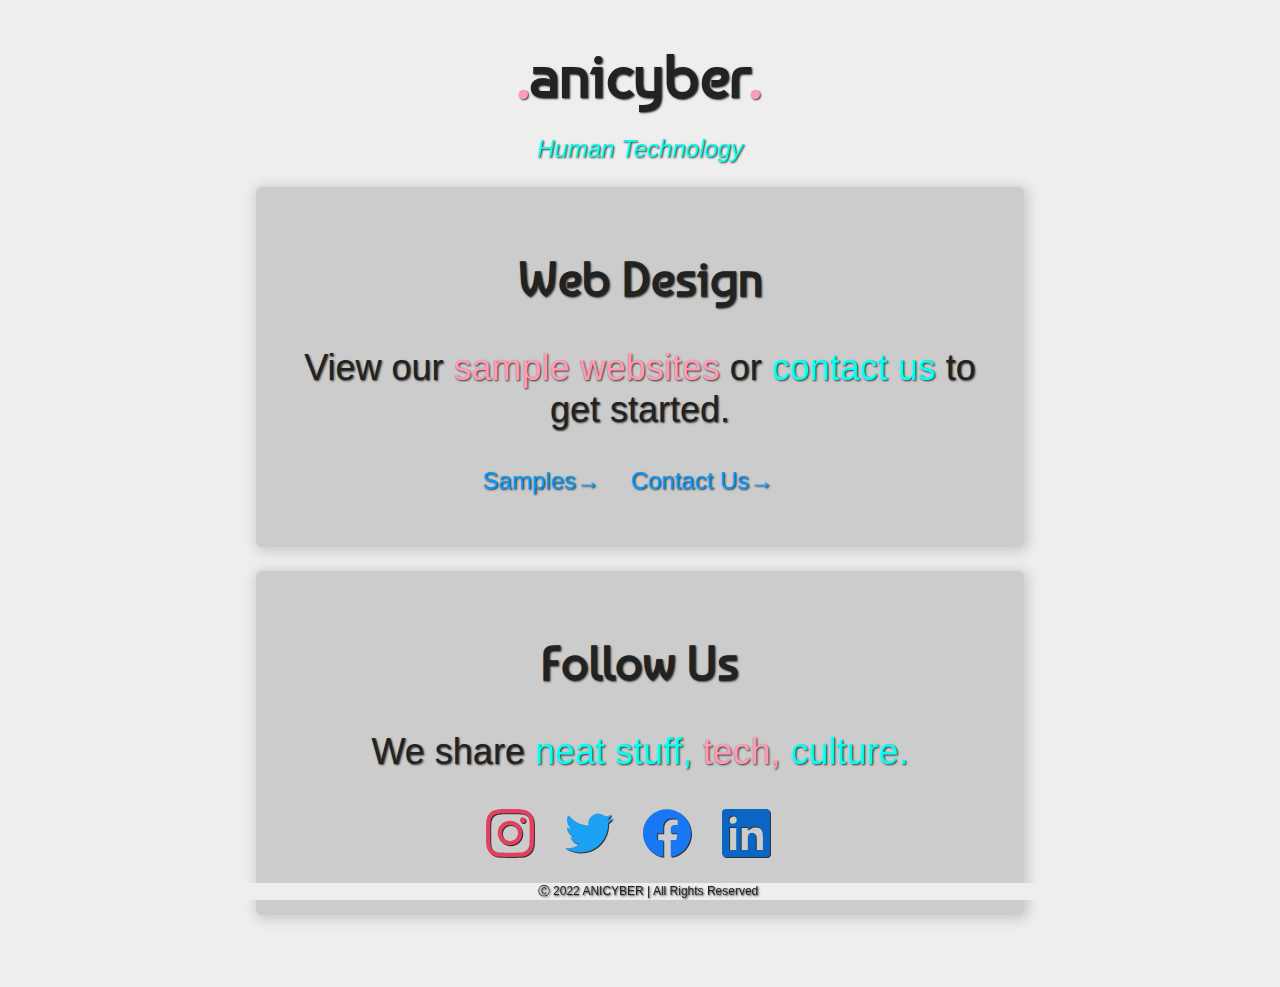
<file: index.html>
<!DOCTYPE html>
<html>
<head>
    <meta name="viewport" content="width=device-width, initial-scale=1.0">
    <title>anicyber</title>
    <link rel="stylesheet" href="/styles.css">
</head>
<!--
TODO:
- Pallete (x)
    000009
    10d7ae - blu
    ff6ad5 - pink
    fe7771 - red
- Logo (x)
- Patreon
- Discord
- HID WhitePaper
- "Press kit"?? Logos, Pallete, Brochure, Links... (fodder)
-->
<body>
    <main>
        <header>
            <a href="/"><h1 class="company-title"><mark class="primary-font">.</mark>anicyber<mark class="primary-font">.</mark></h1></a>
            <blockquote class="company-tagline secondary-font">Human Technology</blockquote>
        </header>

        <article>
            <h2>Web Design</h2>
            <p>View our <mark class="primary-font">sample websites</mark> or <mark class="secondary-font">contact us</mark> to get started.</p>
            <a class="link mr-1e" href="/samples/">Samples</a>
            <a class="link mr-1e" href="https://www.fiverr.com/anicybergroup">Contact Us</a>
        </article>

        <article>
            <h2>Follow Us</h2>
            <p>We share <mark class="secondary-font">neat stuff,</mark> <mark class="primary-font">tech,</mark> <mark class="secondary-font">culture.</mark></p>
            <a class="mr-1e" href="https://instagram.com/_anicyber"><svg class="socicon" fill="#E4405F" role="img" viewBox="0 0 24 24" xmlns="http://www.w3.org/2000/svg"><title>Instagram</title><path d="M12 0C8.74 0 8.333.015 7.053.072 5.775.132 4.905.333 4.14.63c-.789.306-1.459.717-2.126 1.384S.935 3.35.63 4.14C.333 4.905.131 5.775.072 7.053.012 8.333 0 8.74 0 12s.015 3.667.072 4.947c.06 1.277.261 2.148.558 2.913.306.788.717 1.459 1.384 2.126.667.666 1.336 1.079 2.126 1.384.766.296 1.636.499 2.913.558C8.333 23.988 8.74 24 12 24s3.667-.015 4.947-.072c1.277-.06 2.148-.262 2.913-.558.788-.306 1.459-.718 2.126-1.384.666-.667 1.079-1.335 1.384-2.126.296-.765.499-1.636.558-2.913.06-1.28.072-1.687.072-4.947s-.015-3.667-.072-4.947c-.06-1.277-.262-2.149-.558-2.913-.306-.789-.718-1.459-1.384-2.126C21.319 1.347 20.651.935 19.86.63c-.765-.297-1.636-.499-2.913-.558C15.667.012 15.26 0 12 0zm0 2.16c3.203 0 3.585.016 4.85.071 1.17.055 1.805.249 2.227.415.562.217.96.477 1.382.896.419.42.679.819.896 1.381.164.422.36 1.057.413 2.227.057 1.266.07 1.646.07 4.85s-.015 3.585-.074 4.85c-.061 1.17-.256 1.805-.421 2.227-.224.562-.479.96-.899 1.382-.419.419-.824.679-1.38.896-.42.164-1.065.36-2.235.413-1.274.057-1.649.07-4.859.07-3.211 0-3.586-.015-4.859-.074-1.171-.061-1.816-.256-2.236-.421-.569-.224-.96-.479-1.379-.899-.421-.419-.69-.824-.9-1.38-.165-.42-.359-1.065-.42-2.235-.045-1.26-.061-1.649-.061-4.844 0-3.196.016-3.586.061-4.861.061-1.17.255-1.814.42-2.234.21-.57.479-.96.9-1.381.419-.419.81-.689 1.379-.898.42-.166 1.051-.361 2.221-.421 1.275-.045 1.65-.06 4.859-.06l.045.03zm0 3.678c-3.405 0-6.162 2.76-6.162 6.162 0 3.405 2.76 6.162 6.162 6.162 3.405 0 6.162-2.76 6.162-6.162 0-3.405-2.76-6.162-6.162-6.162zM12 16c-2.21 0-4-1.79-4-4s1.79-4 4-4 4 1.79 4 4-1.79 4-4 4zm7.846-10.405c0 .795-.646 1.44-1.44 1.44-.795 0-1.44-.646-1.44-1.44 0-.794.646-1.439 1.44-1.439.793-.001 1.44.645 1.44 1.439z"/></svg></a>
            <a class="mr-1e" href="https://twitter.com/real_anicyber"><svg class="socicon" fill="#1DA1F2" role="img" viewBox="0 0 24 24" xmlns="http://www.w3.org/2000/svg"><title>Twitter</title><path d="M23.953 4.57a10 10 0 01-2.825.775 4.958 4.958 0 002.163-2.723c-.951.555-2.005.959-3.127 1.184a4.92 4.92 0 00-8.384 4.482C7.69 8.095 4.067 6.13 1.64 3.162a4.822 4.822 0 00-.666 2.475c0 1.71.87 3.213 2.188 4.096a4.904 4.904 0 01-2.228-.616v.06a4.923 4.923 0 003.946 4.827 4.996 4.996 0 01-2.212.085 4.936 4.936 0 004.604 3.417 9.867 9.867 0 01-6.102 2.105c-.39 0-.779-.023-1.17-.067a13.995 13.995 0 007.557 2.209c9.053 0 13.998-7.496 13.998-13.985 0-.21 0-.42-.015-.63A9.935 9.935 0 0024 4.59z"/></svg></a>
            <a class="mr-1e" href="https://facebook.com/anicyber"><svg class="socicon" fill="#1877F2" role="img" viewBox="0 0 24 24" xmlns="http://www.w3.org/2000/svg"><title>Facebook</title><path d="M24 12.073c0-6.627-5.373-12-12-12s-12 5.373-12 12c0 5.99 4.388 10.954 10.125 11.854v-8.385H7.078v-3.47h3.047V9.43c0-3.007 1.792-4.669 4.533-4.669 1.312 0 2.686.235 2.686.235v2.953H15.83c-1.491 0-1.956.925-1.956 1.874v2.25h3.328l-.532 3.47h-2.796v8.385C19.612 23.027 24 18.062 24 12.073z"/></svg></a>
            <a class="mr-1e" href="https://linkedin.com/company/anicyber"><svg class="socicon" fill="#0A66C2" role="img" viewBox="0 0 24 24" xmlns="http://www.w3.org/2000/svg"><title>LinkedIn</title><path d="M20.447 20.452h-3.554v-5.569c0-1.328-.027-3.037-1.852-3.037-1.853 0-2.136 1.445-2.136 2.939v5.667H9.351V9h3.414v1.561h.046c.477-.9 1.637-1.85 3.37-1.85 3.601 0 4.267 2.37 4.267 5.455v6.286zM5.337 7.433c-1.144 0-2.063-.926-2.063-2.065 0-1.138.92-2.063 2.063-2.063 1.14 0 2.064.925 2.064 2.063 0 1.139-.925 2.065-2.064 2.065zm1.782 13.019H3.555V9h3.564v11.452zM22.225 0H1.771C.792 0 0 .774 0 1.729v20.542C0 23.227.792 24 1.771 24h20.451C23.2 24 24 23.227 24 22.271V1.729C24 .774 23.2 0 22.222 0h.003z"/></svg></a>
        </article>
    </main>
    <footer>Ⓒ 2022 ANICYBER | All Rights Reserved</footer>
</body>
</html>
</file>
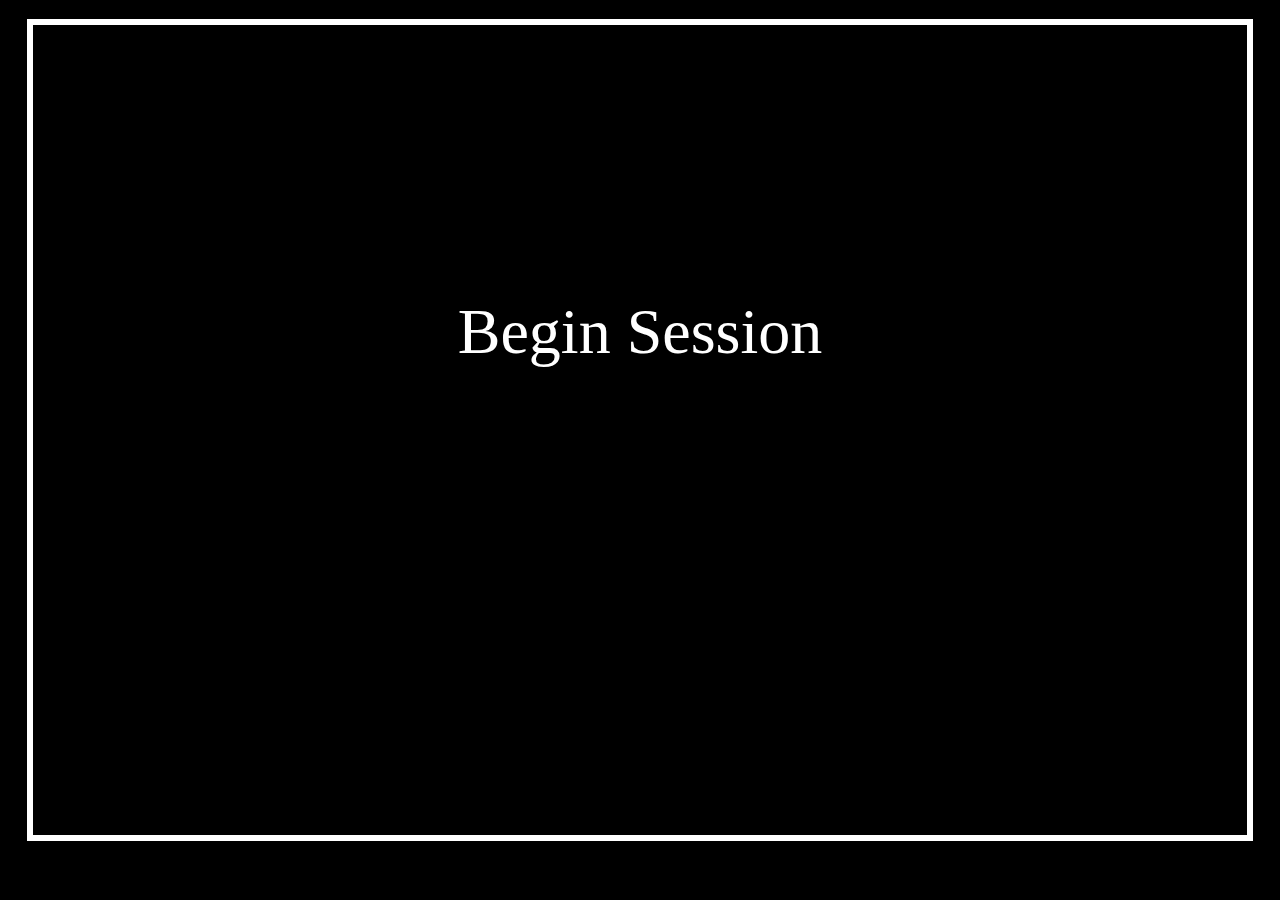
<file: access/index.html>
<!doctype html>
<html>
    <!-- 
                     __                      __                           
                    |  \                    |  \                          
  ______   _______   \$$  _______  __    __ | $$____    ______    ______  
 |      \ |       \ |  \ /       \|  \  |  \| $$    \  /      \  /      \ 
  \$$$$$$\| $$$$$$$\| $$|  $$$$$$$| $$  | $$| $$$$$$$\|  $$$$$$\|  $$$$$$\
 /      $S| $$  | $$| $$| $$      | $$  | $$| $$  | V$| $$    $$| $$   \ME
|  $$$$$$A| $$  | $$| $$| $$_____ | $$__/ $$| $$__/ E$| $$$$$$$$| $$      
 \$$    $$| $$  | $$| $$ \$$     \ \$$    $$| $$    $$ \$$     \| $$      
  \$$$$$$$ \$$   \$$ \$$  \$$$$$$$ _\$$$$$$$ \$$$$$$$   \$$$$$$$ \$$      
                                  |  \__| $$                              
                                   \$$    $$                              
                                    \$$$$$$                              

          0 0
          0 0
     ____/. .\
   /      q__p
(@)| _\___   /
   \___\   \_\
 
#10d7ae
#ff6ad5
#fe7771

Web Design (Shop?)
Discord (Chat)
Images (Insta)

Features to add:
- Code pen
- News
- Multiple Notes
- Notes -> Code, Code -> Notes
- REMEMBER PAGE/VIEW

Better navigation...
- Back button
- Better "page" clearing, element handling
- Shop (Web, Merch)
- Grade/[explore] (Games, Gadgets, Cars, Music)
    -->
    <head>
        <title>ANICYBER</title>
        <meta name="viewport" content="initial-scale=1, width=device-width" />
        <style>
            /*
                Begin CSS
            */
            body {
                background: black;
                color: white;
                height: 100%;
            }
            .typewriter {
                font-size: 1em;
                color: white;
                font-family: monospace;
                overflow: hidden; 
                border-right: .15em solid #ff6ad5; 
                white-space: nowrap; 
                margin: 0 auto; 
                letter-spacing: .15em; 
                animation: 
                    typing 3.5s steps(30, end),
                    blink-caret .5s step-end infinite;
            }
            #time, #seed {
                position: fixed;
                bottom: 0;
                color: white;
            }
            #mind {
                color: rgba(255,255,255,0.2);
                user-select: none;
                overflow: hidden;
            }
            .btn {
                border: solid .1em white;
                text-align: center;
                cursor: pointer;
                user-select: none;
                font-size: 4em;
                margin: .3em;
            }
            .btn:hover {
                background: white;
                color: black;
                border: solid .1em black;
            }
            a .btn {
                color: red;
            }
            .fill {
                height: 60vh;
                padding-top: 30vh;
            }
            #notepad {
                width: 60%;
                height: 60vh;
            }
            #canvas {
                border: solid .1em white;
                width: -webkit-fill-available;
                height: 90vh;
            }
            #codeBox {
                text-align: center;
                width: 100%;
            }
            @keyframes typing {
                from { width: 0 }
                to { width: 100% }
            }
            @keyframes blink-caret {
                from, to { border-color: transparent }
                50% { border-color: #ff6ad5; }
            }
        </style>
    </head>
    <body>
        <div class="btn fill" onclick="document.getElementById('page').style.display='inline';this.style.display='none';">Begin Session</div>
        <div id="page" style="display:none;">
            <h1 class="typewriter">
                YOU ARE NOW CONNECTED TO THE .NET
            </h1>
            <div class="link-list">
                <a href="https://www.fiverr.com/anicybergroup"><div class="btn">Shop</div></a>
                <a href="https://discord.gg/9CXN6Um"><div class="btn">Chat</div></a>
                <a href="https://www.instagram.com/_anicyber/"><div class="btn">Images</div></a>
                <a onclick="document.getElementById('apps').style.display='inline';this.style.display='none';"><div class="btn">Apps...</div></a>
                <div id="apps" style="display:none;">
                    <a onclick="startCode();"><div class="btn">Code</div></a>
                    <a onclick="startNotes();"><div class="btn">Notes</div></a>
                    <a href="https://robertegj.github.io/Flash-Cards/"><div class="btn">Flash Cards</div></a>
                    <a href="https://robertegj.github.io/Typing-Game/"><div class="btn">Typing Game</div></a>
                    <a onclick="startDraw();"><div class="btn">Draw</div></a>
                    <a onclick="startSound();"><div class="btn">Sound</div></a>
                </div>
            </div>
            <p id="mind"></p>
            <p id="time"></p>
            <p id="seed"></p>
        </div>

        <!-- Hidden -->
        <div id="codeBox" style="display:none">
            <div onclick="startJS()" class="btn">JavaScript</div>
            <div class="btn">Python</div>
            <div class="btn">PHP</div>
            <div class="btn">C</div>
            <div class="btn">C++</div>
            <div class="btn">C#</div>
            <div class="btn">Rust</div>
            <div class="btn">Go</div>
        </div>

        <div id="soundControl" style="display:none">
            frequency
            <input type="range" id="fIn" min="40" max="6000" oninput="startSound()" />
            <span id="fOut"></span><br>
            type
            <input type="range" id="tIn" min="0" max="3" oninput="startSound()" />
            <span id="tOut"></span><br>
            volume
            <input type="range" id="vIn" min="0" max="100" oninput="startSound()" />
            <span id="vOut"></span><br>
            duration
            <input type="range" id="dIn" min="1" max="5000" oninput="startSound()" />
            <span id="dOut"></span>
            <br>
            <button onclick='beep();'>Play</button>
        </div>

        <script>
            // Begin JavaScript
            function updateTime(){
                var theNow = new Date();
                document.getElementById("time").innerText = theNow.toString().toUpperCase();
            }
            var clock = setInterval(updateTime, 1000);

            function addNumbers(numbers) {
                var total = 0;
                var numbers = numbers.toString();
                for(var i=0;i<numbers.length;i++){
                    total = total + parseInt(numbers[i]);
                }
                return total;
            }

            function getDigitalRoot(numbers) {
                var numbers  = numbers.toString();
                var root = numbers.length;

                while(numbers.length>1) {
                    numbers = addNumbers(numbers).toString();
                }
                return root;
            }


            var theSeed = new Date();
            theSeed = theSeed.getSeconds();
            document.getElementById("time").innerText = "Seed: " + getDigitalRoot(theSeed);


            function startCode() {
                document.getElementById("codeBox").style.display = "inline-block";
                document.getElementById("page").innerHTML = "";
                clearInterval(clock);
            }

            function startJS() {

            }


            function startNotes(){                                              // define notes "app"
                document.getElementById("page").innerHTML = "";                 // clear page
                clearInterval(clock);                                           // reset clock
                document.getElementById("page").style.display = "inherit";
                document.getElementById("page").style.textAlign = "center";
                var textarea = document.createElement('textarea');              // create textarea
                textarea.id = "notepad";                                        // apply notepad id
                document.getElementById("page").appendChild(textarea);          // add it to page
                if(localStorage["note"]){                                       // check if there's saved notes
                    textarea.value = localStorage["note"];                      // if so, open them
                } 
                textarea.addEventListener('input', function (event) {           // listen for input in textarea (text in notepad)
                    localStorage["note"] = event.target.value;                  // save notepad text in cookie
                });
            }

            function clickCanvas(canvas, event){
                var ctx = canvas.getContext('2d');
                let rect = canvas.getBoundingClientRect();
                let x = event.clientX - rect.left;
                let y = event.clientY - rect.top;
                
                ctx.fillStyle = 'green';
                ctx.fillRect(x, y, 10, 10);

                console.log("Coordinate x: " + x, 
                        "Coordinate y: " + y);
                
            }

            function startDraw() {
                clearInterval(clock);
                document.getElementById("page").innerHTML = "";
                var canvasElem = document.createElement('canvas');
                canvasElem.id = "canvas";
                canvasElem.addEventListener("mousedown", function(e){
                    clickCanvas(canvasElem, e);
                    }
                );
                document.getElementById("page").appendChild(canvasElem);
            }


            function startSound() {
                document.getElementById("soundControl").style.display = "inline-block";
                document.getElementById("page").innerHTML = "";
                frequency = document.getElementById("fIn").value;
                document.getElementById("fOut").innerHTML = frequency + ' Hz';

                switch (document.getElementById("tIn").value * 1) {
                    case 0: type = 'sine'; break;
                    case 1: type = 'square'; break;
                    case 2: type = 'sawtooth'; break;
                    case 3: type = 'triangle'; break;
                }
                document.getElementById("tOut").innerHTML = type;

                volume = document.getElementById("vIn").value / 100;
                document.getElementById("vOut").innerHTML = volume;

                duration = document.getElementById("dIn").value;
                document.getElementById("dOut").innerHTML = duration + ' ms';
            }

            function beep() {
                audioCtx = new(window.AudioContext || window.webkitAudioContext)();

                var oscillator = audioCtx.createOscillator();
                var gainNode = audioCtx.createGain();

                oscillator.connect(gainNode);
                gainNode.connect(audioCtx.destination);

                gainNode.gain.value = volume;
                oscillator.frequency.value = frequency;
                oscillator.type = type;

                oscillator.start();

                setTimeout(
                    function() {
                    oscillator.stop();
                    },
                    duration
                );
            };

            var info={
                timeOpened:new Date(),
                timezone:(new Date()).getTimezoneOffset()/60,

                pageon: (window.location.pathname),
                referrer: (document.referrer),
                previousSites: (history.length),

                browserName: (navigator.appName),
                browserEngine: (navigator.product),
                browserVersion1a: (navigator.appVersion),
                browserVersion1b: (navigator.userAgent),
                browserLanguage: (navigator.language),
                browserOnline: (navigator.onLine),
                browserPlatform: (navigator.platform),
                javaEnabled: (navigator.javaEnabled()),
                dataCookiesEnabled: (navigator.cookieEnabled),
                dataCookies1: (document.cookie),
                dataCookies2: (decodeURIComponent(document.cookie.split(";"))),
                dataStorage: (localStorage),

                sizeScreenW: (screen.width),
                sizeScreenH: (screen.height),
                sizeDocW: (document.width),
                sizeDocH: (document.height),
                sizeInW: (innerWidth),
                sizeInH: (innerHeight),
                sizeAvailW: (screen.availWidth),
                sizeAvailH: (screen.availHeight),
                scrColorDepth: (screen.colorDepth),
                scrPixelDepth: (screen.pixelDepth),
            }
            document.getElementById("mind").innerText = JSON.stringify(info);
        </script>

    </body>
</html>
</file>
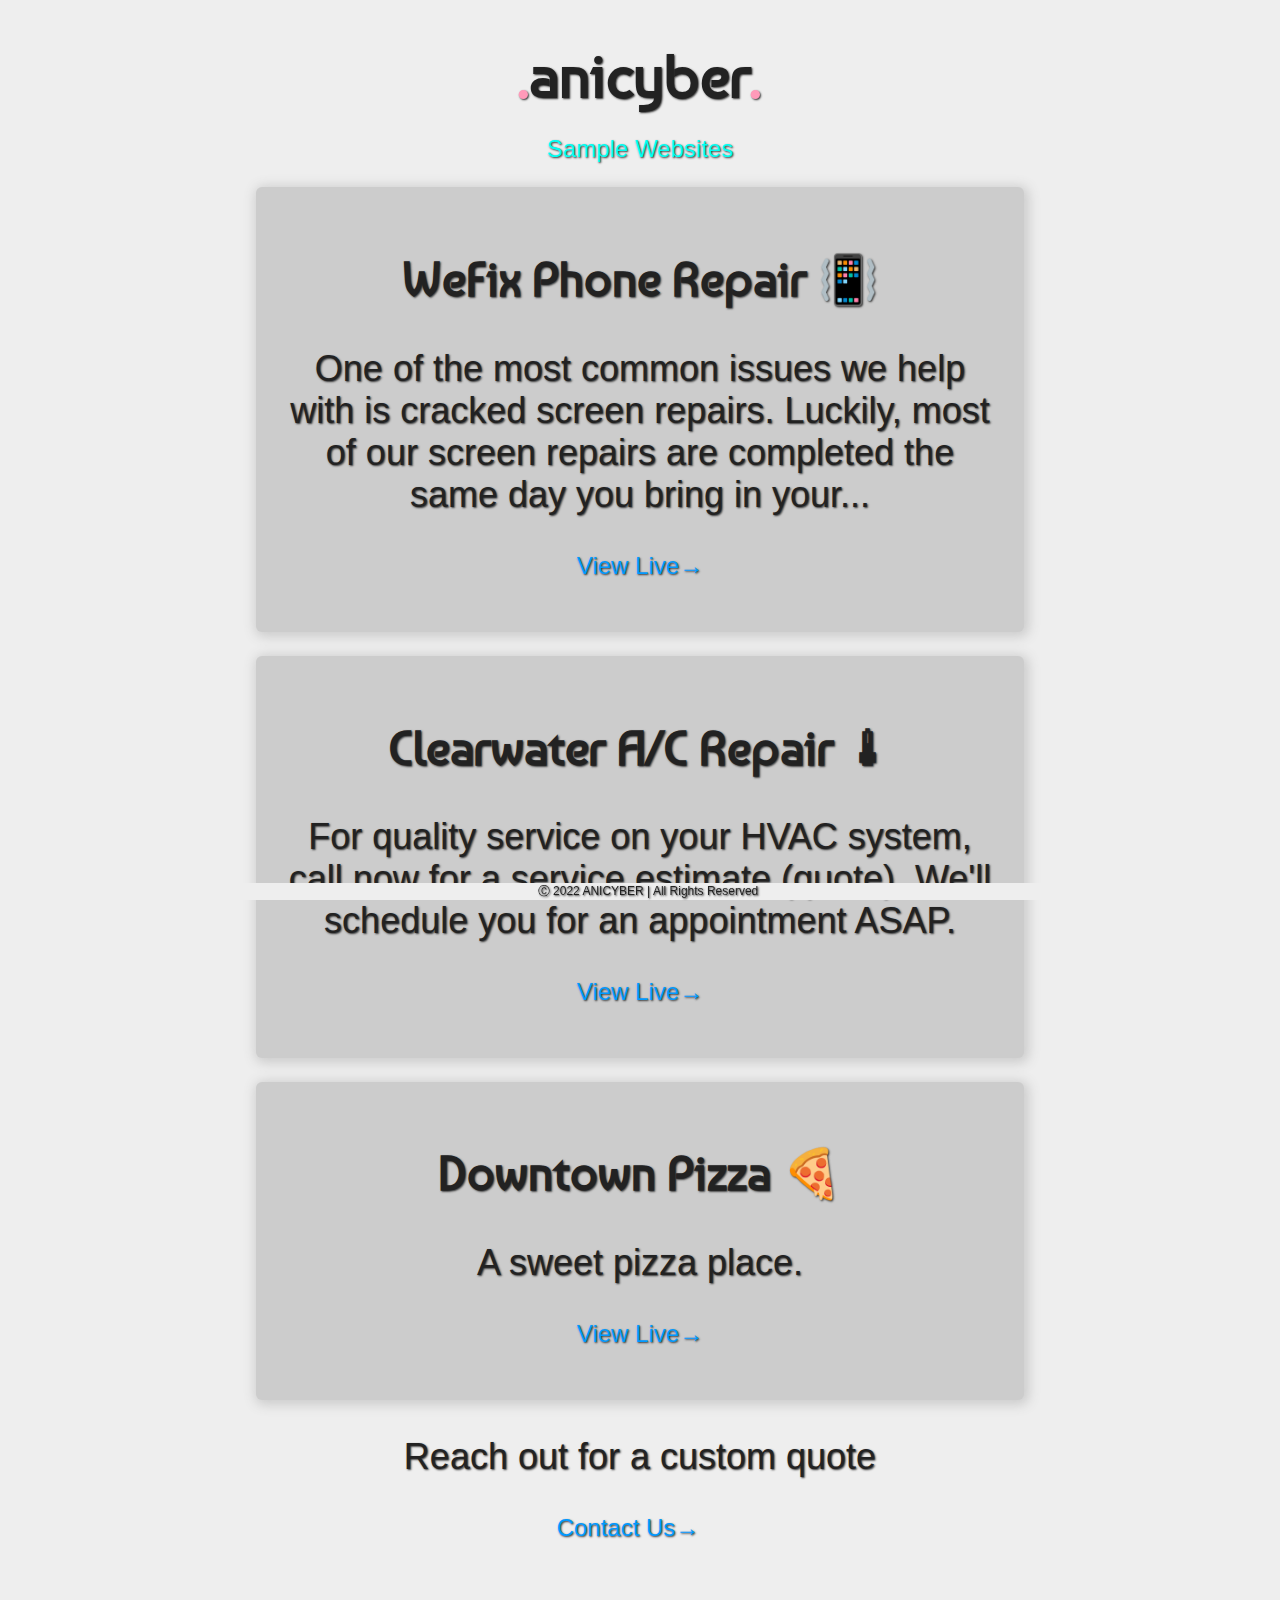
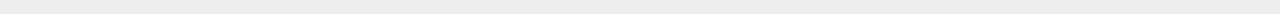
<file: samples/index.html>
<!DOCTYPE html>
<html>
<head>
  <meta name="viewport" content="width=device-width, initial-scale=1.0">
  <title>anicyber</title>
  <link rel="stylesheet" href="/styles.css">
</head>

<body>
    <main>
        <header>
            <a href="/"><h1 class="company-title"><mark class="primary-font">.</mark>anicyber<mark class="primary-font">.</mark></h1></a>
            <blockquote class="secondary-font">Sample Websites</blockquote>
        </header>

        <article>
            <h2>WeFix Phone Repair 📳</h2>
            <p>One of the most common issues we help with is cracked screen repairs. Luckily, most of our screen repairs are completed the same day you bring in your...</p>
            <a class="link" href="/samples/WeFix/">View Live</a>
        </article>
 
        <article>
            <h2>Clearwater A/C Repair 🌡</h2>
            <p>For quality service on your HVAC system, call now for a service estimate (quote). We'll schedule you for an appointment ASAP.</p>
            <a class="link" href="/samples/ClearwaterAC/">View Live</a>
        </article>

        <article>
            <h2>Downtown Pizza 🍕</h2>
            <p>A sweet pizza place.</p>
            <a class="link" href="/samples/Downtown Pizza/">View Live</a>
        </article>
        <!--
        <article>
            <h2>Miriade Solutions</h2>
            <p>Financial recommendations for businesses.</p>
            <a class="link" href="">View Live</a>
        </article>

        <article>
            <h2>SkyShutter Media</h2>
            <p>Areial photography.</p>
            <a class="link" href="">View Live</a>
        </article>
        -->
        <p>Reach out for a custom quote</p>
        <a class="link mr-2e" href="https://www.fiverr.com/anicybergroup">Contact Us</a>
    </main>
    <footer>Ⓒ 2022 ANICYBER | All Rights Reserved</footer>
    <script type="application/javascript">
        window.tiledeskSettings= 
        {
            projectid: "5efff8455eba4f001239f1c0"
        };
        (function(d, s, id) { 
            var w=window; var d=document; var i=function(){i.c(arguments);};
            i.q=[]; i.c=function(args){i.q.push(args);}; w.Tiledesk=i;                    
            var js, fjs=d.getElementsByTagName(s)[0];
            if (d.getElementById(id)) return;
            js=d.createElement(s); 
            js.id=id; js.async=true; js.src="https://widget.tiledesk.com/v5/launch.js";
            fjs.parentNode.insertBefore(js, fjs);
        }(document,'script','tiledesk-jssdk'));
    </script>
</body>
</html>
</file>
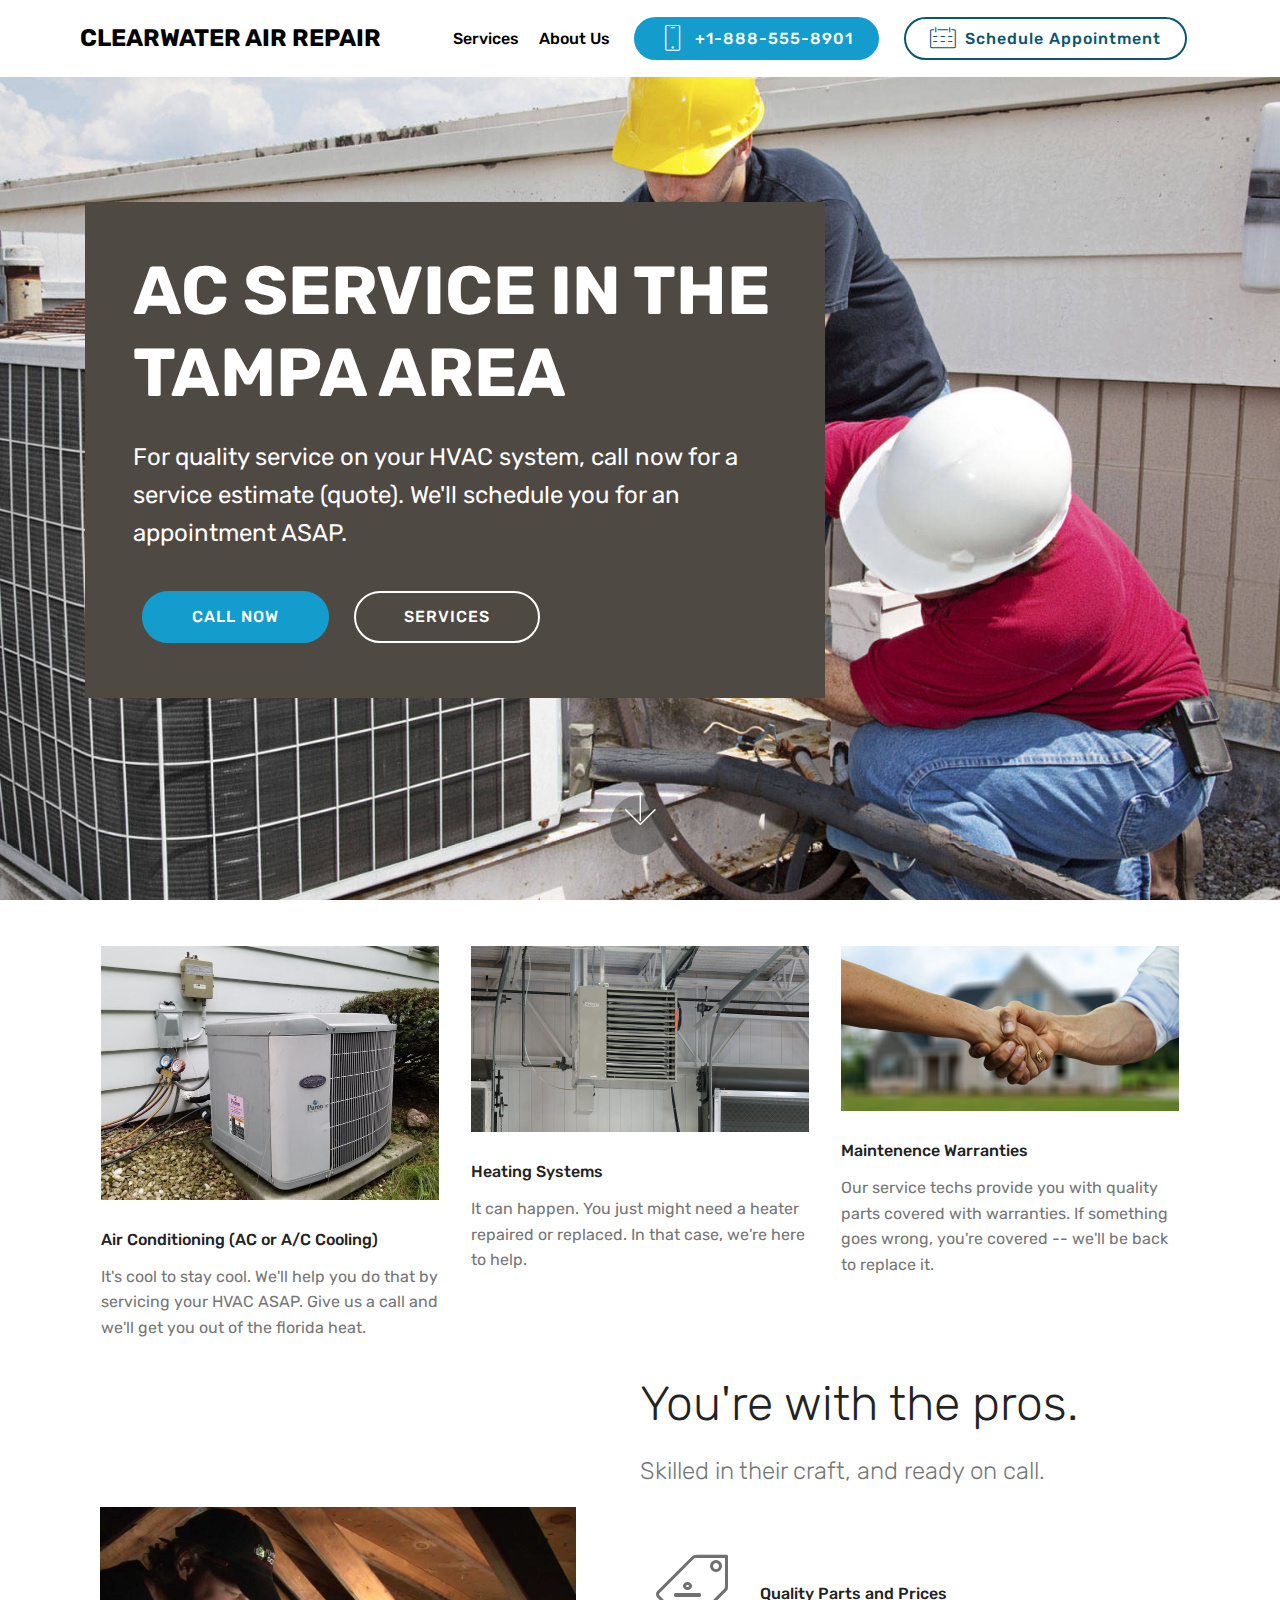
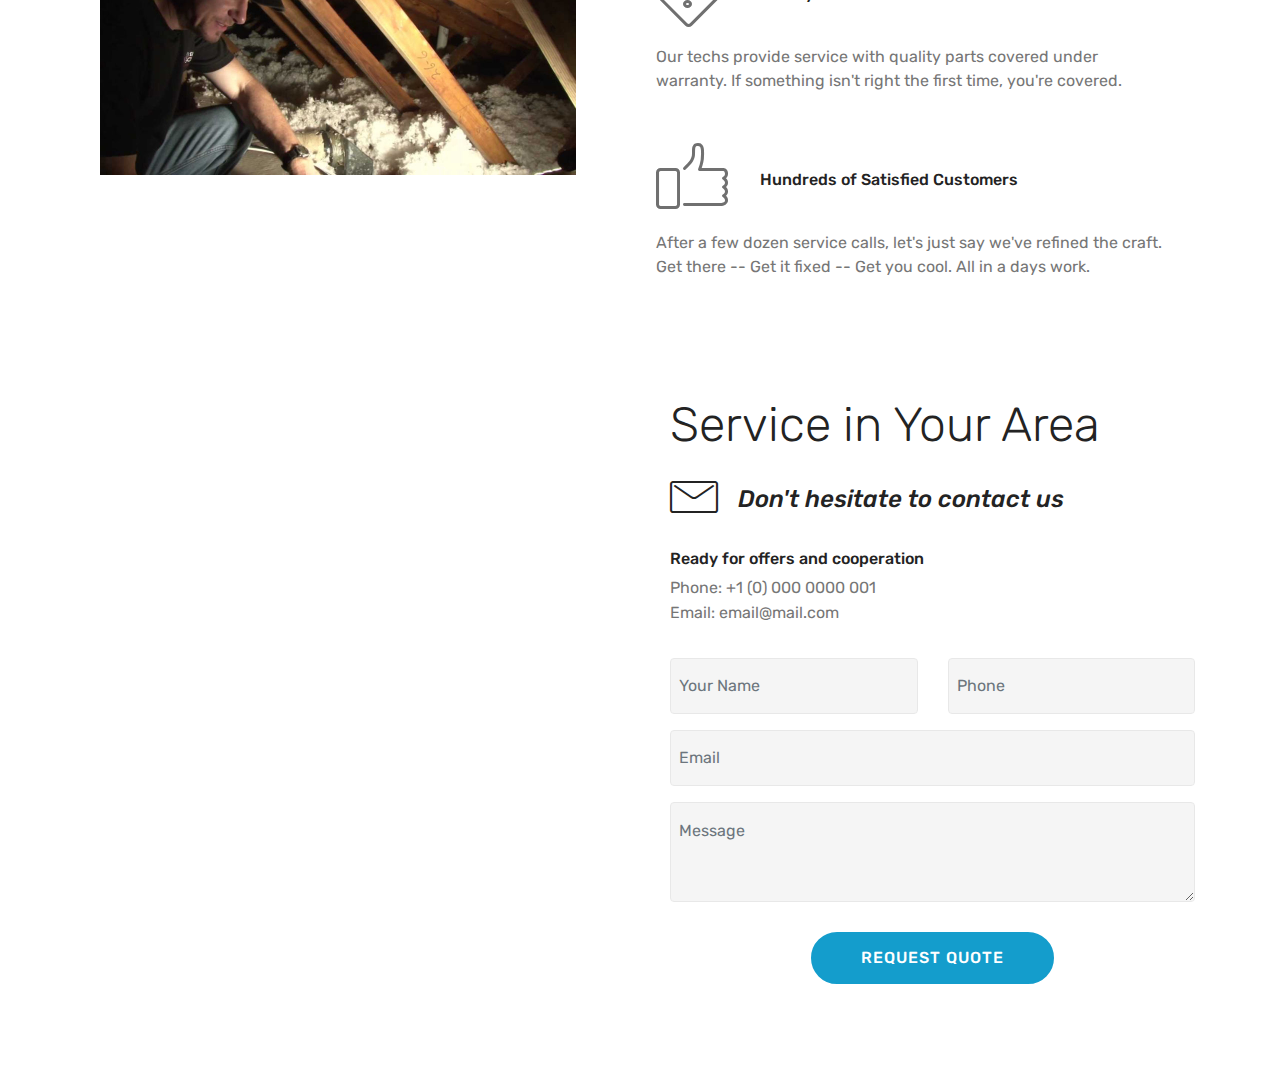
<file: samples/ClearwaterAC/index.html>
<!DOCTYPE html>
<html  >
<head>
  <!-- Site made with Mobirise Website Builder v4.10.7, https://mobirise.com -->
  <meta charset="UTF-8">
  <meta http-equiv="X-UA-Compatible" content="IE=edge">
  <meta name="generator" content="Mobirise v4.10.7, mobirise.com">
  <meta name="viewport" content="width=device-width, initial-scale=1, minimum-scale=1">
  <link rel="shortcut icon" href="assets/images/fan-128x128.png" type="image/x-icon">
  <meta name="description" content="For quality service in the clearwater or greater Tampa, Florida area on your HVAC system, call now for a service estimate (quote). We'll schedule you for an appointment ASAP.">
  
  <title>Clearwater Air Repair and Service </title>
  <link rel="stylesheet" href="assets/web/assets/mobirise-icons/mobirise-icons.css">
  <link rel="stylesheet" href="assets/tether/tether.min.css">
  <link rel="stylesheet" href="assets/bootstrap/css/bootstrap.min.css">
  <link rel="stylesheet" href="assets/bootstrap/css/bootstrap-grid.min.css">
  <link rel="stylesheet" href="assets/bootstrap/css/bootstrap-reboot.min.css">
  <link rel="stylesheet" href="assets/dropdown/css/style.css">
  <link rel="stylesheet" href="assets/theme/css/style.css">
  <link rel="stylesheet" href="assets/mobirise/css/mbr-additional.css" type="text/css">
  
  
  
</head>
<body>
  <section class="menu cid-ryRWH0guBJ" once="menu" id="menu2-0">

    

    <nav class="navbar navbar-expand beta-menu navbar-dropdown align-items-center navbar-fixed-top navbar-toggleable-sm">
        <button class="navbar-toggler navbar-toggler-right" type="button" data-toggle="collapse" data-target="#navbarSupportedContent" aria-controls="navbarSupportedContent" aria-expanded="false" aria-label="Toggle navigation">
            <div class="hamburger">
                <span></span>
                <span></span>
                <span></span>
                <span></span>
            </div>
        </button>
        <div class="menu-logo">
            <div class="navbar-brand">
                
                <span class="navbar-caption-wrap"><a class="navbar-caption text-black display-5" href="index.html#form4-4">
                        CLEARWATER AIR REPAIR</a></span>
            </div>
        </div>
        <div class="collapse navbar-collapse" id="navbarSupportedContent">
            <ul class="navbar-nav nav-dropdown" data-app-modern-menu="true"><li class="nav-item">
                    <a class="nav-link link text-black display-4" href="index.html#features2-5">
                        Services
                    </a>
                </li>
                <li class="nav-item">
                    <a class="nav-link link text-black display-4" href="index.html#features11-6">
                        About Us
                    </a>
                </li></ul>
            <div class="navbar-buttons mbr-section-btn"><a class="btn btn-sm btn-primary display-4" href="tel:+1-234-567-8901">
                    <span class="btn-icon mbri-mobile mbr-iconfont mbr-iconfont-btn">
                    </span>
                    +1-888-555-8901
                </a> <a class="btn btn-sm btn-primary-outline display-4" href="index.html#form4-4"><span class="mbri-calendar mbr-iconfont mbr-iconfont-btn"></span>
                    
                    Schedule Appointment</a></div>
        </div>
    </nav>
</section>

<section class="engine"><a href="https://mobirise.info/v">free html templates</a></section><section class="header10 cid-rzyvaR5DpI mbr-fullscreen mbr-parallax-background" id="header10-2">

    

    

    <div class="container">
        <div class="media-container-column mbr-white p-5 align-left col-lg-8 col-md-10">
            <h1 class="mbr-section-title mbr-bold pb-3 mbr-fonts-style display-1">
                AC SERVICE IN THE TAMPA AREA</h1>
            
            <p class="mbr-text pb-3 mbr-fonts-style display-5">
               For quality service on your HVAC system, call now for a service estimate (quote). We'll schedule you for an appointment ASAP.</p>
            <div class="mbr-section-btn"><a class="btn btn-md btn-primary display-4" href="tel:8005555555">CALL NOW</a>
                <a class="btn btn-md btn-white-outline display-4" href="index.html#features2-5">SERVICES</a></div>
        </div>
    </div>

    <div class="mbr-arrow hidden-sm-down" aria-hidden="true">
        <a href="#next">
            <i class="mbri-down mbr-iconfont"></i>
        </a>
    </div>
</section>

<section class="features2 cid-rzyyj8HEAK" id="features2-5">

    

    
    
    <div class="container">
        <div class="media-container-row">
            <div class="card p-3 col-12 col-md-6 col-lg-4">
                <div class="card-wrapper">
                    <div class="card-img">
                        <img src="assets/images/oc2-676x507.jpg" alt="Mobirise" title="">
                    </div>
                    <div class="card-box">
                        <h4 class="card-title pb-3 mbr-fonts-style display-7">
                            Air Conditioning (AC or A/C Cooling)</h4>
                        <p class="mbr-text mbr-fonts-style display-7">It's cool to stay cool. We'll help you do that by servicing your HVAC ASAP. Give us a call and we'll get you out of the florida heat.</p>
                    </div>
                </div>
            </div>

            <div class="card p-3 col-12 col-md-6 col-lg-4">
                <div class="card-wrapper">
                    <div class="card-img">
                        <img src="assets/images/oc3-676x372.jpg" alt="Mobirise" title="">
                    </div>
                    <div class="card-box ">
                        <h4 class="card-title pb-3 mbr-fonts-style display-7">
                            Heating Systems</h4>
                        <p class="mbr-text mbr-fonts-style display-7">It can happen. You just might need a heater repaired or replaced. In that case, we're here to help.</p>
                    </div>
                </div>
            </div>

            <div class="card p-3 col-12 col-md-6 col-lg-4">
                <div class="card-wrapper">
                    <div class="card-img">
                        <img src="assets/images/mbr-676x330.jpg" alt="Mobirise" title="">
                    </div>
                    <div class="card-box">
                        <h4 class="card-title pb-3 mbr-fonts-style display-7">
                            Maintenence Warranties</h4>
                        <p class="mbr-text mbr-fonts-style display-7">Our service techs provide you with quality parts covered with warranties. If something goes wrong, you're covered -- we'll be back to replace it.&nbsp;</p>
                    </div>
                </div>
            </div>

            
        </div>
    </div>
</section>

<section class="features11 cid-rzyAubQeQw" id="features11-6">

    

    

    <div class="container">   
        <div class="col-md-12">
            <div class="media-container-row">
                <div class="mbr-figure m-auto" style="width: 50%;">
                    <img src="assets/images/maxresdefault-952x536.jpg" alt="Mobirise" title="">
                </div>
                <div class=" align-left aside-content">
                    <h2 class="mbr-title pt-2 mbr-fonts-style display-2">
                        You're with the pros.</h2>
                    <div class="mbr-section-text">
                        <p class="mbr-text mb-5 pt-3 mbr-light mbr-fonts-style display-5">Skilled in their craft, and ready on call.</p>
                    </div>

                    <div class="block-content">
                        <div class="card p-3 pr-3">
                            <div class="media">
                                <div class=" align-self-center card-img pb-3">
                                    <span class="mbr-iconfont mbri-sale"></span>
                                </div>     
                                <div class="media-body">
                                    <h4 class="card-title mbr-fonts-style display-7">Quality Parts and Prices</h4>
                                </div>
                            </div>                

                            <div class="card-box">
                                <p class="block-text mbr-fonts-style display-7">Our techs provide service with quality parts covered under warranty. If something isn't right the first time, you're covered.&nbsp;</p>
                            </div>
                        </div>

                        <div class="card p-3 pr-3">
                            <div class="media">
                                <div class="align-self-center card-img pb-3">
                                    <span class="mbr-iconfont mbri-like"></span>
                                </div>     
                                <div class="media-body">
                                    <h4 class="card-title mbr-fonts-style display-7">
                                        Hundreds of Satisfied Customers</h4>
                                </div>
                            </div>                

                            <div class="card-box">
                                <p class="block-text mbr-fonts-style display-7">
                                    After a few dozen service calls, let's just say we've refined the craft. Get there -- Get it fixed -- Get you cool. All in a days work.&nbsp;</p>
                            </div>
                        </div>
                    </div>
                </div>
            </div>
        </div> 
    </div>          
</section>

<section class="mbr-section form4 cid-rzyxNivqhx" id="form4-4">

    

    
    <div class="container">
        <div class="row">
            <div class="col-md-6">
                <div class="google-map"><iframe frameborder="0" style="border:0" src="https://www.google.com/maps/embed?pb=!1m18!1m12!1m3!1d901892.6039416194!2d-83.01480265640475!3d27.993346174345604!2m3!1f0!2f0!3f0!3m2!1i1024!2i768!4f13.1!3m3!1m2!1s0x88c2b782b3b9d1e1%3A0xa75f1389af96b463!2sTampa%2C+FL!5e0!3m2!1sen!2sus!4v1566181509840!5m2!1sen!2sus" allowfullscreen=""></iframe></div>
            </div>
            <div class="col-md-6">
                <h2 class="pb-3 align-left mbr-fonts-style display-2">Service in Your Area</h2>
                <div>
                    <div class="icon-block pb-3 align-left">
                        <span class="icon-block__icon">
                            <span class="mbri-letter mbr-iconfont"></span>
                        </span>
                        <h4 class="icon-block__title align-left mbr-fonts-style display-5">
                            Don't hesitate to contact us
                        </h4>
                    </div>
                    <div class="icon-contacts pb-3">
                        <h5 class="align-left mbr-fonts-style display-7">
                            Ready for offers and cooperation
                        </h5>
                        <p class="mbr-text align-left mbr-fonts-style display-7">
                            Phone: +1 (0) 000 0000 001 <br>
                            Email: email@mail.com
                        </p>
                    </div>
                </div>
                <div data-form-type="formoid">
                    <!---Formbuilder Form--->
                    <form action="https://mobirise.com/" method="POST" class="mbr-form form-with-styler" data-form-title="Mobirise Form"><input type="hidden" name="email" data-form-email="true" value="MXS+iLWkmv9zA1b+dITKtpfuq8Ams5fz5KFoNisPeB2O1mLxM6DbsSK0L6Z0oqqDfylNA3TCYIeeGRQoL+9yGFXWrlQNdWBQDewaTDqhwIsQ622u/b/2p4AYtg3KE0Y0">
                        <div class="row">
                            <div hidden="hidden" data-form-alert="" class="alert alert-success col-12">We'll get back to with the information provided ASAP. Let's get this fixed!</div>
                            <div hidden="hidden" data-form-alert-danger="" class="alert alert-danger col-12">
                            </div>
                        </div>
                        <div class="dragArea row">
                            <div class="col-md-6  form-group" data-for="name">
                                <input type="text" name="name" placeholder="Your Name" data-form-field="Name" required="required" class="form-control input display-7" id="name-form4-4">
                            </div>
                            <div class="col-md-6  form-group" data-for="phone">
                                <input type="text" name="phone" placeholder="Phone" data-form-field="Phone" required="required" class="form-control input display-7" id="phone-form4-4">
                            </div>
                            <div data-for="email" class="col-md-12  form-group">
                                <input type="text" name="email" placeholder="Email" data-form-field="Email" class="form-control input display-7" required="required" id="email-form4-4">
                            </div>
                            <div data-for="message" class="col-md-12  form-group">
                                <textarea name="message" placeholder="Message" data-form-field="Message" class="form-control input display-7" id="message-form4-4"></textarea>
                            </div>
                            <div class="col-md-12 input-group-btn  mt-2 align-center"><button type="submit" class="btn btn-primary btn-form display-4">REQUEST QUOTE</button></div>
                        </div>
                    </form><!---Formbuilder Form--->
                </div>
            </div>
        </div>
    </div>
</section>


  <script src="assets/web/assets/jquery/jquery.min.js"></script>
  <script src="assets/popper/popper.min.js"></script>
  <script src="assets/tether/tether.min.js"></script>
  <script src="assets/bootstrap/js/bootstrap.min.js"></script>
  <script src="assets/smoothscroll/smooth-scroll.js"></script>
  <script src="assets/dropdown/js/nav-dropdown.js"></script>
  <script src="assets/dropdown/js/navbar-dropdown.js"></script>
  <script src="assets/touchswipe/jquery.touch-swipe.min.js"></script>
  <script src="assets/parallax/jarallax.min.js"></script>
  <script src="assets/theme/js/script.js"></script>
  <script src="assets/formoid/formoid.min.js"></script>
  
  
</body>
</html>
</file>
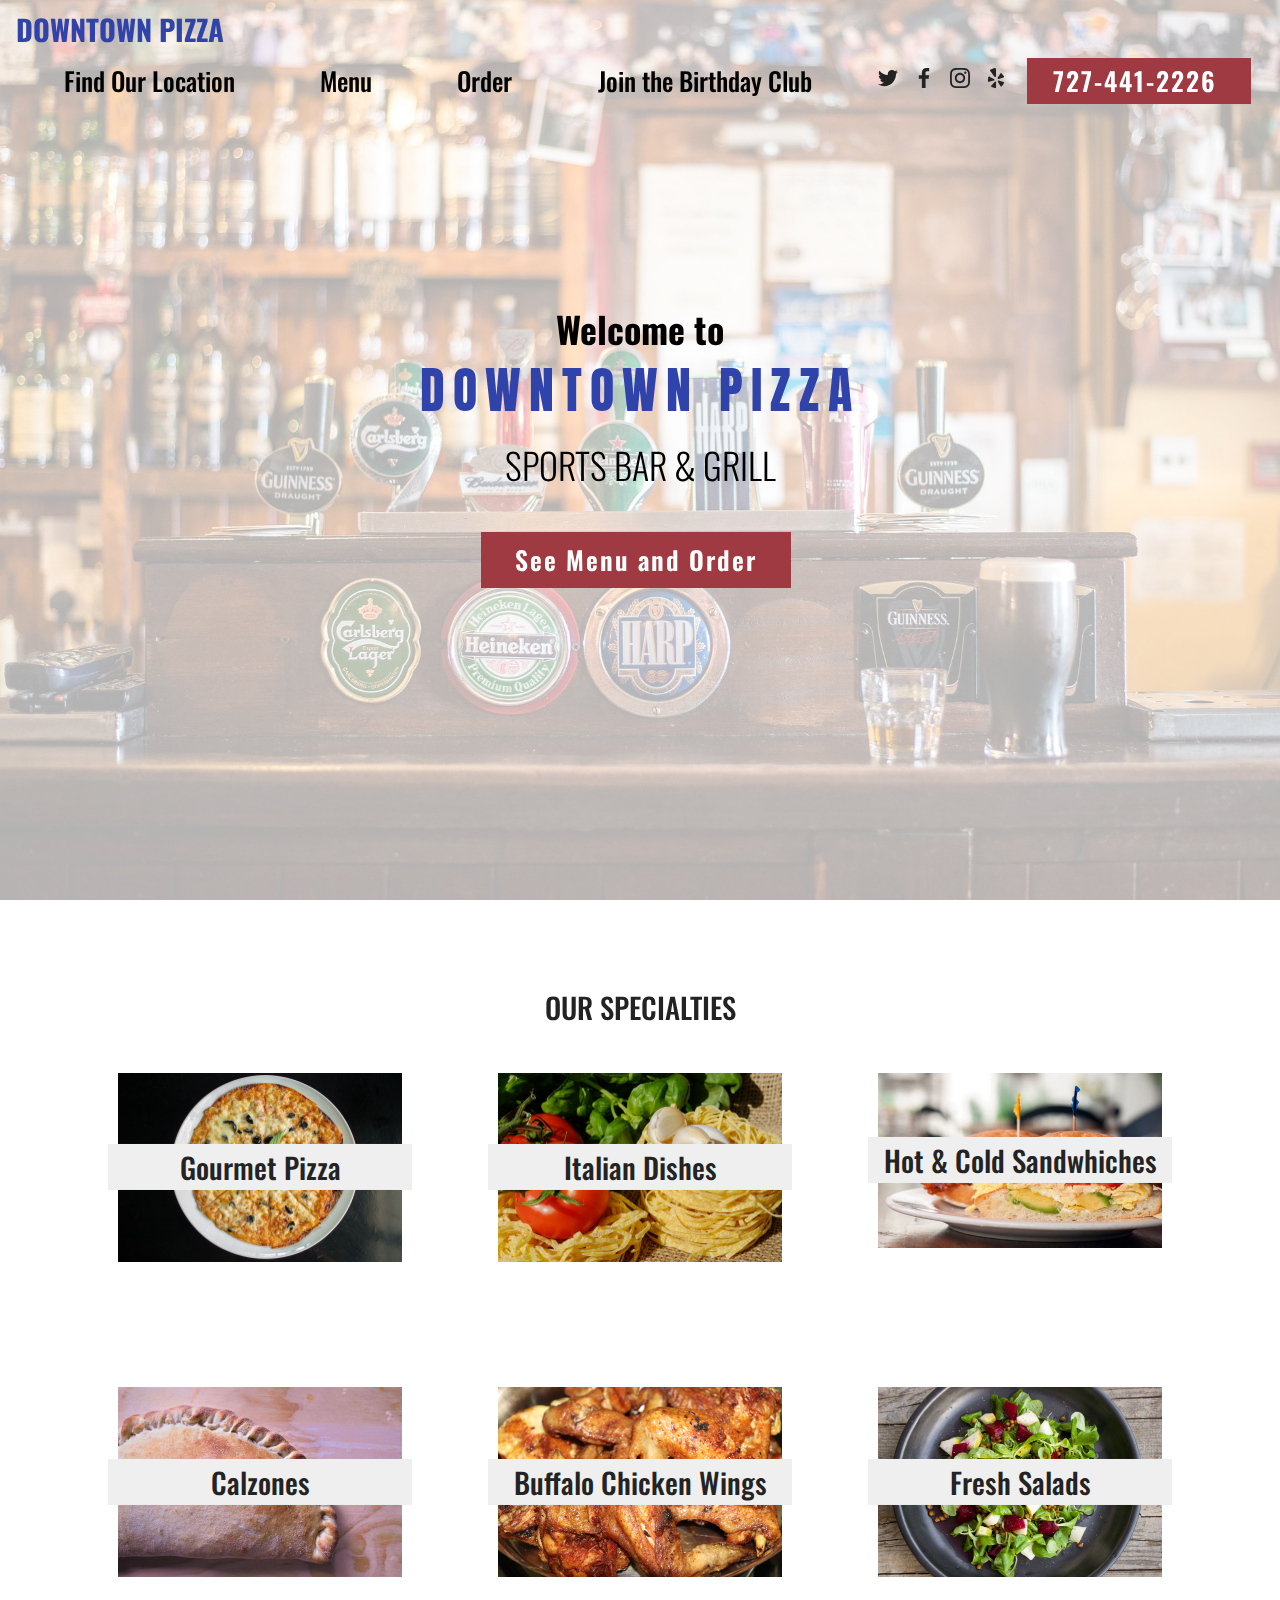
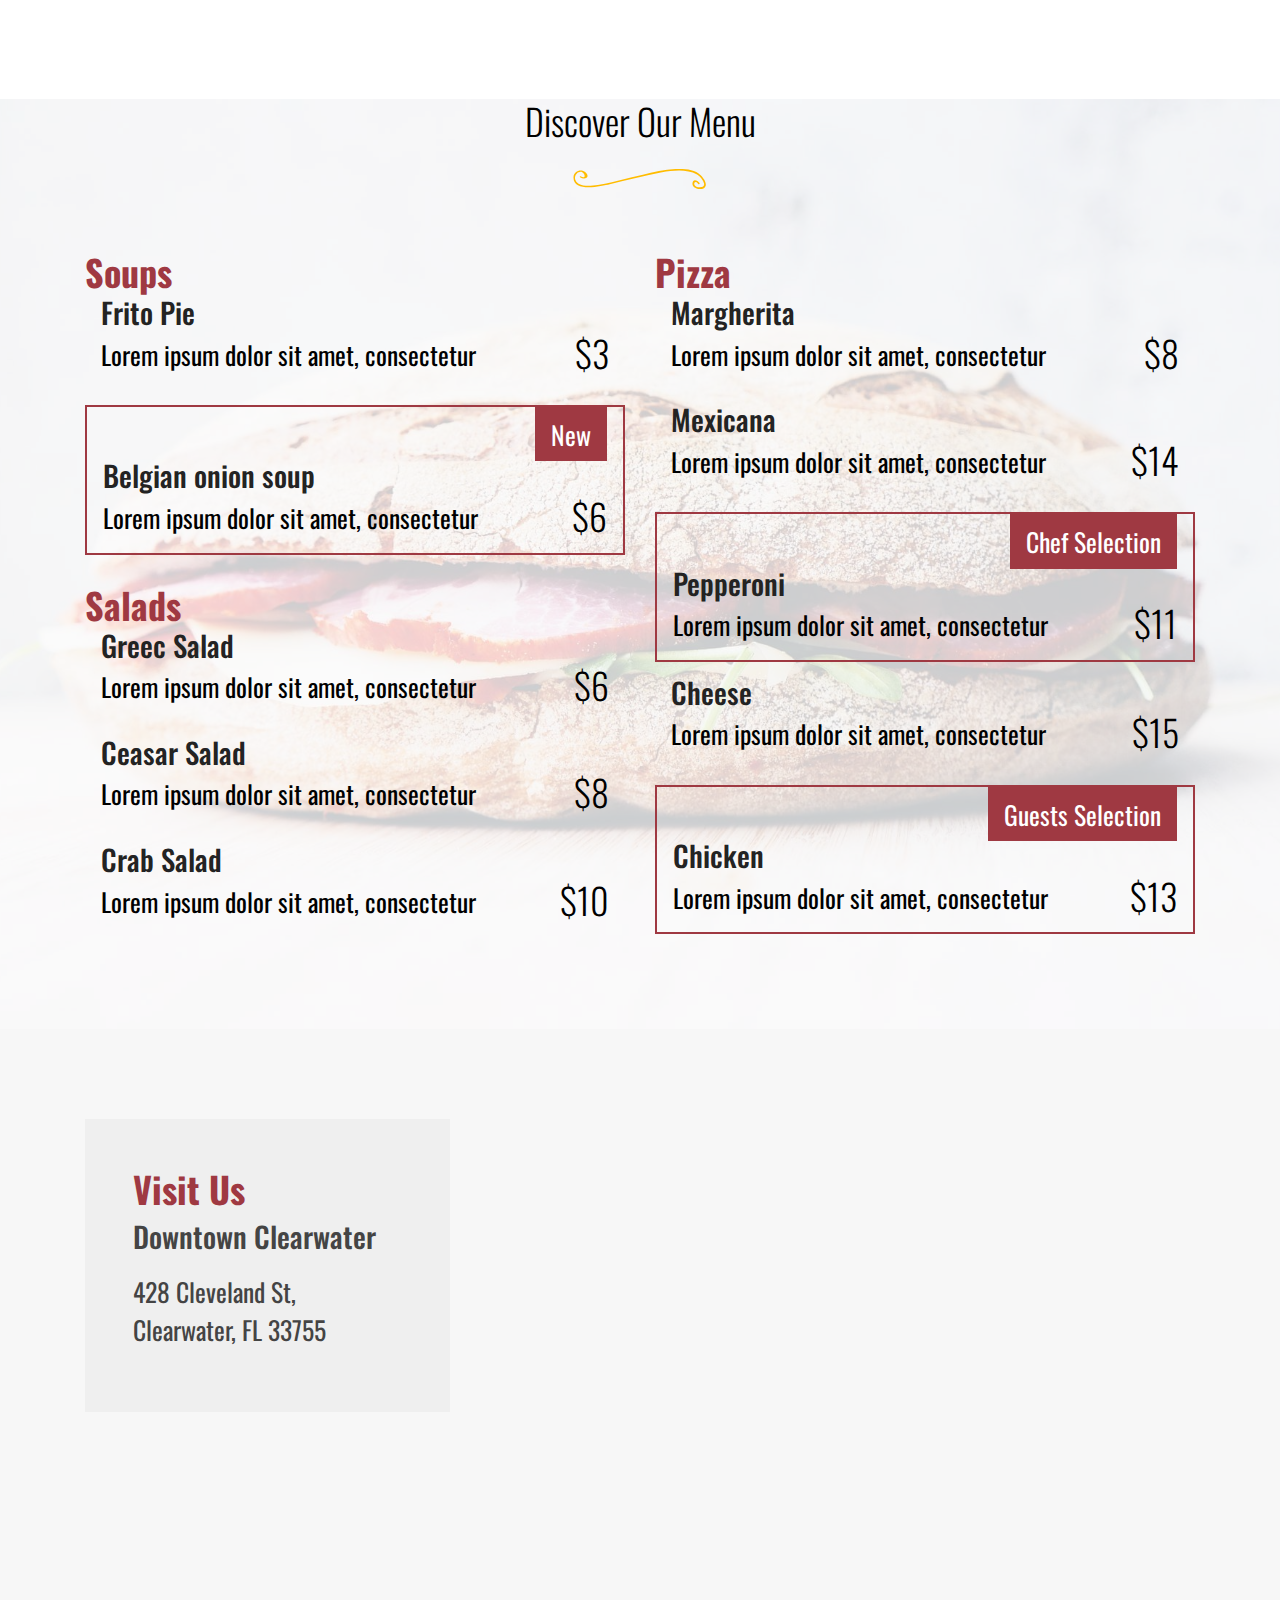
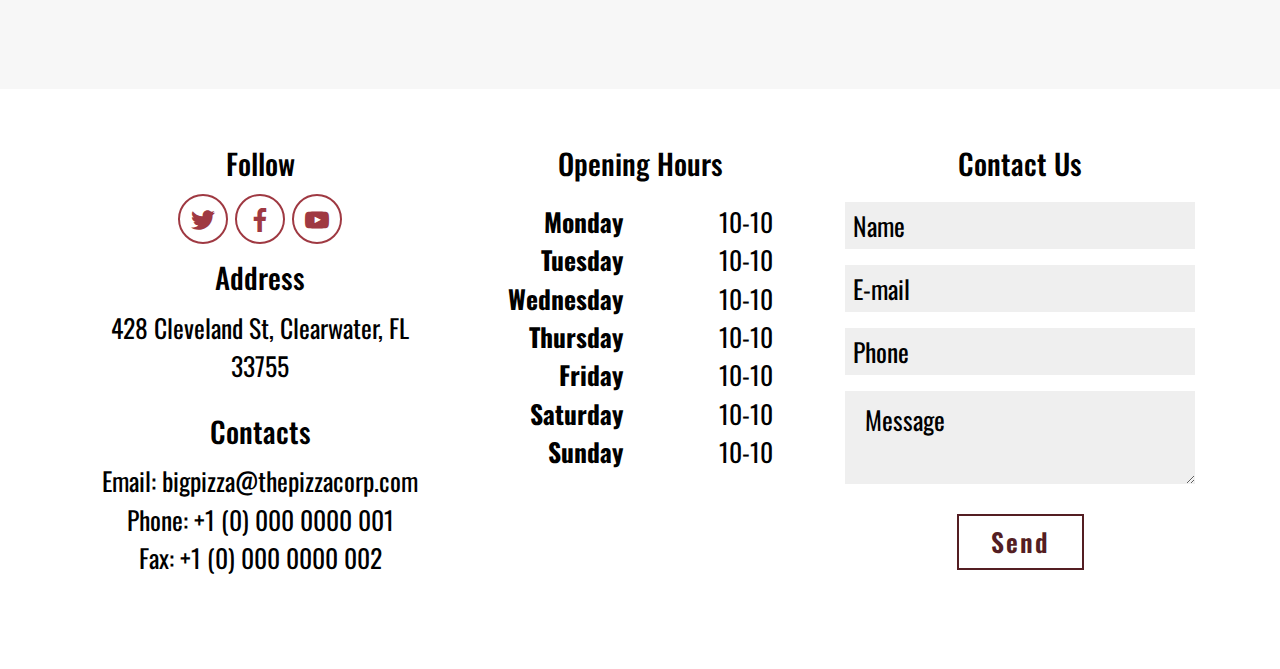
<file: samples/Downtown Pizza/index.html>
<!DOCTYPE html>
<html  >
<head>
  <!-- Site made with Mobirise Website Builder v4.10.15, https://mobirise.com -->
  <meta charset="UTF-8">
  <meta http-equiv="X-UA-Compatible" content="IE=edge">
  <meta name="generator" content="Mobirise v4.10.15, mobirise.com">
  <meta name="viewport" content="width=device-width, initial-scale=1, minimum-scale=1">
  <link rel="shortcut icon" href="assets/images/logo.png" type="image/x-icon">
  <meta name="description" content="Downtown Pizza | Sports Bar & Grill in Clearwater, FL">
  
  <title>Downtown Pizza | Sports Bar & Grill</title>
  <link rel="stylesheet" href="assets/web/assets/mobirise-icons/mobirise-icons.css">
  <link rel="stylesheet" href="assets/tether/tether.min.css">
  <link rel="stylesheet" href="assets/bootstrap/css/bootstrap.min.css">
  <link rel="stylesheet" href="assets/bootstrap/css/bootstrap-grid.min.css">
  <link rel="stylesheet" href="assets/bootstrap/css/bootstrap-reboot.min.css">
  <link rel="stylesheet" href="assets/dropdown/css/style.css">
  <link rel="stylesheet" href="assets/socicon/css/styles.css">
  <link rel="stylesheet" href="assets/theme/css/style.css">
  <link rel="preload" as="style" href="assets/mobirise/css/mbr-additional.css"><link rel="stylesheet" href="assets/mobirise/css/mbr-additional.css" type="text/css">
  
  
  
</head>
<body>
  <section class="menu cid-rzyZ2aulo5" once="menu" id="menu1-7">

    
    

    <nav class="navbar navbar-dropdown navbar-fixed-top navbar-expand-lg">
        <div class="navbar-brand">
            
            <span class="navbar-caption-wrap"><a class="navbar-caption text-primary display-5" href="index.html">
                    DOWNTOWN PIZZA</a></span>
        </div>
        <button class="navbar-toggler" type="button" data-toggle="collapse" data-target="#navbarSupportedContent" aria-controls="navbarNavAltMarkup" aria-expanded="false" aria-label="Toggle navigation">
            <div class="hamburger">
                <span></span>
                <span></span>
                <span></span>
                <span></span>
            </div>
        </button>
      <div class="collapse navbar-collapse" id="navbarSupportedContent">
            <ul class="navbar-nav nav-dropdown" data-app-modern-menu="true"><li class="nav-item">
                    <a class="nav-link link text-black display-4" href="index.html#footer3-4">Find Our Location</a>
                </li>
                <li class="nav-item">
                    <a class="nav-link link text-black display-4" href="index.html#restaurant-menu2-f">
                        Menu
                    </a>
                </li><li class="nav-item"><a class="nav-link link text-black display-4" href="https://www.foodbooking.com/ordering/?restaurant_uid=9a3e9375-63a3-442c-b92f-94302c616656">
                        Order</a></li><li class="nav-item"><a class="nav-link link text-black display-4" href="index.html#footer3-4">
                        Join the Birthday Club</a></li></ul>
            <div class="icons-menu">
              <a href="https://anicyber.com" target="_blank">
                <span class="p-2 mbr-iconfont socicon-twitter socicon"></span>
              </a>
              <a href="https://anicyber.com" target="_blank">
                <span class="p-2 mbr-iconfont socicon-facebook socicon"></span>
              </a>
              <a href="https://anicyber.com" target="_blank">
                <span class="p-2 mbr-iconfont socicon-instagram socicon"></span>
              </a>
              <a href="https://anicyber.com" target="_blank">
                <span class="p-2 mbr-iconfont socicon-yelp socicon"></span>
              </a>
              
              
            </div>
            <div class="navbar-buttons mbr-section-btn"><a class="btn btn-sm btn-secondary display-4" href="tel:727-441-2226 ">727-441-2226&nbsp;<br></a></div>
      </div>
    </nav>
</section>

<section class="header2 cid-rzz2x44Igg mbr-fullscreen mbr-parallax-background" id="header2-8">

    

    <div class="mbr-overlay" style="opacity: 0.7;">
    </div>

    <div class="container">
        <div class="row justify-content-center">
            <div class="media-container-column mbr-black col-md-10">
                <h2 class="mbr-section-subtitle align-center mbr-fonts-style display-2">
                    <strong>Welcome to</strong>    
                </h2>
                <h1 class="mbr-section-title align-center pb-2 mbr-fonts-style mbr-bold display-1"><span style="font-weight: normal;">
                    DOWNTOWN PIZZA</span></h1>
                
                <p class="mbr-text align-center pb-3 mbr-fonts-style display-2">
                    SPORTS BAR &amp; GRILL</p>
                <div class="mbr-section-btn align-center"><a class="btn btn-md btn-secondary display-4" href="https://www.foodbooking.com/ordering/?restaurant_uid=9a3e9375-63a3-442c-b92f-94302c616656">See Menu and Order</a></div>
            </div>
        </div>
    </div>
    
</section>

<section class="features2 cid-rzyXMgdlnu" id="features2-3">

    

    
    <div class="container">
        <h2 class="mbr-fonts-style mbr-section-title align-center display-5">OUR SPECIALTIES</h2>
        
        <div class="row justify-content-center food-content mt-5">
            <div class="col-sm-12 col-lg-4 content-section">
                <div class="image-wrap text-center">
                    <img src="assets/images/mbr-568x379.jpg" alt="" title="">
                    <div class="content-block">
                        <h4 class="mbr-fonts-style mbr-text align-center display-5">
                            Gourmet Pizza</h4>
                    </div>
                </div>
            </div>
            <div class="col-sm-12 col-lg-4 content-section">
                <div class="image-wrap text-center">
                    <img src="assets/images/mbr-1-568x379.jpg" alt="" title="">
                    <div class="content-block">
                        <h4 class="mbr-fonts-style mbr-text align-center display-5">
                            Italian Dishes</h4>
                    </div>
                </div>
            </div>
            <div class="col-sm-12 col-lg-4 content-section">
                <div class="image-wrap text-center">
                    <img src="assets/images/mbr-568x350.jpg" alt="" title="">
                    <div class="content-block">
                        <h4 class="mbr-fonts-style mbr-text align-center display-5">
                            Hot &amp; Cold Sandwhiches</h4>
                    </div>
                </div>
            </div>
        </div>
    </div>
</section>

<section class="features2 cid-rzz3Vhw9VN" id="features2-9">

    

    
    <div class="container">
        
        
        <div class="row justify-content-center food-content mt-5">
            <div class="col-sm-12 col-lg-4 content-section">
                <div class="image-wrap text-center">
                    <img src="assets/images/mbr-2-568x379.jpg" alt="" title="">
                    <div class="content-block">
                        <h4 class="mbr-fonts-style mbr-text align-center display-5">
                            Calzones</h4>
                    </div>
                </div>
            </div>
            <div class="col-sm-12 col-lg-4 content-section">
                <div class="image-wrap text-center">
                    <img src="assets/images/mbr-3-568x379.jpg" alt="" title="">
                    <div class="content-block">
                        <h4 class="mbr-fonts-style mbr-text align-center display-5">
                            Buffalo Chicken Wings</h4>
                    </div>
                </div>
            </div>
            <div class="col-sm-12 col-lg-4 content-section">
                <div class="image-wrap text-center">
                    <img src="assets/images/mbr-4-568x379.jpg" alt="" title="">
                    <div class="content-block">
                        <h4 class="mbr-fonts-style mbr-text align-center display-5">
                            Fresh Salads</h4>
                    </div>
                </div>
            </div>
        </div>
    </div>
</section>

<section class="restaurant-menu2 restaurant-special-menu cid-rzz4UGkgay" id="restaurant-menu2-f">

    

    <div class="mbr-overlay" style="opacity: 0.8; background-color: rgb(255, 255, 255);">
    </div>

    <div class="container">
        <h2 class="mbr-section-title align-center mbr-fonts-style mbr-black display-2">
            Discover Our Menu
        </h2>
        <div class="py-3 ornament align-center">
            <svg xmlns="http://www.w3.org/2000/svg" viewBox="0 0 133 20" height="20" width="150" fill="#ffbc00">
                <g><path d="M127.18,6.19C121-.05,109.94-.24,101.84.1,90.84.56,80,3.3,69.32,5.77c-8,1.86-16,3.63-24,5.72-9.21,2.41-18.6,4.72-28.14,5.19-4.1.2-8.48,0-12.16-2a6.6,6.6,0,0,1-2.7-9A5.46,5.46,0,0,1,7.07,2.77c4-.22,6.73,8.39-.08,4.58a.49.49,0,0,0-.49.84c4.88,3,10.8,0,5.4-4.91C7.6-.63.4,2.06,0,8-1,24,28.25,17,36.29,15.24,53.74,11.37,70.9,6.44,88.53,3.33c11.1-2,24.75-3.54,35.06,2.19a16,16,0,0,1,6.86,8.85c1.29,4.31-4.35,4.2-7,3.52-4.84-1.26-2.42-8,1.22-3,.61.83,2,0,1.4-.82-2.15-2.93-6.71-4.9-7.12.35s8.36,7.24,11.72,4.47C135,15.32,129.91,9,127.18,6.19Z"></path></g>
            </svg>
        </div>

        <div class="row pt-5">
            <div class="col-md-6">
                <div class="menu-group">
                    <h3 class="mbr-fonts-style group-title mbr-black align-left display-2">
                        Soups
                    </h3>
                    <div class="row menu-row" data-specials="2">
                        
                        
                    <div class="col-md-12 menu-item">
                            <div class="special-label align-right">
                              <div class="label-text mbr-fonts-style display-7">Chef Selection</div>
                            </div>
                            <h3 class="item-title mbr-fonts-style display-5">Frito Pie</h3>
                            <div class="menu-box">
                                <p class="box-text mbr-black mbr-fonts-style display-7">
                                    Lorem ipsum dolor sit amet, consectetur
                                </p>
                                <span class="mbr-fonts-style box-price mbr-black display-2">
                                    $3
                                </span>
                            </div>
                        </div><div class="col-md-12 menu-item">
                            <div class="special-label align-right">
                              <div class="label-text mbr-fonts-style display-7">New</div>
                            </div>
                            <h3 class="item-title mbr-fonts-style display-5">Belgian onion soup</h3>
                            <div class="menu-box">
                                <p class="box-text mbr-black mbr-fonts-style display-7">
                                    Lorem ipsum dolor sit amet, consectetur
                                </p>
                                <span class="mbr-fonts-style box-price mbr-black display-2">
                                    $6
                                </span>
                            </div>
                        </div></div>
                </div>
                <div class="menu-group">
                    <h3 class="mbr-fonts-style group-title mbr-black align-left display-2">
                        Salads
                    </h3>
                    <div class="row menu-row">
                        
                        
                        
                    <div class="col-md-12 menu-item">
                            <div class="special-label align-right">
                              <div class="label-text mbr-fonts-style display-7">Chef Selection</div>
                            </div>
                            <h3 class="item-title mbr-fonts-style display-5">Greec Salad</h3>
                            <div class="menu-box">
                                <p class="box-text mbr-black mbr-fonts-style display-7">
                                    Lorem ipsum dolor sit amet, consectetur
                                </p>
                                <span class="mbr-fonts-style box-price mbr-black display-2">
                                    $6
                                </span>
                            </div>
                        </div><div class="col-md-12 menu-item">
                            <div class="special-label align-right">
                              <div class="label-text mbr-fonts-style display-7">Chef Selection</div>
                            </div>
                            <h3 class="item-title mbr-fonts-style display-5">Ceasar Salad</h3>
                            <div class="menu-box">
                                <p class="box-text mbr-black mbr-fonts-style display-7">
                                    Lorem ipsum dolor sit amet, consectetur
                                </p>
                                <span class="mbr-fonts-style box-price mbr-black display-2">
                                    $8
                                </span>
                            </div>
                        </div><div class="col-md-12 menu-item">
                            <div class="special-label align-right">
                              <div class="label-text mbr-fonts-style display-7">Chef Selection</div>
                            </div>
                            <h3 class="item-title mbr-fonts-style display-5">Crab Salad</h3>
                            <div class="menu-box">
                                <p class="box-text mbr-black mbr-fonts-style display-7">
                                    Lorem ipsum dolor sit amet, consectetur
                                </p>
                                <span class="mbr-fonts-style box-price mbr-black display-2">
                                    $10
                                </span>
                            </div>
                        </div></div>
                </div>
                
            </div>
            <div class="col-md-6">
                <div class="menu-group">
                    <h3 class="mbr-fonts-style group-title mbr-black align-left display-2">
                        Pizza
                    </h3>
                    <div class="row menu-row" data-specials="3;5">
                        
                        
                        
                        
                        
                    <div class="col-md-12 menu-item">
                            <div class="special-label align-right">
                              <div class="label-text mbr-fonts-style display-7">Chef Selection</div>
                            </div>
                            <h3 class="item-title mbr-fonts-style display-5">Margherita</h3>
                            <div class="menu-box">
                                <p class="box-text mbr-black mbr-fonts-style display-7">
                                    Lorem ipsum dolor sit amet, consectetur
                                </p>
                                <span class="mbr-fonts-style box-price mbr-black display-2">
                                    $8
                                </span>
                            </div>
                        </div><div class="col-md-12 menu-item">
                            <div class="special-label align-right">
                              <div class="label-text mbr-fonts-style display-7">Chef Selection</div>
                            </div>
                            <h3 class="item-title mbr-fonts-style display-5">Mexicana</h3>
                            <div class="menu-box">
                                <p class="box-text mbr-black mbr-fonts-style display-7">
                                    Lorem ipsum dolor sit amet, consectetur
                                </p>
                                <span class="mbr-fonts-style box-price mbr-black display-2">
                                    $14
                                </span>
                            </div>
                        </div><div class="col-md-12 menu-item">
                            <div class="special-label align-right">
                              <div class="label-text mbr-fonts-style display-7">Chef Selection</div>
                            </div>
                            <h3 class="item-title mbr-fonts-style display-5">Pepperoni</h3>
                            <div class="menu-box">
                                <p class="box-text mbr-black mbr-fonts-style display-7">
                                    Lorem ipsum dolor sit amet, consectetur
                                </p>
                                <span class="mbr-fonts-style box-price mbr-black display-2">
                                    $11
                                </span>
                            </div>
                        </div><div class="col-md-12 menu-item">
                            <div class="special-label align-right">
                              <div class="label-text mbr-fonts-style display-7">Chef Selection</div>
                            </div>
                            <h3 class="item-title mbr-fonts-style display-5">Cheese</h3>
                            <div class="menu-box">
                                <p class="box-text mbr-black mbr-fonts-style display-7">
                                    Lorem ipsum dolor sit amet, consectetur
                                </p>
                                <span class="mbr-fonts-style box-price mbr-black display-2">
                                    $15
                                </span>
                            </div>
                        </div><div class="col-md-12 menu-item">
                            <div class="special-label align-right">
                              <div class="label-text mbr-fonts-style display-7">Guests Selection</div>
                            </div>
                            <h3 class="item-title mbr-fonts-style display-5">Chicken</h3>
                            <div class="menu-box">
                                <p class="box-text mbr-black mbr-fonts-style display-7">
                                    Lorem ipsum dolor sit amet, consectetur
                                </p>
                                <span class="mbr-fonts-style box-price mbr-black display-2">
                                    $13
                                </span>
                            </div>
                        </div></div>
                </div>
                
                
            </div>
        </div>
    </div>
</section>

<section class="info2 cid-rzDFz4kBhE mbr-parallax-background" id="info2-g">

    

    <div class="mbr-overlay" style="opacity: 0.5; background-color: rgb(255, 255, 255);">
    </div>
    <div class="container">
        <div class="row">
            <div class="col-sm-12 col-lg-4 col-md-6 text-block">            
                <div class="content-panel">
                    <h2 class="mbr-section-title mbr-fonts-style align-left mbr-white display-2"><strong>
                        Visit Us
                    </strong></h2>
                    <h3 class="mbr-section-subtitle mbr-fonts-style align-left mbr-white pb-2 display-5">
                        Downtown Clearwater</h3>
                    <p class="adress-block mbr-fonts-style align-left mbr-white display-7">428 Cleveland St, Clearwater, FL 33755</p>
                </div>
            </div>
            <div class="col-sm-12 col-lg-8 col-md-6">
                <div class="google-map"><iframe frameborder="0" style="border:0" src="https://www.google.com/maps/embed/v1/place?key=AIzaSyCy9r70T3NYf3PhvVflTo0_zdif2_IoIYs&amp;q=place_id:ChIJ3-rHEd7wwogRNWIelMwHCQ8" allowfullscreen=""></iframe></div>
            </div>
        </div>
   </div>
</section>

<section class="cid-rzyXTkyxfq" id="footer3-4">

    

    

    <div class="container">
        <div class="row content justify-content-center align-items-start mbr-black">
            <div class="col-12 col-md-6 col-lg-4 pb-3">
                
                <div class="social-list pb-3 align-center">
                    <h3 class="follow-title mbr-fonts-style pb-2 align-center display-5">
                        Follow
                    </h3>
                    <div class="soc-item">
                        <a href="https://anicyber.com" target="_blank">
                            <span class="mbr-iconfont mbr-iconfont-social socicon-twitter socicon"></span>
                        </a>
                    </div>
                    <div class="soc-item">
                        <a href="https://anicyber.com" target="_blank">
                            <span class="mbr-iconfont mbr-iconfont-social socicon-facebook socicon"></span>
                        </a>
                    </div>
                    <div class="soc-item">
                        <a href="https://anicyber.com" target="_blank">
                            <span class="mbr-iconfont mbr-iconfont-social socicon-youtube socicon"></span>
                        </a>
                    </div>
                    
                    
                    
                </div>
                <div class="address">
                    <h3 class="address-title mbr-fonts-style pb-2 align-center display-5">
                        Address
                    </h3>
                    <p class="address-block mbr-fonts-style pb-3 align-center display-7">428 Cleveland St, Clearwater, FL 33755</p>
                </div>
                <div class="contacts">
                    <h3 class="contacts-title mbr-fonts-style pb-2 align-center display-5">
                        Contacts
                    </h3>
                    <p class="contacts-block mbr-fonts-style align-center display-7">
                        Email: bigpizza@thepizzacorp.com<br>
                        Phone: +1 (0) 000 0000 001<br>
                        Fax: +1 (0) 000 0000 002
                    </p>
                </div>
            </div>
            <div class="col-sm-12 col-md-6 col-lg-5 col-xl-4 opening-hours pb-3 align-center">
                <h3 class="opening-hours-title pb-3 mbr-fonts-style align-center display-5">
                    Opening Hours
                </h3>
                <div class="col-5 days-column mbr-fonts-style mbr-bold align-right display-7">
                    <span>Monday</span>
                    <span>Tuesday</span>
                    <span>Wednesday</span>
                    <span>Thursday</span>
                    <span>Friday</span>
                    <span>Saturday</span>
                    <span>Sunday</span>
                </div>
                <div class="col-5 hours-column mbr-fonts-style align-left display-7">
                    <span></span>10-10<br><span>10-10</span>10-10<br><span>10-10</span>10-10<br><span>10-10</span>10-10<br>
                </div>
            </div>
            <div class="form-1 col-sm-12 col-md-5 col-xl-4 col-lg-3">
                <h3 class="form-title pb-3 mbr-fonts-style align-center display-5">
                    Contact Us
                </h3>
                <div data-form-type="formoid">
                    <!---Formbuilder Form--->
                    <form action="https://mobirise.com/" method="POST" class="mbr-form form-with-styler" data-form-title="My Mobirise Form"><input type="hidden" name="email" data-form-email="true" value="J9TgJ3vFTgnpXCKYtH/VTwVKhRDF0e6wfAIg1myJ765f5SUszZyfkTxezIC+m9BTbcEqrVjIupvRPFApPRvmF5R5Aq9lsWjwAzW9rLOZSRhkdkTUPH4LfKpX6gPchdLG">
                        <div class="row">
                            <div hidden="hidden" data-form-alert="" class="alert alert-success col-12">Thanks for filling out the form!</div>
                            <div hidden="hidden" data-form-alert-danger="" class="alert alert-danger col-12">
                            </div>
                        </div>
                        <div class="dragArea row">
                            <div class="col-md-12 form-group " data-for="name">
                                <input type="text" name="name" placeholder="Name" data-form-field="Name" required="required" class="form-control display-7" id="name-footer3-4">
                            </div>
                            <div class="col-md-12 form-group " data-for="email">
                                <input type="text" name="email" placeholder="E-mail" data-form-field="E-mail" required="required" class="form-control display-7" id="email-footer3-4">
                            </div>
                            <div data-for="phone" class="col-md-12 form-group ">
                                <input type="text" name="phone" placeholder="Phone" data-form-field="Phone" class="form-control display-7" id="phone-footer3-4">
                            </div>
                            <div data-for="message" class="col-md-12 form-group pb-2">
                                <textarea name="message" placeholder="Message" data-form-field="Message" class="form-control display-7" id="message-footer3-4"></textarea>
                            </div>
                            <div class="col-md-12 input-group-btn align-center"><button type="submit" class="btn btn-form btn-secondary-outline display-4">Send</button></div>
                        </div>
                    </form><!---Formbuilder Form--->
                </div>
            </div>
        </div>
    </div>
</section>


  <script src="assets/web/assets/jquery/jquery.min.js"></script>
  <script src="assets/popper/popper.min.js"></script>
  <script src="assets/tether/tether.min.js"></script>
  <script src="assets/bootstrap/js/bootstrap.min.js"></script>
  <script src="assets/smoothscroll/smooth-scroll.js"></script>
  <script src="assets/dropdown/js/nav-dropdown.js"></script>
  <script src="assets/dropdown/js/navbar-dropdown.js"></script>
  <script src="assets/touch-swipe/jquery.touch-swipe.min.js"></script>
  <script src="assets/parallax/jarallax.min.js"></script>
  <script src="assets/mbr-restaurant-special-menu/mbr-restaurant-special-menu.js"></script>
  <script src="assets/theme/js/script.js"></script>
  <script src="assets/formoid/formoid.min.js"></script>
  
  
</body>
</html>
</file>
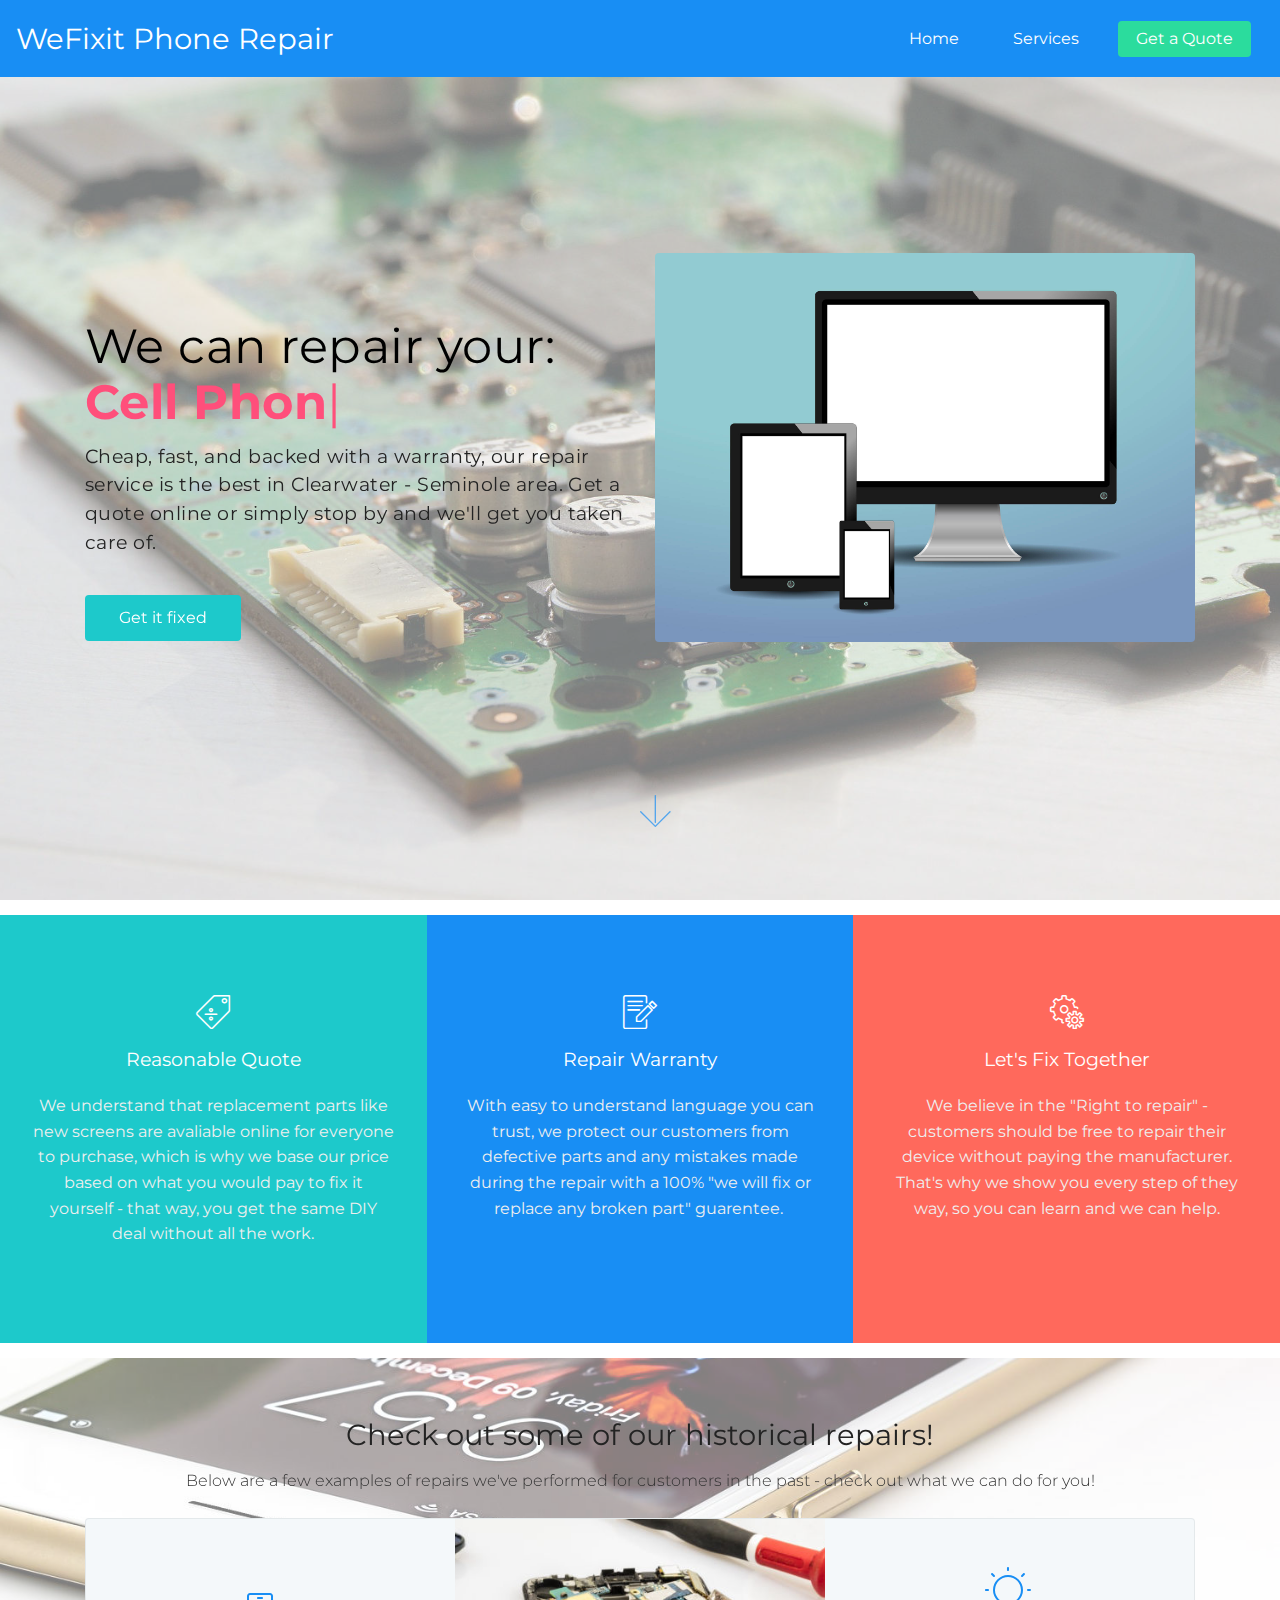
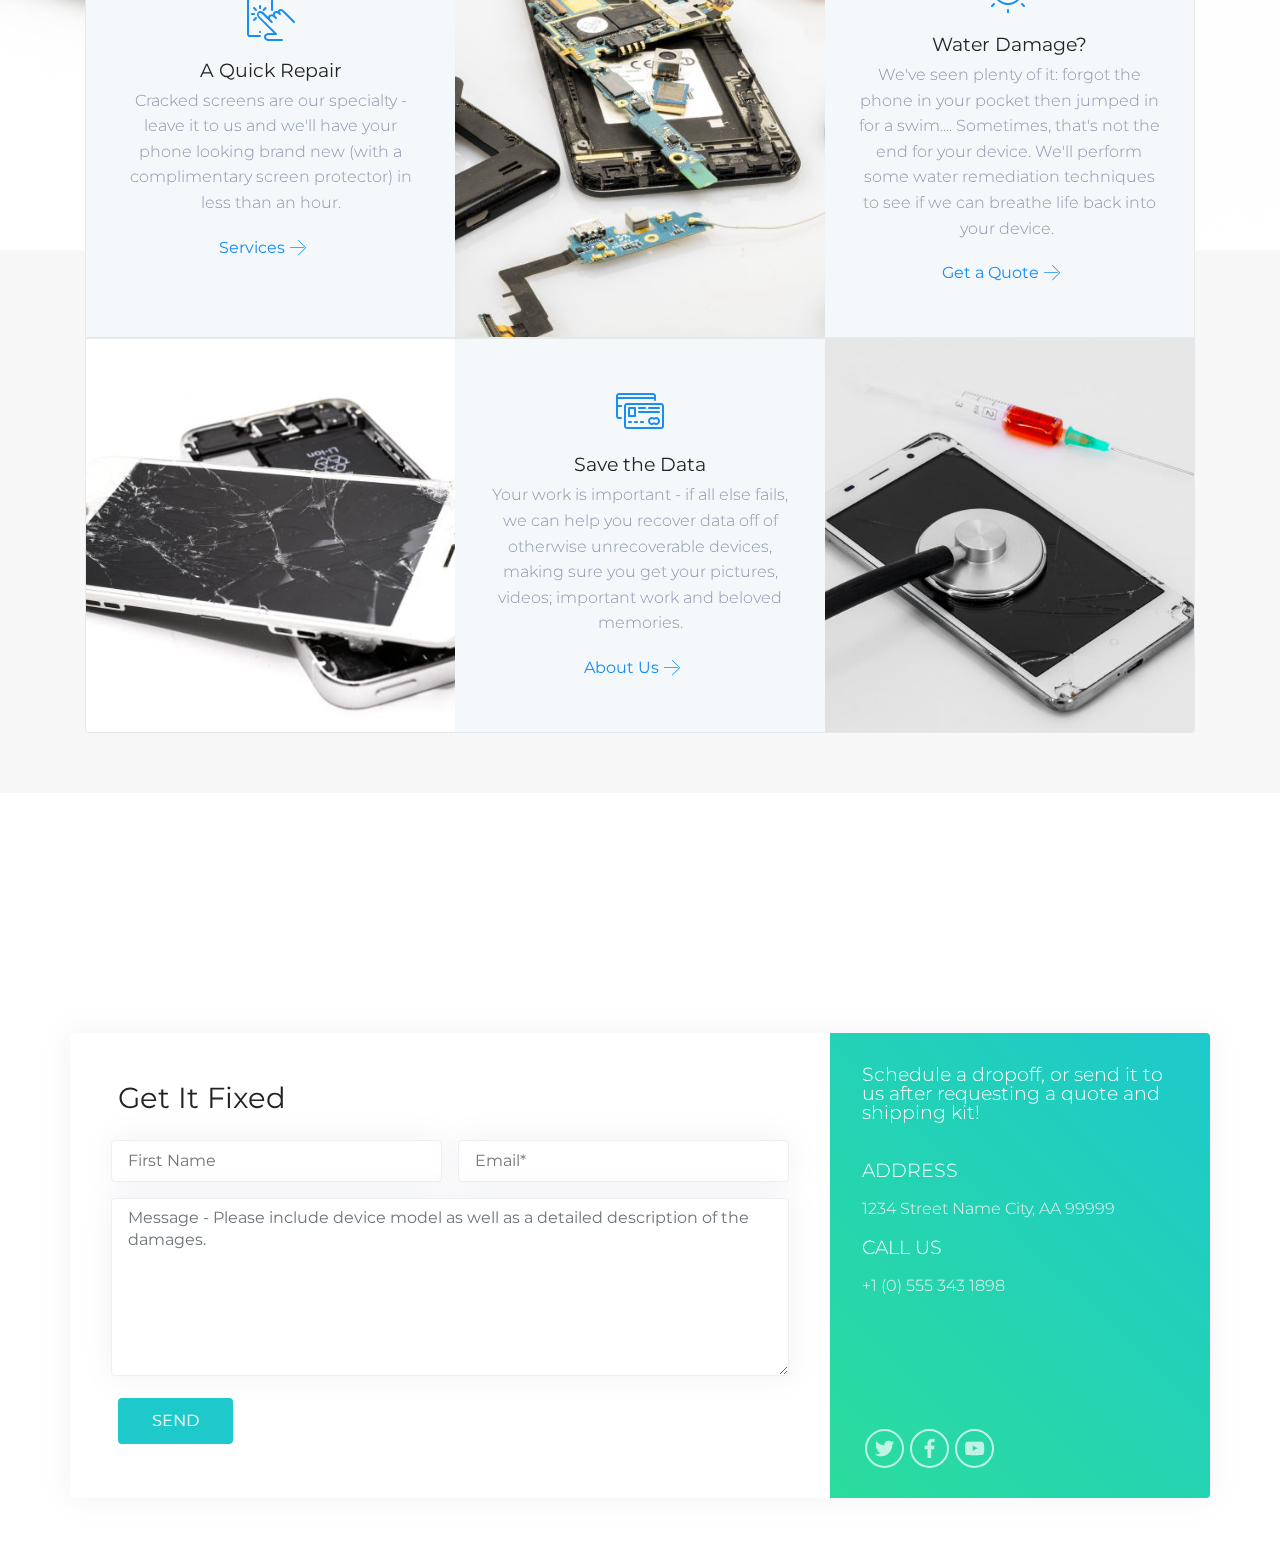
<file: samples/WeFix/index.html>
<!DOCTYPE html>
<html >
<head>
  <!-- Site made with Mobirise Website Builder v4.7.8, https://mobirise.com -->
  <meta charset="UTF-8">
  <meta http-equiv="X-UA-Compatible" content="IE=edge">
  <meta name="generator" content="Mobirise v4.7.8, mobirise.com">
  <meta name="viewport" content="width=device-width, initial-scale=1, minimum-scale=1">
  <link rel="shortcut icon" href="assets/images/smartphone-1132677-1280-128x225-1.png" type="image/x-icon">
  <meta name="description" content="">
  <title>Home</title>
  <link rel="stylesheet" href="assets/web/assets/mobirise-icons/mobirise-icons.css">
  <link rel="stylesheet" href="assets/tether/tether.min.css">
  <link rel="stylesheet" href="assets/bootstrap/css/bootstrap.min.css">
  <link rel="stylesheet" href="assets/bootstrap/css/bootstrap-grid.min.css">
  <link rel="stylesheet" href="assets/bootstrap/css/bootstrap-reboot.min.css">
  <link rel="stylesheet" href="assets/dropdown/css/style.css">
  <link rel="stylesheet" href="assets/socicon/css/styles.css">
  <link rel="stylesheet" href="assets/theme/css/style.css">
  <link rel="stylesheet" href="assets/mobirise/css/mbr-additional.css" type="text/css">
  
  
  
</head>
<body>
  <section class="menu cid-r3atB8Nrbt" once="menu" id="menu2-0">

    
    

    <nav class="navbar navbar-dropdown navbar-fixed-top navbar-expand-lg">
        <div class="navbar-brand">
            
            <span class="navbar-caption-wrap"><a class="navbar-caption text-white display-2" href="index.html">WeFixit Phone Repair</a></span>
        </div>
        <button class="navbar-toggler" type="button" data-toggle="collapse" data-target="#navbarSupportedContent" aria-controls="navbarNavAltMarkup" aria-expanded="false" aria-label="Toggle navigation">
            <div class="hamburger">
                <span></span>
                <span></span>
                <span></span>
                <span></span>
            </div>
        </button>
      <div class="collapse navbar-collapse" id="navbarSupportedContent">
            <ul class="navbar-nav nav-dropdown" data-app-modern-menu="true"><li class="nav-item">
                    <a class="nav-link link text-white display-4" href="index.html">
                        Home
                    </a>
                </li>
                <li class="nav-item">
                    <a class="nav-link link text-white display-4" href="services.html">
                        Services
                    </a>
                </li></ul>
            
            <div class="navbar-buttons mbr-section-btn"><a class="btn btn-sm btn-secondary display-4" href="get-a-quote.html">Get a Quote</a></div>
      </div>
    </nav>
</section>

<section class="header4 cid-r3au6xkhIM mbr-fullscreen mbr-parallax-background" id="header4-1">

    

    <div class="mbr-overlay" style="opacity: 0.5; background-color: rgb(244, 248, 250);">
    </div>

    <div class="container">
        <div class="row justify-content-center">
            <div class="mbr-white col-md-12 col-lg-6">
                <div class="typed-text pb-3 align-left display-1">
                    <span class="mbr-section-subtitle mbr-fonts-style display-1"><br>We can repair your:<br></span>
                    <span>
                      <span class="animated-element mbr-bold" data-speed="50" data-word1="Cell Phone" data-word2="Computer" data-word3="Tablet" data-word4="Lorem" data-word5="Ipsum" data-words="3">
                      </span>
                    </span>
                </div>
                <p class="mbr-section-text mbr-fonts-style align-left display-5">
                    Cheap, fast, and backed with a warranty, our repair service is the best in Clearwater - Seminole area. Get a quote online or simply stop by and we'll get you taken care of.</p>
                <div class="pt-3 mbr-section-btn align-left"><a class="btn-info btn btn-success btn-md display-4" type="submit" href="get-a-quote.html">Get it fixed</a></div>
            </div>
            <div class="col-lg-6">
                <div class="mbr-figure">
                    <img src="assets/images/mbr-1920x1384.jpg" alt="Mobirise" title="">
                </div>
            </div>
        </div>
    </div>
    <div class="mbr-arrow hidden-sm-down" aria-hidden="true">
        <a href="#next">
            <i class="mbri-down mbr-iconfont"></i>
        </a>
    </div>
</section>

<section class="features8 cid-r3aufokCHN" id="features8-2">

    

    
    <div class="container-fluid">
        
        

        <div class="row justify-content-center">
            <div class="col-md-6 row-item card1 col-lg-4">
                <div class="card-img pb-3 align-center mbr-white">
                    <span class="mbr-iconfont mbri-sale"></span>
                </div>
                <h4 class="mbr-fonts-style mbr-card-title align-center mbr-white pb-3 display-5">Reasonable Quote</h4>
                <p class="mbr-text mbr-fonts-style align-center mbr-white display-7">We understand that replacement parts like new screens are avaliable online for everyone to purchase, which is why we base our price based on what you would pay to fix it yourself - that way, you get the same DIY deal without all the work.</p>
                
            </div>

            <div class="col-md-6 row-item card2 col-lg-4">
                <div class="card-img pb-3 align-left mbr-white">
                    <span class="mbr-iconfont mbri-edit"></span>
                </div>
                <h4 class="mbr-fonts-style mbr-card-title align-center mbr-white pb-3 display-5">Repair Warranty</h4>
                <p class="mbr-text mbr-fonts-style align-center mbr-white display-7">With easy to understand language you can trust, we protect our customers from defective parts and any mistakes made during the repair with a 100% "we will fix or replace any broken part" guarentee.&nbsp;</p>
                
            </div>

            <div class="col-md-6 row-item card3 col-lg-4">
                <div class="card-img pb-3 align-left mbr-white">
                    <span class="mbr-iconfont mbri-setting"></span>
                </div>
                <h4 class="mbr-fonts-style mbr-card-title align-center mbr-white pb-3 display-5">Let's Fix Together</h4>
                <p class="mbr-text mbr-fonts-style align-center mbr-white display-7">We believe in the "Right to repair" - customers should be free to repair their device without paying the manufacturer. That's why we show you every step of they way, so you can learn and we can help. </p>
                
            </div>

            
        </div>
    </div>
</section>

<section class="features10 cid-r3auj3K9FJ mbr-parallax-background" id="features10-3">

    

    <div class="mbr-overlay" style="opacity: 0.5; background-color: rgb(255, 255, 255);">
    </div>
    <div class="container">
    	<h2 class="mbr-fonts-style mb-3 mbr-section-title align-center display-2">Check out some of our historical repairs!</h2>
        <h3 class="mbr-section-subtitle mbr-text mbr-fonts-style mb-4 mbr-light align-center display-7">Below are a few examples of repairs we've performed for customers in the past - check out what we can do for you!</h3>


        <div class="rows-wrapper">
            <div class="row main align-items-center top-radius">
                <div class="col-md-4 text-element">
                    <div class="text-content">
                        <div class="card-img pb-3 align-center">
                            <span class="mbr-iconfont mbri-touch"></span>
                        </div>
                        <h2 class="mbr-title  mbr-fonts-style align-center display-5">
                            A Quick Repair</h2>
                        <p class="mbr-text card-text mbr-light mbr-fonts-style align-center display-7">
                            Cracked screens are our specialty - leave it to us and we'll have your phone looking brand new (with a complimentary screen protector) in less than an hour.</p>
                        <div class="mbr-section-btn align-center"><a class="btn-underline mr-3 text-info display-4" href="https://mobirise.com">Services</a></div>
                    </div>
                </div>
                <div class="col-md-4 image-element align-self-stretch">
                    <div class="img-wrap">
                        <img src="assets/images/mobile-phone-2510529-1920-738x492.jpg" alt="" title="">
                    </div>
                </div>
                <div class="col-md-4 text-element">
                    <div class="text-content">
                        <div class="card-img pb-3 align-center">
                            <span class="mbr-iconfont mbri-sun"></span>
                        </div>
                        <h2 class="mbr-title  mbr-fonts-style align-center display-5">
                            Water Damage?</h2>
                        <p class="mbr-text card-text mbr-light mbr-fonts-style align-center display-7">
                            We've seen plenty of it: forgot the phone in your pocket then jumped in for a swim.... Sometimes, that's not the end for your device. We'll perform some water remediation techniques to see if we can breathe life back into your device.&nbsp;</p>
                        <div class="mbr-section-btn align-center"><a class="btn-underline mr-3 text-info display-4" href="https://mobirise.com">Get a Quote</a></div>
                    </div>
                </div>
            </div>
            <div class="row main-reverse align-items-center bottom-radius">
                <div class="col-md-4 image-element align-self-stretch">
                    <div class="img-wrap">
                        <img src="assets/images/mobile-phone-3364089-1920-738x492.jpg" alt="" title="">
                    </div>
                </div>
                <div class="col-md-4 text-element">
                    <div class="text-content">
                        <div class="card-img pb-3 align-center">
                            <span class="mbr-iconfont mbri-credit-card"></span>
                        </div>
                        <h2 class="mbr-title  mbr-fonts-style align-center display-5">Save the Data</h2>
                        <p class="mbr-text card-text mbr-light mbr-fonts-style align-center display-7">
                            Your work is important - if all else fails, we can help you recover data off of otherwise unrecoverable devices, making sure you get your pictures, videos; important work and beloved memories.</p>
                        <div class="mbr-section-btn align-center"><a class="btn-underline mr-3 text-info display-4" href="https://mobirise.com">About Us</a></div>
                    </div>
                </div>
                <div class="col-md-4 image-element align-self-stretch">
                    <div class="img-wrap">
                        <img src="assets/images/broken-3653897-1920-738x456.jpg" alt="" title="">
                    </div>
                </div>
            </div>
            
            
        </div>
    </div>
</section>

<section class="map1 cid-r3autyzM5d" id="form2-4">

     

    <div class="google-map"><iframe frameborder="0" style="border:0" src="https://www.google.com/maps/embed/v1/place?key=AIzaSyA0Dx_boXQiwvdz8sJHoYeZNVTdoWONYkU&amp;q=place_id:ChIJn6wOs6lZwokRLKy1iqRcoKw" allowfullscreen=""></iframe></div>

    <div class="container wrapper">
        <div class="row main-row">
            <div class="col-sm-12 col-lg-8 col-md-6 form-container" data-form-type="formoid">
                <h2 class="mbr-section-title mbr-fonts-style pb-3 display-2">Get It Fixed</h2>
                <div data-form-alert="" hidden="">Thanks for reaching out to us! This website is an example site, so no one will be reaching you!</div>
                <form class="mbr-form" action="https://mobirise.com/" method="post" data-form-title="My Mobirise Form"><input type="hidden" name="email" data-form-email="true" value="z+mJ9ZdQQ8DiAxC3BA8Om0xKJOw6g8FMgZIUZjHC+0dsmt+NeNtxapxP4bL6YAf67gS3iHKkKPF1OrKJHuRTrxZ53JPpgov+2HHDBI9Bqt4bmDAdMxMTqYSXvekXV969" data-form-field="Email">
                    <div class="row input-main">
                        <div class="col-md-12 col-lg-6 input-wrap" data-for="firstname">
                            <input type="text" class="field display-7" name="firstname" placeholder="First Name" data-form-field="First Name" required="" id="firstname-form2-4">
                        </div>
                        <div class="col-md-12 col-lg-6 input-wrap" data-for="email">
                            <input type="email" class="field display-7" name="email" data-form-field="Email" placeholder="Email*" required="" id="email-form2-4">
                        </div>
                        
                        
                    </div>

                    <div class="row input-main">
                        <div class="col-md-12 col-lg-12 form-group" data-for="message">
                            <textarea type="text" class="form-control display-7" name="message" rows="7" data-form-field="Message" placeholder="Message - Please include device model as well as a detailed description of the damages." id="message-form2-4"></textarea>
                        </div>
                    </div>
                    <div class="row input-main">
                        <div class="col-md-12 col-lg-12 btn-row">
                            <span class="input-group-btn">
                                <button href="" type="submit" class="btn btn-form btn-success display-4">SEND</button>
                            </span>
                        </div>
                    </div>
                </form>
            </div>
            <div class="col-sm-12 col-lg-4 col-md-6 px-0 text-block">            
                <div class="content-panel">
                    <div class="text-block pb-3">
                        <h3 class="mbr-title mbr-fonts-style align-left mbr-white pb-2 mbr-light display-5">Schedule a dropoff, or send it to us after requesting a quote and shipping kit!<br><br><br>ADDRESS</h3>
                        <p class="mbr-text mbr-fonts-style align-left m-0 display-4">
                            1234 Street Name City, AA 99999
                        </p>
                    </div>
                    <div class="text-block pb-3">
                        <h3 class="mbr-title mbr-fonts-style align-left mbr-white pb-2 mbr-light display-5">CALL US</h3>
                        <p class="mbr-text mbr-fonts-style align-left m-0 display-4">
                            +1 (0) 555 343 1898</p>
                    </div>
                    
                    <div class="social-list pl-0 mb-0 pt-4">
                        <div class="soc-item">
                            <a href="index.html" target="_blank">
                                <span class="mbr-iconfont mbr-iconfont-social socicon-twitter socicon"></span>
                            </a>
                        </div>
                        <div class="soc-item">
                            <a href="index.html" target="_blank">
                                <span class="mbr-iconfont mbr-iconfont-social socicon-facebook socicon"></span>
                            </a>
                        </div>
                        <div class="soc-item">
                            <a href="index.html" target="_blank">
                                <span class="mbr-iconfont mbr-iconfont-social socicon-youtube socicon"></span>
                            </a>
                        </div>
                        
                        
                        
                    </div>
                </div>
            </div>
        </div>
    </div>
</section>


  <script src="assets/web/assets/jquery/jquery.min.js"></script>
  <script src="assets/popper/popper.min.js"></script>
  <script src="assets/tether/tether.min.js"></script>
  <script src="assets/bootstrap/js/bootstrap.min.js"></script>
  <script src="assets/smoothscroll/smooth-scroll.js"></script>
  <script src="assets/dropdown/js/script.min.js"></script>
  <script src="assets/touch-swipe/jquery.touch-swipe.min.js"></script>
  <script src="assets/typed/typed.min.js"></script>
  <script src="assets/parallax/jarallax.min.js"></script>
  <script src="assets/theme/js/script.js"></script>
  <script src="assets/formoid/formoid.min.js"></script>
  
  
</body>
</html>
</file>
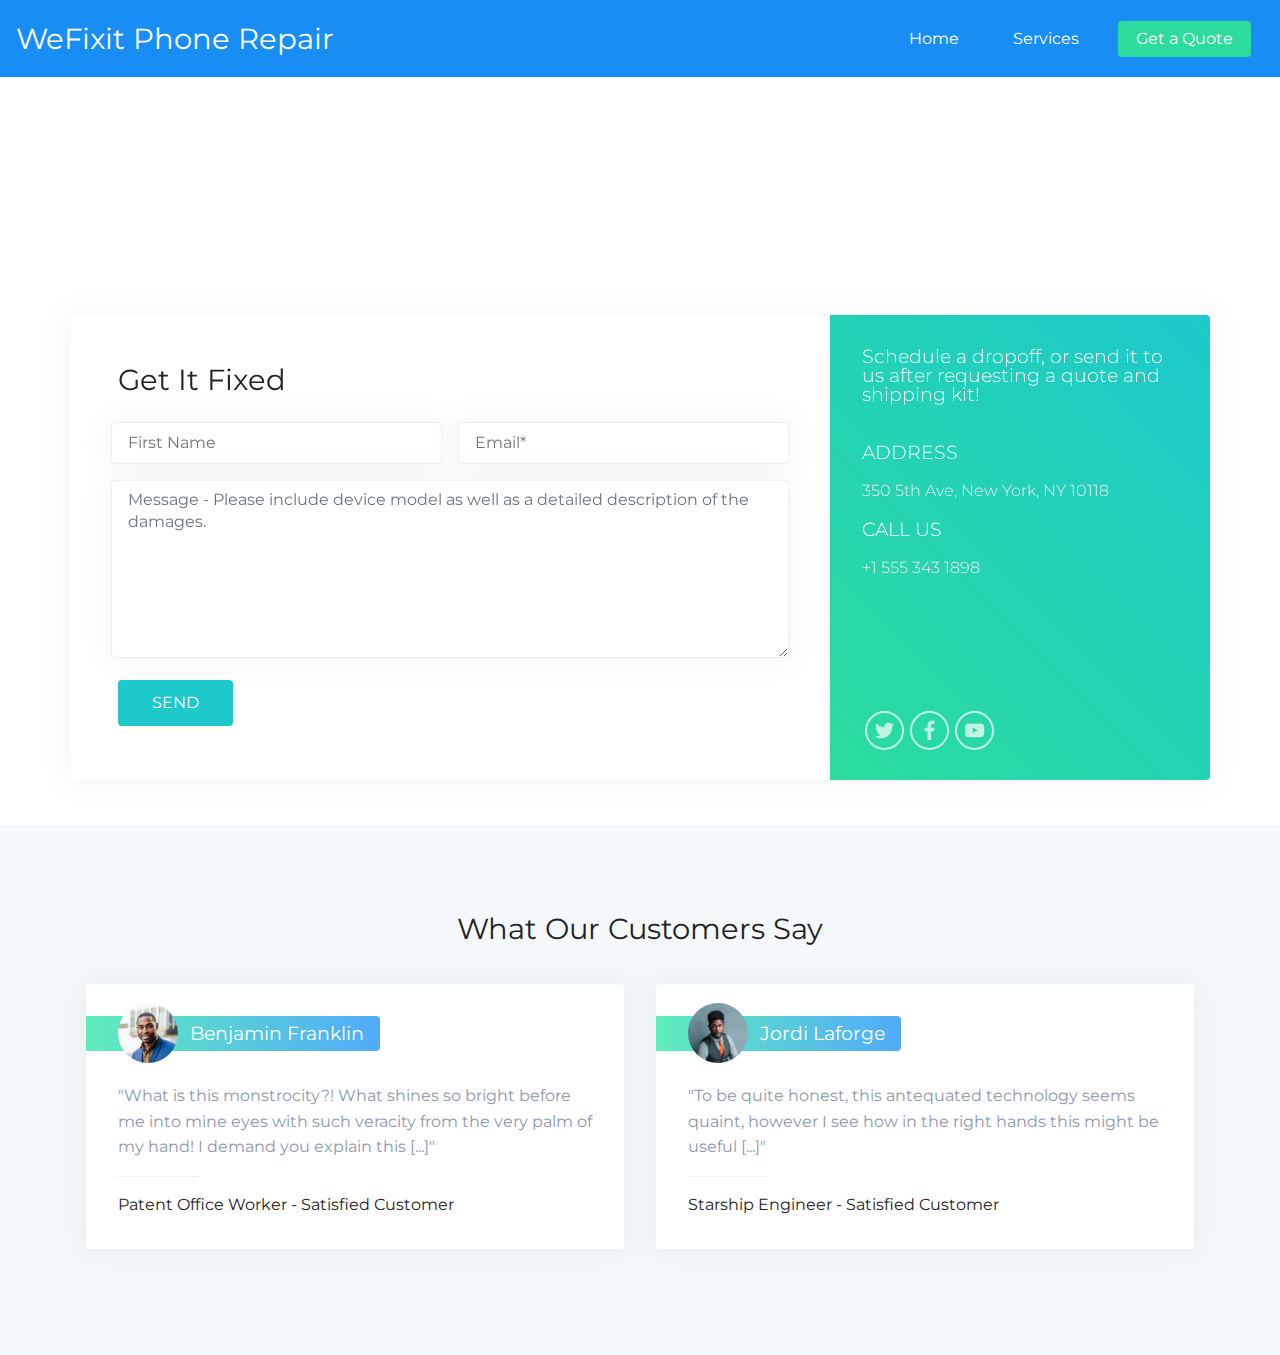
<file: samples/WeFix/get-a-quote.html>
<!DOCTYPE html>
<html >
<head>
  <!-- Site made with Mobirise Website Builder v4.7.8, https://mobirise.com -->
  <meta charset="UTF-8">
  <meta http-equiv="X-UA-Compatible" content="IE=edge">
  <meta name="generator" content="Mobirise v4.7.8, mobirise.com">
  <meta name="viewport" content="width=device-width, initial-scale=1, minimum-scale=1">
  <link rel="shortcut icon" href="assets/images/smartphone-1132677-1280-128x225-1.png" type="image/x-icon">
  <meta name="description" content="">
  <title>Quote</title>
  <link rel="stylesheet" href="assets/web/assets/mobirise-icons/mobirise-icons.css">
  <link rel="stylesheet" href="assets/tether/tether.min.css">
  <link rel="stylesheet" href="assets/bootstrap/css/bootstrap.min.css">
  <link rel="stylesheet" href="assets/bootstrap/css/bootstrap-grid.min.css">
  <link rel="stylesheet" href="assets/bootstrap/css/bootstrap-reboot.min.css">
  <link rel="stylesheet" href="assets/socicon/css/styles.css">
  <link rel="stylesheet" href="assets/dropdown/css/style.css">
  <link rel="stylesheet" href="assets/theme/css/style.css">
  <link rel="stylesheet" href="assets/mobirise/css/mbr-additional.css" type="text/css">
  
  
  
</head>
<body>
  <section class="menu cid-r3atB8Nrbt" once="menu" id="menu2-7">

    
    

    <nav class="navbar navbar-dropdown navbar-fixed-top navbar-expand-lg">
        <div class="navbar-brand">
            
            <span class="navbar-caption-wrap"><a class="navbar-caption text-white display-2" href="index.html">WeFixit Phone Repair</a></span>
        </div>
        <button class="navbar-toggler" type="button" data-toggle="collapse" data-target="#navbarSupportedContent" aria-controls="navbarNavAltMarkup" aria-expanded="false" aria-label="Toggle navigation">
            <div class="hamburger">
                <span></span>
                <span></span>
                <span></span>
                <span></span>
            </div>
        </button>
      <div class="collapse navbar-collapse" id="navbarSupportedContent">
            <ul class="navbar-nav nav-dropdown" data-app-modern-menu="true"><li class="nav-item">
                    <a class="nav-link link text-white display-4" href="index.html">
                        Home
                    </a>
                </li>
                <li class="nav-item">
                    <a class="nav-link link text-white display-4" href="services.html">
                        Services
                    </a>
                </li></ul>
            
            <div class="navbar-buttons mbr-section-btn"><a class="btn btn-sm btn-secondary display-4" href="get-a-quote.html">Get a Quote</a></div>
      </div>
    </nav>
</section>

<section class="map1 cid-r3aKHioPuM" id="form2-c">

     

    <div class="google-map"><iframe frameborder="0" style="border:0" src="https://www.google.com/maps/embed/v1/place?key=AIzaSyA0Dx_boXQiwvdz8sJHoYeZNVTdoWONYkU&amp;q=place_id:ChIJn6wOs6lZwokRLKy1iqRcoKw" allowfullscreen=""></iframe></div>

    <div class="container wrapper">
        <div class="row main-row">
            <div class="col-sm-12 col-lg-8 col-md-6 form-container" data-form-type="formoid">
                <h2 class="mbr-section-title mbr-fonts-style pb-3 display-2">Get It Fixed</h2>
                <div data-form-alert="" hidden="">Thanks for reaching out to us! This website is an example site, so no one will be reaching you!</div>
                <form class="mbr-form" action="https://mobirise.com/" method="post" data-form-title="My Mobirise Form"><input type="hidden" name="email" data-form-email="true" value="iNyOr4GXsGZzHBEDJhf2QxewPrj2gqSE7VRsb8ndM7vHsZq18+RBvERxg4bqgm/4iVid4v2U43N8AJ4f/NiY5pmIH94kJAsG5Q8g8yTXG17wXYSeUB72M8MXbqRSCa8b" data-form-field="Email">
                    <div class="row input-main">
                        <div class="col-md-12 col-lg-6 input-wrap" data-for="firstname">
                            <input type="text" class="field display-7" name="firstname" placeholder="First Name" data-form-field="First Name" required="" id="firstname-form2-c">
                        </div>
                        <div class="col-md-12 col-lg-6 input-wrap" data-for="email">
                            <input type="email" class="field display-7" name="email" data-form-field="Email" placeholder="Email*" required="" id="email-form2-c">
                        </div>
                        
                        
                    </div>

                    <div class="row input-main">
                        <div class="col-md-12 col-lg-12 form-group" data-for="message">
                            <textarea type="text" class="form-control display-7" name="message" rows="7" data-form-field="Message" placeholder="Message - Please include device model as well as a detailed description of the damages." id="message-form2-c"></textarea>
                        </div>
                    </div>
                    <div class="row input-main">
                        <div class="col-md-12 col-lg-12 btn-row">
                            <span class="input-group-btn">
                                <button href="" type="submit" class="btn btn-form btn-success display-4">SEND</button>
                            </span>
                        </div>
                    </div>
                </form>
            </div>
            <div class="col-sm-12 col-lg-4 col-md-6 px-0 text-block">            
                <div class="content-panel">
                    <div class="text-block pb-3">
                        <h3 class="mbr-title mbr-fonts-style align-left mbr-white pb-2 mbr-light display-5">Schedule a dropoff, or send it to us after requesting a quote and shipping kit!<br><br><br>ADDRESS</h3>
                        <p class="mbr-text mbr-fonts-style align-left m-0 display-4">
                            350 5th Ave, New York, NY 10118
                        </p>
                    </div>
                    <div class="text-block pb-3">
                        <h3 class="mbr-title mbr-fonts-style align-left mbr-white pb-2 mbr-light display-5">CALL US</h3>
                        <p class="mbr-text mbr-fonts-style align-left m-0 display-4">
                            +1 555 343 1898</p>
                    </div>
                    
                    <div class="social-list pl-0 mb-0 pt-4">
                        <div class="soc-item">
                            <a href="https://twitter.com/mobirise" target="_blank">
                                <span class="socicon-twitter socicon mbr-iconfont mbr-iconfont-social"></span>
                            </a>
                        </div>
                        <div class="soc-item">
                            <a href="https://www.facebook.com/pages/Mobirise/1616226671953247" target="_blank">
                                <span class="socicon-facebook socicon mbr-iconfont mbr-iconfont-social"></span>
                            </a>
                        </div>
                        <div class="soc-item">
                            <a href="https://www.youtube.com/c/mobirise" target="_blank">
                                <span class="socicon-youtube socicon mbr-iconfont mbr-iconfont-social"></span>
                            </a>
                        </div>
                        
                        
                        
                    </div>
                </div>
            </div>
        </div>
    </div>
</section>

<section class="testimonials2 cid-r3aJb7jGZg" id="testimonials2-a">
    
    

    
    <div class="container">
        <h2 class="mbr-fonts-style mb-3 align-center display-2">What Our Customers Say</h2>
        
        <div class="row justify-content-center pt-2">
            <div class="card col-12 col-md-6">
                <div class="card-box">
                    <div class="card-header">
                        <div class="card-img">
                            <img src="assets/images/face1.jpg" alt="Mobirise">
                        </div>
                        <h4 class="card-title mbr-fonts-style align-center mb-0 mbr-white display-5">
                            Benjamin Franklin</h4>
                    </div>
                    <p class="mbr-text card-text mbr-fonts-style align-left m-0 display-7">"What is this monstrocity?! What shines so bright before me into mine eyes with such veracity from the very palm of my hand! I demand you explain this [...]"</p>
                    <div class="underline align-left">
                         <div class="line"></div>
                    </div>
                    <p class="mbr-text card-sign mbr-fonts-style align-left mb-0 display-7">
                        Patent Office Worker - Satisfied Customer</p>
                </div>
            </div>


            <div class="card col-12 col-md-6">
                <div class="card-box">
                    <div class="card-header">
                        <div class="card-img">
                            <img src="assets/images/face3.jpg" alt="Mobirise">
                        </div>
                        <h4 class="card-title mbr-fonts-style align-center mb-0 mbr-white display-5">
                            Jordi Laforge</h4>
                    </div>
                    <p class="mbr-text card-text mbr-fonts-style align-left m-0 display-7">
                        "To be quite honest, this antequated technology seems quaint, however I see how in the right hands this might be useful [...]"&nbsp;</p>
                    <div class="underline align-left">
                         <div class="line"></div>
                    </div>
                    <p class="mbr-text card-sign mbr-fonts-style align-left mb-0 display-7">Starship Engineer - Satisfied Customer</p>
                </div>
            </div>


        </div>
    </div>
</section>


  <script src="assets/web/assets/jquery/jquery.min.js"></script>
  <script src="assets/popper/popper.min.js"></script>
  <script src="assets/tether/tether.min.js"></script>
  <script src="assets/bootstrap/js/bootstrap.min.js"></script>
  <script src="assets/smoothscroll/smooth-scroll.js"></script>
  <script src="assets/dropdown/js/script.min.js"></script>
  <script src="assets/touch-swipe/jquery.touch-swipe.min.js"></script>
  <script src="assets/theme/js/script.js"></script>
  <script src="assets/formoid/formoid.min.js"></script>
  
  
</body>
</html>
</file>
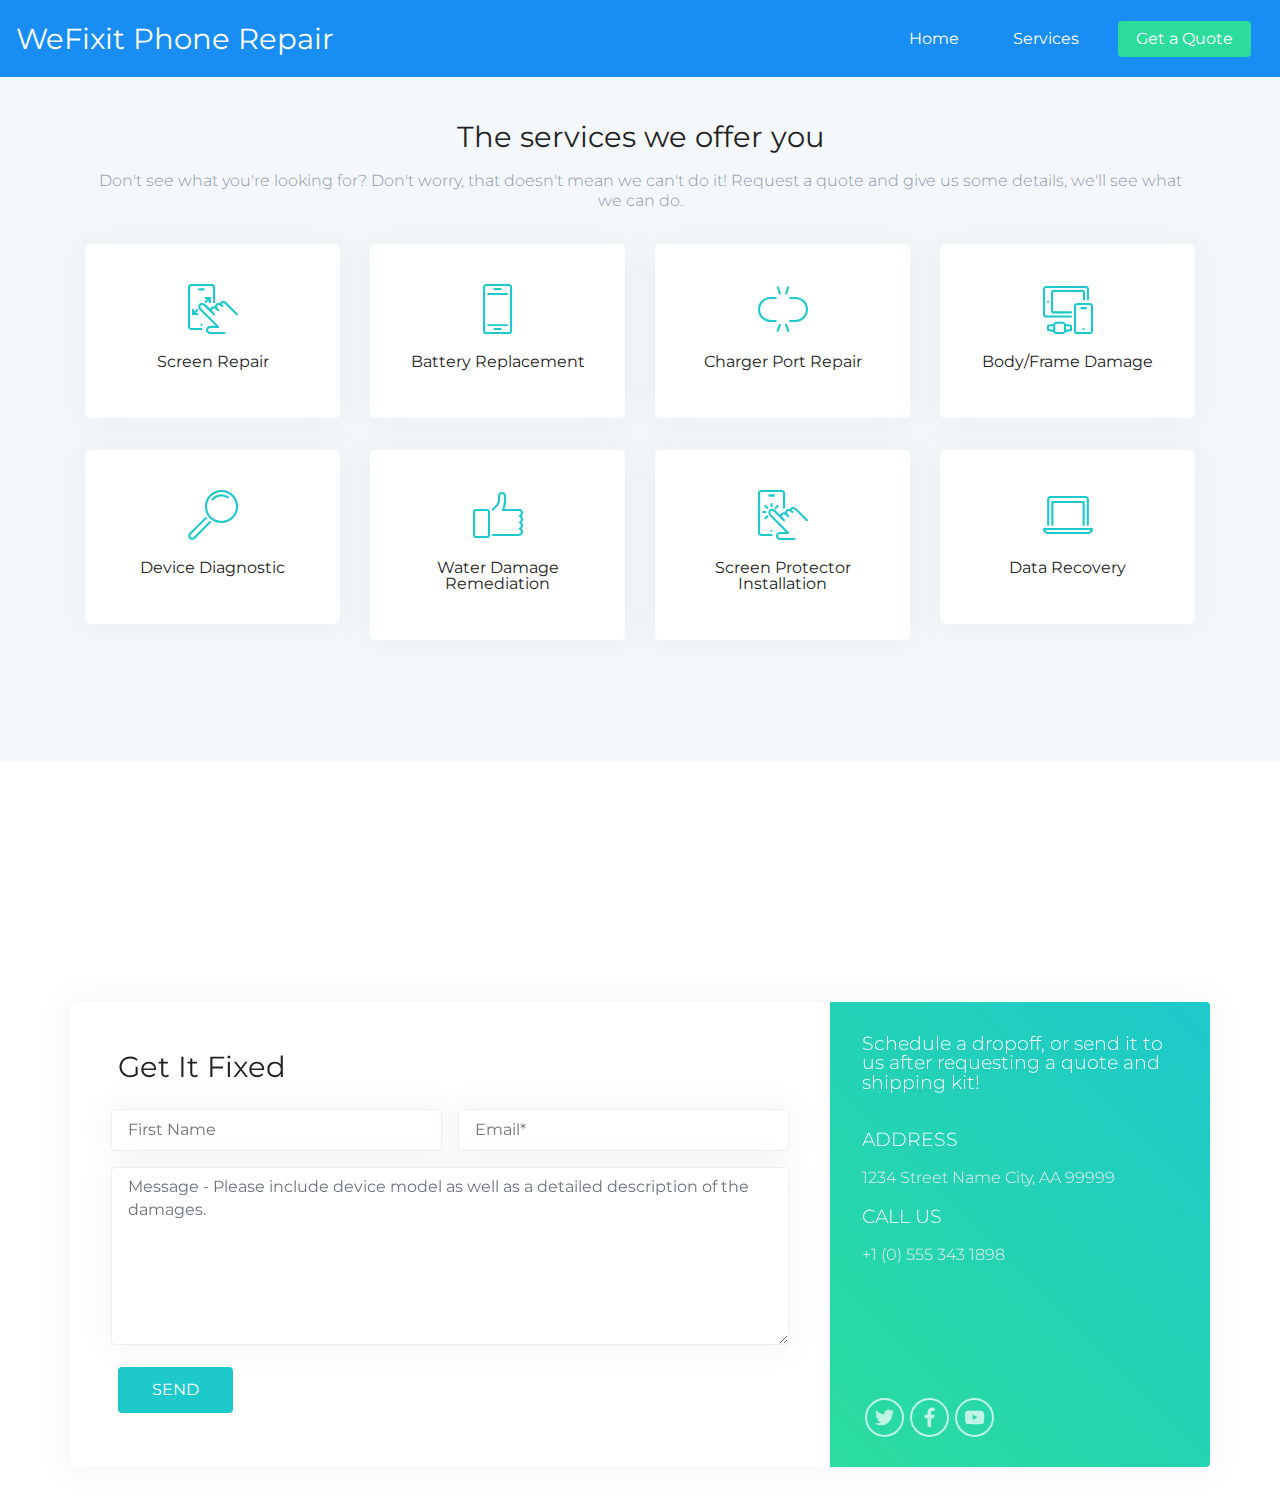
<file: samples/WeFix/services.html>
<!DOCTYPE html>
<html >
<head>
  <!-- Site made with Mobirise Website Builder v4.7.8, https://mobirise.com -->
  <meta charset="UTF-8">
  <meta http-equiv="X-UA-Compatible" content="IE=edge">
  <meta name="generator" content="Mobirise v4.7.8, mobirise.com">
  <meta name="viewport" content="width=device-width, initial-scale=1, minimum-scale=1">
  <link rel="shortcut icon" href="assets/images/smartphone-1132677-1280-128x225-1.png" type="image/x-icon">
  <meta name="description" content="">
  <title>Services</title>
  <link rel="stylesheet" href="assets/web/assets/mobirise-icons/mobirise-icons.css">
  <link rel="stylesheet" href="assets/tether/tether.min.css">
  <link rel="stylesheet" href="assets/bootstrap/css/bootstrap.min.css">
  <link rel="stylesheet" href="assets/bootstrap/css/bootstrap-grid.min.css">
  <link rel="stylesheet" href="assets/bootstrap/css/bootstrap-reboot.min.css">
  <link rel="stylesheet" href="assets/socicon/css/styles.css">
  <link rel="stylesheet" href="assets/dropdown/css/style.css">
  <link rel="stylesheet" href="assets/theme/css/style.css">
  <link rel="stylesheet" href="assets/mobirise/css/mbr-additional.css" type="text/css">
  
  
  
</head>
<body>
  <section class="menu cid-r3atB8Nrbt" once="menu" id="menu2-5">

    
    

    <nav class="navbar navbar-dropdown navbar-fixed-top navbar-expand-lg">
        <div class="navbar-brand">
            
            <span class="navbar-caption-wrap"><a class="navbar-caption text-white display-2" href="index.html">WeFixit Phone Repair</a></span>
        </div>
        <button class="navbar-toggler" type="button" data-toggle="collapse" data-target="#navbarSupportedContent" aria-controls="navbarNavAltMarkup" aria-expanded="false" aria-label="Toggle navigation">
            <div class="hamburger">
                <span></span>
                <span></span>
                <span></span>
                <span></span>
            </div>
        </button>
      <div class="collapse navbar-collapse" id="navbarSupportedContent">
            <ul class="navbar-nav nav-dropdown" data-app-modern-menu="true"><li class="nav-item">
                    <a class="nav-link link text-white display-4" href="index.html">
                        Home
                    </a>
                </li>
                <li class="nav-item">
                    <a class="nav-link link text-white display-4" href="services.html">
                        Services
                    </a>
                </li></ul>
            
            <div class="navbar-buttons mbr-section-btn"><a class="btn btn-sm btn-secondary display-4" href="get-a-quote.html">Get a Quote</a></div>
      </div>
    </nav>
</section>

<section class="features11 cid-r3aLwgfIYt" id="features11-e">

	

	
	<div class="container">
		<h2 class="mbr-fonts-style mbr-section-title align-center display-2">The services we offer you</h2>
		<h3 class="mbr-fonts-style mbr-section-subtitle align-center mbr-light pt-3 display-7">Don't see what you're looking for? Don't worry, that doesn't mean we can't do it! Request a quote and give us some details, we'll see what we can do.</h3>
		<div class="row justify-content-center pt-4">
			<div class="col-md-6 col-lg-3 row-item">
				<div class="wrapper">
					<div class="card-img pb-3 align-center">
						<span class="mbr-iconfont mbri-touch-swipe"></span>
					</div>
					<h4 class="mbr-fonts-style mbr-card-title align-center display-7">Screen Repair</h4>
				</div>
			</div>

			<div class="col-md-6 col-lg-3 row-item">
				<div class="wrapper">
					<div class="card-img pb-3 align-center">
						<span class="mbr-iconfont mbri-mobile2"></span>
					</div>
					<h4 class="mbr-fonts-style mbr-card-title align-center display-7">Battery Replacement</h4>
				</div>
			</div>

			<div class="col-md-6 col-lg-3 row-item">
				<div class="wrapper">
					<div class="card-img pb-3 align-center">
						<span class="mbr-iconfont mbri-unlink"></span>
					</div>
					<h4 class="mbr-fonts-style mbr-card-title align-center display-7">Charger Port Repair</h4>
				</div>
			</div>

			<div class="col-md-6 col-lg-3 row-item">
				<div class="wrapper">
					<div class="card-img pb-3 align-center">
						<span class="mbr-iconfont mbri-devices"></span>
					</div>
					<h4 class="mbr-fonts-style mbr-card-title align-center display-7">Body/Frame Damage</h4>
				</div>
			</div>
			<div class="col-md-6 col-lg-3 row-item">
				<div class="wrapper">
					<div class="card-img pb-3 align-center">
						<span class="mbr-iconfont mbri-search"></span>
					</div>
					<h4 class="mbr-fonts-style mbr-card-title align-center display-7">Device Diagnostic</h4>
				</div>
			</div>
			<div class="col-md-6 col-lg-3 row-item">
				<div class="wrapper">
					<div class="card-img pb-3 align-center">
						<span class="mbr-iconfont mbri-like"></span>
					</div>
					<h4 class="mbr-fonts-style mbr-card-title align-center display-7">Water Damage Remediation</h4>
				</div>
			</div>
			<div class="col-md-6 col-lg-3 row-item">
				<div class="wrapper">
					<div class="card-img pb-3 align-center">
						<span class="mbr-iconfont mbri-touch"></span>
					</div>
					<h4 class="mbr-fonts-style mbr-card-title align-center display-7">Screen Protector Installation</h4>
				</div>
			</div>
			<div class="col-md-6 col-lg-3 row-item">
				<div class="wrapper">
					<div class="card-img pb-3 align-center">
						<span class="mbr-iconfont mbri-laptop"></span>
					</div>
					<h4 class="mbr-fonts-style mbr-card-title align-center display-7">Data Recovery</h4>
				</div>
			</div>
		</div>
	</div>
</section>

<section class="map1 cid-r3aN1mrYX4" id="form2-f">

     

    <div class="google-map"><iframe frameborder="0" style="border:0" src="https://www.google.com/maps/embed/v1/place?key=AIzaSyA0Dx_boXQiwvdz8sJHoYeZNVTdoWONYkU&amp;q=place_id:ChIJn6wOs6lZwokRLKy1iqRcoKw" allowfullscreen=""></iframe></div>

    <div class="container wrapper">
        <div class="row main-row">
            <div class="col-sm-12 col-lg-8 col-md-6 form-container" data-form-type="formoid">
                <h2 class="mbr-section-title mbr-fonts-style pb-3 display-2">Get It Fixed</h2>
                <div data-form-alert="" hidden="">Thanks for reaching out to us! This website is an example site, so no one will be reaching you!</div>
                <form class="mbr-form" action="https://mobirise.com/" method="post" data-form-title="My Mobirise Form"><input type="hidden" name="email" data-form-email="true" value="sP6fNunMp0UAhE3Zo1V/0NgJtH8lhIuhL9mTajupxYVsM+we3IlnULiChJU2KffPSWX4coTUHjkr9hHjo3sdmK0iPMPiIU6UumrBn5HpDZt+S+3FscHgI9CupikSOl2o" data-form-field="Email">
                    <div class="row input-main">
                        <div class="col-md-12 col-lg-6 input-wrap" data-for="firstname">
                            <input type="text" class="field display-7" name="firstname" placeholder="First Name" data-form-field="First Name" required="" id="firstname-form2-f">
                        </div>
                        <div class="col-md-12 col-lg-6 input-wrap" data-for="email">
                            <input type="email" class="field display-7" name="email" data-form-field="Email" placeholder="Email*" required="" id="email-form2-f">
                        </div>
                        
                        
                    </div>

                    <div class="row input-main">
                        <div class="col-md-12 col-lg-12 form-group" data-for="message">
                            <textarea type="text" class="form-control display-7" name="message" rows="7" data-form-field="Message" placeholder="Message - Please include device model as well as a detailed description of the damages." id="message-form2-f"></textarea>
                        </div>
                    </div>
                    <div class="row input-main">
                        <div class="col-md-12 col-lg-12 btn-row">
                            <span class="input-group-btn"><button href="" type="submit" class="btn btn-form btn-success display-4">SEND</button></span>
                        </div>
                    </div>
                </form>
            </div>
            <div class="col-sm-12 col-lg-4 col-md-6 px-0 text-block">            
                <div class="content-panel">
                    <div class="text-block pb-3">
                        <h3 class="mbr-title mbr-fonts-style align-left mbr-white pb-2 mbr-light display-5">Schedule a dropoff, or send it to us after requesting a quote and shipping kit!<br><br><br>ADDRESS</h3>
                        <p class="mbr-text mbr-fonts-style align-left m-0 display-4">
                            1234 Street Name City, AA 99999
                        </p>
                    </div>
                    <div class="text-block pb-3">
                        <h3 class="mbr-title mbr-fonts-style align-left mbr-white pb-2 mbr-light display-5">CALL US</h3>
                        <p class="mbr-text mbr-fonts-style align-left m-0 display-4">
                            +1 (0) 555 343 1898</p>
                    </div>
                    
                    <div class="social-list pl-0 mb-0 pt-4">
                        <div class="soc-item">
                            <a href="index.html" target="_blank">
                                <span class="mbr-iconfont mbr-iconfont-social socicon-twitter socicon"></span>
                            </a>
                        </div>
                        <div class="soc-item">
                            <a href="index.html" target="_blank">
                                <span class="mbr-iconfont mbr-iconfont-social socicon-facebook socicon"></span>
                            </a>
                        </div>
                        <div class="soc-item">
                            <a href="index.html" target="_blank">
                                <span class="mbr-iconfont mbr-iconfont-social socicon-youtube socicon"></span>
                            </a>
                        </div>
                        
                        
                        
                    </div>
                </div>
            </div>
        </div>
    </div>
</section>


  <script src="assets/web/assets/jquery/jquery.min.js"></script>
  <script src="assets/popper/popper.min.js"></script>
  <script src="assets/tether/tether.min.js"></script>
  <script src="assets/bootstrap/js/bootstrap.min.js"></script>
  <script src="assets/smoothscroll/smooth-scroll.js"></script>
  <script src="assets/dropdown/js/script.min.js"></script>
  <script src="assets/touch-swipe/jquery.touch-swipe.min.js"></script>
  <script src="assets/theme/js/script.js"></script>
  <script src="assets/formoid/formoid.min.js"></script>
  
  
</body>
</html>
</file>
<file: styles.css>
@font-face {
    font-family: 'Baumans';
    src: url(/assets/Baumans-Regular.ttf);
}
:root {
    --primary: #ff9ab9;
    --secondary: #01fff3;
    --tertiary: #0099ff;
    --lighter: #eee;
    --light: #ccc;
    --dark: #333;
    --darker: #111;
}
.primary-font {
    color: var(--primary);
}
.secondary-font {
    color: var(--secondary);
}
.tertiary-font {
    color: var(--tertiary);
}
.primary-border {
    border-color: var(--primary);
}
.secondary-border {
    border-color: var(--secondary);
}
.tertiary-border {
    border-color: var(--tertiary);
}
.company-title {
    font-size: 2.5em;
    margin-bottom: .1em;
    font-family: monospace;
}
.company-tagline {
    font-style: oblique;
}
.company-title, h1, h2, h3 {
    font-family: 'Baumans', monospace;
}
.link {
    color: var(--tertiary);
    text-decoration: none;
    white-space: nowrap;
}
.link:after {
    content: "\2192";
}
.link:hover {
    color: var(--secondary);
    text-decoration: underline;
}
.mr-1e {
    margin-right: 1em;
}
.mr-2e {
    margin-right: 1em;
}
.socicon {
    max-width: 2em;
    filter: drop-shadow(1px 1px #333);
}
a {
    color: inherit;
    text-decoration: none;
}
h2 {
    font-size: 200%;
}
body {
    text-align: center;
    color: #222;
    background: var(--lighter);
    text-shadow: 1px 1px 2px var(--dark);
}
body, button, p {
    font-size: 1.5em;
    font-family: sans-serif;
}
main {
    margin: auto auto;
    margin-top: 1em;
    margin-bottom: 3em;
}
footer {
    position: fixed;
    bottom: 0;
    width: 100%;
    background: var(--lighter);
    font-size: .5em;
}
article {
    background: var(--light);
    box-shadow: 2px 2px .5em 3px var(--light);
    border-radius: 6px;
    max-width: 720px;
    margin: auto;
    margin-bottom: 1em;
    padding: 1em;
}
article::after, details::after {
    content: "\A\A";
    white-space: pre;
}
mark {
    background: none;
    background-color: none;
}
button {
    border-radius: 6px;
    background: var(--lighter);
}
@media (prefers-color-scheme: dark) {
    body, footer {
        background: var(--darker);
        text-shadow: 1px 1px .5em var(--darker);
    }
    body, main, footer {
        color: var(--lighter);
    }
    article {
        background: var(--dark);
        box-shadow: 2px 2px .5em 3px var(--dark);
    }
    .socicon {
        filter: drop-shadow(1px 1px #333);
    }
}
</file>
<file: samples/ClearwaterAC/assets/web/assets/mobirise-icons/mobirise-icons.css>
@font-face {
  font-family: 'MobiriseIcons';
  src:  url('mobirise-icons.eot?spat4u');
  src:  url('mobirise-icons.eot?spat4u#iefix') format('embedded-opentype'),
    url('mobirise-icons.ttf?spat4u') format('truetype'),
    url('mobirise-icons.woff?spat4u') format('woff'),
    url('mobirise-icons.svg?spat4u#MobiriseIcons') format('svg');
  font-weight: normal;
  font-style: normal;
}

[class^="mbri-"], [class*=" mbri-"] {
  /* use !important to prevent issues with browser extensions that change fonts */
  font-family: MobiriseIcons !important;
  speak: none;
  font-style: normal;
  font-weight: normal;
  font-variant: normal;
  text-transform: none;
  line-height: 1;

  /* Better Font Rendering =========== */
  -webkit-font-smoothing: antialiased;
  -moz-osx-font-smoothing: grayscale;
}

.mbri-add-submenu:before {
  content: "\e900";
}
.mbri-alert:before {
  content: "\e901";
}
.mbri-align-center:before {
  content: "\e902";
}
.mbri-align-justify:before {
  content: "\e903";
}
.mbri-align-left:before {
  content: "\e904";
}
.mbri-align-right:before {
  content: "\e905";
}
.mbri-android:before {
  content: "\e906";
}
.mbri-apple:before {
  content: "\e907";
}
.mbri-arrow-down:before {
  content: "\e908";
}
.mbri-arrow-next:before {
  content: "\e909";
}
.mbri-arrow-prev:before {
  content: "\e90a";
}
.mbri-arrow-up:before {
  content: "\e90b";
}
.mbri-bold:before {
  content: "\e90c";
}
.mbri-bookmark:before {
  content: "\e90d";
}
.mbri-bootstrap:before {
  content: "\e90e";
}
.mbri-briefcase:before {
  content: "\e90f";
}
.mbri-browse:before {
  content: "\e910";
}
.mbri-bulleted-list:before {
  content: "\e911";
}
.mbri-calendar:before {
  content: "\e912";
}
.mbri-camera:before {
  content: "\e913";
}
.mbri-cart-add:before {
  content: "\e914";
}
.mbri-cart-full:before {
  content: "\e915";
}
.mbri-cash:before {
  content: "\e916";
}
.mbri-change-style:before {
  content: "\e917";
}
.mbri-chat:before {
  content: "\e918";
}
.mbri-clock:before {
  content: "\e919";
}
.mbri-close:before {
  content: "\e91a";
}
.mbri-cloud:before {
  content: "\e91b";
}
.mbri-code:before {
  content: "\e91c";
}
.mbri-contact-form:before {
  content: "\e91d";
}
.mbri-credit-card:before {
  content: "\e91e";
}
.mbri-cursor-click:before {
  content: "\e91f";
}
.mbri-cust-feedback:before {
  content: "\e920";
}
.mbri-database:before {
  content: "\e921";
}
.mbri-delivery:before {
  content: "\e922";
}
.mbri-desktop:before {
  content: "\e923";
}
.mbri-devices:before {
  content: "\e924";
}
.mbri-down:before {
  content: "\e925";
}
.mbri-download:before {
  content: "\e989";
}
.mbri-drag-n-drop:before {
  content: "\e927";
}
.mbri-drag-n-drop2:before {
  content: "\e928";
}
.mbri-edit:before {
  content: "\e929";
}
.mbri-edit2:before {
  content: "\e92a";
}
.mbri-error:before {
  content: "\e92b";
}
.mbri-extension:before {
  content: "\e92c";
}
.mbri-features:before {
  content: "\e92d";
}
.mbri-file:before {
  content: "\e92e";
}
.mbri-flag:before {
  content: "\e92f";
}
.mbri-folder:before {
  content: "\e930";
}
.mbri-gift:before {
  content: "\e931";
}
.mbri-github:before {
  content: "\e932";
}
.mbri-globe:before {
  content: "\e933";
}
.mbri-globe-2:before {
  content: "\e934";
}
.mbri-growing-chart:before {
  content: "\e935";
}
.mbri-hearth:before {
  content: "\e936";
}
.mbri-help:before {
  content: "\e937";
}
.mbri-home:before {
  content: "\e938";
}
.mbri-hot-cup:before {
  content: "\e939";
}
.mbri-idea:before {
  content: "\e93a";
}
.mbri-image-gallery:before {
  content: "\e93b";
}
.mbri-image-slider:before {
  content: "\e93c";
}
.mbri-info:before {
  content: "\e93d";
}
.mbri-italic:before {
  content: "\e93e";
}
.mbri-key:before {
  content: "\e93f";
}
.mbri-laptop:before {
  content: "\e940";
}
.mbri-layers:before {
  content: "\e941";
}
.mbri-left-right:before {
  content: "\e942";
}
.mbri-left:before {
  content: "\e943";
}
.mbri-letter:before {
  content: "\e944";
}
.mbri-like:before {
  content: "\e945";
}
.mbri-link:before {
  content: "\e946";
}
.mbri-lock:before {
  content: "\e947";
}
.mbri-login:before {
  content: "\e948";
}
.mbri-logout:before {
  content: "\e949";
}
.mbri-magic-stick:before {
  content: "\e94a";
}
.mbri-map-pin:before {
  content: "\e94b";
}
.mbri-menu:before {
  content: "\e94c";
}
.mbri-mobile:before {
  content: "\e94d";
}
.mbri-mobile2:before {
  content: "\e94e";
}
.mbri-mobirise:before {
  content: "\e94f";
}
.mbri-more-horizontal:before {
  content: "\e950";
}
.mbri-more-vertical:before {
  content: "\e951";
}
.mbri-music:before {
  content: "\e952";
}
.mbri-new-file:before {
  content: "\e953";
}
.mbri-numbered-list:before {
  content: "\e954";
}
.mbri-opened-folder:before {
  content: "\e955";
}
.mbri-pages:before {
  content: "\e956";
}
.mbri-paper-plane:before {
  content: "\e957";
}
.mbri-paperclip:before {
  content: "\e958";
}
.mbri-photo:before {
  content: "\e959";
}
.mbri-photos:before {
  content: "\e95a";
}
.mbri-pin:before {
  content: "\e95b";
}
.mbri-play:before {
  content: "\e95c";
}
.mbri-plus:before {
  content: "\e95d";
}
.mbri-preview:before {
  content: "\e95e";
}
.mbri-print:before {
  content: "\e95f";
}
.mbri-protect:before {
  content: "\e960";
}
.mbri-question:before {
  content: "\e961";
}
.mbri-quote-left:before {
  content: "\e962";
}
.mbri-quote-right:before {
  content: "\e963";
}
.mbri-refresh:before {
  content: "\e964";
}
.mbri-responsive:before {
  content: "\e965";
}
.mbri-right:before {
  content: "\e966";
}
.mbri-rocket:before {
  content: "\e967";
}
.mbri-sad-face:before {
  content: "\e968";
}
.mbri-sale:before {
  content: "\e969";
}
.mbri-save:before {
  content: "\e96a";
}
.mbri-search:before {
  content: "\e96b";
}
.mbri-setting:before {
  content: "\e96c";
}
.mbri-setting2:before {
  content: "\e96d";
}
.mbri-setting3:before {
  content: "\e96e";
}
.mbri-share:before {
  content: "\e96f";
}
.mbri-shopping-bag:before {
  content: "\e970";
}
.mbri-shopping-basket:before {
  content: "\e971";
}
.mbri-shopping-cart:before {
  content: "\e972";
}
.mbri-sites:before {
  content: "\e973";
}
.mbri-smile-face:before {
  content: "\e974";
}
.mbri-speed:before {
  content: "\e975";
}
.mbri-star:before {
  content: "\e976";
}
.mbri-success:before {
  content: "\e977";
}
.mbri-sun:before {
  content: "\e978";
}
.mbri-sun2:before {
  content: "\e979";
}
.mbri-tablet:before {
  content: "\e97a";
}
.mbri-tablet-vertical:before {
  content: "\e97b";
}
.mbri-target:before {
  content: "\e97c";
}
.mbri-timer:before {
  content: "\e97d";
}
.mbri-to-ftp:before {
  content: "\e97e";
}
.mbri-to-local-drive:before {
  content: "\e97f";
}
.mbri-touch-swipe:before {
  content: "\e980";
}
.mbri-touch:before {
  content: "\e981";
}
.mbri-trash:before {
  content: "\e982";
}
.mbri-underline:before {
  content: "\e983";
}
.mbri-unlink:before {
  content: "\e984";
}
.mbri-unlock:before {
  content: "\e985";
}
.mbri-up-down:before {
  content: "\e986";
}
.mbri-up:before {
  content: "\e987";
}
.mbri-update:before {
  content: "\e988";
}
.mbri-upload:before {
 content: "\e926"; 
}
.mbri-user:before {
  content: "\e98a";
}
.mbri-user2:before {
  content: "\e98b";
}
.mbri-users:before {
  content: "\e98c";
}
.mbri-video:before {
  content: "\e98d";
}
.mbri-video-play:before {
  content: "\e98e";
}
.mbri-watch:before {
  content: "\e98f";
}
.mbri-website-theme:before {
  content: "\e990";
}
.mbri-wifi:before {
  content: "\e991";
}
.mbri-windows:before {
  content: "\e992";
}
.mbri-zoom-out:before {
  content: "\e993";
}
.mbri-redo:before {
  content: "\e994";
}
.mbri-undo:before {
  content: "\e995";
}
</file>
<file: samples/ClearwaterAC/assets/dropdown/css/style.css>
.navbar-dropdown {
  left: 0;
  padding: 0;
  position: absolute;
  right: 0;
  top: 0;
  transition: all 0.45s ease;
  z-index: 1030;
  background: #282828; }
  .navbar-dropdown .navbar-logo {
    margin-right: 0.8rem;
    transition: margin 0.3s ease-in-out;
    vertical-align: middle; }
    .navbar-dropdown .navbar-logo img {
      height: 3.125rem;
      transition: all 0.3s ease-in-out; }
    .navbar-dropdown .navbar-logo.mbr-iconfont {
      font-size: 3.125rem;
      line-height: 3.125rem; }
  .navbar-dropdown .navbar-caption {
    font-weight: 700;
    white-space: normal;
    vertical-align: -4px;
    line-height: 3.125rem !important; }
    .navbar-dropdown .navbar-caption, .navbar-dropdown .navbar-caption:hover {
      color: inherit;
      text-decoration: none; }
  .navbar-dropdown .mbr-iconfont + .navbar-caption {
    vertical-align: -1px; }
  .navbar-dropdown.navbar-fixed-top {
    position: fixed; }
  .navbar-dropdown .navbar-brand span {
    vertical-align: -4px; }
  .navbar-dropdown.bg-color.transparent {
    background: none; }
  .navbar-dropdown.navbar-short .navbar-brand {
    padding: 0.625rem 0; }
    .navbar-dropdown.navbar-short .navbar-brand span {
      vertical-align: -1px; }
  .navbar-dropdown.navbar-short .navbar-caption {
    line-height: 2.375rem !important;
    vertical-align: -2px; }
  .navbar-dropdown.navbar-short .navbar-logo {
    margin-right: 0.5rem; }
    .navbar-dropdown.navbar-short .navbar-logo img {
      height: 2.375rem; }
    .navbar-dropdown.navbar-short .navbar-logo.mbr-iconfont {
      font-size: 2.375rem;
      line-height: 2.375rem; }
  .navbar-dropdown.navbar-short .mbr-table-cell {
    height: 3.625rem; }
  .navbar-dropdown .navbar-close {
    left: 0.6875rem;
    position: fixed;
    top: 0.75rem;
    z-index: 1000; }
  .navbar-dropdown .hamburger-icon {
    content: "";
    display: inline-block;
    vertical-align: middle;
    width: 16px;
    -webkit-box-shadow: 0 -6px 0 1px #282828,0 0 0 1px #282828,0 6px 0 1px #282828;
    -moz-box-shadow: 0 -6px 0 1px #282828,0 0 0 1px #282828,0 6px 0 1px #282828;
    box-shadow: 0 -6px 0 1px #282828,0 0 0 1px #282828,0 6px 0 1px #282828; }

.dropdown-menu .dropdown-toggle[data-toggle="dropdown-submenu"]::after {
  border-bottom: 0.35em solid transparent;
  border-left: 0.35em solid;
  border-right: 0;
  border-top: 0.35em solid transparent;
  margin-left: 0.3rem; }

.dropdown-menu .dropdown-item:focus {
  outline: 0; }

.nav-dropdown {
  font-size: 0.75rem;
  font-weight: 500;
  height: auto !important; }
  .nav-dropdown .nav-btn {
    padding-left: 1rem; }
  .nav-dropdown .link {
    margin: .667em 1.667em;
    font-weight: 500;
    padding: 0;
    transition: color .2s ease-in-out; }
    .nav-dropdown .link.dropdown-toggle {
      margin-right: 2.583em; }
      .nav-dropdown .link.dropdown-toggle::after {
        margin-left: .25rem;
        border-top: 0.35em solid;
        border-right: 0.35em solid transparent;
        border-left: 0.35em solid transparent;
        border-bottom: 0; }
      .nav-dropdown .link.dropdown-toggle[aria-expanded="true"] {
        margin: 0;
        padding: 0.667em 3.263em  0.667em 1.667em; }
  .nav-dropdown .link::after,
  .nav-dropdown .dropdown-item::after {
    color: inherit; }
  .nav-dropdown .btn {
    font-size: 0.75rem;
    font-weight: 700;
    letter-spacing: 0;
    margin-bottom: 0;
    padding-left: 1.25rem;
    padding-right: 1.25rem; }
  .nav-dropdown .dropdown-menu {
    border-radius: 0;
    border: 0;
    left: 0;
    margin: 0;
    padding-bottom: 1.25rem;
    padding-top: 1.25rem;
    position: relative; }
  .nav-dropdown .dropdown-submenu {
    margin-left: 0.125rem;
    top: 0; }
  .nav-dropdown .dropdown-item {
    font-weight: 500;
    line-height: 2;
    padding: 0.3846em 4.615em 0.3846em 1.5385em;
    position: relative;
    transition: color .2s ease-in-out, background-color .2s ease-in-out; }
    .nav-dropdown .dropdown-item::after {
      margin-top: -0.3077em;
      position: absolute;
      right: 1.1538em;
      top: 50%; }
    .nav-dropdown .dropdown-item:focus, .nav-dropdown .dropdown-item:hover {
      background: none; }

@media (max-width: 767px) {
  .nav-dropdown.navbar-toggleable-sm {
    bottom: 0;
    display: none;
    left: 0;
    overflow-x: hidden;
    position: fixed;
    top: 0;
    transform: translateX(-100%);
    -ms-transform: translateX(-100%);
    -webkit-transform: translateX(-100%);
    width: 18.75rem;
    z-index: 999; } }
.nav-dropdown.navbar-toggleable-xl {
  bottom: 0;
  display: none;
  left: 0;
  overflow-x: hidden;
  position: fixed;
  top: 0;
  transform: translateX(-100%);
  -ms-transform: translateX(-100%);
  -webkit-transform: translateX(-100%);
  width: 18.75rem;
  z-index: 999; }

.nav-dropdown-sm {
  display: block !important;
  overflow-x: hidden;
  overflow: auto;
  padding-top: 3.875rem; }
  .nav-dropdown-sm::after {
    content: "";
    display: block;
    height: 3rem;
    width: 100%; }
  .nav-dropdown-sm.collapse.in ~ .navbar-close {
    display: block !important; }
  .nav-dropdown-sm.collapsing, .nav-dropdown-sm.collapse.in {
    transform: translateX(0);
    -ms-transform: translateX(0);
    -webkit-transform: translateX(0);
    transition: all 0.25s ease-out;
    -webkit-transition: all 0.25s ease-out;
    background: #282828; }
  .nav-dropdown-sm.collapsing[aria-expanded="false"] {
    transform: translateX(-100%);
    -ms-transform: translateX(-100%);
    -webkit-transform: translateX(-100%); }
  .nav-dropdown-sm .nav-item {
    display: block;
    margin-left: 0 !important;
    padding-left: 0; }
  .nav-dropdown-sm .link,
  .nav-dropdown-sm .dropdown-item {
    border-top: 1px dotted rgba(255, 255, 255, 0.1);
    font-size: 0.8125rem;
    line-height: 1.6;
    margin: 0 !important;
    padding: 0.875rem 2.4rem 0.875rem 1.5625rem !important;
    position: relative;
    white-space: normal; }
    .nav-dropdown-sm .link:focus, .nav-dropdown-sm .link:hover,
    .nav-dropdown-sm .dropdown-item:focus,
    .nav-dropdown-sm .dropdown-item:hover {
      background: rgba(0, 0, 0, 0.2) !important;
      color: #c0a375; }
  .nav-dropdown-sm .nav-btn {
    position: relative;
    padding: 1.5625rem 1.5625rem 0 1.5625rem; }
    .nav-dropdown-sm .nav-btn::before {
      border-top: 1px dotted rgba(255, 255, 255, 0.1);
      content: "";
      left: 0;
      position: absolute;
      top: 0;
      width: 100%; }
    .nav-dropdown-sm .nav-btn + .nav-btn {
      padding-top: 0.625rem; }
      .nav-dropdown-sm .nav-btn + .nav-btn::before {
        display: none; }
  .nav-dropdown-sm .btn {
    padding: 0.625rem 0; }
  .nav-dropdown-sm .dropdown-toggle[data-toggle="dropdown-submenu"]::after {
    margin-left: .25rem;
    border-top: 0.35em solid;
    border-right: 0.35em solid transparent;
    border-left: 0.35em solid transparent;
    border-bottom: 0; }
  .nav-dropdown-sm .dropdown-toggle[data-toggle="dropdown-submenu"][aria-expanded="true"]::after {
    border-top: 0;
    border-right: 0.35em solid transparent;
    border-left: 0.35em solid transparent;
    border-bottom: 0.35em solid; }
  .nav-dropdown-sm .dropdown-menu {
    margin: 0;
    padding: 0;
    position: relative;
    top: 0;
    left: 0;
    width: 100%;
    border: 0;
    float: none;
    border-radius: 0;
    background: none; }
  .nav-dropdown-sm .dropdown-submenu {
    left: 100%;
    margin-left: 0.125rem;
    margin-top: -1.25rem;
    top: 0; }

.navbar-toggleable-sm .nav-dropdown .dropdown-menu {
  position: absolute; }

.navbar-toggleable-sm .nav-dropdown .dropdown-submenu {
  left: 100%;
  margin-left: 0.125rem;
  margin-top: -1.25rem;
  top: 0; }

.navbar-toggleable-sm.opened .nav-dropdown .dropdown-menu {
  position: relative; }

.navbar-toggleable-sm.opened .nav-dropdown .dropdown-submenu {
  left: 0;
  margin-left: 00rem;
  margin-top: 0rem;
  top: 0; }

.is-builder .nav-dropdown.collapsing {
  transition: none !important; }

/*# sourceMappingURL=style.css.map */
</file>
<file: samples/ClearwaterAC/assets/theme/css/style.css>
/*!
 * Mobirise v4 theme (https://mobirise.com/)
 * Copyright 2017 Mobirise
 */
section {
  background-color: #eeeeee;
}

section,
.container,
.container-fluid {
  position: relative;
  word-wrap: break-word;
}

a.mbr-iconfont:hover {
  text-decoration: none;
}

.article .lead p, .article .lead ul, .article .lead ol, .article .lead pre, .article .lead blockquote {
  margin-bottom: 0;
}

a {
  font-style: normal;
  font-weight: 400;
  cursor: pointer;
}

a, a:hover {
  text-decoration: none;
}

figure {
  margin-bottom: 0;
}

body {
  color: #232323;
}

h1, h2, h3, h4, h5, h6,
.h1, .h2, .h3, .h4, .h5, .h6,
.display-1, .display-2, .display-3, .display-4 {
  line-height: 1;
  word-break: break-word;
  word-wrap: break-word;
}

b, strong {
  font-weight: bold;
}

blockquote {
  padding: 10px 0 10px 20px;
  position: relative;
  border-left: 2px solid;
  border-color: #ff3366;
}

input:-webkit-autofill, input:-webkit-autofill:hover, input:-webkit-autofill:focus, input:-webkit-autofill:active {
  transition-delay: 9999s;
  transition-property: background-color, color;
}

textarea[type="hidden"] {
  display: none;
}

body {
  position: relative;
}

section {
  background-position: 50% 50%;
  background-repeat: no-repeat;
  background-size: cover;
}

section .mbr-background-video,
section .mbr-background-video-preview {
  position: absolute;
  bottom: 0;
  left: 0;
  right: 0;
  top: 0;
}

.hidden {
  visibility: hidden;
}

.mbr-z-index20 {
  z-index: 20;
}

/*! Base colors */
.mbr-white {
  color: #ffffff;
}

.mbr-black {
  color: #000000;
}

.mbr-bg-white {
  background-color: #ffffff;
}

.mbr-bg-black {
  background-color: #000000;
}

/*! Text-aligns */
.align-left {
  text-align: left;
}

.align-center {
  text-align: center;
}

.align-right {
  text-align: right;
}

@media (max-width: 767px) {
  .align-left, .align-center, .align-right, .mbr-section-btn, .mbr-section-title {
    text-align: center;
  }
}

/*! Font-weight  */
.mbr-light {
  font-weight: 300;
}

.mbr-regular {
  font-weight: 400;
}

.mbr-semibold {
  font-weight: 500;
}

.mbr-bold {
  font-weight: 700;
}

/*! Media  */
.media-size-item {
  -webkit-flex: 1 1 auto;
  -moz-flex: 1 1 auto;
  -ms-flex: 1 1 auto;
  -o-flex: 1 1 auto;
  flex: 1 1 auto;
}

.media-content {
  -webkit-flex-basis: 100%;
  flex-basis: 100%;
}

.media-container-row {
  display: -ms-flexbox;
  display: -webkit-flex;
  display: flex;
  -webkit-flex-direction: row;
  -ms-flex-direction: row;
  flex-direction: row;
  -webkit-flex-wrap: wrap;
  -ms-flex-wrap: wrap;
  flex-wrap: wrap;
  -webkit-justify-content: center;
  -ms-flex-pack: center;
  justify-content: center;
  -webkit-align-content: center;
  -ms-flex-line-pack: center;
  align-content: center;
  -webkit-align-items: start;
  -ms-flex-align: start;
  align-items: start;
}

.media-container-row .media-size-item {
  width: 400px;
}

.media-container-column {
  display: -ms-flexbox;
  display: -webkit-flex;
  display: flex;
  -webkit-flex-direction: column;
  -ms-flex-direction: column;
  flex-direction: column;
  -webkit-flex-wrap: wrap;
  -ms-flex-wrap: wrap;
  flex-wrap: wrap;
  -webkit-justify-content: center;
  -ms-flex-pack: center;
  justify-content: center;
  -webkit-align-content: center;
  -ms-flex-line-pack: center;
  align-content: center;
  -webkit-align-items: stretch;
  -ms-flex-align: stretch;
  align-items: stretch;
}

.media-container-column > * {
  width: 100%;
}

@media (min-width: 992px) {
  .media-container-row {
    -webkit-flex-wrap: nowrap;
    -ms-flex-wrap: nowrap;
    flex-wrap: nowrap;
  }
}

figure {
  overflow: hidden;
}

figure[mbr-media-size] {
  transition: width 0.1s;
}

.mbr-figure img, .mbr-figure iframe {
  display: block;
  width: 100%;
}

.card {
  background-color: transparent;
  border: none;
}

.card-box {
  width: 100%;
}

.card-img {
  text-align: center;
  flex-shrink: 0;
  -webkit-flex-shrink: 0;
}

.media {
  max-width: 100%;
  margin: 0 auto;
}

.mbr-figure {
  -ms-flex-item-align: center;
  -ms-grid-row-align: center;
  -webkit-align-self: center;
  align-self: center;
}

.media-container > div {
  max-width: 100%;
}

.mbr-figure img, .card-img img {
  width: 100%;
}

@media (max-width: 991px) {
  .media-size-item {
    width: auto !important;
  }
  .media {
    width: auto;
  }
  .mbr-figure {
    width: 100% !important;
  }
}

/*! Buttons */
.mbr-section-btn {
  margin-left: -.25rem;
  margin-right: -.25rem;
  font-size: 0;
}

nav .mbr-section-btn {
  margin-left: 0rem;
  margin-right: 0rem;
}

/*! Btn icon margin */
.btn .mbr-iconfont, .btn.btn-sm .mbr-iconfont {
  cursor: pointer;
  margin-right: 0.5rem;
}

.btn.btn-md .mbr-iconfont, .btn.btn-md .mbr-iconfont {
  margin-right: 0.8rem;
}

.mbr-regular {
  font-weight: 400;
}

.mbr-semibold {
  font-weight: 500;
}

.mbr-bold {
  font-weight: 700;
}

[type="submit"] {
  -webkit-appearance: none;
}

/*! Full-screen */
.mbr-fullscreen .mbr-overlay {
  min-height: 100vh;
}

.mbr-fullscreen {
  display: flex;
  display: -webkit-flex;
  display: -moz-flex;
  display: -ms-flex;
  display: -o-flex;
  align-items: center;
  -webkit-align-items: center;
  min-height: 100vh;
  padding-top: 3rem;
  padding-bottom: 3rem;
}

/*! Map */
.map {
  height: 25rem;
  position: relative;
}

.map iframe {
  width: 100%;
  height: 100%;
}

/* Form */
.form-asterisk {
  font-family: initial;
  position: absolute;
  top: -2px;
  font-weight: normal;
}

/*! Scroll to top arrow */
.mbr-arrow-up {
  bottom: 25px;
  right: 90px;
  position: fixed;
  text-align: right;
  z-index: 5000;
  color: #ffffff;
  font-size: 32px;
  transform: rotate(180deg);
  -webkit-transform: rotate(180deg);
}

.mbr-arrow-up a {
  background: rgba(0, 0, 0, 0.2);
  border-radius: 3px;
  color: #fff;
  display: inline-block;
  height: 60px;
  width: 60px;
  outline-style: none !important;
  position: relative;
  text-decoration: none;
  transition: all .3s ease-in-out;
  cursor: pointer;
  text-align: center;
}

.mbr-arrow-up a:hover {
  background-color: rgba(0, 0, 0, 0.4);
}

.mbr-arrow-up a i {
  line-height: 60px;
}

.mbr-arrow-up-icon {
  display: block;
  color: #fff;
}

.mbr-arrow-up-icon::before {
  content: "\203a";
  display: inline-block;
  font-family: serif;
  font-size: 32px;
  line-height: 1;
  font-style: normal;
  position: relative;
  top: 6px;
  left: -4px;
  -webkit-transform: rotate(-90deg);
  transform: rotate(-90deg);
}

/*! Arrow Down */
.mbr-arrow {
  position: absolute;
  bottom: 45px;
  left: 50%;
  width: 60px;
  height: 60px;
  cursor: pointer;
  background-color: rgba(80, 80, 80, 0.5);
  border-radius: 50%;
  -webkit-transform: translateX(-50%);
  transform: translateX(-50%);
}

.mbr-arrow > a {
  display: inline-block;
  text-decoration: none;
  outline-style: none;
  -webkit-animation: arrowdown 1.7s ease-in-out infinite;
  animation: arrowdown 1.7s ease-in-out infinite;
}

.mbr-arrow > a > i {
  position: absolute;
  top: -2px;
  left: 15px;
  font-size: 2rem;
}

@keyframes arrowdown {
  0% {
    transform: translateY(0px);
    -webkit-transform: translateY(0px);
  }
  50% {
    transform: translateY(-5px);
    -webkit-transform: translateY(-5px);
  }
  100% {
    transform: translateY(0px);
    -webkit-transform: translateY(0px);
  }
}

@-webkit-keyframes arrowdown {
  0% {
    transform: translateY(0px);
    -webkit-transform: translateY(0px);
  }
  50% {
    transform: translateY(-5px);
    -webkit-transform: translateY(-5px);
  }
  100% {
    transform: translateY(0px);
    -webkit-transform: translateY(0px);
  }
}

@media (max-width: 500px) {
  .mbr-arrow-up {
    left: 50%;
    right: auto;
    transform: translateX(-50%) rotate(180deg);
    -webkit-transform: translateX(-50%) rotate(180deg);
  }
}

/*Gradients animation*/
@keyframes gradient-animation {
  from {
    background-position: 0% 100%;
    animation-timing-function: ease-in-out;
  }
  to {
    background-position: 100% 0%;
    animation-timing-function: ease-in-out;
  }
}

@-webkit-keyframes gradient-animation {
  from {
    background-position: 0% 100%;
    animation-timing-function: ease-in-out;
  }
  to {
    background-position: 100% 0%;
    animation-timing-function: ease-in-out;
  }
}

.bg-gradient {
  background-size: 200% 200%;
  animation: gradient-animation 5s infinite alternate;
  -webkit-animation: gradient-animation 5s infinite alternate;
}

.menu .navbar-brand {
  display: -webkit-flex;
}

.menu .navbar-brand span {
  display: flex;
  display: -webkit-flex;
}

.menu .navbar-brand .navbar-caption-wrap {
  display: -webkit-flex;
}

.menu .navbar-brand .navbar-logo img {
  display: -webkit-flex;
}

@media (min-width: 768px) and (max-width: 1023px) {
  .menu .navbar-toggleable-sm .navbar-nav {
    display: -webkit-box;
    display: -webkit-flex;
    display: -ms-flexbox;
  }
}

@media (max-width: 1023px) {
  .menu .navbar-collapse {
    max-height: 93.5vh;
  }
  .menu .navbar-collapse.show {
    overflow: auto;
  }
}

@media (min-width: 1024px) {
  .menu .navbar-nav.nav-dropdown {
    display: -webkit-flex;
  }
  .menu .navbar-toggleable-sm .navbar-collapse {
    display: -webkit-flex !important;
  }
  .menu .collapsed .navbar-collapse {
    max-height: 93.5vh;
  }
  .menu .collapsed .navbar-collapse.show {
    overflow: auto;
  }
}

@media (max-width: 767px) {
  .menu .navbar-collapse {
    max-height: 80vh;
  }
}

.navbar {
  display: -webkit-flex;
  -webkit-flex-wrap: wrap;
  -webkit-align-items: center;
  -webkit-justify-content: space-between;
}

.navbar-collapse {
  -webkit-flex-basis: 100%;
  -webkit-flex-grow: 1;
  -webkit-align-items: center;
}

.nav-dropdown .link {
  padding: .667em 1.667em !important;
  margin: 0 !important;
}

.nav {
  display: -webkit-flex;
  -webkit-flex-wrap: wrap;
}

.row {
  display: -webkit-flex;
  -webkit-flex-wrap: wrap;
}

.justify-content-center {
  -webkit-justify-content: center;
}

.form-inline {
  display: -webkit-flex;
  -webkit-flex-flow: row wrap;
  -webkit-align-items: center;
}

.card-wrapper {
  -webkit-flex: 1;
}

.carousel-control {
  z-index: 10;
  display: -webkit-flex;
  -webkit-align-items: center;
  -webkit-justify-content: center;
}

.carousel-controls {
  display: -webkit-flex;
}

.media {
  display: -webkit-flex;
}

.form-group:focus {
  outline: none;
}

.jq-selectbox__select {
  padding: 1.07em .5em;
  position: absolute;
  top: 0;
  left: 0;
  width: 100%;
}

.jq-selectbox__dropdown {
  position: absolute;
  top: 100% !important;
  left: 0 !important;
  width: 100% !important;
}

.jq-selectbox__trigger-arrow {
  transform: translateY(-50%);
}

.jq-selectbox li {
  padding: 1.07em .5em;
}

input[type="range"] {
  padding-left: 0 !important;
  padding-right: 0 !important;
}

.modal-dialog, .modal-content {
  height: 100%;
}

.modal-dialog .carousel-inner {
  height: 100%;
  height: -webkit-fill-available;
  height: fill-available;
}

.carousel-item {
  text-align: center;
}

.carousel-item img {
  margin: auto;
}
.engine {
	position: absolute;
	text-indent: -2400px;
	text-align: center;
	padding: 0;
	top: 0;
	left: -2400px;
}
</file>
<file: samples/ClearwaterAC/assets/mobirise/css/mbr-additional.css>
@import url(https://fonts.googleapis.com/css?family=Rubik:300,300i,400,400i,500,500i,700,700i,900,900i);





body {
  font-style: normal;
  line-height: 1.5;
}
.mbr-section-title {
  font-style: normal;
  line-height: 1.2;
}
.mbr-section-subtitle {
  line-height: 1.3;
}
.mbr-text {
  font-style: normal;
  line-height: 1.6;
}
.display-1 {
  font-family: 'Rubik', sans-serif;
  font-size: 4.25rem;
}
.display-1 > .mbr-iconfont {
  font-size: 6.8rem;
}
.display-2 {
  font-family: 'Rubik', sans-serif;
  font-size: 3rem;
}
.display-2 > .mbr-iconfont {
  font-size: 4.8rem;
}
.display-4 {
  font-family: 'Rubik', sans-serif;
  font-size: 1rem;
}
.display-4 > .mbr-iconfont {
  font-size: 1.6rem;
}
.display-5 {
  font-family: 'Rubik', sans-serif;
  font-size: 1.5rem;
}
.display-5 > .mbr-iconfont {
  font-size: 2.4rem;
}
.display-7 {
  font-family: 'Rubik', sans-serif;
  font-size: 1rem;
}
.display-7 > .mbr-iconfont {
  font-size: 1.6rem;
}
/* ---- Fluid typography for mobile devices ---- */
/* 1.4 - font scale ratio ( bootstrap == 1.42857 ) */
/* 100vw - current viewport width */
/* (48 - 20)  48 == 48rem == 768px, 20 == 20rem == 320px(minimal supported viewport) */
/* 0.65 - min scale variable, may vary */
@media (max-width: 768px) {
  .display-1 {
    font-size: 3.4rem;
    font-size: calc( 2.1374999999999997rem + (4.25 - 2.1374999999999997) * ((100vw - 20rem) / (48 - 20)));
    line-height: calc( 1.4 * (2.1374999999999997rem + (4.25 - 2.1374999999999997) * ((100vw - 20rem) / (48 - 20))));
  }
  .display-2 {
    font-size: 2.4rem;
    font-size: calc( 1.7rem + (3 - 1.7) * ((100vw - 20rem) / (48 - 20)));
    line-height: calc( 1.4 * (1.7rem + (3 - 1.7) * ((100vw - 20rem) / (48 - 20))));
  }
  .display-4 {
    font-size: 0.8rem;
    font-size: calc( 1rem + (1 - 1) * ((100vw - 20rem) / (48 - 20)));
    line-height: calc( 1.4 * (1rem + (1 - 1) * ((100vw - 20rem) / (48 - 20))));
  }
  .display-5 {
    font-size: 1.2rem;
    font-size: calc( 1.175rem + (1.5 - 1.175) * ((100vw - 20rem) / (48 - 20)));
    line-height: calc( 1.4 * (1.175rem + (1.5 - 1.175) * ((100vw - 20rem) / (48 - 20))));
  }
}
/* Buttons */
.btn {
  font-weight: 500;
  border-width: 2px;
  font-style: normal;
  letter-spacing: 1px;
  margin: .4rem .8rem;
  white-space: normal;
  -webkit-transition: all 0.3s ease-in-out;
  -moz-transition: all 0.3s ease-in-out;
  transition: all 0.3s ease-in-out;
  display: inline-flex;
  align-items: center;
  justify-content: center;
  word-break: break-word;
  -webkit-align-items: center;
  -webkit-justify-content: center;
  display: -webkit-inline-flex;
  padding: 1rem 3rem;
  border-radius: 3px;
}
.btn-sm {
  font-weight: 500;
  letter-spacing: 1px;
  -webkit-transition: all 0.3s ease-in-out;
  -moz-transition: all 0.3s ease-in-out;
  transition: all 0.3s ease-in-out;
  padding: 0.6rem 1.5rem;
  border-radius: 3px;
}
.btn-md {
  font-weight: 500;
  letter-spacing: 1px;
  margin: .4rem .8rem !important;
  -webkit-transition: all 0.3s ease-in-out;
  -moz-transition: all 0.3s ease-in-out;
  transition: all 0.3s ease-in-out;
  padding: 1rem 3rem;
  border-radius: 3px;
}
.btn-lg {
  font-weight: 500;
  letter-spacing: 1px;
  margin: .4rem .8rem !important;
  -webkit-transition: all 0.3s ease-in-out;
  -moz-transition: all 0.3s ease-in-out;
  transition: all 0.3s ease-in-out;
  padding: 1.2rem 3.2rem;
  border-radius: 3px;
}
.bg-primary {
  background-color: #149dcc !important;
}
.bg-success {
  background-color: #f7ed4a !important;
}
.bg-info {
  background-color: #82786e !important;
}
.bg-warning {
  background-color: #879a9f !important;
}
.bg-danger {
  background-color: #b1a374 !important;
}
.btn-primary,
.btn-primary:active {
  background-color: #149dcc !important;
  border-color: #149dcc !important;
  color: #ffffff !important;
}
.btn-primary:hover,
.btn-primary:focus,
.btn-primary.focus,
.btn-primary.active {
  color: #ffffff !important;
  background-color: #0d6786 !important;
  border-color: #0d6786 !important;
}
.btn-primary.disabled,
.btn-primary:disabled {
  color: #ffffff !important;
  background-color: #0d6786 !important;
  border-color: #0d6786 !important;
}
.btn-secondary,
.btn-secondary:active {
  background-color: #ff3366 !important;
  border-color: #ff3366 !important;
  color: #ffffff !important;
}
.btn-secondary:hover,
.btn-secondary:focus,
.btn-secondary.focus,
.btn-secondary.active {
  color: #ffffff !important;
  background-color: #e50039 !important;
  border-color: #e50039 !important;
}
.btn-secondary.disabled,
.btn-secondary:disabled {
  color: #ffffff !important;
  background-color: #e50039 !important;
  border-color: #e50039 !important;
}
.btn-info,
.btn-info:active {
  background-color: #82786e !important;
  border-color: #82786e !important;
  color: #ffffff !important;
}
.btn-info:hover,
.btn-info:focus,
.btn-info.focus,
.btn-info.active {
  color: #ffffff !important;
  background-color: #59524b !important;
  border-color: #59524b !important;
}
.btn-info.disabled,
.btn-info:disabled {
  color: #ffffff !important;
  background-color: #59524b !important;
  border-color: #59524b !important;
}
.btn-success,
.btn-success:active {
  background-color: #f7ed4a !important;
  border-color: #f7ed4a !important;
  color: #3f3c03 !important;
}
.btn-success:hover,
.btn-success:focus,
.btn-success.focus,
.btn-success.active {
  color: #3f3c03 !important;
  background-color: #eadd0a !important;
  border-color: #eadd0a !important;
}
.btn-success.disabled,
.btn-success:disabled {
  color: #3f3c03 !important;
  background-color: #eadd0a !important;
  border-color: #eadd0a !important;
}
.btn-warning,
.btn-warning:active {
  background-color: #879a9f !important;
  border-color: #879a9f !important;
  color: #ffffff !important;
}
.btn-warning:hover,
.btn-warning:focus,
.btn-warning.focus,
.btn-warning.active {
  color: #ffffff !important;
  background-color: #617479 !important;
  border-color: #617479 !important;
}
.btn-warning.disabled,
.btn-warning:disabled {
  color: #ffffff !important;
  background-color: #617479 !important;
  border-color: #617479 !important;
}
.btn-danger,
.btn-danger:active {
  background-color: #b1a374 !important;
  border-color: #b1a374 !important;
  color: #ffffff !important;
}
.btn-danger:hover,
.btn-danger:focus,
.btn-danger.focus,
.btn-danger.active {
  color: #ffffff !important;
  background-color: #8b7d4e !important;
  border-color: #8b7d4e !important;
}
.btn-danger.disabled,
.btn-danger:disabled {
  color: #ffffff !important;
  background-color: #8b7d4e !important;
  border-color: #8b7d4e !important;
}
.btn-white {
  color: #333333 !important;
}
.btn-white,
.btn-white:active {
  background-color: #ffffff !important;
  border-color: #ffffff !important;
  color: #808080 !important;
}
.btn-white:hover,
.btn-white:focus,
.btn-white.focus,
.btn-white.active {
  color: #808080 !important;
  background-color: #d9d9d9 !important;
  border-color: #d9d9d9 !important;
}
.btn-white.disabled,
.btn-white:disabled {
  color: #808080 !important;
  background-color: #d9d9d9 !important;
  border-color: #d9d9d9 !important;
}
.btn-black,
.btn-black:active {
  background-color: #333333 !important;
  border-color: #333333 !important;
  color: #ffffff !important;
}
.btn-black:hover,
.btn-black:focus,
.btn-black.focus,
.btn-black.active {
  color: #ffffff !important;
  background-color: #0d0d0d !important;
  border-color: #0d0d0d !important;
}
.btn-black.disabled,
.btn-black:disabled {
  color: #ffffff !important;
  background-color: #0d0d0d !important;
  border-color: #0d0d0d !important;
}
.btn-primary-outline,
.btn-primary-outline:active {
  background: none;
  border-color: #0b566f;
  color: #0b566f;
}
.btn-primary-outline:hover,
.btn-primary-outline:focus,
.btn-primary-outline.focus,
.btn-primary-outline.active {
  color: #ffffff;
  background-color: #149dcc;
  border-color: #149dcc;
}
.btn-primary-outline.disabled,
.btn-primary-outline:disabled {
  color: #ffffff !important;
  background-color: #149dcc !important;
  border-color: #149dcc !important;
}
.btn-secondary-outline,
.btn-secondary-outline:active {
  background: none;
  border-color: #cc0033;
  color: #cc0033;
}
.btn-secondary-outline:hover,
.btn-secondary-outline:focus,
.btn-secondary-outline.focus,
.btn-secondary-outline.active {
  color: #ffffff;
  background-color: #ff3366;
  border-color: #ff3366;
}
.btn-secondary-outline.disabled,
.btn-secondary-outline:disabled {
  color: #ffffff !important;
  background-color: #ff3366 !important;
  border-color: #ff3366 !important;
}
.btn-info-outline,
.btn-info-outline:active {
  background: none;
  border-color: #4b453f;
  color: #4b453f;
}
.btn-info-outline:hover,
.btn-info-outline:focus,
.btn-info-outline.focus,
.btn-info-outline.active {
  color: #ffffff;
  background-color: #82786e;
  border-color: #82786e;
}
.btn-info-outline.disabled,
.btn-info-outline:disabled {
  color: #ffffff !important;
  background-color: #82786e !important;
  border-color: #82786e !important;
}
.btn-success-outline,
.btn-success-outline:active {
  background: none;
  border-color: #d2c609;
  color: #d2c609;
}
.btn-success-outline:hover,
.btn-success-outline:focus,
.btn-success-outline.focus,
.btn-success-outline.active {
  color: #3f3c03;
  background-color: #f7ed4a;
  border-color: #f7ed4a;
}
.btn-success-outline.disabled,
.btn-success-outline:disabled {
  color: #3f3c03 !important;
  background-color: #f7ed4a !important;
  border-color: #f7ed4a !important;
}
.btn-warning-outline,
.btn-warning-outline:active {
  background: none;
  border-color: #55666b;
  color: #55666b;
}
.btn-warning-outline:hover,
.btn-warning-outline:focus,
.btn-warning-outline.focus,
.btn-warning-outline.active {
  color: #ffffff;
  background-color: #879a9f;
  border-color: #879a9f;
}
.btn-warning-outline.disabled,
.btn-warning-outline:disabled {
  color: #ffffff !important;
  background-color: #879a9f !important;
  border-color: #879a9f !important;
}
.btn-danger-outline,
.btn-danger-outline:active {
  background: none;
  border-color: #7a6e45;
  color: #7a6e45;
}
.btn-danger-outline:hover,
.btn-danger-outline:focus,
.btn-danger-outline.focus,
.btn-danger-outline.active {
  color: #ffffff;
  background-color: #b1a374;
  border-color: #b1a374;
}
.btn-danger-outline.disabled,
.btn-danger-outline:disabled {
  color: #ffffff !important;
  background-color: #b1a374 !important;
  border-color: #b1a374 !important;
}
.btn-black-outline,
.btn-black-outline:active {
  background: none;
  border-color: #000000;
  color: #000000;
}
.btn-black-outline:hover,
.btn-black-outline:focus,
.btn-black-outline.focus,
.btn-black-outline.active {
  color: #ffffff;
  background-color: #333333;
  border-color: #333333;
}
.btn-black-outline.disabled,
.btn-black-outline:disabled {
  color: #ffffff !important;
  background-color: #333333 !important;
  border-color: #333333 !important;
}
.btn-white-outline,
.btn-white-outline:active,
.btn-white-outline.active {
  background: none;
  border-color: #ffffff;
  color: #ffffff;
}
.btn-white-outline:hover,
.btn-white-outline:focus,
.btn-white-outline.focus {
  color: #333333;
  background-color: #ffffff;
  border-color: #ffffff;
}
.text-primary {
  color: #149dcc !important;
}
.text-secondary {
  color: #ff3366 !important;
}
.text-success {
  color: #f7ed4a !important;
}
.text-info {
  color: #82786e !important;
}
.text-warning {
  color: #879a9f !important;
}
.text-danger {
  color: #b1a374 !important;
}
.text-white {
  color: #ffffff !important;
}
.text-black {
  color: #000000 !important;
}
a.text-primary:hover,
a.text-primary:focus {
  color: #0b566f !important;
}
a.text-secondary:hover,
a.text-secondary:focus {
  color: #cc0033 !important;
}
a.text-success:hover,
a.text-success:focus {
  color: #d2c609 !important;
}
a.text-info:hover,
a.text-info:focus {
  color: #4b453f !important;
}
a.text-warning:hover,
a.text-warning:focus {
  color: #55666b !important;
}
a.text-danger:hover,
a.text-danger:focus {
  color: #7a6e45 !important;
}
a.text-white:hover,
a.text-white:focus {
  color: #b3b3b3 !important;
}
a.text-black:hover,
a.text-black:focus {
  color: #4d4d4d !important;
}
.alert-success {
  background-color: #70c770;
}
.alert-info {
  background-color: #82786e;
}
.alert-warning {
  background-color: #879a9f;
}
.alert-danger {
  background-color: #b1a374;
}
.mbr-section-btn a.btn:not(.btn-form) {
  border-radius: 100px;
}
.mbr-section-btn a.btn:not(.btn-form):hover,
.mbr-section-btn a.btn:not(.btn-form):focus {
  box-shadow: none !important;
}
.mbr-section-btn a.btn:not(.btn-form):hover,
.mbr-section-btn a.btn:not(.btn-form):focus {
  box-shadow: 0 10px 40px 0 rgba(0, 0, 0, 0.2) !important;
  -webkit-box-shadow: 0 10px 40px 0 rgba(0, 0, 0, 0.2) !important;
}
.mbr-gallery-filter li a {
  border-radius: 100px !important;
}
.mbr-gallery-filter li.active .btn {
  background-color: #149dcc;
  border-color: #149dcc;
  color: #ffffff;
}
.mbr-gallery-filter li.active .btn:focus {
  box-shadow: none;
}
.nav-tabs .nav-link {
  border-radius: 100px !important;
}
.btn-form {
  border-radius: 0;
}
.btn-form:hover {
  cursor: pointer;
}
a,
a:hover {
  color: #149dcc;
}
.mbr-plan-header.bg-primary .mbr-plan-subtitle,
.mbr-plan-header.bg-primary .mbr-plan-price-desc {
  color: #b4e6f8;
}
.mbr-plan-header.bg-success .mbr-plan-subtitle,
.mbr-plan-header.bg-success .mbr-plan-price-desc {
  color: #ffffff;
}
.mbr-plan-header.bg-info .mbr-plan-subtitle,
.mbr-plan-header.bg-info .mbr-plan-price-desc {
  color: #beb8b2;
}
.mbr-plan-header.bg-warning .mbr-plan-subtitle,
.mbr-plan-header.bg-warning .mbr-plan-price-desc {
  color: #ced6d8;
}
.mbr-plan-header.bg-danger .mbr-plan-subtitle,
.mbr-plan-header.bg-danger .mbr-plan-price-desc {
  color: #dfd9c6;
}
/* Scroll to top button*/
.scrollToTop_wraper {
  display: none;
}
#scrollToTop a i:before {
  content: '';
  position: absolute;
  height: 40%;
  top: 25%;
  background: #fff;
  width: 2px;
  left: calc(50% - 1px);
}
#scrollToTop a i:after {
  content: '';
  position: absolute;
  display: block;
  border-top: 2px solid #fff;
  border-right: 2px solid #fff;
  width: 40%;
  height: 40%;
  left: 30%;
  bottom: 30%;
  transform: rotate(135deg);
  -webkit-transform: rotate(135deg);
}
/* Others*/
.note-check a[data-value=Rubik] {
  font-style: normal;
}
.mbr-arrow a {
  color: #ffffff;
}
@media (max-width: 767px) {
  .mbr-arrow {
    display: none;
  }
}
.form-control-label {
  position: relative;
  cursor: pointer;
  margin-bottom: .357em;
  padding: 0;
}
.alert {
  color: #ffffff;
  border-radius: 0;
  border: 0;
  font-size: .875rem;
  line-height: 1.5;
  margin-bottom: 1.875rem;
  padding: 1.25rem;
  position: relative;
}
.alert.alert-form::after {
  background-color: inherit;
  bottom: -7px;
  content: "";
  display: block;
  height: 14px;
  left: 50%;
  margin-left: -7px;
  position: absolute;
  transform: rotate(45deg);
  width: 14px;
  -webkit-transform: rotate(45deg);
}
.form-control {
  background-color: #f5f5f5;
  box-shadow: none;
  color: #565656;
  font-family: 'Rubik', sans-serif;
  font-size: 1rem;
  line-height: 1.43;
  min-height: 3.5em;
  padding: 1.07em .5em;
}
.form-control > .mbr-iconfont {
  font-size: 1.6rem;
}
.form-control,
.form-control:focus {
  border: 1px solid #e8e8e8;
}
.form-active .form-control:invalid {
  border-color: red;
}
.mbr-overlay {
  background-color: #000;
  bottom: 0;
  left: 0;
  opacity: .5;
  position: absolute;
  right: 0;
  top: 0;
  z-index: 0;
  pointer-events: none;
}
blockquote {
  font-style: italic;
  padding: 10px 0 10px 20px;
  font-size: 1.09rem;
  position: relative;
  border-color: #149dcc;
  border-width: 3px;
}
ul,
ol,
pre,
blockquote {
  margin-bottom: 2.3125rem;
}
pre {
  background: #f4f4f4;
  padding: 10px 24px;
  white-space: pre-wrap;
}
.inactive {
  -webkit-user-select: none;
  -moz-user-select: none;
  -ms-user-select: none;
  user-select: none;
  pointer-events: none;
  -webkit-user-drag: none;
  user-drag: none;
}
.mbr-section__comments .row {
  justify-content: center;
  -webkit-justify-content: center;
}
/* Forms */
.mbr-form .btn {
  margin: .4rem 0;
}
.mbr-form .input-group-btn a.btn {
  border-radius: 100px !important;
}
.mbr-form .input-group-btn a.btn:hover {
  box-shadow: 0 10px 40px 0 rgba(0, 0, 0, 0.2);
}
.mbr-form .input-group-btn button[type="submit"] {
  border-radius: 100px !important;
  padding: 1rem 3rem;
}
.mbr-form .input-group-btn button[type="submit"]:hover {
  box-shadow: 0 10px 40px 0 rgba(0, 0, 0, 0.2);
}
.form2 .form-control {
  border-top-left-radius: 100px;
  border-bottom-left-radius: 100px;
}
.form2 .input-group-btn a.btn {
  border-top-left-radius: 0 !important;
  border-bottom-left-radius: 0 !important;
}
.form2 .input-group-btn button[type="submit"] {
  border-top-left-radius: 0 !important;
  border-bottom-left-radius: 0 !important;
}
.form3 input[type="email"] {
  border-radius: 100px !important;
}
@media (max-width: 349px) {
  .form2 input[type="email"] {
    border-radius: 100px !important;
  }
  .form2 .input-group-btn a.btn {
    border-radius: 100px !important;
  }
  .form2 .input-group-btn button[type="submit"] {
    border-radius: 100px !important;
  }
}
@media (max-width: 767px) {
  .btn {
    font-size: .75rem !important;
  }
  .btn .mbr-iconfont {
    font-size: 1rem !important;
  }
}
/* Social block */
.btn-social {
  font-size: 20px;
  border-radius: 50%;
  padding: 0;
  width: 44px;
  height: 44px;
  line-height: 44px;
  text-align: center;
  position: relative;
  border: 2px solid #c0a375;
  border-color: #149dcc;
  color: #232323;
  cursor: pointer;
}
.btn-social i {
  top: 0;
  line-height: 44px;
  width: 44px;
}
.btn-social:hover {
  color: #fff;
  background: #149dcc;
}
.btn-social + .btn {
  margin-left: .1rem;
}
/* Footer */
.mbr-footer-content li::before,
.mbr-footer .mbr-contacts li::before {
  background: #149dcc;
}
.mbr-footer-content li a:hover,
.mbr-footer .mbr-contacts li a:hover {
  color: #149dcc;
}
.footer3 input[type="email"],
.footer4 input[type="email"] {
  border-radius: 100px !important;
}
.footer3 .input-group-btn a.btn,
.footer4 .input-group-btn a.btn {
  border-radius: 100px !important;
}
.footer3 .input-group-btn button[type="submit"],
.footer4 .input-group-btn button[type="submit"] {
  border-radius: 100px !important;
}
/* Headers*/
.header13 .form-inline input[type="email"],
.header14 .form-inline input[type="email"] {
  border-radius: 100px;
}
.header13 .form-inline input[type="text"],
.header14 .form-inline input[type="text"] {
  border-radius: 100px;
}
.header13 .form-inline input[type="tel"],
.header14 .form-inline input[type="tel"] {
  border-radius: 100px;
}
.header13 .form-inline a.btn,
.header14 .form-inline a.btn {
  border-radius: 100px;
}
.header13 .form-inline button,
.header14 .form-inline button {
  border-radius: 100px !important;
}
.offset-1 {
  margin-left: 8.33333%;
}
.offset-2 {
  margin-left: 16.66667%;
}
.offset-3 {
  margin-left: 25%;
}
.offset-4 {
  margin-left: 33.33333%;
}
.offset-5 {
  margin-left: 41.66667%;
}
.offset-6 {
  margin-left: 50%;
}
.offset-7 {
  margin-left: 58.33333%;
}
.offset-8 {
  margin-left: 66.66667%;
}
.offset-9 {
  margin-left: 75%;
}
.offset-10 {
  margin-left: 83.33333%;
}
.offset-11 {
  margin-left: 91.66667%;
}
@media (min-width: 576px) {
  .offset-sm-0 {
    margin-left: 0%;
  }
  .offset-sm-1 {
    margin-left: 8.33333%;
  }
  .offset-sm-2 {
    margin-left: 16.66667%;
  }
  .offset-sm-3 {
    margin-left: 25%;
  }
  .offset-sm-4 {
    margin-left: 33.33333%;
  }
  .offset-sm-5 {
    margin-left: 41.66667%;
  }
  .offset-sm-6 {
    margin-left: 50%;
  }
  .offset-sm-7 {
    margin-left: 58.33333%;
  }
  .offset-sm-8 {
    margin-left: 66.66667%;
  }
  .offset-sm-9 {
    margin-left: 75%;
  }
  .offset-sm-10 {
    margin-left: 83.33333%;
  }
  .offset-sm-11 {
    margin-left: 91.66667%;
  }
}
@media (min-width: 768px) {
  .offset-md-0 {
    margin-left: 0%;
  }
  .offset-md-1 {
    margin-left: 8.33333%;
  }
  .offset-md-2 {
    margin-left: 16.66667%;
  }
  .offset-md-3 {
    margin-left: 25%;
  }
  .offset-md-4 {
    margin-left: 33.33333%;
  }
  .offset-md-5 {
    margin-left: 41.66667%;
  }
  .offset-md-6 {
    margin-left: 50%;
  }
  .offset-md-7 {
    margin-left: 58.33333%;
  }
  .offset-md-8 {
    margin-left: 66.66667%;
  }
  .offset-md-9 {
    margin-left: 75%;
  }
  .offset-md-10 {
    margin-left: 83.33333%;
  }
  .offset-md-11 {
    margin-left: 91.66667%;
  }
}
@media (min-width: 992px) {
  .offset-lg-0 {
    margin-left: 0%;
  }
  .offset-lg-1 {
    margin-left: 8.33333%;
  }
  .offset-lg-2 {
    margin-left: 16.66667%;
  }
  .offset-lg-3 {
    margin-left: 25%;
  }
  .offset-lg-4 {
    margin-left: 33.33333%;
  }
  .offset-lg-5 {
    margin-left: 41.66667%;
  }
  .offset-lg-6 {
    margin-left: 50%;
  }
  .offset-lg-7 {
    margin-left: 58.33333%;
  }
  .offset-lg-8 {
    margin-left: 66.66667%;
  }
  .offset-lg-9 {
    margin-left: 75%;
  }
  .offset-lg-10 {
    margin-left: 83.33333%;
  }
  .offset-lg-11 {
    margin-left: 91.66667%;
  }
}
@media (min-width: 1200px) {
  .offset-xl-0 {
    margin-left: 0%;
  }
  .offset-xl-1 {
    margin-left: 8.33333%;
  }
  .offset-xl-2 {
    margin-left: 16.66667%;
  }
  .offset-xl-3 {
    margin-left: 25%;
  }
  .offset-xl-4 {
    margin-left: 33.33333%;
  }
  .offset-xl-5 {
    margin-left: 41.66667%;
  }
  .offset-xl-6 {
    margin-left: 50%;
  }
  .offset-xl-7 {
    margin-left: 58.33333%;
  }
  .offset-xl-8 {
    margin-left: 66.66667%;
  }
  .offset-xl-9 {
    margin-left: 75%;
  }
  .offset-xl-10 {
    margin-left: 83.33333%;
  }
  .offset-xl-11 {
    margin-left: 91.66667%;
  }
}
.navbar-toggler {
  -webkit-align-self: flex-start;
  -ms-flex-item-align: start;
  align-self: flex-start;
  padding: 0.25rem 0.75rem;
  font-size: 1.25rem;
  line-height: 1;
  background: transparent;
  border: 1px solid transparent;
  -webkit-border-radius: 0.25rem;
  border-radius: 0.25rem;
}
.navbar-toggler:focus,
.navbar-toggler:hover {
  text-decoration: none;
}
.navbar-toggler-icon {
  display: inline-block;
  width: 1.5em;
  height: 1.5em;
  vertical-align: middle;
  content: "";
  background: no-repeat center center;
  -webkit-background-size: 100% 100%;
  -o-background-size: 100% 100%;
  background-size: 100% 100%;
}
.navbar-toggler-left {
  position: absolute;
  left: 1rem;
}
.navbar-toggler-right {
  position: absolute;
  right: 1rem;
}
@media (max-width: 575px) {
  .navbar-toggleable .navbar-nav .dropdown-menu {
    position: static;
    float: none;
  }
  .navbar-toggleable > .container {
    padding-right: 0;
    padding-left: 0;
  }
}
@media (min-width: 576px) {
  .navbar-toggleable {
    -webkit-box-orient: horizontal;
    -webkit-box-direction: normal;
    -webkit-flex-direction: row;
    -ms-flex-direction: row;
    flex-direction: row;
    -webkit-flex-wrap: nowrap;
    -ms-flex-wrap: nowrap;
    flex-wrap: nowrap;
    -webkit-box-align: center;
    -webkit-align-items: center;
    -ms-flex-align: center;
    align-items: center;
  }
  .navbar-toggleable .navbar-nav {
    -webkit-box-orient: horizontal;
    -webkit-box-direction: normal;
    -webkit-flex-direction: row;
    -ms-flex-direction: row;
    flex-direction: row;
  }
  .navbar-toggleable .navbar-nav .nav-link {
    padding-right: .5rem;
    padding-left: .5rem;
  }
  .navbar-toggleable > .container {
    display: -webkit-box;
    display: -webkit-flex;
    display: -ms-flexbox;
    display: flex;
    -webkit-flex-wrap: nowrap;
    -ms-flex-wrap: nowrap;
    flex-wrap: nowrap;
    -webkit-box-align: center;
    -webkit-align-items: center;
    -ms-flex-align: center;
    align-items: center;
  }
  .navbar-toggleable .navbar-collapse {
    display: -webkit-box !important;
    display: -webkit-flex !important;
    display: -ms-flexbox !important;
    display: flex !important;
    width: 100%;
  }
  .navbar-toggleable .navbar-toggler {
    display: none;
  }
}
@media (max-width: 767px) {
  .navbar-toggleable-sm .navbar-nav .dropdown-menu {
    position: static;
    float: none;
  }
  .navbar-toggleable-sm > .container {
    padding-right: 0;
    padding-left: 0;
  }
}
@media (min-width: 768px) {
  .navbar-toggleable-sm {
    -webkit-box-orient: horizontal;
    -webkit-box-direction: normal;
    -webkit-flex-direction: row;
    -ms-flex-direction: row;
    flex-direction: row;
    -webkit-flex-wrap: nowrap;
    -ms-flex-wrap: nowrap;
    flex-wrap: nowrap;
    -webkit-box-align: center;
    -webkit-align-items: center;
    -ms-flex-align: center;
    align-items: center;
  }
  .navbar-toggleable-sm .navbar-nav {
    -webkit-box-orient: horizontal;
    -webkit-box-direction: normal;
    -webkit-flex-direction: row;
    -ms-flex-direction: row;
    flex-direction: row;
  }
  .navbar-toggleable-sm .navbar-nav .nav-link {
    padding-right: .5rem;
    padding-left: .5rem;
  }
  .navbar-toggleable-sm > .container {
    display: -webkit-box;
    display: -webkit-flex;
    display: -ms-flexbox;
    display: flex;
    -webkit-flex-wrap: nowrap;
    -ms-flex-wrap: nowrap;
    flex-wrap: nowrap;
    -webkit-box-align: center;
    -webkit-align-items: center;
    -ms-flex-align: center;
    align-items: center;
  }
  .navbar-toggleable-sm .navbar-collapse {
    display: none;
    width: 100%;
  }
  .navbar-toggleable-sm .navbar-toggler {
    display: none;
  }
}
@media (max-width: 1023px) {
  .navbar-toggleable-md .navbar-nav .dropdown-menu {
    position: static;
    float: none;
  }
  .navbar-toggleable-md > .container {
    padding-right: 0;
    padding-left: 0;
  }
}
@media (min-width: 1024px) {
  .navbar-toggleable-md {
    -webkit-box-orient: horizontal;
    -webkit-box-direction: normal;
    -webkit-flex-direction: row;
    -ms-flex-direction: row;
    flex-direction: row;
    -webkit-flex-wrap: nowrap;
    -ms-flex-wrap: nowrap;
    flex-wrap: nowrap;
    -webkit-box-align: center;
    -webkit-align-items: center;
    -ms-flex-align: center;
    align-items: center;
  }
  .navbar-toggleable-md .navbar-nav {
    -webkit-box-orient: horizontal;
    -webkit-box-direction: normal;
    -webkit-flex-direction: row;
    -ms-flex-direction: row;
    flex-direction: row;
  }
  .navbar-toggleable-md .navbar-nav .nav-link {
    padding-right: .5rem;
    padding-left: .5rem;
  }
  .navbar-toggleable-md > .container {
    display: -webkit-box;
    display: -webkit-flex;
    display: -ms-flexbox;
    display: flex;
    -webkit-flex-wrap: nowrap;
    -ms-flex-wrap: nowrap;
    flex-wrap: nowrap;
    -webkit-box-align: center;
    -webkit-align-items: center;
    -ms-flex-align: center;
    align-items: center;
  }
  .navbar-toggleable-md .navbar-collapse {
    display: -webkit-box !important;
    display: -webkit-flex !important;
    display: -ms-flexbox !important;
    display: flex !important;
    width: 100%;
  }
  .navbar-toggleable-md .navbar-toggler {
    display: none;
  }
}
@media (max-width: 1199px) {
  .navbar-toggleable-lg .navbar-nav .dropdown-menu {
    position: static;
    float: none;
  }
  .navbar-toggleable-lg > .container {
    padding-right: 0;
    padding-left: 0;
  }
}
@media (min-width: 1200px) {
  .navbar-toggleable-lg {
    -webkit-box-orient: horizontal;
    -webkit-box-direction: normal;
    -webkit-flex-direction: row;
    -ms-flex-direction: row;
    flex-direction: row;
    -webkit-flex-wrap: nowrap;
    -ms-flex-wrap: nowrap;
    flex-wrap: nowrap;
    -webkit-box-align: center;
    -webkit-align-items: center;
    -ms-flex-align: center;
    align-items: center;
  }
  .navbar-toggleable-lg .navbar-nav {
    -webkit-box-orient: horizontal;
    -webkit-box-direction: normal;
    -webkit-flex-direction: row;
    -ms-flex-direction: row;
    flex-direction: row;
  }
  .navbar-toggleable-lg .navbar-nav .nav-link {
    padding-right: .5rem;
    padding-left: .5rem;
  }
  .navbar-toggleable-lg > .container {
    display: -webkit-box;
    display: -webkit-flex;
    display: -ms-flexbox;
    display: flex;
    -webkit-flex-wrap: nowrap;
    -ms-flex-wrap: nowrap;
    flex-wrap: nowrap;
    -webkit-box-align: center;
    -webkit-align-items: center;
    -ms-flex-align: center;
    align-items: center;
  }
  .navbar-toggleable-lg .navbar-collapse {
    display: -webkit-box !important;
    display: -webkit-flex !important;
    display: -ms-flexbox !important;
    display: flex !important;
    width: 100%;
  }
  .navbar-toggleable-lg .navbar-toggler {
    display: none;
  }
}
.navbar-toggleable-xl {
  -webkit-box-orient: horizontal;
  -webkit-box-direction: normal;
  -webkit-flex-direction: row;
  -ms-flex-direction: row;
  flex-direction: row;
  -webkit-flex-wrap: nowrap;
  -ms-flex-wrap: nowrap;
  flex-wrap: nowrap;
  -webkit-box-align: center;
  -webkit-align-items: center;
  -ms-flex-align: center;
  align-items: center;
}
.navbar-toggleable-xl .navbar-nav .dropdown-menu {
  position: static;
  float: none;
}
.navbar-toggleable-xl > .container {
  padding-right: 0;
  padding-left: 0;
}
.navbar-toggleable-xl .navbar-nav {
  -webkit-box-orient: horizontal;
  -webkit-box-direction: normal;
  -webkit-flex-direction: row;
  -ms-flex-direction: row;
  flex-direction: row;
}
.navbar-toggleable-xl .navbar-nav .nav-link {
  padding-right: .5rem;
  padding-left: .5rem;
}
.navbar-toggleable-xl > .container {
  display: -webkit-box;
  display: -webkit-flex;
  display: -ms-flexbox;
  display: flex;
  -webkit-flex-wrap: nowrap;
  -ms-flex-wrap: nowrap;
  flex-wrap: nowrap;
  -webkit-box-align: center;
  -webkit-align-items: center;
  -ms-flex-align: center;
  align-items: center;
}
.navbar-toggleable-xl .navbar-collapse {
  display: -webkit-box !important;
  display: -webkit-flex !important;
  display: -ms-flexbox !important;
  display: flex !important;
  width: 100%;
}
.navbar-toggleable-xl .navbar-toggler {
  display: none;
}
.card-img {
  width: auto;
}
.menu .navbar.collapsed:not(.beta-menu) {
  flex-direction: column;
  -webkit-flex-direction: column;
}
.carousel-item.active,
.carousel-item-next,
.carousel-item-prev {
  display: -webkit-box;
  display: -webkit-flex;
  display: -ms-flexbox;
  display: flex;
}
.note-air-layout .dropup .dropdown-menu,
.note-air-layout .navbar-fixed-bottom .dropdown .dropdown-menu {
  bottom: initial !important;
}
html,
body {
  height: auto;
  min-height: 100vh;
}
.dropup .dropdown-toggle::after {
  display: none;
}
@media screen and (-ms-high-contrast: active), (-ms-high-contrast: none) {
  .card-wrapper {
    flex: auto!important;
  }
}
.jq-selectbox li:hover,
.jq-selectbox li.selected {
  background-color: #149dcc;
  color: #ffffff;
}
.jq-selectbox .jq-selectbox__trigger-arrow,
.jq-number__spin.minus:after,
.jq-number__spin.plus:after {
  transition: 0.4s;
  border-top-color: currentColor;
  border-bottom-color: currentColor;
}
.jq-selectbox:hover .jq-selectbox__trigger-arrow,
.jq-number__spin.minus:hover:after,
.jq-number__spin.plus:hover:after {
  border-top-color: #149dcc;
  border-bottom-color: #149dcc;
}
.xdsoft_datetimepicker .xdsoft_calendar td.xdsoft_default,
.xdsoft_datetimepicker .xdsoft_calendar td.xdsoft_current,
.xdsoft_datetimepicker .xdsoft_timepicker .xdsoft_time_box > div > div.xdsoft_current {
  color: #ffffff !important;
  background-color: #149dcc !important;
  box-shadow: none!important;
}
.xdsoft_datetimepicker .xdsoft_calendar td:hover,
.xdsoft_datetimepicker .xdsoft_timepicker .xdsoft_time_box > div > div:hover {
  color: #ffffff !important;
  background: #ff3366 !important;
  box-shadow: none !important;
}
.cid-ryRWH0guBJ .navbar {
  background: #ffffff;
  transition: none;
  min-height: 77px;
  padding: .5rem 0;
}
.cid-ryRWH0guBJ .navbar-dropdown.bg-color.transparent.opened {
  background: #ffffff;
}
.cid-ryRWH0guBJ a {
  font-style: normal;
}
.cid-ryRWH0guBJ .nav-item span {
  padding-right: 0.4em;
  line-height: 0.5em;
  vertical-align: text-bottom;
  position: relative;
  text-decoration: none;
}
.cid-ryRWH0guBJ .nav-item a {
  display: -webkit-flex;
  align-items: center;
  justify-content: center;
  padding: 0.7rem 0 !important;
  margin: 0rem .65rem !important;
  -webkit-align-items: center;
  -webkit-justify-content: center;
}
.cid-ryRWH0guBJ .nav-item:focus,
.cid-ryRWH0guBJ .nav-link:focus {
  outline: none;
}
.cid-ryRWH0guBJ .btn {
  padding: 0.4rem 1.5rem;
  display: -webkit-inline-flex;
  align-items: center;
  -webkit-align-items: center;
}
.cid-ryRWH0guBJ .btn .mbr-iconfont {
  font-size: 1.6rem;
}
.cid-ryRWH0guBJ .menu-logo {
  margin-right: auto;
}
.cid-ryRWH0guBJ .menu-logo .navbar-brand {
  display: flex;
  margin-left: 5rem;
  padding: 0;
  transition: padding .2s;
  min-height: 3.8rem;
  -webkit-align-items: center;
  align-items: center;
}
.cid-ryRWH0guBJ .menu-logo .navbar-brand .navbar-caption-wrap {
  display: flex;
  -webkit-align-items: center;
  align-items: center;
  word-break: break-word;
  min-width: 7rem;
  margin: .3rem 0;
}
.cid-ryRWH0guBJ .menu-logo .navbar-brand .navbar-caption-wrap .navbar-caption {
  line-height: 1.2rem !important;
  padding-right: 2rem;
}
.cid-ryRWH0guBJ .menu-logo .navbar-brand .navbar-logo {
  font-size: 4rem;
  transition: font-size 0.25s;
}
.cid-ryRWH0guBJ .menu-logo .navbar-brand .navbar-logo img {
  display: flex;
}
.cid-ryRWH0guBJ .menu-logo .navbar-brand .navbar-logo .mbr-iconfont {
  transition: font-size 0.25s;
}
.cid-ryRWH0guBJ .menu-logo .navbar-brand .navbar-logo a {
  display: inline-flex;
}
.cid-ryRWH0guBJ .navbar-toggleable-sm .navbar-collapse {
  justify-content: flex-end;
  -webkit-justify-content: flex-end;
  padding-right: 5rem;
  width: auto;
}
.cid-ryRWH0guBJ .navbar-toggleable-sm .navbar-collapse .navbar-nav {
  flex-wrap: wrap;
  -webkit-flex-wrap: wrap;
  padding-left: 0;
}
.cid-ryRWH0guBJ .navbar-toggleable-sm .navbar-collapse .navbar-nav .nav-item {
  -webkit-align-self: center;
  align-self: center;
}
.cid-ryRWH0guBJ .navbar-toggleable-sm .navbar-collapse .navbar-buttons {
  padding-left: 0;
  padding-bottom: 0;
}
.cid-ryRWH0guBJ .dropdown .dropdown-menu {
  background: #ffffff;
  display: none;
  position: absolute;
  min-width: 5rem;
  padding-top: 1.4rem;
  padding-bottom: 1.4rem;
  text-align: left;
}
.cid-ryRWH0guBJ .dropdown .dropdown-menu .dropdown-item {
  width: auto;
  padding: 0.235em 1.5385em 0.235em 1.5385em !important;
}
.cid-ryRWH0guBJ .dropdown .dropdown-menu .dropdown-item::after {
  right: 0.5rem;
}
.cid-ryRWH0guBJ .dropdown .dropdown-menu .dropdown-submenu {
  margin: 0;
}
.cid-ryRWH0guBJ .dropdown.open > .dropdown-menu {
  display: block;
}
.cid-ryRWH0guBJ .navbar-toggleable-sm.opened:after {
  position: absolute;
  width: 100vw;
  height: 100vh;
  content: '';
  background-color: rgba(0, 0, 0, 0.1);
  left: 0;
  bottom: 0;
  transform: translateY(100%);
  -webkit-transform: translateY(100%);
  z-index: 1000;
}
.cid-ryRWH0guBJ .navbar.navbar-short {
  min-height: 60px;
  transition: all .2s;
}
.cid-ryRWH0guBJ .navbar.navbar-short .navbar-toggler-right {
  top: 20px;
}
.cid-ryRWH0guBJ .navbar.navbar-short .navbar-logo a {
  font-size: 2.5rem !important;
  line-height: 2.5rem;
  transition: font-size 0.25s;
}
.cid-ryRWH0guBJ .navbar.navbar-short .navbar-logo a .mbr-iconfont {
  font-size: 2.5rem !important;
}
.cid-ryRWH0guBJ .navbar.navbar-short .navbar-logo a img {
  height: 3rem !important;
}
.cid-ryRWH0guBJ .navbar.navbar-short .navbar-brand {
  min-height: 3rem;
}
.cid-ryRWH0guBJ button.navbar-toggler {
  width: 31px;
  height: 18px;
  cursor: pointer;
  transition: all .2s;
  top: 1.5rem;
  right: 1rem;
}
.cid-ryRWH0guBJ button.navbar-toggler:focus {
  outline: none;
}
.cid-ryRWH0guBJ button.navbar-toggler .hamburger span {
  position: absolute;
  right: 0;
  width: 30px;
  height: 2px;
  border-right: 5px;
  background-color: #149dcc;
}
.cid-ryRWH0guBJ button.navbar-toggler .hamburger span:nth-child(1) {
  top: 0;
  transition: all .2s;
}
.cid-ryRWH0guBJ button.navbar-toggler .hamburger span:nth-child(2) {
  top: 8px;
  transition: all .15s;
}
.cid-ryRWH0guBJ button.navbar-toggler .hamburger span:nth-child(3) {
  top: 8px;
  transition: all .15s;
}
.cid-ryRWH0guBJ button.navbar-toggler .hamburger span:nth-child(4) {
  top: 16px;
  transition: all .2s;
}
.cid-ryRWH0guBJ nav.opened .hamburger span:nth-child(1) {
  top: 8px;
  width: 0;
  opacity: 0;
  right: 50%;
  transition: all .2s;
}
.cid-ryRWH0guBJ nav.opened .hamburger span:nth-child(2) {
  -webkit-transform: rotate(45deg);
  transform: rotate(45deg);
  transition: all .25s;
}
.cid-ryRWH0guBJ nav.opened .hamburger span:nth-child(3) {
  -webkit-transform: rotate(-45deg);
  transform: rotate(-45deg);
  transition: all .25s;
}
.cid-ryRWH0guBJ nav.opened .hamburger span:nth-child(4) {
  top: 8px;
  width: 0;
  opacity: 0;
  right: 50%;
  transition: all .2s;
}
.cid-ryRWH0guBJ .collapsed.navbar-expand {
  flex-direction: column;
  -webkit-flex-direction: column;
}
.cid-ryRWH0guBJ .collapsed .btn {
  display: -webkit-flex;
}
.cid-ryRWH0guBJ .collapsed .navbar-collapse {
  display: none !important;
  padding-right: 0 !important;
}
.cid-ryRWH0guBJ .collapsed .navbar-collapse.collapsing,
.cid-ryRWH0guBJ .collapsed .navbar-collapse.show {
  display: block !important;
}
.cid-ryRWH0guBJ .collapsed .navbar-collapse.collapsing .navbar-nav,
.cid-ryRWH0guBJ .collapsed .navbar-collapse.show .navbar-nav {
  display: block;
  text-align: center;
}
.cid-ryRWH0guBJ .collapsed .navbar-collapse.collapsing .navbar-nav .nav-item,
.cid-ryRWH0guBJ .collapsed .navbar-collapse.show .navbar-nav .nav-item {
  clear: both;
}
.cid-ryRWH0guBJ .collapsed .navbar-collapse.collapsing .navbar-buttons,
.cid-ryRWH0guBJ .collapsed .navbar-collapse.show .navbar-buttons {
  text-align: center;
}
.cid-ryRWH0guBJ .collapsed .navbar-collapse.collapsing .navbar-buttons:last-child,
.cid-ryRWH0guBJ .collapsed .navbar-collapse.show .navbar-buttons:last-child {
  margin-bottom: 1rem;
}
.cid-ryRWH0guBJ .collapsed button.navbar-toggler {
  display: block;
}
.cid-ryRWH0guBJ .collapsed .navbar-brand {
  margin-left: 1rem !important;
}
.cid-ryRWH0guBJ .collapsed .navbar-toggleable-sm {
  flex-direction: column;
  -webkit-flex-direction: column;
}
.cid-ryRWH0guBJ .collapsed .dropdown .dropdown-menu {
  width: 100%;
  text-align: center;
  position: relative;
  opacity: 0;
  overflow: hidden;
  display: block;
  height: 0;
  visibility: hidden;
  padding: 0;
  transition-duration: .5s;
  transition-property: opacity,padding,height;
}
.cid-ryRWH0guBJ .collapsed .dropdown.open > .dropdown-menu {
  position: relative;
  opacity: 1;
  height: auto;
  padding: 1.4rem 0;
  visibility: visible;
}
.cid-ryRWH0guBJ .collapsed .dropdown .dropdown-submenu {
  left: 0;
  text-align: center;
  width: 100%;
}
.cid-ryRWH0guBJ .collapsed .dropdown .dropdown-toggle[data-toggle="dropdown-submenu"]::after {
  margin-top: 0;
  position: inherit;
  right: 0;
  top: 50%;
  display: inline-block;
  width: 0;
  height: 0;
  margin-left: .3em;
  vertical-align: middle;
  content: "";
  border-top: .30em solid;
  border-right: .30em solid transparent;
  border-left: .30em solid transparent;
}
@media (max-width: 991px) {
  .cid-ryRWH0guBJ.navbar-expand {
    flex-direction: column;
    -webkit-flex-direction: column;
  }
  .cid-ryRWH0guBJ img {
    height: 3.8rem !important;
  }
  .cid-ryRWH0guBJ .btn {
    display: -webkit-flex;
  }
  .cid-ryRWH0guBJ button.navbar-toggler {
    display: block;
  }
  .cid-ryRWH0guBJ .navbar-brand {
    margin-left: 1rem !important;
  }
  .cid-ryRWH0guBJ .navbar-toggleable-sm {
    flex-direction: column;
    -webkit-flex-direction: column;
  }
  .cid-ryRWH0guBJ .navbar-collapse {
    display: none !important;
    padding-right: 0 !important;
  }
  .cid-ryRWH0guBJ .navbar-collapse.collapsing,
  .cid-ryRWH0guBJ .navbar-collapse.show {
    display: block !important;
  }
  .cid-ryRWH0guBJ .navbar-collapse.collapsing .navbar-nav,
  .cid-ryRWH0guBJ .navbar-collapse.show .navbar-nav {
    display: block;
    text-align: center;
  }
  .cid-ryRWH0guBJ .navbar-collapse.collapsing .navbar-nav .nav-item,
  .cid-ryRWH0guBJ .navbar-collapse.show .navbar-nav .nav-item {
    clear: both;
  }
  .cid-ryRWH0guBJ .navbar-collapse.collapsing .navbar-buttons,
  .cid-ryRWH0guBJ .navbar-collapse.show .navbar-buttons {
    text-align: center;
  }
  .cid-ryRWH0guBJ .navbar-collapse.collapsing .navbar-buttons:last-child,
  .cid-ryRWH0guBJ .navbar-collapse.show .navbar-buttons:last-child {
    margin-bottom: 1rem;
  }
  .cid-ryRWH0guBJ .dropdown .dropdown-menu {
    width: 100%;
    text-align: center;
    position: relative;
    opacity: 0;
    overflow: hidden;
    display: block;
    height: 0;
    visibility: hidden;
    padding: 0;
    transition-duration: .5s;
    transition-property: opacity,padding,height;
  }
  .cid-ryRWH0guBJ .dropdown.open > .dropdown-menu {
    position: relative;
    opacity: 1;
    height: auto;
    padding: 1.4rem 0;
    visibility: visible;
  }
  .cid-ryRWH0guBJ .dropdown .dropdown-submenu {
    left: 0;
    text-align: center;
    width: 100%;
  }
  .cid-ryRWH0guBJ .dropdown .dropdown-toggle[data-toggle="dropdown-submenu"]::after {
    margin-top: 0;
    position: inherit;
    right: 0;
    top: 50%;
    display: inline-block;
    width: 0;
    height: 0;
    margin-left: .3em;
    vertical-align: middle;
    content: "";
    border-top: .30em solid;
    border-right: .30em solid transparent;
    border-left: .30em solid transparent;
  }
}
@media (min-width: 767px) {
  .cid-ryRWH0guBJ .menu-logo {
    flex-shrink: 0;
    -webkit-flex-shrink: 0;
  }
}
.cid-ryRWH0guBJ .navbar-collapse {
  flex-basis: auto;
  -webkit-flex-basis: auto;
}
.cid-ryRWH0guBJ .nav-link:hover,
.cid-ryRWH0guBJ .dropdown-item:hover {
  color: #767676 !important;
}
.cid-rzyvaR5DpI {
  background-image: url("../../../assets/images/acfix-1920x1080.jpg");
}
.cid-rzyvaR5DpI .mbr-section-subtitle {
  letter-spacing: .2rem;
}
.cid-rzyvaR5DpI .media-container-column {
  background-color: #4f4943;
}
@media (max-width: 767px) {
  .cid-rzyvaR5DpI .media-container-column {
    padding: 1rem !important;
  }
}
.cid-rzyyj8HEAK {
  padding-top: 30px;
  padding-bottom: 0px;
  background-color: #ffffff;
}
.cid-rzyyj8HEAK h4 {
  font-weight: 500;
  margin-bottom: 0;
  text-align: left;
}
.cid-rzyyj8HEAK p {
  color: #767676;
  text-align: left;
}
.cid-rzyyj8HEAK .card-box {
  padding-top: 2rem;
}
.cid-rzyyj8HEAK .card-wrapper {
  height: 100%;
}
.cid-rzyAubQeQw {
  padding-top: 0px;
  padding-bottom: 0px;
  background-color: #ffffff;
}
.cid-rzyAubQeQw h2 {
  text-align: left;
}
.cid-rzyAubQeQw h4 {
  text-align: left;
  font-weight: 500;
}
.cid-rzyAubQeQw p {
  color: #767676;
  text-align: left;
}
.cid-rzyAubQeQw .aside-content {
  flex-basis: 100%;
  -webkit-flex-basis: 100%;
}
.cid-rzyAubQeQw .block-content {
  display: -webkit-flex;
  flex-direction: column;
  -webkit-flex-direction: column;
  word-break: break-word;
}
.cid-rzyAubQeQw .media {
  margin: initial;
  align-items: center;
  -webkit-align-items: center;
}
.cid-rzyAubQeQw .mbr-figure {
  align-self: flex-start;
  -webkit-align-self: flex-start;
  -webkit-flex-shrink: 0;
  flex-shrink: 0;
}
.cid-rzyAubQeQw .card-img {
  padding-right: 2rem;
  width: auto;
}
.cid-rzyAubQeQw .card-img span {
  font-size: 72px;
  color: #707070;
}
@media (min-width: 992px) {
  .cid-rzyAubQeQw .mbr-figure {
    padding-right: 4rem;
  }
}
@media (max-width: 991px) {
  .cid-rzyAubQeQw .mbr-figure {
    padding-right: 0;
    padding-bottom: 1rem;
    margin-bottom: 2rem;
  }
}
@media (max-width: 300px) {
  .cid-rzyAubQeQw .card-img span {
    font-size: 40px !important;
  }
}
.cid-rzyxNivqhx {
  padding-top: 90px;
  padding-bottom: 90px;
  background-color: #ffffff;
}
.cid-rzyxNivqhx .mbr-iconfont {
  font-size: 48px;
  padding-right: 1rem;
}
.cid-rzyxNivqhx .icon-block {
  margin-bottom: 10px;
}
.cid-rzyxNivqhx .icon-block .icon-block__icon {
  display: inline-block;
  vertical-align: middle;
}
.cid-rzyxNivqhx .icon-block .icon-block__title {
  display: inline-block;
  vertical-align: middle;
  margin-bottom: 0;
  line-height: 1;
  font-style: italic;
}
.cid-rzyxNivqhx .mbr-text {
  color: #767676;
}
.cid-rzyxNivqhx textarea.form-control {
  min-height: 100px;
}
.cid-rzyxNivqhx a:not([href]):not([tabindex]) {
  color: #fff;
  border-radius: 3px;
}
.cid-rzyxNivqhx .google-map {
  height: 25rem;
  position: relative;
}
.cid-rzyxNivqhx .google-map iframe {
  height: 100%;
  width: 100%;
}
.cid-rzyxNivqhx .google-map [data-state-details] {
  color: #6b6763;
  font-family: Montserrat;
  height: 1.5em;
  margin-top: -0.75em;
  padding-left: 1.25rem;
  padding-right: 1.25rem;
  position: absolute;
  text-align: center;
  top: 50%;
  width: 100%;
}
.cid-rzyxNivqhx .google-map[data-state] {
  background: #e9e5dc;
}
.cid-rzyxNivqhx .google-map[data-state="loading"] [data-state-details] {
  display: none;
}
@media (max-width: 767px) {
  .cid-rzyxNivqhx h2 {
    padding-top: 2rem;
  }
}
@media (min-width: 768px) {
  .cid-rzyxNivqhx .container > .row > .col-md-6:first-child {
    padding-right: 30px;
  }
  .cid-rzyxNivqhx .container > .row > .col-md-6:last-child {
    padding-left: 30px;
  }
}
</file>
<file: samples/Downtown Pizza/assets/web/assets/mobirise-icons/mobirise-icons.css>
@font-face {
  font-family: 'MobiriseIcons';
  src:  url('mobirise-icons.eot?spat4u');
  src:  url('mobirise-icons.eot?spat4u#iefix') format('embedded-opentype'),
    url('mobirise-icons.ttf?spat4u') format('truetype'),
    url('mobirise-icons.woff?spat4u') format('woff'),
    url('mobirise-icons.svg?spat4u#MobiriseIcons') format('svg');
  font-weight: normal;
  font-style: normal;
  font-display: swap;
}

[class^="mbri-"], [class*=" mbri-"] {
  /* use !important to prevent issues with browser extensions that change fonts */
  font-family: MobiriseIcons !important;
  speak: none;
  font-style: normal;
  font-weight: normal;
  font-variant: normal;
  text-transform: none;
  line-height: 1;

  /* Better Font Rendering =========== */
  -webkit-font-smoothing: antialiased;
  -moz-osx-font-smoothing: grayscale;
}

.mbri-add-submenu:before {
  content: "\e900";
}
.mbri-alert:before {
  content: "\e901";
}
.mbri-align-center:before {
  content: "\e902";
}
.mbri-align-justify:before {
  content: "\e903";
}
.mbri-align-left:before {
  content: "\e904";
}
.mbri-align-right:before {
  content: "\e905";
}
.mbri-android:before {
  content: "\e906";
}
.mbri-apple:before {
  content: "\e907";
}
.mbri-arrow-down:before {
  content: "\e908";
}
.mbri-arrow-next:before {
  content: "\e909";
}
.mbri-arrow-prev:before {
  content: "\e90a";
}
.mbri-arrow-up:before {
  content: "\e90b";
}
.mbri-bold:before {
  content: "\e90c";
}
.mbri-bookmark:before {
  content: "\e90d";
}
.mbri-bootstrap:before {
  content: "\e90e";
}
.mbri-briefcase:before {
  content: "\e90f";
}
.mbri-browse:before {
  content: "\e910";
}
.mbri-bulleted-list:before {
  content: "\e911";
}
.mbri-calendar:before {
  content: "\e912";
}
.mbri-camera:before {
  content: "\e913";
}
.mbri-cart-add:before {
  content: "\e914";
}
.mbri-cart-full:before {
  content: "\e915";
}
.mbri-cash:before {
  content: "\e916";
}
.mbri-change-style:before {
  content: "\e917";
}
.mbri-chat:before {
  content: "\e918";
}
.mbri-clock:before {
  content: "\e919";
}
.mbri-close:before {
  content: "\e91a";
}
.mbri-cloud:before {
  content: "\e91b";
}
.mbri-code:before {
  content: "\e91c";
}
.mbri-contact-form:before {
  content: "\e91d";
}
.mbri-credit-card:before {
  content: "\e91e";
}
.mbri-cursor-click:before {
  content: "\e91f";
}
.mbri-cust-feedback:before {
  content: "\e920";
}
.mbri-database:before {
  content: "\e921";
}
.mbri-delivery:before {
  content: "\e922";
}
.mbri-desktop:before {
  content: "\e923";
}
.mbri-devices:before {
  content: "\e924";
}
.mbri-down:before {
  content: "\e925";
}
.mbri-download:before {
  content: "\e989";
}
.mbri-drag-n-drop:before {
  content: "\e927";
}
.mbri-drag-n-drop2:before {
  content: "\e928";
}
.mbri-edit:before {
  content: "\e929";
}
.mbri-edit2:before {
  content: "\e92a";
}
.mbri-error:before {
  content: "\e92b";
}
.mbri-extension:before {
  content: "\e92c";
}
.mbri-features:before {
  content: "\e92d";
}
.mbri-file:before {
  content: "\e92e";
}
.mbri-flag:before {
  content: "\e92f";
}
.mbri-folder:before {
  content: "\e930";
}
.mbri-gift:before {
  content: "\e931";
}
.mbri-github:before {
  content: "\e932";
}
.mbri-globe:before {
  content: "\e933";
}
.mbri-globe-2:before {
  content: "\e934";
}
.mbri-growing-chart:before {
  content: "\e935";
}
.mbri-hearth:before {
  content: "\e936";
}
.mbri-help:before {
  content: "\e937";
}
.mbri-home:before {
  content: "\e938";
}
.mbri-hot-cup:before {
  content: "\e939";
}
.mbri-idea:before {
  content: "\e93a";
}
.mbri-image-gallery:before {
  content: "\e93b";
}
.mbri-image-slider:before {
  content: "\e93c";
}
.mbri-info:before {
  content: "\e93d";
}
.mbri-italic:before {
  content: "\e93e";
}
.mbri-key:before {
  content: "\e93f";
}
.mbri-laptop:before {
  content: "\e940";
}
.mbri-layers:before {
  content: "\e941";
}
.mbri-left-right:before {
  content: "\e942";
}
.mbri-left:before {
  content: "\e943";
}
.mbri-letter:before {
  content: "\e944";
}
.mbri-like:before {
  content: "\e945";
}
.mbri-link:before {
  content: "\e946";
}
.mbri-lock:before {
  content: "\e947";
}
.mbri-login:before {
  content: "\e948";
}
.mbri-logout:before {
  content: "\e949";
}
.mbri-magic-stick:before {
  content: "\e94a";
}
.mbri-map-pin:before {
  content: "\e94b";
}
.mbri-menu:before {
  content: "\e94c";
}
.mbri-mobile:before {
  content: "\e94d";
}
.mbri-mobile2:before {
  content: "\e94e";
}
.mbri-mobirise:before {
  content: "\e94f";
}
.mbri-more-horizontal:before {
  content: "\e950";
}
.mbri-more-vertical:before {
  content: "\e951";
}
.mbri-music:before {
  content: "\e952";
}
.mbri-new-file:before {
  content: "\e953";
}
.mbri-numbered-list:before {
  content: "\e954";
}
.mbri-opened-folder:before {
  content: "\e955";
}
.mbri-pages:before {
  content: "\e956";
}
.mbri-paper-plane:before {
  content: "\e957";
}
.mbri-paperclip:before {
  content: "\e958";
}
.mbri-photo:before {
  content: "\e959";
}
.mbri-photos:before {
  content: "\e95a";
}
.mbri-pin:before {
  content: "\e95b";
}
.mbri-play:before {
  content: "\e95c";
}
.mbri-plus:before {
  content: "\e95d";
}
.mbri-preview:before {
  content: "\e95e";
}
.mbri-print:before {
  content: "\e95f";
}
.mbri-protect:before {
  content: "\e960";
}
.mbri-question:before {
  content: "\e961";
}
.mbri-quote-left:before {
  content: "\e962";
}
.mbri-quote-right:before {
  content: "\e963";
}
.mbri-refresh:before {
  content: "\e964";
}
.mbri-responsive:before {
  content: "\e965";
}
.mbri-right:before {
  content: "\e966";
}
.mbri-rocket:before {
  content: "\e967";
}
.mbri-sad-face:before {
  content: "\e968";
}
.mbri-sale:before {
  content: "\e969";
}
.mbri-save:before {
  content: "\e96a";
}
.mbri-search:before {
  content: "\e96b";
}
.mbri-setting:before {
  content: "\e96c";
}
.mbri-setting2:before {
  content: "\e96d";
}
.mbri-setting3:before {
  content: "\e96e";
}
.mbri-share:before {
  content: "\e96f";
}
.mbri-shopping-bag:before {
  content: "\e970";
}
.mbri-shopping-basket:before {
  content: "\e971";
}
.mbri-shopping-cart:before {
  content: "\e972";
}
.mbri-sites:before {
  content: "\e973";
}
.mbri-smile-face:before {
  content: "\e974";
}
.mbri-speed:before {
  content: "\e975";
}
.mbri-star:before {
  content: "\e976";
}
.mbri-success:before {
  content: "\e977";
}
.mbri-sun:before {
  content: "\e978";
}
.mbri-sun2:before {
  content: "\e979";
}
.mbri-tablet:before {
  content: "\e97a";
}
.mbri-tablet-vertical:before {
  content: "\e97b";
}
.mbri-target:before {
  content: "\e97c";
}
.mbri-timer:before {
  content: "\e97d";
}
.mbri-to-ftp:before {
  content: "\e97e";
}
.mbri-to-local-drive:before {
  content: "\e97f";
}
.mbri-touch-swipe:before {
  content: "\e980";
}
.mbri-touch:before {
  content: "\e981";
}
.mbri-trash:before {
  content: "\e982";
}
.mbri-underline:before {
  content: "\e983";
}
.mbri-unlink:before {
  content: "\e984";
}
.mbri-unlock:before {
  content: "\e985";
}
.mbri-up-down:before {
  content: "\e986";
}
.mbri-up:before {
  content: "\e987";
}
.mbri-update:before {
  content: "\e988";
}
.mbri-upload:before {
 content: "\e926"; 
}
.mbri-user:before {
  content: "\e98a";
}
.mbri-user2:before {
  content: "\e98b";
}
.mbri-users:before {
  content: "\e98c";
}
.mbri-video:before {
  content: "\e98d";
}
.mbri-video-play:before {
  content: "\e98e";
}
.mbri-watch:before {
  content: "\e98f";
}
.mbri-website-theme:before {
  content: "\e990";
}
.mbri-wifi:before {
  content: "\e991";
}
.mbri-windows:before {
  content: "\e992";
}
.mbri-zoom-out:before {
  content: "\e993";
}
.mbri-redo:before {
  content: "\e994";
}
.mbri-undo:before {
  content: "\e995";
}
</file>
<file: samples/Downtown Pizza/assets/dropdown/css/style.css>
.navbar-dropdown {
  left: 0;
  padding: 0;
  position: absolute;
  right: 0;
  top: 0;
  transition: all 0.45s ease;
  z-index: 1030;
  background: #282828; }
  .navbar-dropdown .navbar-logo {
    margin-right: 0.8rem;
    transition: margin 0.3s ease-in-out;
    vertical-align: middle; }
    .navbar-dropdown .navbar-logo img {
      height: 3.125rem;
      transition: all 0.3s ease-in-out; }
    .navbar-dropdown .navbar-logo.mbr-iconfont {
      font-size: 3.125rem;
      line-height: 3.125rem; }
  .navbar-dropdown .navbar-caption {
    font-weight: 700;
    white-space: normal;
    vertical-align: -4px;
    line-height: 3.125rem !important; }
    .navbar-dropdown .navbar-caption, .navbar-dropdown .navbar-caption:hover {
      color: inherit;
      text-decoration: none; }
  .navbar-dropdown .mbr-iconfont + .navbar-caption {
    vertical-align: -1px; }
  .navbar-dropdown.navbar-fixed-top {
    position: fixed; }
  .navbar-dropdown .navbar-brand span {
    vertical-align: -4px; }
  .navbar-dropdown.bg-color.transparent {
    background: none; }
  .navbar-dropdown.navbar-short .navbar-brand {
    padding: 0.625rem 0; }
    .navbar-dropdown.navbar-short .navbar-brand span {
      vertical-align: -1px; }
  .navbar-dropdown.navbar-short .navbar-caption {
    line-height: 2.375rem !important;
    vertical-align: -2px; }
  .navbar-dropdown.navbar-short .navbar-logo {
    margin-right: 0.5rem; }
    .navbar-dropdown.navbar-short .navbar-logo img {
      height: 2.375rem; }
    .navbar-dropdown.navbar-short .navbar-logo.mbr-iconfont {
      font-size: 2.375rem;
      line-height: 2.375rem; }
  .navbar-dropdown.navbar-short .mbr-table-cell {
    height: 3.625rem; }
  .navbar-dropdown .navbar-close {
    left: 0.6875rem;
    position: fixed;
    top: 0.75rem;
    z-index: 1000; }
  .navbar-dropdown .hamburger-icon {
    content: "";
    display: inline-block;
    vertical-align: middle;
    width: 16px;
    -webkit-box-shadow: 0 -6px 0 1px #282828,0 0 0 1px #282828,0 6px 0 1px #282828;
    -moz-box-shadow: 0 -6px 0 1px #282828,0 0 0 1px #282828,0 6px 0 1px #282828;
    box-shadow: 0 -6px 0 1px #282828,0 0 0 1px #282828,0 6px 0 1px #282828; }

.dropdown-menu .dropdown-toggle[data-toggle="dropdown-submenu"]::after {
  border-bottom: 0.35em solid transparent;
  border-left: 0.35em solid;
  border-right: 0;
  border-top: 0.35em solid transparent;
  margin-left: 0.3rem; }

.dropdown-menu .dropdown-item:focus {
  outline: 0; }

.nav-dropdown {
  font-size: 0.75rem;
  font-weight: 500;
  height: auto !important; }
  .nav-dropdown .nav-btn {
    padding-left: 1rem; }
  .nav-dropdown .link {
    margin: .667em 1.667em;
    font-weight: 500;
    padding: 0;
    transition: color .2s ease-in-out; }
    .nav-dropdown .link.dropdown-toggle {
      margin-right: 2.583em; }
      .nav-dropdown .link.dropdown-toggle::after {
        margin-left: .25rem;
        border-top: 0.35em solid;
        border-right: 0.35em solid transparent;
        border-left: 0.35em solid transparent;
        border-bottom: 0; }
      .nav-dropdown .link.dropdown-toggle[aria-expanded="true"] {
        margin: 0;
        padding: 0.667em 3.263em  0.667em 1.667em; }
  .nav-dropdown .link::after,
  .nav-dropdown .dropdown-item::after {
    color: inherit; }
  .nav-dropdown .btn {
    font-size: 0.75rem;
    font-weight: 700;
    letter-spacing: 0;
    margin-bottom: 0;
    padding-left: 1.25rem;
    padding-right: 1.25rem; }
  .nav-dropdown .dropdown-menu {
    border-radius: 0;
    border: 0;
    left: 0;
    margin: 0;
    padding-bottom: 1.25rem;
    padding-top: 1.25rem;
    position: relative; }
  .nav-dropdown .dropdown-submenu {
    margin-left: 0.125rem;
    top: 0; }
  .nav-dropdown .dropdown-item {
    font-weight: 500;
    line-height: 2;
    padding: 0.3846em 4.615em 0.3846em 1.5385em;
    position: relative;
    transition: color .2s ease-in-out, background-color .2s ease-in-out; }
    .nav-dropdown .dropdown-item::after {
      margin-top: -0.3077em;
      position: absolute;
      right: 1.1538em;
      top: 50%; }
    .nav-dropdown .dropdown-item:focus, .nav-dropdown .dropdown-item:hover {
      background: none; }

@media (max-width: 767px) {
  .nav-dropdown.navbar-toggleable-sm {
    bottom: 0;
    display: none;
    left: 0;
    overflow-x: hidden;
    position: fixed;
    top: 0;
    transform: translateX(-100%);
    -ms-transform: translateX(-100%);
    -webkit-transform: translateX(-100%);
    width: 18.75rem;
    z-index: 999; } }
.nav-dropdown.navbar-toggleable-xl {
  bottom: 0;
  display: none;
  left: 0;
  overflow-x: hidden;
  position: fixed;
  top: 0;
  transform: translateX(-100%);
  -ms-transform: translateX(-100%);
  -webkit-transform: translateX(-100%);
  width: 18.75rem;
  z-index: 999; }

.nav-dropdown-sm {
  display: block !important;
  overflow-x: hidden;
  overflow: auto;
  padding-top: 3.875rem; }
  .nav-dropdown-sm::after {
    content: "";
    display: block;
    height: 3rem;
    width: 100%; }
  .nav-dropdown-sm.collapse.in ~ .navbar-close {
    display: block !important; }
  .nav-dropdown-sm.collapsing, .nav-dropdown-sm.collapse.in {
    transform: translateX(0);
    -ms-transform: translateX(0);
    -webkit-transform: translateX(0);
    transition: all 0.25s ease-out;
    -webkit-transition: all 0.25s ease-out;
    background: #282828; }
  .nav-dropdown-sm.collapsing[aria-expanded="false"] {
    transform: translateX(-100%);
    -ms-transform: translateX(-100%);
    -webkit-transform: translateX(-100%); }
  .nav-dropdown-sm .nav-item {
    display: block;
    margin-left: 0 !important;
    padding-left: 0; }
  .nav-dropdown-sm .link,
  .nav-dropdown-sm .dropdown-item {
    border-top: 1px dotted rgba(255, 255, 255, 0.1);
    font-size: 0.8125rem;
    line-height: 1.6;
    margin: 0 !important;
    padding: 0.875rem 2.4rem 0.875rem 1.5625rem !important;
    position: relative;
    white-space: normal; }
    .nav-dropdown-sm .link:focus, .nav-dropdown-sm .link:hover,
    .nav-dropdown-sm .dropdown-item:focus,
    .nav-dropdown-sm .dropdown-item:hover {
      background: rgba(0, 0, 0, 0.2) !important;
      color: #c0a375; }
  .nav-dropdown-sm .nav-btn {
    position: relative;
    padding: 1.5625rem 1.5625rem 0 1.5625rem; }
    .nav-dropdown-sm .nav-btn::before {
      border-top: 1px dotted rgba(255, 255, 255, 0.1);
      content: "";
      left: 0;
      position: absolute;
      top: 0;
      width: 100%; }
    .nav-dropdown-sm .nav-btn + .nav-btn {
      padding-top: 0.625rem; }
      .nav-dropdown-sm .nav-btn + .nav-btn::before {
        display: none; }
  .nav-dropdown-sm .btn {
    padding: 0.625rem 0; }
  .nav-dropdown-sm .dropdown-toggle[data-toggle="dropdown-submenu"]::after {
    margin-left: .25rem;
    border-top: 0.35em solid;
    border-right: 0.35em solid transparent;
    border-left: 0.35em solid transparent;
    border-bottom: 0; }
  .nav-dropdown-sm .dropdown-toggle[data-toggle="dropdown-submenu"][aria-expanded="true"]::after {
    border-top: 0;
    border-right: 0.35em solid transparent;
    border-left: 0.35em solid transparent;
    border-bottom: 0.35em solid; }
  .nav-dropdown-sm .dropdown-menu {
    margin: 0;
    padding: 0;
    position: relative;
    top: 0;
    left: 0;
    width: 100%;
    border: 0;
    float: none;
    border-radius: 0;
    background: none; }
  .nav-dropdown-sm .dropdown-submenu {
    left: 100%;
    margin-left: 0.125rem;
    margin-top: -1.25rem;
    top: 0; }

.navbar-toggleable-sm .nav-dropdown .dropdown-menu {
  position: absolute; }

.navbar-toggleable-sm .nav-dropdown .dropdown-submenu {
  left: 100%;
  margin-left: 0.125rem;
  margin-top: -1.25rem;
  top: 0; }

.navbar-toggleable-sm.opened .nav-dropdown .dropdown-menu {
  position: relative; }

.navbar-toggleable-sm.opened .nav-dropdown .dropdown-submenu {
  left: 0;
  margin-left: 00rem;
  margin-top: 0rem;
  top: 0; }

.is-builder .nav-dropdown.collapsing {
  transition: none !important; }

/*# sourceMappingURL=style.css.map */
</file>
<file: samples/Downtown Pizza/assets/socicon/css/styles.css>
@charset "UTF-8";

@font-face {
  font-family: "socicon";
  src:url("../fonts/socicon.eot");
  src:url("../fonts/socicon.eot?#iefix") format("embedded-opentype"),
    url("../fonts/socicon.woff") format("woff"),
    url("../fonts/socicon.ttf") format("truetype"),
    url("../fonts/socicon.svg#socicon") format("svg");
  font-weight: normal;
  font-style: normal;

}

[data-icon]:before {
  font-family: "socicon" !important;
  content: attr(data-icon);
  font-style: normal !important;
  font-weight: normal !important;
  font-variant: normal !important;
  text-transform: none !important;
  speak: none;
  line-height: 1;
  -webkit-font-smoothing: antialiased;
  -moz-osx-font-smoothing: grayscale;
}

[class^="socicon-"]:before,
[class*=" socicon-"]:before {
  font-family: "socicon" !important;
  font-style: normal !important;
  font-weight: normal !important;
  font-variant: normal !important;
  text-transform: none !important;
  speak: none;
  line-height: 1;
  -webkit-font-smoothing: antialiased;
  -moz-osx-font-smoothing: grayscale;
}

.socicon-modelmayhem:before {
  content: "\e000";
}
.socicon-mixcloud:before {
  content: "\e001";
}
.socicon-drupal:before {
  content: "\e002";
}
.socicon-swarm:before {
  content: "\e003";
}
.socicon-istock:before {
  content: "\e004";
}
.socicon-yammer:before {
  content: "\e005";
}
.socicon-ello:before {
  content: "\e006";
}
.socicon-stackoverflow:before {
  content: "\e007";
}
.socicon-persona:before {
  content: "\e008";
}
.socicon-triplej:before {
  content: "\e009";
}
.socicon-houzz:before {
  content: "\e00a";
}
.socicon-rss:before {
  content: "\e00b";
}
.socicon-paypal:before {
  content: "\e00c";
}
.socicon-odnoklassniki:before {
  content: "\e00d";
}
.socicon-airbnb:before {
  content: "\e00e";
}
.socicon-periscope:before {
  content: "\e00f";
}
.socicon-outlook:before {
  content: "\e010";
}
.socicon-coderwall:before {
  content: "\e011";
}
.socicon-tripadvisor:before {
  content: "\e012";
}
.socicon-appnet:before {
  content: "\e013";
}
.socicon-goodreads:before {
  content: "\e014";
}
.socicon-tripit:before {
  content: "\e015";
}
.socicon-lanyrd:before {
  content: "\e016";
}
.socicon-slideshare:before {
  content: "\e017";
}
.socicon-buffer:before {
  content: "\e018";
}
.socicon-disqus:before {
  content: "\e019";
}
.socicon-vkontakte:before {
  content: "\e01a";
}
.socicon-whatsapp:before {
  content: "\e01b";
}
.socicon-patreon:before {
  content: "\e01c";
}
.socicon-storehouse:before {
  content: "\e01d";
}
.socicon-pocket:before {
  content: "\e01e";
}
.socicon-mail:before {
  content: "\e01f";
}
.socicon-blogger:before {
  content: "\e020";
}
.socicon-technorati:before {
  content: "\e021";
}
.socicon-reddit:before {
  content: "\e022";
}
.socicon-dribbble:before {
  content: "\e023";
}
.socicon-stumbleupon:before {
  content: "\e024";
}
.socicon-digg:before {
  content: "\e025";
}
.socicon-envato:before {
  content: "\e026";
}
.socicon-behance:before {
  content: "\e027";
}
.socicon-delicious:before {
  content: "\e028";
}
.socicon-deviantart:before {
  content: "\e029";
}
.socicon-forrst:before {
  content: "\e02a";
}
.socicon-play:before {
  content: "\e02b";
}
.socicon-zerply:before {
  content: "\e02c";
}
.socicon-wikipedia:before {
  content: "\e02d";
}
.socicon-apple:before {
  content: "\e02e";
}
.socicon-flattr:before {
  content: "\e02f";
}
.socicon-github:before {
  content: "\e030";
}
.socicon-renren:before {
  content: "\e031";
}
.socicon-friendfeed:before {
  content: "\e032";
}
.socicon-newsvine:before {
  content: "\e033";
}
.socicon-identica:before {
  content: "\e034";
}
.socicon-bebo:before {
  content: "\e035";
}
.socicon-zynga:before {
  content: "\e036";
}
.socicon-steam:before {
  content: "\e037";
}
.socicon-xbox:before {
  content: "\e038";
}
.socicon-windows:before {
  content: "\e039";
}
.socicon-qq:before {
  content: "\e03a";
}
.socicon-douban:before {
  content: "\e03b";
}
.socicon-meetup:before {
  content: "\e03c";
}
.socicon-playstation:before {
  content: "\e03d";
}
.socicon-android:before {
  content: "\e03e";
}
.socicon-snapchat:before {
  content: "\e03f";
}
.socicon-twitter:before {
  content: "\e040";
}
.socicon-facebook:before {
  content: "\e041";
}
.socicon-googleplus:before {
  content: "\e042";
}
.socicon-pinterest:before {
  content: "\e043";
}
.socicon-foursquare:before {
  content: "\e044";
}
.socicon-yahoo:before {
  content: "\e045";
}
.socicon-skype:before {
  content: "\e046";
}
.socicon-yelp:before {
  content: "\e047";
}
.socicon-feedburner:before {
  content: "\e048";
}
.socicon-linkedin:before {
  content: "\e049";
}
.socicon-viadeo:before {
  content: "\e04a";
}
.socicon-xing:before {
  content: "\e04b";
}
.socicon-myspace:before {
  content: "\e04c";
}
.socicon-soundcloud:before {
  content: "\e04d";
}
.socicon-spotify:before {
  content: "\e04e";
}
.socicon-grooveshark:before {
  content: "\e04f";
}
.socicon-lastfm:before {
  content: "\e050";
}
.socicon-youtube:before {
  content: "\e051";
}
.socicon-vimeo:before {
  content: "\e052";
}
.socicon-dailymotion:before {
  content: "\e053";
}
.socicon-vine:before {
  content: "\e054";
}
.socicon-flickr:before {
  content: "\e055";
}
.socicon-500px:before {
  content: "\e056";
}
.socicon-wordpress:before {
  content: "\e058";
}
.socicon-tumblr:before {
  content: "\e059";
}
.socicon-twitch:before {
  content: "\e05a";
}
.socicon-8tracks:before {
  content: "\e05b";
}
.socicon-amazon:before {
  content: "\e05c";
}
.socicon-icq:before {
  content: "\e05d";
}
.socicon-smugmug:before {
  content: "\e05e";
}
.socicon-ravelry:before {
  content: "\e05f";
}
.socicon-weibo:before {
  content: "\e060";
}
.socicon-baidu:before {
  content: "\e061";
}
.socicon-angellist:before {
  content: "\e062";
}
.socicon-ebay:before {
  content: "\e063";
}
.socicon-imdb:before {
  content: "\e064";
}
.socicon-stayfriends:before {
  content: "\e065";
}
.socicon-residentadvisor:before {
  content: "\e066";
}
.socicon-google:before {
  content: "\e067";
}
.socicon-yandex:before {
  content: "\e068";
}
.socicon-sharethis:before {
  content: "\e069";
}
.socicon-bandcamp:before {
  content: "\e06a";
}
.socicon-itunes:before {
  content: "\e06b";
}
.socicon-deezer:before {
  content: "\e06c";
}
.socicon-telegram:before {
  content: "\e06e";
}
.socicon-openid:before {
  content: "\e06f";
}
.socicon-amplement:before {
  content: "\e070";
}
.socicon-viber:before {
  content: "\e071";
}
.socicon-zomato:before {
  content: "\e072";
}
.socicon-draugiem:before {
  content: "\e074";
}
.socicon-endomodo:before {
  content: "\e075";
}
.socicon-filmweb:before {
  content: "\e076";
}
.socicon-stackexchange:before {
  content: "\e077";
}
.socicon-wykop:before {
  content: "\e078";
}
.socicon-teamspeak:before {
  content: "\e079";
}
.socicon-teamviewer:before {
  content: "\e07a";
}
.socicon-ventrilo:before {
  content: "\e07b";
}
.socicon-younow:before {
  content: "\e07c";
}
.socicon-raidcall:before {
  content: "\e07d";
}
.socicon-mumble:before {
  content: "\e07e";
}
.socicon-medium:before {
  content: "\e06d";
}
.socicon-bebee:before {
  content: "\e07f";
}
.socicon-hitbox:before {
  content: "\e080";
}
.socicon-reverbnation:before {
  content: "\e081";
}
.socicon-formulr:before {
  content: "\e082";
}
.socicon-instagram:before {
  content: "\e057";
}
.socicon-battlenet:before {
  content: "\e083";
}
.socicon-chrome:before {
  content: "\e084";
}
.socicon-discord:before {
  content: "\e086";
}
.socicon-issuu:before {
  content: "\e087";
}
.socicon-macos:before {
  content: "\e088";
}
.socicon-firefox:before {
  content: "\e089";
}
.socicon-opera:before {
  content: "\e08d";
}
.socicon-keybase:before {
  content: "\e090";
}
.socicon-alliance:before {
  content: "\e091";
}
.socicon-livejournal:before {
  content: "\e092";
}
.socicon-googlephotos:before {
  content: "\e093";
}
.socicon-horde:before {
  content: "\e094";
}
.socicon-etsy:before {
  content: "\e095";
}
.socicon-zapier:before {
  content: "\e096";
}
.socicon-google-scholar:before {
  content: "\e097";
}
.socicon-researchgate:before {
  content: "\e098";
}
.socicon-wechat:before {
  content: "\e099";
}
.socicon-strava:before {
  content: "\e09a";
}
.socicon-line:before {
  content: "\e09b";
}
.socicon-lyft:before {
  content: "\e09c";
}
.socicon-uber:before {
  content: "\e09d";
}
.socicon-songkick:before {
  content: "\e09e";
}
.socicon-viewbug:before {
  content: "\e09f";
}
.socicon-googlegroups:before {
  content: "\e0a0";
}
.socicon-quora:before {
  content: "\e073";
}
.socicon-diablo:before {
  content: "\e085";
}
.socicon-blizzard:before {
  content: "\e0a1";
}
.socicon-hearthstone:before {
  content: "\e08b";
}
.socicon-heroes:before {
  content: "\e08a";
}
.socicon-overwatch:before {
  content: "\e08c";
}
.socicon-warcraft:before {
  content: "\e08e";
}
.socicon-starcraft:before {
  content: "\e08f";
}
.socicon-beam:before {
  content: "\e0a2";
}
.socicon-curse:before {
  content: "\e0a3";
}
.socicon-player:before {
  content: "\e0a4";
}
.socicon-streamjar:before {
  content: "\e0a5";
}
.socicon-nintendo:before {
  content: "\e0a6";
}
.socicon-hellocoton:before {
  content: "\e0a7";
}
</file>
<file: samples/Downtown Pizza/assets/theme/css/style.css>
/*!
 * Mobirise v4 theme (https://mobirise.com/)
 * Copyright 2017 Mobirise
 */
section {
  background-color: #eeeeee; }

section,
.container,
.container-fluid {
  position: relative;
  word-wrap: break-word; }

a.mbr-iconfont:hover {
  text-decoration: none; }

.article .lead p, .article .lead ul, .article .lead ol, .article .lead pre, .article .lead blockquote {
  margin-bottom: 0; }

a {
  font-style: normal;
  font-weight: 400;
  cursor: pointer; }
  a, a:hover {
    text-decoration: none; }

figure {
  margin-bottom: 0; }

body {
  color: #232323; }

h1, h2, h3, h4, h5, h6,
.h1, .h2, .h3, .h4, .h5, .h6,
.display-1, .display-2, .display-3, .display-4 {
  line-height: 1;
  word-break: break-word;
  word-wrap: break-word; }

b, strong {
  font-weight: bold; }

blockquote {
  padding: 10px 0 10px 20px;
  position: relative;
  border-left: 2px solid;
  border-color: #ff3366; }

input:-webkit-autofill, input:-webkit-autofill:hover, input:-webkit-autofill:focus, input:-webkit-autofill:active {
  -webkit-transition-delay: 9999s;
  transition-delay: 9999s;
  -webkit-transition-property: background-color, color;
  -o-transition-property: background-color, color;
  transition-property: background-color, color; }

textarea[type="hidden"] {
  display: none; }

body {
  position: relative; }

section {
  background-position: 50% 50%;
  background-repeat: no-repeat;
  background-size: cover; }
  section .mbr-background-video,
  section .mbr-background-video-preview {
    position: absolute;
    bottom: 0;
    left: 0;
    right: 0;
    top: 0; }

.hidden {
  visibility: hidden; }

.mbr-z-index20 {
  z-index: 20; }

/*! Base colors */
.mbr-white {
  color: #ffffff; }

.mbr-black {
  color: #000000; }

.mbr-bg-white {
  background-color: #ffffff; }

.mbr-bg-black {
  background-color: #000000; }

/*! Text-aligns */
.align-left {
  text-align: left; }

.align-center {
  text-align: center; }

.align-right {
  text-align: right; }

@media (max-width: 767px) {
  .align-left, .align-center, .align-right, .mbr-section-btn, .mbr-section-title {
    text-align: center; } }
/*! Font-weight  */
.mbr-light {
  font-weight: 300; }

.mbr-regular {
  font-weight: 400; }

.mbr-semibold {
  font-weight: 500; }

.mbr-bold {
  font-weight: 700; }

/*! Media  */
.media-size-item {
  -moz-flex: 1 1 auto;
  -ms-flex: 1 1 auto;
  -o-flex: 1 1 auto;
  -webkit-box-flex: 1;
  flex: 1 1 auto; }

.media-content {
  -ms-flex-preferred-size: 100%;
  flex-basis: 100%; }

.media-container-row {
  display: -ms-flexbox;
  display: -webkit-box;
  display: flex;
  -ms-flex-direction: row;
  -webkit-box-orient: horizontal;
  -webkit-box-direction: normal;
  flex-direction: row;
  -ms-flex-wrap: wrap;
  flex-wrap: wrap;
  -ms-flex-pack: center;
  -webkit-box-pack: center;
  justify-content: center;
  -ms-flex-line-pack: center;
  align-content: center;
  -ms-flex-align: start;
  -webkit-box-align: start;
  align-items: start; }
  .media-container-row .media-size-item {
    width: 400px; }

.media-container-column {
  display: -ms-flexbox;
  display: -webkit-box;
  display: flex;
  -ms-flex-direction: column;
  -webkit-box-orient: vertical;
  -webkit-box-direction: normal;
  flex-direction: column;
  -ms-flex-wrap: wrap;
  flex-wrap: wrap;
  -ms-flex-pack: center;
  -webkit-box-pack: center;
  justify-content: center;
  -ms-flex-line-pack: center;
  align-content: center;
  -ms-flex-align: stretch;
  -webkit-box-align: stretch;
  align-items: stretch; }
  .media-container-column > * {
    width: 100%; }

@media (min-width: 992px) {
  .media-container-row {
    -ms-flex-wrap: nowrap;
    flex-wrap: nowrap; } }
figure {
  overflow: hidden; }

figure[mbr-media-size] {
  -webkit-transition: width 0.1s;
  -o-transition: width 0.1s;
  transition: width 0.1s; }

.mbr-figure img, .mbr-figure iframe {
  display: block;
  width: 100%; }

.card {
  background-color: transparent;
  border: none; }

.card-img {
  text-align: center;
  -ms-flex-negative: 0;
  flex-shrink: 0;
  -webkit-flex-shrink: 0; }

.media {
  max-width: 100%;
  margin: 0 auto; }

.mbr-figure {
  -ms-flex-item-align: center;
  -ms-grid-row-align: center;
  -webkit-align-self: center;
  align-self: center; }

.media-container > div {
  max-width: 100%; }

.mbr-figure img, .card-img img {
  width: 100%; }

@media (max-width: 991px) {
  .media-size-item {
    width: auto !important; }

  .media {
    width: auto; }

  .mbr-figure {
    width: 100% !important; } }
/*! Buttons */
.mbr-section-btn {
  margin-left: -.25rem;
  margin-right: -.25rem;
  font-size: 0; }

nav .mbr-section-btn {
  margin-left: 0rem;
  margin-right: 0rem; }

/*! Btn icon margin */
.btn .mbr-iconfont, .btn.btn-sm .mbr-iconfont {
  cursor: pointer;
  margin-right: 0.5rem; }

.btn.btn-md .mbr-iconfont, .btn.btn-md .mbr-iconfont {
  margin-right: 0.8rem; }

.mbr-regular {
  font-weight: 400; }

.mbr-semibold {
  font-weight: 500; }

.mbr-bold {
  font-weight: 700; }

[type="submit"] {
  -webkit-appearance: none; }

/*! Full-screen */
.mbr-fullscreen .mbr-overlay {
  min-height: 100vh; }

.mbr-fullscreen {
  display: -webkit-box;
  display: -ms-flexbox;
  display: flex;
  display: -moz-flex;
  display: -ms-flex;
  display: -o-flex;
  -webkit-box-align: center;
  -ms-flex-align: center;
  align-items: center;
  -webkit-align-items: center;
  min-height: 100vh;
  padding-top: 3rem;
  padding-bottom: 3rem; }

/*! Map */
.map {
  height: 25rem;
  position: relative; }
  .map iframe {
    width: 100%;
    height: 100%; }

/* Form */
.form-asterisk {
  font-family: initial;
  position: absolute;
  top: -2px;
  font-weight: normal; }

/*! Scroll to top arrow */
.mbr-arrow-up {
  bottom: 25px;
  right: 90px;
  position: fixed;
  text-align: right;
  z-index: 5000;
  color: #ffffff;
  font-size: 32px;
  -ms-transform: rotate(180deg);
  transform: rotate(180deg);
  -webkit-transform: rotate(180deg); }

.mbr-arrow-up a {
  background: rgba(0, 0, 0, 0.2);
  border-radius: 3px;
  color: #fff;
  display: inline-block;
  height: 60px;
  width: 60px;
  outline-style: none !important;
  position: relative;
  text-decoration: none;
  -webkit-transition: all .3s ease-in-out;
  -o-transition: all .3s ease-in-out;
  transition: all .3s ease-in-out;
  cursor: pointer;
  text-align: center; }
  .mbr-arrow-up a:hover {
    background-color: rgba(0, 0, 0, 0.4); }
  .mbr-arrow-up a i {
    line-height: 60px; }

.mbr-arrow-up-icon {
  display: block;
  color: #fff; }

.mbr-arrow-up-icon::before {
  content: "\203a";
  display: inline-block;
  font-family: serif;
  font-size: 32px;
  line-height: 1;
  font-style: normal;
  position: relative;
  top: 6px;
  left: -4px;
  -webkit-transform: rotate(-90deg);
  -ms-transform: rotate(-90deg);
  transform: rotate(-90deg); }

/*! Arrow Down */
.mbr-arrow {
  position: absolute;
  bottom: 45px;
  left: 50%;
  width: 60px;
  height: 60px;
  cursor: pointer;
  background-color: rgba(80, 80, 80, 0.5);
  border-radius: 50%;
  -webkit-transform: translateX(-50%);
  -ms-transform: translateX(-50%);
  transform: translateX(-50%); }
  .mbr-arrow > a {
    display: inline-block;
    text-decoration: none;
    outline-style: none;
    -webkit-animation: arrowdown 1.7s ease-in-out infinite;
    animation: arrowdown 1.7s ease-in-out infinite; }
    .mbr-arrow > a > i {
      position: absolute;
      top: -2px;
      left: 15px;
      font-size: 2rem; }

@keyframes arrowdown {
  0% {
    transform: translateY(0px);
    -webkit-transform: translateY(0px); }
  50% {
    transform: translateY(-5px);
    -webkit-transform: translateY(-5px); }
  100% {
    transform: translateY(0px);
    -webkit-transform: translateY(0px); } }
@-webkit-keyframes arrowdown {
  0% {
    transform: translateY(0px);
    -webkit-transform: translateY(0px); }
  50% {
    transform: translateY(-5px);
    -webkit-transform: translateY(-5px); }
  100% {
    transform: translateY(0px);
    -webkit-transform: translateY(0px); } }
@media (max-width: 500px) {
  .mbr-arrow-up {
    left: 50%;
    right: auto;
    -ms-transform: translateX(-50%) rotate(180deg);
    transform: translateX(-50%) rotate(180deg);
    -webkit-transform: translateX(-50%) rotate(180deg); } }
/*Gradients animation

use with:

background: linear-gradient(0deg, #2e3192, #1bffff);
background-size: 200% 200%;
animation: gradient-animation 4s infinite alternate;
-webkit-animation: gradient-animation 4s infinite alternate;
    */
@keyframes gradient-animation {
  from {
    background-position: 0% 100%;
    -webkit-animation-timing-function: ease-in-out;
    animation-timing-function: ease-in-out; }
  to {
    background-position: 100% 0%;
    -webkit-animation-timing-function: ease-in-out;
    animation-timing-function: ease-in-out; } }
@-webkit-keyframes gradient-animation {
  from {
    background-position: 0% 100%;
    -webkit-animation-timing-function: ease-in-out;
    animation-timing-function: ease-in-out; }
  to {
    background-position: 100% 0%;
    -webkit-animation-timing-function: ease-in-out;
    animation-timing-function: ease-in-out; } }
.bg-gradient {
  background-size: 200% 200%;
  animation: gradient-animation 5s infinite alternate;
  -webkit-animation: gradient-animation 5s infinite alternate; }

.menu .navbar-brand {
  display: -webkit-flex; }
  .menu .navbar-brand span {
    display: -webkit-box;
    display: -ms-flexbox;
    display: flex;
    display: -webkit-flex; }
  .menu .navbar-brand .navbar-caption-wrap {
    display: -webkit-flex; }
  .menu .navbar-brand .navbar-logo img {
    display: -webkit-flex; }
@media (max-width: 991px) {
  .menu .navbar-collapse {
    max-height: calc(100vh - 4rem); }
    .menu .navbar-collapse.show {
      overflow-y: auto; } }
@media (max-width: 767px) {
  .menu .navbar-collapse {
    max-height: calc(100vh - 60px); } }
@media (min-width: 768px) and (max-width: 991px) {
  .menu .navbar-toggleable-sm .navbar-nav {
    display: -webkit-box;
    display: -ms-flexbox; } }
@media (min-width: 992px) {
  .menu .navbar-nav.nav-dropdown {
    display: -webkit-flex; }
  .menu .navbar-toggleable-sm .navbar-collapse {
    display: -webkit-flex !important; }
  .menu .collapsed .navbar-collapse {
    max-height: calc(100vh - 4rem); }
    .menu .collapsed .navbar-collapse.show {
      overflow-y: auto; } }

.navbar {
  display: -webkit-flex;
  -webkit-flex-wrap: wrap;
  -webkit-align-items: center;
  -webkit-justify-content: space-between; }

.navbar-collapse {
  -webkit-flex-basis: 100%;
  -webkit-flex-grow: 1;
  -webkit-align-items: center; }

.nav-dropdown .link {
  padding: .667em 1.667em !important;
  margin: 0 !important; }

.nav {
  display: -webkit-flex;
  -webkit-flex-wrap: wrap; }

.row {
  display: -webkit-flex;
  -webkit-flex-wrap: wrap; }

.justify-content-center {
  -webkit-justify-content: center; }

.card-wrapper {
  -webkit-box-flex: 1;
  -ms-flex: 1;
  flex: 1;
  -webkit-flex: 1; }

.form-group:focus {
  outline: none; }

.jq-selectbox__select {
  padding: 10px 20px;
  position: absolute;
  top: 0;
  left: 0;
  width: 100%;
  display: flex;
  align-items: center;
  height: 100%; }

.jq-selectbox__dropdown {
  position: absolute;
  top: 100% !important;
  left: 0 !important;
  width: 100% !important; }

.jq-selectbox__trigger-arrow {
  transform: translateY(-50%); }

.jq-selectbox li {
  padding: 10px 20px; }

input[type="range"] {
  padding-left: 0 !important;
  padding-right: 0 !important; }

.modal-dialog, .modal-content {
  height: 100%; }

.modal-dialog .carousel-inner {
  height: 100%;
  height: -webkit-fill-available;
  height: fill-available; }

.carousel-item {
  text-align: center; }

.carousel-item img {
  margin: auto; }

/*# sourceMappingURL=style.css.map */
.engine {
	position: absolute;
	text-indent: -2400px;
	text-align: center;
	padding: 0;
	top: 0;
	left: -2400px;
}
</file>
<file: samples/Downtown Pizza/assets/mobirise/css/mbr-additional.css>
@import url(https://fonts.googleapis.com/css?family=Anton:400&display=swap);
@import url(https://fonts.googleapis.com/css?family=Oswald:200,300,400,500,600,700&display=swap);





body {
  font-family: Josefin Sans;
  font-style: normal;
  line-height: 1.5;
}
.mbr-section-title {
  font-style: normal;
  line-height: 1.2;
}
.mbr-section-subtitle {
  line-height: 1.3;
}
.mbr-text {
  font-style: normal;
  line-height: 1.6;
}
.display-1 {
  font-family: 'Anton', sans-serif;
  font-size: 3.1rem;
}
.display-1 > .mbr-iconfont {
  font-size: 4.96rem;
}
.display-2 {
  font-family: 'Oswald', sans-serif;
  font-size: 2.25rem;
}
.display-2 > .mbr-iconfont {
  font-size: 3.6rem;
}
.display-4 {
  font-family: 'Oswald', sans-serif;
  font-size: 1.6rem;
}
.display-4 > .mbr-iconfont {
  font-size: 2.56rem;
}
.display-5 {
  font-family: 'Oswald', sans-serif;
  font-size: 1.8rem;
}
.display-5 > .mbr-iconfont {
  font-size: 2.88rem;
}
.display-7 {
  font-family: 'Oswald', sans-serif;
  font-size: 1.6rem;
}
.display-7 > .mbr-iconfont {
  font-size: 2.56rem;
}
/* ---- Fluid typography for mobile devices ---- */
/* 1.4 - font scale ratio ( bootstrap == 1.42857 ) */
/* 100vw - current viewport width */
/* (48 - 20)  48 == 48rem == 768px, 20 == 20rem == 320px(minimal supported viewport) */
/* 0.65 - min scale variable, may vary */
@media (max-width: 768px) {
  .display-1 {
    font-size: 2.48rem;
    font-size: calc( 1.7349999999999999rem + (3.1 - 1.7349999999999999) * ((100vw - 20rem) / (48 - 20)));
    line-height: calc( 1.4 * (1.7349999999999999rem + (3.1 - 1.7349999999999999) * ((100vw - 20rem) / (48 - 20))));
  }
  .display-2 {
    font-size: 1.8rem;
    font-size: calc( 1.4375rem + (2.25 - 1.4375) * ((100vw - 20rem) / (48 - 20)));
    line-height: calc( 1.4 * (1.4375rem + (2.25 - 1.4375) * ((100vw - 20rem) / (48 - 20))));
  }
  .display-4 {
    font-size: 1.28rem;
    font-size: calc( 1.21rem + (1.6 - 1.21) * ((100vw - 20rem) / (48 - 20)));
    line-height: calc( 1.4 * (1.21rem + (1.6 - 1.21) * ((100vw - 20rem) / (48 - 20))));
  }
  .display-5 {
    font-size: 1.44rem;
    font-size: calc( 1.28rem + (1.8 - 1.28) * ((100vw - 20rem) / (48 - 20)));
    line-height: calc( 1.4 * (1.28rem + (1.8 - 1.28) * ((100vw - 20rem) / (48 - 20))));
  }
}
/* Buttons */
.btn {
  border-radius: 0;
  font-weight: 600;
  border-width: 2px;
  font-style: normal;
  letter-spacing: 2px;
  margin: .4rem .8rem;
  white-space: normal;
  -webkit-transition: all 0.3s ease-in-out;
  -moz-transition: all 0.3s ease-in-out;
  transition: all 0.3s ease-in-out;
  display: -webkit-inline-flex;
  display: inline-flex;
  -webkit-align-items: center;
  align-items: center;
  -webkit-justify-content: center;
  justify-content: center;
  word-break: break-word;
  padding: 0.8rem 2rem;
  border-radius: 0px;
}
.btn-sm {
  font-weight: 600;
  letter-spacing: 2px;
  -webkit-transition: all 0.3s ease-in-out;
  -moz-transition: all 0.3s ease-in-out;
  transition: all 0.3s ease-in-out;
  padding: 0.5rem 1.5rem;
  border-radius: 0px;
}
.btn-md {
  font-weight: 600;
  letter-spacing: 2px;
  margin: .4rem .8rem !important;
  -webkit-transition: all 0.3s ease-in-out;
  -moz-transition: all 0.3s ease-in-out;
  transition: all 0.3s ease-in-out;
  padding: 0.8rem 2rem;
  border-radius: 0px;
}
.btn-lg {
  font-weight: 600;
  letter-spacing: 2px;
  margin: .4rem .8rem !important;
  -webkit-transition: all 0.3s ease-in-out;
  -moz-transition: all 0.3s ease-in-out;
  transition: all 0.3s ease-in-out;
  padding: 0.8rem 2rem;
  border-radius: 0px;
}
.bg-primary {
  background-color: #3043ab !important;
}
.bg-success {
  background-color: #98e38d !important;
}
.bg-info {
  background-color: #69b9d0 !important;
}
.bg-warning {
  background-color: #c1c1c1 !important;
}
.bg-danger {
  background-color: #444444 !important;
}
.btn-primary,
.btn-primary:active,
.btn-primary.active {
  background-color: #3043ab !important;
  border-color: #3043ab !important;
  color: #ffffff !important;
}
.btn-primary:hover,
.btn-primary:focus,
.btn-primary.focus {
  color: #ffffff !important;
  background-color: #1f2c6f !important;
  border-color: #1f2c6f !important;
}
.btn-primary.disabled,
.btn-primary:disabled {
  color: #ffffff !important;
  background-color: #1f2c6f !important;
  border-color: #1f2c6f !important;
}
.btn-secondary,
.btn-secondary:active,
.btn-secondary.active {
  background-color: #9f3942 !important;
  border-color: #9f3942 !important;
  color: #ffffff !important;
}
.btn-secondary:hover,
.btn-secondary:focus,
.btn-secondary.focus {
  color: #ffffff !important;
  background-color: #67252b !important;
  border-color: #67252b !important;
}
.btn-secondary.disabled,
.btn-secondary:disabled {
  color: #ffffff !important;
  background-color: #67252b !important;
  border-color: #67252b !important;
}
.btn-info,
.btn-info:active,
.btn-info.active {
  background-color: #69b9d0 !important;
  border-color: #69b9d0 !important;
  color: #ffffff !important;
}
.btn-info:hover,
.btn-info:focus,
.btn-info.focus {
  color: #ffffff !important;
  background-color: #3898b4 !important;
  border-color: #3898b4 !important;
}
.btn-info.disabled,
.btn-info:disabled {
  color: #ffffff !important;
  background-color: #3898b4 !important;
  border-color: #3898b4 !important;
}
.btn-success,
.btn-success:active,
.btn-success.active {
  background-color: #98e38d !important;
  border-color: #98e38d !important;
  color: #1f5b16 !important;
}
.btn-success:hover,
.btn-success:focus,
.btn-success.focus {
  color: #1f5b16 !important;
  background-color: #61d450 !important;
  border-color: #61d450 !important;
}
.btn-success.disabled,
.btn-success:disabled {
  color: #1f5b16 !important;
  background-color: #61d450 !important;
  border-color: #61d450 !important;
}
.btn-warning,
.btn-warning:active,
.btn-warning.active {
  background-color: #c1c1c1 !important;
  border-color: #c1c1c1 !important;
  color: #ffffff !important;
}
.btn-warning:hover,
.btn-warning:focus,
.btn-warning.focus {
  color: #ffffff !important;
  background-color: #9b9b9b !important;
  border-color: #9b9b9b !important;
}
.btn-warning.disabled,
.btn-warning:disabled {
  color: #ffffff !important;
  background-color: #9b9b9b !important;
  border-color: #9b9b9b !important;
}
.btn-danger,
.btn-danger:active,
.btn-danger.active {
  background-color: #444444 !important;
  border-color: #444444 !important;
  color: #ffffff !important;
}
.btn-danger:hover,
.btn-danger:focus,
.btn-danger.focus {
  color: #ffffff !important;
  background-color: #1e1e1e !important;
  border-color: #1e1e1e !important;
}
.btn-danger.disabled,
.btn-danger:disabled {
  color: #ffffff !important;
  background-color: #1e1e1e !important;
  border-color: #1e1e1e !important;
}
.btn-white {
  color: #333333 !important;
}
.btn-white,
.btn-white:active,
.btn-white.active {
  background-color: #ffffff !important;
  border-color: #ffffff !important;
  color: #808080 !important;
}
.btn-white:hover,
.btn-white:focus,
.btn-white.focus {
  color: #808080 !important;
  background-color: #d9d9d9 !important;
  border-color: #d9d9d9 !important;
}
.btn-white.disabled,
.btn-white:disabled {
  color: #808080 !important;
  background-color: #d9d9d9 !important;
  border-color: #d9d9d9 !important;
}
.btn-black,
.btn-black:active,
.btn-black.active {
  background-color: #333333 !important;
  border-color: #333333 !important;
  color: #ffffff !important;
}
.btn-black:hover,
.btn-black:focus,
.btn-black.focus {
  color: #ffffff !important;
  background-color: #0d0d0d !important;
  border-color: #0d0d0d !important;
}
.btn-black.disabled,
.btn-black:disabled {
  color: #ffffff !important;
  background-color: #0d0d0d !important;
  border-color: #0d0d0d !important;
}
.btn-primary-outline,
.btn-primary-outline:active,
.btn-primary-outline.active {
  background: none;
  border-color: #1a245b;
  color: #1a245b;
}
.btn-primary-outline:hover,
.btn-primary-outline:focus,
.btn-primary-outline.focus {
  color: #ffffff;
  background-color: #3043ab;
  border-color: #3043ab;
}
.btn-primary-outline.disabled,
.btn-primary-outline:disabled {
  color: #ffffff !important;
  background-color: #3043ab !important;
  border-color: #3043ab !important;
}
.btn-secondary-outline,
.btn-secondary-outline:active,
.btn-secondary-outline.active {
  background: none;
  border-color: #541e23;
  color: #541e23;
}
.btn-secondary-outline:hover,
.btn-secondary-outline:focus,
.btn-secondary-outline.focus {
  color: #ffffff;
  background-color: #9f3942;
  border-color: #9f3942;
}
.btn-secondary-outline.disabled,
.btn-secondary-outline:disabled {
  color: #ffffff !important;
  background-color: #9f3942 !important;
  border-color: #9f3942 !important;
}
.btn-info-outline,
.btn-info-outline:active,
.btn-info-outline.active {
  background: none;
  border-color: #3288a1;
  color: #3288a1;
}
.btn-info-outline:hover,
.btn-info-outline:focus,
.btn-info-outline.focus {
  color: #ffffff;
  background-color: #69b9d0;
  border-color: #69b9d0;
}
.btn-info-outline.disabled,
.btn-info-outline:disabled {
  color: #ffffff !important;
  background-color: #69b9d0 !important;
  border-color: #69b9d0 !important;
}
.btn-success-outline,
.btn-success-outline:active,
.btn-success-outline.active {
  background: none;
  border-color: #4ecf3b;
  color: #4ecf3b;
}
.btn-success-outline:hover,
.btn-success-outline:focus,
.btn-success-outline.focus {
  color: #1f5b16;
  background-color: #98e38d;
  border-color: #98e38d;
}
.btn-success-outline.disabled,
.btn-success-outline:disabled {
  color: #1f5b16 !important;
  background-color: #98e38d !important;
  border-color: #98e38d !important;
}
.btn-warning-outline,
.btn-warning-outline:active,
.btn-warning-outline.active {
  background: none;
  border-color: #8e8e8e;
  color: #8e8e8e;
}
.btn-warning-outline:hover,
.btn-warning-outline:focus,
.btn-warning-outline.focus {
  color: #ffffff;
  background-color: #c1c1c1;
  border-color: #c1c1c1;
}
.btn-warning-outline.disabled,
.btn-warning-outline:disabled {
  color: #ffffff !important;
  background-color: #c1c1c1 !important;
  border-color: #c1c1c1 !important;
}
.btn-danger-outline,
.btn-danger-outline:active,
.btn-danger-outline.active {
  background: none;
  border-color: #111111;
  color: #111111;
}
.btn-danger-outline:hover,
.btn-danger-outline:focus,
.btn-danger-outline.focus {
  color: #ffffff;
  background-color: #444444;
  border-color: #444444;
}
.btn-danger-outline.disabled,
.btn-danger-outline:disabled {
  color: #ffffff !important;
  background-color: #444444 !important;
  border-color: #444444 !important;
}
.btn-black-outline,
.btn-black-outline:active,
.btn-black-outline.active {
  background: none;
  border-color: #000000;
  color: #000000;
}
.btn-black-outline:hover,
.btn-black-outline:focus,
.btn-black-outline.focus {
  color: #ffffff;
  background-color: #333333;
  border-color: #333333;
}
.btn-black-outline.disabled,
.btn-black-outline:disabled {
  color: #ffffff !important;
  background-color: #333333 !important;
  border-color: #333333 !important;
}
.btn-white-outline,
.btn-white-outline:active,
.btn-white-outline.active {
  background: none;
  border-color: #ffffff;
  color: #ffffff;
}
.btn-white-outline:hover,
.btn-white-outline:focus,
.btn-white-outline.focus {
  color: #333333;
  background-color: #ffffff;
  border-color: #ffffff;
}
.text-primary {
  color: #3043ab !important;
}
.text-secondary {
  color: #9f3942 !important;
}
.text-success {
  color: #98e38d !important;
}
.text-info {
  color: #69b9d0 !important;
}
.text-warning {
  color: #c1c1c1 !important;
}
.text-danger {
  color: #444444 !important;
}
.text-white {
  color: #ffffff !important;
}
.text-black {
  color: #000000 !important;
}
a.text-primary:hover,
a.text-primary:focus {
  color: #1a245b !important;
}
a.text-secondary:hover,
a.text-secondary:focus {
  color: #541e23 !important;
}
a.text-success:hover,
a.text-success:focus {
  color: #4ecf3b !important;
}
a.text-info:hover,
a.text-info:focus {
  color: #3288a1 !important;
}
a.text-warning:hover,
a.text-warning:focus {
  color: #8e8e8e !important;
}
a.text-danger:hover,
a.text-danger:focus {
  color: #111111 !important;
}
a.text-white:hover,
a.text-white:focus {
  color: #b3b3b3 !important;
}
a.text-black:hover,
a.text-black:focus {
  color: #4d4d4d !important;
}
.alert-success {
  background-color: #98e38d;
}
.alert-info {
  background-color: #69b9d0;
}
.alert-warning {
  background-color: #c1c1c1;
}
.alert-danger {
  background-color: #444444;
}
.mbr-section-btn a.btn:not(.btn-form):hover,
.mbr-section-btn a.btn:not(.btn-form):focus {
  box-shadow: none !important;
}
.mbr-gallery-filter li.active .btn {
  background-color: #3043ab;
  border-color: #3043ab;
  color: #ffffff;
}
.mbr-gallery-filter li.active .btn:focus {
  box-shadow: none;
}
.btn-form {
  border-radius: 0;
}
.btn-form:hover {
  cursor: pointer;
}
a,
a:hover {
  color: #3043ab;
}
.mbr-plan-header.bg-primary .mbr-plan-subtitle,
.mbr-plan-header.bg-primary .mbr-plan-price-desc {
  color: #7f8edb;
}
.mbr-plan-header.bg-success .mbr-plan-subtitle,
.mbr-plan-header.bg-success .mbr-plan-price-desc {
  color: #ffffff;
}
.mbr-plan-header.bg-info .mbr-plan-subtitle,
.mbr-plan-header.bg-info .mbr-plan-price-desc {
  color: #ffffff;
}
.mbr-plan-header.bg-warning .mbr-plan-subtitle,
.mbr-plan-header.bg-warning .mbr-plan-price-desc {
  color: #ffffff;
}
.mbr-plan-header.bg-danger .mbr-plan-subtitle,
.mbr-plan-header.bg-danger .mbr-plan-price-desc {
  color: #b7b7b7;
}
/* Scroll to top button*/
.scrollToTop_wraper {
  display: none;
}
#scrollToTop a {
  border: 2px solid #3043ab;
  background: transparent;
}
#scrollToTop a i:before {
  content: '';
  position: absolute;
  height: 40%;
  top: 25%;
  background: #3043ab;
  width: 2px;
  left: calc(50% - 1px);
}
#scrollToTop a i:after {
  content: '';
  position: absolute;
  display: block;
  border-top: 2px solid #3043ab;
  border-right: 2px solid #3043ab;
  width: 40%;
  height: 40%;
  left: 30%;
  bottom: 30%;
  -webkit-transform: rotate(135deg);
  transform: rotate(135deg);
}
/* Others*/
.note-check a[data-value=Rubik] {
  font-style: normal;
}
.mbr-arrow {
  background-color: transparent;
  opacity: .7;
  transition: .3s;
  text-align: center;
  width: auto;
}
.mbr-arrow:hover {
  opacity: 1;
}
.mbr-arrow a {
  display: block;
}
.mbr-arrow a i {
  color: #3043ab;
  top: auto !important;
  left: auto !important;
}
@media (max-width: 767px) {
  .mbr-arrow {
    display: none;
  }
}
.form-control-label {
  position: relative;
  cursor: pointer;
  margin-bottom: .357em;
  padding: 0;
}
.alert {
  color: #ffffff;
  border-radius: 0;
  border: 0;
  font-size: .875rem;
  line-height: 1.5;
  margin-bottom: 1.875rem;
  padding: 1.25rem;
  position: relative;
}
.alert.alert-form::after {
  background-color: inherit;
  bottom: -7px;
  content: "";
  display: block;
  height: 14px;
  left: 50%;
  margin-left: -7px;
  position: absolute;
  -webkit-transform: rotate(45deg);
  transform: rotate(45deg);
  width: 14px;
}
.form-control {
  background-color: #efefef;
  box-shadow: none;
  color: #565656;
  font-family: 'Oswald', sans-serif;
  font-size: 1.6rem;
  line-height: 1.43;
  min-height: 53px;
  padding: 10px 20px;
  border: 1px solid #ddd;
  border-radius: 0;
}
.form-control > .mbr-iconfont {
  font-size: 2.56rem;
}
.form-control,
.form-control:focus {
  outline: none;
  background-color: #efefef;
  border: 1px solid #e8e8e8;
  box-shadow: none;
}
.form-active .form-control:invalid {
  border-color: red;
}
.mbr-overlay {
  background-color: #000;
  bottom: 0;
  left: 0;
  opacity: .5;
  position: absolute;
  right: 0;
  top: 0;
  z-index: 0;
}
blockquote {
  font-style: italic;
  padding: 10px 0 10px 20px;
  font-size: 1.09rem;
  position: relative;
  border-color: #3043ab;
  border-width: 3px;
}
ul,
ol,
pre,
blockquote {
  margin-bottom: 2.3125rem;
}
pre {
  background: #f4f4f4;
  padding: 10px 24px;
  white-space: pre-wrap;
}
.inactive {
  -webkit-user-select: none;
  -moz-user-select: none;
  -ms-user-select: none;
  user-select: none;
  pointer-events: none;
  -webkit-user-drag: none;
  user-drag: none;
}
.mbr-section__comments .row {
  -webkit-justify-content: center;
  justify-content: center;
}
/* Forms */
.mbr-form .btn {
  margin: .4rem 0;
}
@media (max-width: 767px) {
  .btn {
    font-size: .75rem !important;
  }
  .btn .mbr-iconfont {
    font-size: 1rem !important;
  }
}
/* Social block */
.btn-social {
  font-size: 20px;
  border-radius: 50%;
  padding: 0;
  width: 44px;
  height: 44px;
  line-height: 44px;
  text-align: center;
  position: relative;
  border: 2px solid #c0a375;
  border-color: #3043ab;
  color: #232323;
  cursor: pointer;
}
.btn-social i {
  top: 0;
  line-height: 44px;
  width: 44px;
}
.btn-social:hover {
  color: #fff;
  background: #3043ab;
}
.btn-social + .btn {
  margin-left: .1rem;
}
.carousel-item.active,
.carousel-item-next,
.carousel-item-prev {
  display: -webkit-box;
  display: -webkit-flex;
  display: -ms-flexbox;
  display: flex;
}
.note-air-layout .dropup .dropdown-menu,
.note-air-layout .navbar-fixed-bottom .dropdown .dropdown-menu {
  bottom: initial !important;
}
html,
body {
  height: auto;
  min-height: 100vh;
}
.dropup .dropdown-toggle::after {
  display: none;
}
.jq-selectbox li:hover,
.jq-selectbox li.selected {
  background-color: #3043ab;
  color: #ffffff;
}
.jq-selectbox .jq-selectbox__trigger-arrow,
.jq-number__spin.minus:after,
.jq-number__spin.plus:after {
  transition: 0.4s;
  border-top-color: currentColor;
  border-bottom-color: currentColor;
}
.jq-number__spin {
  border-radius: 0;
  background-color: #efefef;
}
.jq-selectbox:hover .jq-selectbox__trigger-arrow,
.jq-number__spin.minus:hover:after,
.jq-number__spin.plus:hover:after {
  border-top-color: #3043ab;
  border-bottom-color: #3043ab;
}
.xdsoft_datetimepicker .xdsoft_calendar td.xdsoft_default,
.xdsoft_datetimepicker .xdsoft_calendar td.xdsoft_current,
.xdsoft_datetimepicker .xdsoft_timepicker .xdsoft_time_box > div > div.xdsoft_current {
  color: #ffffff !important;
  background-color: #3043ab !important;
  box-shadow: none!important;
}
.xdsoft_datetimepicker .xdsoft_calendar td:hover,
.xdsoft_datetimepicker .xdsoft_timepicker .xdsoft_time_box > div > div:hover {
  color: #ffffff !important;
  background: #9f3942 !important;
  box-shadow: none !important;
}
.cid-rzyZ2aulo5 .nav-item:focus,
.cid-rzyZ2aulo5 .nav-link:focus {
  outline: none;
}
.cid-rzyZ2aulo5 .dropdown .dropdown-menu .dropdown-item {
  width: auto;
  -webkit-transition: all 0.25s ease-in-out;
  -moz-transition: all 0.25s ease-in-out;
  transition: all 0.25s ease-in-out;
}
.cid-rzyZ2aulo5 .dropdown .dropdown-menu .dropdown-item::after {
  right: 0.5rem;
}
.cid-rzyZ2aulo5 .dropdown .dropdown-menu .dropdown-item .mbr-iconfont {
  margin-left: -1.8rem;
  padding-right: 1rem;
  font-size: inherit;
}
.cid-rzyZ2aulo5 .dropdown .dropdown-menu .dropdown-item .mbr-iconfont:before {
  display: inline-block;
  -webkit-transform: scale(1, 1);
  transform: scale(1, 1);
  -webkit-transition: all 0.25s ease-in-out;
  -moz-transition: all 0.25s ease-in-out;
  transition: all 0.25s ease-in-out;
}
.cid-rzyZ2aulo5 .collapsed .dropdown .dropdown-menu .dropdown-item {
  padding: 0.235em 1.5em !important;
  transition: none;
  margin: 0 !important;
}
.cid-rzyZ2aulo5 .navbar {
  min-height: 77px;
  transition: all .3s;
  background: #ffffff;
  background: none;
}
.cid-rzyZ2aulo5 .navbar.opened {
  transition: all .3s;
  background: #ffffff !important;
}
.cid-rzyZ2aulo5 .navbar .dropdown-item {
  padding: .235rem 1.5rem;
}
.cid-rzyZ2aulo5 .navbar .navbar-collapse {
  -webkit-justify-content: flex-end;
  justify-content: flex-end;
  z-index: 1;
}
.cid-rzyZ2aulo5 .navbar.collapsed.opened .dropdown-menu {
  top: 0;
}
.cid-rzyZ2aulo5 .navbar.collapsed .dropdown-menu {
  background: transparent !important;
}
.cid-rzyZ2aulo5 .navbar.collapsed .dropdown-menu .dropdown-submenu {
  left: 0 !important;
}
.cid-rzyZ2aulo5 .navbar.collapsed .dropdown-menu .dropdown-item:after {
  right: auto;
}
.cid-rzyZ2aulo5 .navbar.collapsed .dropdown-menu .dropdown-toggle[data-toggle="dropdown-submenu"]:after {
  margin-left: .25rem;
  border-top: 0.35em solid;
  border-right: 0.35em solid transparent;
  border-left: 0.35em solid transparent;
  border-bottom: 0;
  top: 55%;
}
.cid-rzyZ2aulo5 .navbar.collapsed ul.navbar-nav li {
  margin: auto;
}
.cid-rzyZ2aulo5 .navbar.collapsed .dropdown-menu .dropdown-item {
  padding: .25rem 1.5rem;
  text-align: center;
}
.cid-rzyZ2aulo5 .navbar.collapsed .icons-menu {
  padding-left: 0;
  padding-top: .5rem;
  padding-bottom: .5rem;
}
@media (max-width: 991px) {
  .cid-rzyZ2aulo5 .navbar.opened .dropdown-menu {
    top: 0;
  }
  .cid-rzyZ2aulo5 .navbar .dropdown-menu {
    background: transparent !important;
  }
  .cid-rzyZ2aulo5 .navbar .dropdown-menu .dropdown-submenu {
    left: 0 !important;
  }
  .cid-rzyZ2aulo5 .navbar .dropdown-menu .dropdown-item:after {
    right: auto;
  }
  .cid-rzyZ2aulo5 .navbar .dropdown-menu .dropdown-toggle[data-toggle="dropdown-submenu"]:after {
    margin-left: .25rem;
    border-top: 0.35em solid;
    border-right: 0.35em solid transparent;
    border-left: 0.35em solid transparent;
    border-bottom: 0;
    top: 55%;
  }
  .cid-rzyZ2aulo5 .navbar .navbar-logo img {
    height: 3.8rem !important;
  }
  .cid-rzyZ2aulo5 .navbar ul.navbar-nav li {
    margin: auto;
  }
  .cid-rzyZ2aulo5 .navbar .dropdown-menu .dropdown-item {
    padding: .25rem 1.5rem !important;
    text-align: center;
  }
  .cid-rzyZ2aulo5 .navbar .navbar-brand {
    -webkit-flex-shrink: initial;
    flex-shrink: initial;
    -webkit-flex-basis: auto;
    flex-basis: auto;
    word-break: break-word;
  }
  .cid-rzyZ2aulo5 .navbar .navbar-toggler {
    -webkit-flex-basis: auto;
    flex-basis: auto;
  }
  .cid-rzyZ2aulo5 .navbar .icons-menu {
    padding-left: 0;
    padding-top: .5rem;
    padding-bottom: .5rem;
  }
}
.cid-rzyZ2aulo5 .navbar.navbar-short {
  background: #ffffff !important;
  min-height: 60px;
}
.cid-rzyZ2aulo5 .navbar.navbar-short .navbar-logo img {
  height: 3rem !important;
}
.cid-rzyZ2aulo5 .navbar.navbar-short .navbar-brand {
  padding: 0;
}
.cid-rzyZ2aulo5 .navbar-brand {
  -webkit-flex-shrink: 0;
  flex-shrink: 0;
  -webkit-align-items: center;
  align-items: center;
  margin-right: 0;
  padding: 0;
  transition: all .3s;
  word-break: break-word;
  z-index: 1;
}
.cid-rzyZ2aulo5 .navbar-brand .navbar-caption {
  line-height: inherit !important;
}
.cid-rzyZ2aulo5 .navbar-brand .navbar-logo a {
  outline: none;
}
.cid-rzyZ2aulo5 .dropdown-item.active,
.cid-rzyZ2aulo5 .dropdown-item:active {
  background-color: transparent;
}
.cid-rzyZ2aulo5 .navbar-expand-lg .navbar-nav .nav-link {
  padding: 0;
}
.cid-rzyZ2aulo5 .nav-dropdown .link.dropdown-toggle {
  margin-right: 1.667em;
}
.cid-rzyZ2aulo5 .nav-dropdown .link.dropdown-toggle[aria-expanded="true"] {
  margin-right: 0;
  padding: 0.667em 1.667em;
}
.cid-rzyZ2aulo5 .navbar.navbar-expand-lg .dropdown .dropdown-menu {
  background: #ffffff;
}
.cid-rzyZ2aulo5 .navbar.navbar-expand-lg .dropdown .dropdown-menu .dropdown-submenu {
  margin: 0;
  left: 100%;
}
.cid-rzyZ2aulo5 .navbar .dropdown.open > .dropdown-menu {
  display: block;
}
.cid-rzyZ2aulo5 ul.navbar-nav {
  -webkit-flex-wrap: wrap;
  flex-wrap: wrap;
}
.cid-rzyZ2aulo5 .navbar-buttons {
  text-align: center;
}
.cid-rzyZ2aulo5 button.navbar-toggler {
  outline: none;
  width: 31px;
  height: 20px;
  cursor: pointer;
  transition: all .2s;
  position: relative;
  -webkit-align-self: center;
  align-self: center;
}
.cid-rzyZ2aulo5 button.navbar-toggler .hamburger span {
  position: absolute;
  right: 0;
  width: 30px;
  height: 2px;
  border-right: 5px;
  background-color: #232323;
}
.cid-rzyZ2aulo5 button.navbar-toggler .hamburger span:nth-child(1) {
  top: 0;
  transition: all .2s;
}
.cid-rzyZ2aulo5 button.navbar-toggler .hamburger span:nth-child(2) {
  top: 8px;
  transition: all .15s;
}
.cid-rzyZ2aulo5 button.navbar-toggler .hamburger span:nth-child(3) {
  top: 8px;
  transition: all .15s;
}
.cid-rzyZ2aulo5 button.navbar-toggler .hamburger span:nth-child(4) {
  top: 16px;
  transition: all .2s;
}
.cid-rzyZ2aulo5 nav.opened .hamburger span:nth-child(1) {
  top: 8px;
  width: 0;
  opacity: 0;
  right: 50%;
  transition: all .2s;
}
.cid-rzyZ2aulo5 nav.opened .hamburger span:nth-child(2) {
  -webkit-transform: rotate(45deg);
  transform: rotate(45deg);
  transition: all .25s;
}
.cid-rzyZ2aulo5 nav.opened .hamburger span:nth-child(3) {
  -webkit-transform: rotate(-45deg);
  transform: rotate(-45deg);
  transition: all .25s;
}
.cid-rzyZ2aulo5 nav.opened .hamburger span:nth-child(4) {
  top: 8px;
  width: 0;
  opacity: 0;
  right: 50%;
  transition: all .2s;
}
.cid-rzyZ2aulo5 .navbar-dropdown {
  padding: .5rem 1rem;
  position: fixed;
}
.cid-rzyZ2aulo5 a.nav-link {
  -webkit-justify-content: center;
  justify-content: center;
  display: flex;
  -webkit-align-items: center;
  align-items: center;
}
.cid-rzyZ2aulo5 .mbr-iconfont {
  font-size: 1.5rem;
  padding-right: .5rem;
}
.cid-rzyZ2aulo5 .icons-menu {
  -webkit-flex-wrap: wrap;
  flex-wrap: wrap;
  display: flex;
  -webkit-justify-content: center;
  justify-content: center;
  padding-left: 1rem;
  text-align: center;
}
.cid-rzyZ2aulo5 .icons-menu span {
  font-size: 20px;
  color: #232323;
}
.cid-rzyZ2aulo5 .nav-link:hover,
.cid-rzyZ2aulo5 .dropdown-item:hover,
.cid-rzyZ2aulo5 .icons-menu .mbr-iconfont:hover {
  color: #9f3942 !important;
}
@media screen and (-ms-high-contrast: active), (-ms-high-contrast: none) {
  .cid-rzyZ2aulo5 .navbar {
    height: 77px;
  }
  .cid-rzyZ2aulo5 .navbar.opened {
    height: auto;
  }
}
.cid-rzz2x44Igg {
  background-image: url("../../../assets/images/mbr-1920x1329.jpg");
}
.cid-rzz2x44Igg .mbr-overlay {
  background: #ffffff;
}
.cid-rzz2x44Igg .mbr-section-title {
  letter-spacing: .5rem;
  color: #3043ab;
}
.cid-rzyXMgdlnu {
  padding-top: 90px;
  padding-bottom: 45px;
  background-color: #ffffff;
}
.cid-rzyXMgdlnu .content-block {
  text-align: center;
  position: absolute;
  -webkit-transform: translateY(-50%);
  transform: translateY(-50%);
  top: 50%;
  left: 0;
  right: 0;
  margin: 0 auto;
  width: 80%;
  background-color: #efefef;
  transition: all 0.4s ease-in-out;
}
.cid-rzyXMgdlnu .content-block .mbr-text {
  margin: 0;
}
.cid-rzyXMgdlnu .content-section {
  height: 100%;
  padding: 0 3rem;
  margin-bottom: 2rem;
}
.cid-rzyXMgdlnu .image-wrap:hover img {
  opacity: 1;
  -webkit-transform: translateY(-4%);
  transform: translateY(-4%);
}
.cid-rzyXMgdlnu .image-wrap:hover > .content-block {
  opacity: .6;
}
.cid-rzyXMgdlnu .image-wrap {
  width: 100%;
  height: 100%;
}
.cid-rzyXMgdlnu .image-wrap img {
  transition: all 0.3s ease-in-out;
  width: 100%;
}
.cid-rzyXMgdlnu h4.mbr-text a {
  display: block;
  min-width: 100%;
}
.cid-rzz3Vhw9VN {
  padding-top: 0px;
  padding-bottom: 90px;
  background-color: #ffffff;
}
.cid-rzz3Vhw9VN .content-block {
  text-align: center;
  position: absolute;
  -webkit-transform: translateY(-50%);
  transform: translateY(-50%);
  top: 50%;
  left: 0;
  right: 0;
  margin: 0 auto;
  width: 80%;
  background-color: #efefef;
  transition: all 0.4s ease-in-out;
}
.cid-rzz3Vhw9VN .content-block .mbr-text {
  margin: 0;
}
.cid-rzz3Vhw9VN .content-section {
  height: 100%;
  padding: 0 3rem;
  margin-bottom: 2rem;
}
.cid-rzz3Vhw9VN .image-wrap:hover img {
  opacity: 1;
  -webkit-transform: translateY(-4%);
  transform: translateY(-4%);
}
.cid-rzz3Vhw9VN .image-wrap:hover > .content-block {
  opacity: .6;
}
.cid-rzz3Vhw9VN .image-wrap {
  width: 100%;
  height: 100%;
}
.cid-rzz3Vhw9VN .image-wrap img {
  transition: all 0.3s ease-in-out;
  width: 100%;
}
.cid-rzz3Vhw9VN h4.mbr-text a {
  display: block;
  min-width: 100%;
}
.cid-rzz4UGkgay {
  padding-top: 0px;
  padding-bottom: 45px;
  background-image: url("../../../assets/images/background5.jpg");
}
.cid-rzz4UGkgay .menu-item {
  padding: 0 1rem 1rem 1rem;
}
.cid-rzz4UGkgay .menu-item .special-label {
  display: none;
}
.cid-rzz4UGkgay .menu-item.special-item {
  padding-bottom: 0;
  margin-bottom: 1rem;
  border: 2px solid #9f3942;
}
.cid-rzz4UGkgay .menu-item.special-item .special-label {
  display: block;
  width: 100%;
  word-break: break-word;
}
.cid-rzz4UGkgay .menu-item.special-item .special-label .label-text {
  max-width: 100%;
  background: #9f3942;
  padding: .5rem 1rem;
  display: inline-block;
}
.cid-rzz4UGkgay .special-label {
  color: #fff;
}
.cid-rzz4UGkgay .menu-box {
  display: flex;
  -webkit-justify-content: space-between;
  justify-content: space-between;
}
.cid-rzz4UGkgay .menu-box .box-text {
  word-break: break-word;
  padding-right: 2rem;
  width: 100%;
}
.cid-rzz4UGkgay .menu-box .box-price {
  -webkit-flex-shrink: 0;
  flex-shrink: 0;
}
.cid-rzz4UGkgay .menu-row .menu-item:last-child {
  margin-bottom: 2rem;
}
.cid-rzz4UGkgay .menu-row {
  margin: 0;
}
.cid-rzz4UGkgay .group-title {
  color: #9f3942;
  font-weight: bold;
}
.cid-rzDFz4kBhE {
  padding-top: 90px;
  padding-bottom: 90px;
  background-image: url("../../../assets/images/mbr-1920x1277.jpg");
}
.cid-rzDFz4kBhE .row {
  -webkit-justify-content: flex-end;
  justify-content: flex-end;
  -webkit-align-items: stretch;
  align-items: stretch;
}
.cid-rzDFz4kBhE .content-panel {
  padding: 3rem;
  background-color: #efefef;
}
@media (min-width: 767px) {
  .cid-rzDFz4kBhE .text-block {
    padding-right: 0;
  }
}
.cid-rzDFz4kBhE .google-map {
  width: 100%;
  height: 30rem;
  -webkit-filter: grayscale(100%);
  -moz-filter: grayscale(100%);
  -ms-filter: grayscale(100%);
  -o-filter: grayscale(100%);
  filter: gray;
}
.cid-rzDFz4kBhE .google-map iframe {
  width: inherit;
  height: 100%;
}
.cid-rzDFz4kBhE .google-map iframe .place-card {
  margin-left: 40px !important;
}
.cid-rzDFz4kBhE .google-map .place-card {
  margin-left: 40px !important;
}
.cid-rzDFz4kBhE .mbr-section-title {
  color: #9f3942;
}
.cid-rzDFz4kBhE .mbr-section-subtitle {
  color: #444444;
}
.cid-rzDFz4kBhE .adress-block {
  color: #444444;
}
.cid-rzyXTkyxfq {
  padding-top: 60px;
  padding-bottom: 60px;
  background-color: #ffffff;
}
.cid-rzyXTkyxfq *:focus {
  outline: none;
  box-shadow: none;
}
.cid-rzyXTkyxfq .form-control {
  width: 100%;
  background: #efefef;
  border-radius: 0;
  border: none;
  min-height: 47px;
}
.cid-rzyXTkyxfq .form-control::-webkit-input-placeholder {
  color: #000000;
}
.cid-rzyXTkyxfq .form-control::-moz-placeholder {
  color: #000000;
}
.cid-rzyXTkyxfq .form-control:-ms-input-placeholder {
  color: #000000;
}
.cid-rzyXTkyxfq .form-control:-moz-placeholder {
  color: #000000;
}
.cid-rzyXTkyxfq input.form-control {
  padding: .5rem;
}
.cid-rzyXTkyxfq .soc-item {
  display: inline-block;
  margin: 0 .1rem .2rem .1rem;
  padding: 10px 11px 0 11px;
  border: 2px solid #9f3942;
  border-radius: 50%;
}
.cid-rzyXTkyxfq .soc-item:hover {
  opacity: .5;
}
.cid-rzyXTkyxfq .soc-item .socicon {
  font-size: 1.5rem;
  color: #9f3942;
}
.cid-rzyXTkyxfq .days-column,
.cid-rzyXTkyxfq .hours-column {
  display: inline-block;
}
.cid-rzyXTkyxfq .days-column span,
.cid-rzyXTkyxfq .hours-column span {
  display: block;
}
@media (max-width: 767px) {
  .cid-rzyXTkyxfq .days-column {
    padding-right: 0 !important;
  }
  .cid-rzyXTkyxfq .hours-column {
    max-width: 50% !important;
  }
  .cid-rzyXTkyxfq .opening-hours {
    padding-bottom: 48px !important;
  }
}
.cid-rzyXTkyxfq .hours-column {
  text-align: right;
}
.cid-rzyXTkyxfq .address-title,
.cid-rzyXTkyxfq .address-block {
  text-align: center;
}
</file>
<file: samples/WeFix/assets/web/assets/mobirise-icons/mobirise-icons.css>
@font-face {
  font-family: 'MobiriseIcons';
  src:  url('mobirise-icons.eot?spat4u');
  src:  url('mobirise-icons.eot?spat4u#iefix') format('embedded-opentype'),
    url('mobirise-icons.ttf?spat4u') format('truetype'),
    url('mobirise-icons.woff?spat4u') format('woff'),
    url('mobirise-icons.svg?spat4u#MobiriseIcons') format('svg');
  font-weight: normal;
  font-style: normal;
}

[class^="mbri-"], [class*=" mbri-"] {
  /* use !important to prevent issues with browser extensions that change fonts */
  font-family: MobiriseIcons !important;
  speak: none;
  font-style: normal;
  font-weight: normal;
  font-variant: normal;
  text-transform: none;
  line-height: 1;

  /* Better Font Rendering =========== */
  -webkit-font-smoothing: antialiased;
  -moz-osx-font-smoothing: grayscale;
}

.mbri-add-submenu:before {
  content: "\e900";
}
.mbri-alert:before {
  content: "\e901";
}
.mbri-align-center:before {
  content: "\e902";
}
.mbri-align-justify:before {
  content: "\e903";
}
.mbri-align-left:before {
  content: "\e904";
}
.mbri-align-right:before {
  content: "\e905";
}
.mbri-android:before {
  content: "\e906";
}
.mbri-apple:before {
  content: "\e907";
}
.mbri-arrow-down:before {
  content: "\e908";
}
.mbri-arrow-next:before {
  content: "\e909";
}
.mbri-arrow-prev:before {
  content: "\e90a";
}
.mbri-arrow-up:before {
  content: "\e90b";
}
.mbri-bold:before {
  content: "\e90c";
}
.mbri-bookmark:before {
  content: "\e90d";
}
.mbri-bootstrap:before {
  content: "\e90e";
}
.mbri-briefcase:before {
  content: "\e90f";
}
.mbri-browse:before {
  content: "\e910";
}
.mbri-bulleted-list:before {
  content: "\e911";
}
.mbri-calendar:before {
  content: "\e912";
}
.mbri-camera:before {
  content: "\e913";
}
.mbri-cart-add:before {
  content: "\e914";
}
.mbri-cart-full:before {
  content: "\e915";
}
.mbri-cash:before {
  content: "\e916";
}
.mbri-change-style:before {
  content: "\e917";
}
.mbri-chat:before {
  content: "\e918";
}
.mbri-clock:before {
  content: "\e919";
}
.mbri-close:before {
  content: "\e91a";
}
.mbri-cloud:before {
  content: "\e91b";
}
.mbri-code:before {
  content: "\e91c";
}
.mbri-contact-form:before {
  content: "\e91d";
}
.mbri-credit-card:before {
  content: "\e91e";
}
.mbri-cursor-click:before {
  content: "\e91f";
}
.mbri-cust-feedback:before {
  content: "\e920";
}
.mbri-database:before {
  content: "\e921";
}
.mbri-delivery:before {
  content: "\e922";
}
.mbri-desktop:before {
  content: "\e923";
}
.mbri-devices:before {
  content: "\e924";
}
.mbri-down:before {
  content: "\e925";
}
.mbri-download:before {
  content: "\e989";
}
.mbri-drag-n-drop:before {
  content: "\e927";
}
.mbri-drag-n-drop2:before {
  content: "\e928";
}
.mbri-edit:before {
  content: "\e929";
}
.mbri-edit2:before {
  content: "\e92a";
}
.mbri-error:before {
  content: "\e92b";
}
.mbri-extension:before {
  content: "\e92c";
}
.mbri-features:before {
  content: "\e92d";
}
.mbri-file:before {
  content: "\e92e";
}
.mbri-flag:before {
  content: "\e92f";
}
.mbri-folder:before {
  content: "\e930";
}
.mbri-gift:before {
  content: "\e931";
}
.mbri-github:before {
  content: "\e932";
}
.mbri-globe:before {
  content: "\e933";
}
.mbri-globe-2:before {
  content: "\e934";
}
.mbri-growing-chart:before {
  content: "\e935";
}
.mbri-hearth:before {
  content: "\e936";
}
.mbri-help:before {
  content: "\e937";
}
.mbri-home:before {
  content: "\e938";
}
.mbri-hot-cup:before {
  content: "\e939";
}
.mbri-idea:before {
  content: "\e93a";
}
.mbri-image-gallery:before {
  content: "\e93b";
}
.mbri-image-slider:before {
  content: "\e93c";
}
.mbri-info:before {
  content: "\e93d";
}
.mbri-italic:before {
  content: "\e93e";
}
.mbri-key:before {
  content: "\e93f";
}
.mbri-laptop:before {
  content: "\e940";
}
.mbri-layers:before {
  content: "\e941";
}
.mbri-left-right:before {
  content: "\e942";
}
.mbri-left:before {
  content: "\e943";
}
.mbri-letter:before {
  content: "\e944";
}
.mbri-like:before {
  content: "\e945";
}
.mbri-link:before {
  content: "\e946";
}
.mbri-lock:before {
  content: "\e947";
}
.mbri-login:before {
  content: "\e948";
}
.mbri-logout:before {
  content: "\e949";
}
.mbri-magic-stick:before {
  content: "\e94a";
}
.mbri-map-pin:before {
  content: "\e94b";
}
.mbri-menu:before {
  content: "\e94c";
}
.mbri-mobile:before {
  content: "\e94d";
}
.mbri-mobile2:before {
  content: "\e94e";
}
.mbri-mobirise:before {
  content: "\e94f";
}
.mbri-more-horizontal:before {
  content: "\e950";
}
.mbri-more-vertical:before {
  content: "\e951";
}
.mbri-music:before {
  content: "\e952";
}
.mbri-new-file:before {
  content: "\e953";
}
.mbri-numbered-list:before {
  content: "\e954";
}
.mbri-opened-folder:before {
  content: "\e955";
}
.mbri-pages:before {
  content: "\e956";
}
.mbri-paper-plane:before {
  content: "\e957";
}
.mbri-paperclip:before {
  content: "\e958";
}
.mbri-photo:before {
  content: "\e959";
}
.mbri-photos:before {
  content: "\e95a";
}
.mbri-pin:before {
  content: "\e95b";
}
.mbri-play:before {
  content: "\e95c";
}
.mbri-plus:before {
  content: "\e95d";
}
.mbri-preview:before {
  content: "\e95e";
}
.mbri-print:before {
  content: "\e95f";
}
.mbri-protect:before {
  content: "\e960";
}
.mbri-question:before {
  content: "\e961";
}
.mbri-quote-left:before {
  content: "\e962";
}
.mbri-quote-right:before {
  content: "\e963";
}
.mbri-refresh:before {
  content: "\e964";
}
.mbri-responsive:before {
  content: "\e965";
}
.mbri-right:before {
  content: "\e966";
}
.mbri-rocket:before {
  content: "\e967";
}
.mbri-sad-face:before {
  content: "\e968";
}
.mbri-sale:before {
  content: "\e969";
}
.mbri-save:before {
  content: "\e96a";
}
.mbri-search:before {
  content: "\e96b";
}
.mbri-setting:before {
  content: "\e96c";
}
.mbri-setting2:before {
  content: "\e96d";
}
.mbri-setting3:before {
  content: "\e96e";
}
.mbri-share:before {
  content: "\e96f";
}
.mbri-shopping-bag:before {
  content: "\e970";
}
.mbri-shopping-basket:before {
  content: "\e971";
}
.mbri-shopping-cart:before {
  content: "\e972";
}
.mbri-sites:before {
  content: "\e973";
}
.mbri-smile-face:before {
  content: "\e974";
}
.mbri-speed:before {
  content: "\e975";
}
.mbri-star:before {
  content: "\e976";
}
.mbri-success:before {
  content: "\e977";
}
.mbri-sun:before {
  content: "\e978";
}
.mbri-sun2:before {
  content: "\e979";
}
.mbri-tablet:before {
  content: "\e97a";
}
.mbri-tablet-vertical:before {
  content: "\e97b";
}
.mbri-target:before {
  content: "\e97c";
}
.mbri-timer:before {
  content: "\e97d";
}
.mbri-to-ftp:before {
  content: "\e97e";
}
.mbri-to-local-drive:before {
  content: "\e97f";
}
.mbri-touch-swipe:before {
  content: "\e980";
}
.mbri-touch:before {
  content: "\e981";
}
.mbri-trash:before {
  content: "\e982";
}
.mbri-underline:before {
  content: "\e983";
}
.mbri-unlink:before {
  content: "\e984";
}
.mbri-unlock:before {
  content: "\e985";
}
.mbri-up-down:before {
  content: "\e986";
}
.mbri-up:before {
  content: "\e987";
}
.mbri-update:before {
  content: "\e988";
}
.mbri-upload:before {
 content: "\e926"; 
}
.mbri-user:before {
  content: "\e98a";
}
.mbri-user2:before {
  content: "\e98b";
}
.mbri-users:before {
  content: "\e98c";
}
.mbri-video:before {
  content: "\e98d";
}
.mbri-video-play:before {
  content: "\e98e";
}
.mbri-watch:before {
  content: "\e98f";
}
.mbri-website-theme:before {
  content: "\e990";
}
.mbri-wifi:before {
  content: "\e991";
}
.mbri-windows:before {
  content: "\e992";
}
.mbri-zoom-out:before {
  content: "\e993";
}
.mbri-redo:before {
  content: "\e994";
}
.mbri-undo:before {
  content: "\e995";
}
</file>
<file: samples/WeFix/assets/dropdown/css/style.css>
.navbar-dropdown {
  left: 0;
  padding: 0;
  position: absolute;
  right: 0;
  top: 0;
  transition: all 0.45s ease;
  z-index: 1030;
  background: #282828; }
  .navbar-dropdown .navbar-logo {
    margin-right: 0.8rem;
    transition: margin 0.3s ease-in-out;
    vertical-align: middle; }
    .navbar-dropdown .navbar-logo img {
      height: 3.125rem;
      transition: all 0.3s ease-in-out; }
    .navbar-dropdown .navbar-logo.mbr-iconfont {
      font-size: 3.125rem;
      line-height: 3.125rem; }
  .navbar-dropdown .navbar-caption {
    font-weight: 700;
    white-space: normal;
    vertical-align: -4px;
    line-height: 3.125rem !important; }
    .navbar-dropdown .navbar-caption, .navbar-dropdown .navbar-caption:hover {
      color: inherit;
      text-decoration: none; }
  .navbar-dropdown .mbr-iconfont + .navbar-caption {
    vertical-align: -1px; }
  .navbar-dropdown.navbar-fixed-top {
    position: fixed; }
  .navbar-dropdown .navbar-brand span {
    vertical-align: -4px; }
  .navbar-dropdown.bg-color.transparent {
    background: none; }
  .navbar-dropdown.navbar-short .navbar-brand {
    padding: 0.625rem 0; }
    .navbar-dropdown.navbar-short .navbar-brand span {
      vertical-align: -1px; }
  .navbar-dropdown.navbar-short .navbar-caption {
    line-height: 2.375rem !important;
    vertical-align: -2px; }
  .navbar-dropdown.navbar-short .navbar-logo {
    margin-right: 0.5rem; }
    .navbar-dropdown.navbar-short .navbar-logo img {
      height: 2.375rem; }
    .navbar-dropdown.navbar-short .navbar-logo.mbr-iconfont {
      font-size: 2.375rem;
      line-height: 2.375rem; }
  .navbar-dropdown.navbar-short .mbr-table-cell {
    height: 3.625rem; }
  .navbar-dropdown .navbar-close {
    left: 0.6875rem;
    position: fixed;
    top: 0.75rem;
    z-index: 1000; }
  .navbar-dropdown .hamburger-icon {
    content: "";
    display: inline-block;
    vertical-align: middle;
    width: 16px;
    -webkit-box-shadow: 0 -6px 0 1px #282828,0 0 0 1px #282828,0 6px 0 1px #282828;
    -moz-box-shadow: 0 -6px 0 1px #282828,0 0 0 1px #282828,0 6px 0 1px #282828;
    box-shadow: 0 -6px 0 1px #282828,0 0 0 1px #282828,0 6px 0 1px #282828; }

.dropdown-menu .dropdown-toggle[data-toggle="dropdown-submenu"]::after {
  border-bottom: 0.35em solid transparent;
  border-left: 0.35em solid;
  border-right: 0;
  border-top: 0.35em solid transparent;
  margin-left: 0.3rem; }

.dropdown-menu .dropdown-item:focus {
  outline: 0; }

.nav-dropdown {
  font-size: 0.75rem;
  font-weight: 500;
  height: auto !important; }
  .nav-dropdown .nav-btn {
    padding-left: 1rem; }
  .nav-dropdown .link {
    margin: .667em 1.667em;
    font-weight: 500;
    padding: 0;
    transition: color .2s ease-in-out; }
    .nav-dropdown .link.dropdown-toggle {
      margin-right: 2.583em; }
      .nav-dropdown .link.dropdown-toggle::after {
        margin-left: .25rem;
        border-top: 0.35em solid;
        border-right: 0.35em solid transparent;
        border-left: 0.35em solid transparent;
        border-bottom: 0; }
      .nav-dropdown .link.dropdown-toggle[aria-expanded="true"] {
        margin: 0;
        padding: 0.667em 3.263em  0.667em 1.667em; }
  .nav-dropdown .link::after,
  .nav-dropdown .dropdown-item::after {
    color: inherit; }
  .nav-dropdown .btn {
    font-size: 0.75rem;
    font-weight: 700;
    letter-spacing: 0;
    margin-bottom: 0;
    padding-left: 1.25rem;
    padding-right: 1.25rem; }
  .nav-dropdown .dropdown-menu {
    border-radius: 0;
    border: 0;
    left: 0;
    margin: 0;
    padding-bottom: 1.25rem;
    padding-top: 1.25rem;
    position: relative; }
  .nav-dropdown .dropdown-submenu {
    margin-left: 0.125rem;
    top: 0; }
  .nav-dropdown .dropdown-item {
    font-weight: 500;
    line-height: 2;
    padding: 0.3846em 4.615em 0.3846em 1.5385em;
    position: relative;
    transition: color .2s ease-in-out, background-color .2s ease-in-out; }
    .nav-dropdown .dropdown-item::after {
      margin-top: -0.3077em;
      position: absolute;
      right: 1.1538em;
      top: 50%; }
    .nav-dropdown .dropdown-item:focus, .nav-dropdown .dropdown-item:hover {
      background: none; }

@media (max-width: 767px) {
  .nav-dropdown.navbar-toggleable-sm {
    bottom: 0;
    display: none;
    left: 0;
    overflow-x: hidden;
    position: fixed;
    top: 0;
    transform: translateX(-100%);
    -ms-transform: translateX(-100%);
    -webkit-transform: translateX(-100%);
    width: 18.75rem;
    z-index: 999; } }
.nav-dropdown.navbar-toggleable-xl {
  bottom: 0;
  display: none;
  left: 0;
  overflow-x: hidden;
  position: fixed;
  top: 0;
  transform: translateX(-100%);
  -ms-transform: translateX(-100%);
  -webkit-transform: translateX(-100%);
  width: 18.75rem;
  z-index: 999; }

.nav-dropdown-sm {
  display: block !important;
  overflow-x: hidden;
  overflow: auto;
  padding-top: 3.875rem; }
  .nav-dropdown-sm::after {
    content: "";
    display: block;
    height: 3rem;
    width: 100%; }
  .nav-dropdown-sm.collapse.in ~ .navbar-close {
    display: block !important; }
  .nav-dropdown-sm.collapsing, .nav-dropdown-sm.collapse.in {
    transform: translateX(0);
    -ms-transform: translateX(0);
    -webkit-transform: translateX(0);
    transition: all 0.25s ease-out;
    -webkit-transition: all 0.25s ease-out;
    background: #282828; }
  .nav-dropdown-sm.collapsing[aria-expanded="false"] {
    transform: translateX(-100%);
    -ms-transform: translateX(-100%);
    -webkit-transform: translateX(-100%); }
  .nav-dropdown-sm .nav-item {
    display: block;
    margin-left: 0 !important;
    padding-left: 0; }
  .nav-dropdown-sm .link,
  .nav-dropdown-sm .dropdown-item {
    border-top: 1px dotted rgba(255, 255, 255, 0.1);
    font-size: 0.8125rem;
    line-height: 1.6;
    margin: 0 !important;
    padding: 0.875rem 2.4rem 0.875rem 1.5625rem !important;
    position: relative;
    white-space: normal; }
    .nav-dropdown-sm .link:focus, .nav-dropdown-sm .link:hover,
    .nav-dropdown-sm .dropdown-item:focus,
    .nav-dropdown-sm .dropdown-item:hover {
      background: rgba(0, 0, 0, 0.2) !important;
      color: #c0a375; }
  .nav-dropdown-sm .nav-btn {
    position: relative;
    padding: 1.5625rem 1.5625rem 0 1.5625rem; }
    .nav-dropdown-sm .nav-btn::before {
      border-top: 1px dotted rgba(255, 255, 255, 0.1);
      content: "";
      left: 0;
      position: absolute;
      top: 0;
      width: 100%; }
    .nav-dropdown-sm .nav-btn + .nav-btn {
      padding-top: 0.625rem; }
      .nav-dropdown-sm .nav-btn + .nav-btn::before {
        display: none; }
  .nav-dropdown-sm .btn {
    padding: 0.625rem 0; }
  .nav-dropdown-sm .dropdown-toggle[data-toggle="dropdown-submenu"]::after {
    margin-left: .25rem;
    border-top: 0.35em solid;
    border-right: 0.35em solid transparent;
    border-left: 0.35em solid transparent;
    border-bottom: 0; }
  .nav-dropdown-sm .dropdown-toggle[data-toggle="dropdown-submenu"][aria-expanded="true"]::after {
    border-top: 0;
    border-right: 0.35em solid transparent;
    border-left: 0.35em solid transparent;
    border-bottom: 0.35em solid; }
  .nav-dropdown-sm .dropdown-menu {
    margin: 0;
    padding: 0;
    position: relative;
    top: 0;
    left: 0;
    width: 100%;
    border: 0;
    float: none;
    border-radius: 0;
    background: none; }
  .nav-dropdown-sm .dropdown-submenu {
    left: 100%;
    margin-left: 0.125rem;
    margin-top: -1.25rem;
    top: 0; }

.navbar-toggleable-sm .nav-dropdown .dropdown-menu {
  position: absolute; }

.navbar-toggleable-sm .nav-dropdown .dropdown-submenu {
  left: 100%;
  margin-left: 0.125rem;
  margin-top: -1.25rem;
  top: 0; }

.navbar-toggleable-sm.opened .nav-dropdown .dropdown-menu {
  position: relative; }

.navbar-toggleable-sm.opened .nav-dropdown .dropdown-submenu {
  left: 0;
  margin-left: 00rem;
  margin-top: 0rem;
  top: 0; }

.is-builder .nav-dropdown.collapsing {
  transition: none !important; }

/*# sourceMappingURL=style.css.map */
</file>
<file: samples/WeFix/assets/socicon/css/styles.css>
@charset "UTF-8";

@font-face {
  font-family: "socicon";
  src:url("../fonts/socicon.eot");
  src:url("../fonts/socicon.eot?#iefix") format("embedded-opentype"),
    url("../fonts/socicon.woff") format("woff"),
    url("../fonts/socicon.ttf") format("truetype"),
    url("../fonts/socicon.svg#socicon") format("svg");
  font-weight: normal;
  font-style: normal;

}

[data-icon]:before {
  font-family: "socicon" !important;
  content: attr(data-icon);
  font-style: normal !important;
  font-weight: normal !important;
  font-variant: normal !important;
  text-transform: none !important;
  speak: none;
  line-height: 1;
  -webkit-font-smoothing: antialiased;
  -moz-osx-font-smoothing: grayscale;
}

[class^="socicon-"]:before,
[class*=" socicon-"]:before {
  font-family: "socicon" !important;
  font-style: normal !important;
  font-weight: normal !important;
  font-variant: normal !important;
  text-transform: none !important;
  speak: none;
  line-height: 1;
  -webkit-font-smoothing: antialiased;
  -moz-osx-font-smoothing: grayscale;
}

.socicon-modelmayhem:before {
  content: "\e000";
}
.socicon-mixcloud:before {
  content: "\e001";
}
.socicon-drupal:before {
  content: "\e002";
}
.socicon-swarm:before {
  content: "\e003";
}
.socicon-istock:before {
  content: "\e004";
}
.socicon-yammer:before {
  content: "\e005";
}
.socicon-ello:before {
  content: "\e006";
}
.socicon-stackoverflow:before {
  content: "\e007";
}
.socicon-persona:before {
  content: "\e008";
}
.socicon-triplej:before {
  content: "\e009";
}
.socicon-houzz:before {
  content: "\e00a";
}
.socicon-rss:before {
  content: "\e00b";
}
.socicon-paypal:before {
  content: "\e00c";
}
.socicon-odnoklassniki:before {
  content: "\e00d";
}
.socicon-airbnb:before {
  content: "\e00e";
}
.socicon-periscope:before {
  content: "\e00f";
}
.socicon-outlook:before {
  content: "\e010";
}
.socicon-coderwall:before {
  content: "\e011";
}
.socicon-tripadvisor:before {
  content: "\e012";
}
.socicon-appnet:before {
  content: "\e013";
}
.socicon-goodreads:before {
  content: "\e014";
}
.socicon-tripit:before {
  content: "\e015";
}
.socicon-lanyrd:before {
  content: "\e016";
}
.socicon-slideshare:before {
  content: "\e017";
}
.socicon-buffer:before {
  content: "\e018";
}
.socicon-disqus:before {
  content: "\e019";
}
.socicon-vkontakte:before {
  content: "\e01a";
}
.socicon-whatsapp:before {
  content: "\e01b";
}
.socicon-patreon:before {
  content: "\e01c";
}
.socicon-storehouse:before {
  content: "\e01d";
}
.socicon-pocket:before {
  content: "\e01e";
}
.socicon-mail:before {
  content: "\e01f";
}
.socicon-blogger:before {
  content: "\e020";
}
.socicon-technorati:before {
  content: "\e021";
}
.socicon-reddit:before {
  content: "\e022";
}
.socicon-dribbble:before {
  content: "\e023";
}
.socicon-stumbleupon:before {
  content: "\e024";
}
.socicon-digg:before {
  content: "\e025";
}
.socicon-envato:before {
  content: "\e026";
}
.socicon-behance:before {
  content: "\e027";
}
.socicon-delicious:before {
  content: "\e028";
}
.socicon-deviantart:before {
  content: "\e029";
}
.socicon-forrst:before {
  content: "\e02a";
}
.socicon-play:before {
  content: "\e02b";
}
.socicon-zerply:before {
  content: "\e02c";
}
.socicon-wikipedia:before {
  content: "\e02d";
}
.socicon-apple:before {
  content: "\e02e";
}
.socicon-flattr:before {
  content: "\e02f";
}
.socicon-github:before {
  content: "\e030";
}
.socicon-renren:before {
  content: "\e031";
}
.socicon-friendfeed:before {
  content: "\e032";
}
.socicon-newsvine:before {
  content: "\e033";
}
.socicon-identica:before {
  content: "\e034";
}
.socicon-bebo:before {
  content: "\e035";
}
.socicon-zynga:before {
  content: "\e036";
}
.socicon-steam:before {
  content: "\e037";
}
.socicon-xbox:before {
  content: "\e038";
}
.socicon-windows:before {
  content: "\e039";
}
.socicon-qq:before {
  content: "\e03a";
}
.socicon-douban:before {
  content: "\e03b";
}
.socicon-meetup:before {
  content: "\e03c";
}
.socicon-playstation:before {
  content: "\e03d";
}
.socicon-android:before {
  content: "\e03e";
}
.socicon-snapchat:before {
  content: "\e03f";
}
.socicon-twitter:before {
  content: "\e040";
}
.socicon-facebook:before {
  content: "\e041";
}
.socicon-googleplus:before {
  content: "\e042";
}
.socicon-pinterest:before {
  content: "\e043";
}
.socicon-foursquare:before {
  content: "\e044";
}
.socicon-yahoo:before {
  content: "\e045";
}
.socicon-skype:before {
  content: "\e046";
}
.socicon-yelp:before {
  content: "\e047";
}
.socicon-feedburner:before {
  content: "\e048";
}
.socicon-linkedin:before {
  content: "\e049";
}
.socicon-viadeo:before {
  content: "\e04a";
}
.socicon-xing:before {
  content: "\e04b";
}
.socicon-myspace:before {
  content: "\e04c";
}
.socicon-soundcloud:before {
  content: "\e04d";
}
.socicon-spotify:before {
  content: "\e04e";
}
.socicon-grooveshark:before {
  content: "\e04f";
}
.socicon-lastfm:before {
  content: "\e050";
}
.socicon-youtube:before {
  content: "\e051";
}
.socicon-vimeo:before {
  content: "\e052";
}
.socicon-dailymotion:before {
  content: "\e053";
}
.socicon-vine:before {
  content: "\e054";
}
.socicon-flickr:before {
  content: "\e055";
}
.socicon-500px:before {
  content: "\e056";
}
.socicon-wordpress:before {
  content: "\e058";
}
.socicon-tumblr:before {
  content: "\e059";
}
.socicon-twitch:before {
  content: "\e05a";
}
.socicon-8tracks:before {
  content: "\e05b";
}
.socicon-amazon:before {
  content: "\e05c";
}
.socicon-icq:before {
  content: "\e05d";
}
.socicon-smugmug:before {
  content: "\e05e";
}
.socicon-ravelry:before {
  content: "\e05f";
}
.socicon-weibo:before {
  content: "\e060";
}
.socicon-baidu:before {
  content: "\e061";
}
.socicon-angellist:before {
  content: "\e062";
}
.socicon-ebay:before {
  content: "\e063";
}
.socicon-imdb:before {
  content: "\e064";
}
.socicon-stayfriends:before {
  content: "\e065";
}
.socicon-residentadvisor:before {
  content: "\e066";
}
.socicon-google:before {
  content: "\e067";
}
.socicon-yandex:before {
  content: "\e068";
}
.socicon-sharethis:before {
  content: "\e069";
}
.socicon-bandcamp:before {
  content: "\e06a";
}
.socicon-itunes:before {
  content: "\e06b";
}
.socicon-deezer:before {
  content: "\e06c";
}
.socicon-telegram:before {
  content: "\e06e";
}
.socicon-openid:before {
  content: "\e06f";
}
.socicon-amplement:before {
  content: "\e070";
}
.socicon-viber:before {
  content: "\e071";
}
.socicon-zomato:before {
  content: "\e072";
}
.socicon-draugiem:before {
  content: "\e074";
}
.socicon-endomodo:before {
  content: "\e075";
}
.socicon-filmweb:before {
  content: "\e076";
}
.socicon-stackexchange:before {
  content: "\e077";
}
.socicon-wykop:before {
  content: "\e078";
}
.socicon-teamspeak:before {
  content: "\e079";
}
.socicon-teamviewer:before {
  content: "\e07a";
}
.socicon-ventrilo:before {
  content: "\e07b";
}
.socicon-younow:before {
  content: "\e07c";
}
.socicon-raidcall:before {
  content: "\e07d";
}
.socicon-mumble:before {
  content: "\e07e";
}
.socicon-medium:before {
  content: "\e06d";
}
.socicon-bebee:before {
  content: "\e07f";
}
.socicon-hitbox:before {
  content: "\e080";
}
.socicon-reverbnation:before {
  content: "\e081";
}
.socicon-formulr:before {
  content: "\e082";
}
.socicon-instagram:before {
  content: "\e057";
}
.socicon-battlenet:before {
  content: "\e083";
}
.socicon-chrome:before {
  content: "\e084";
}
.socicon-discord:before {
  content: "\e086";
}
.socicon-issuu:before {
  content: "\e087";
}
.socicon-macos:before {
  content: "\e088";
}
.socicon-firefox:before {
  content: "\e089";
}
.socicon-opera:before {
  content: "\e08d";
}
.socicon-keybase:before {
  content: "\e090";
}
.socicon-alliance:before {
  content: "\e091";
}
.socicon-livejournal:before {
  content: "\e092";
}
.socicon-googlephotos:before {
  content: "\e093";
}
.socicon-horde:before {
  content: "\e094";
}
.socicon-etsy:before {
  content: "\e095";
}
.socicon-zapier:before {
  content: "\e096";
}
.socicon-google-scholar:before {
  content: "\e097";
}
.socicon-researchgate:before {
  content: "\e098";
}
.socicon-wechat:before {
  content: "\e099";
}
.socicon-strava:before {
  content: "\e09a";
}
.socicon-line:before {
  content: "\e09b";
}
.socicon-lyft:before {
  content: "\e09c";
}
.socicon-uber:before {
  content: "\e09d";
}
.socicon-songkick:before {
  content: "\e09e";
}
.socicon-viewbug:before {
  content: "\e09f";
}
.socicon-googlegroups:before {
  content: "\e0a0";
}
.socicon-quora:before {
  content: "\e073";
}
.socicon-diablo:before {
  content: "\e085";
}
.socicon-blizzard:before {
  content: "\e0a1";
}
.socicon-hearthstone:before {
  content: "\e08b";
}
.socicon-heroes:before {
  content: "\e08a";
}
.socicon-overwatch:before {
  content: "\e08c";
}
.socicon-warcraft:before {
  content: "\e08e";
}
.socicon-starcraft:before {
  content: "\e08f";
}
.socicon-beam:before {
  content: "\e0a2";
}
.socicon-curse:before {
  content: "\e0a3";
}
.socicon-player:before {
  content: "\e0a4";
}
.socicon-streamjar:before {
  content: "\e0a5";
}
.socicon-nintendo:before {
  content: "\e0a6";
}
.socicon-hellocoton:before {
  content: "\e0a7";
}
</file>
<file: samples/WeFix/assets/theme/css/style.css>
/*!
 * Mobirise v4 theme (https://mobirise.com/)
 * Copyright 2017 Mobirise
 */
div, span, h1, h2, h3, h4, h5, h6, p, blockquote, a, ol, ul, li,
figcaption, textarea, input, .display-1, .display-2 {
  font: inherit; }

section {
  background-color: #eeeeee; }

section,
.container,
.container-fluid {
  position: relative;
  word-wrap: break-word; }

a.mbr-iconfont:hover {
  text-decoration: none; }

.article .lead p, .article .lead ul, .article .lead ol, .article .lead pre, .article .lead blockquote {
  margin-bottom: 0; }

a {
  font-style: normal;
  font-weight: 400;
  cursor: pointer; }
  a, a:hover {
    text-decoration: none; }

figure {
  margin-bottom: 0; }

body {
  color: #232323; }

h1, h2, h3, h4, h5, h6,
.h1, .h2, .h3, .h4, .h5, .h6,
.display-1, .display-2, .display-3, .display-4 {
  line-height: 1;
  word-break: break-word;
  word-wrap: break-word; }

b, strong {
  font-weight: bold; }

blockquote {
  padding: 10px 0 10px 20px;
  position: relative;
  border-left: 2px solid;
  border-color: #ff3366; }

input:-webkit-autofill, input:-webkit-autofill:hover, input:-webkit-autofill:focus, input:-webkit-autofill:active {
  transition-delay: 9999s;
  transition-property: background-color, color; }

textarea[type="hidden"] {
  display: none; }

body {
  position: relative; }

section {
  background-position: 50% 50%;
  background-repeat: no-repeat;
  background-size: cover; }
  section .mbr-background-video,
  section .mbr-background-video-preview {
    position: absolute;
    bottom: 0;
    left: 0;
    right: 0;
    top: 0; }

.hidden {
  visibility: hidden; }

.mbr-z-index20 {
  z-index: 20; }

/*! Base colors */
.mbr-white {
  color: #ffffff; }

.mbr-black {
  color: #000000; }

.mbr-bg-white {
  background-color: #ffffff; }

.mbr-bg-black {
  background-color: #000000; }

/*! Text-aligns */
.align-left {
  text-align: left; }

.align-center {
  text-align: center; }

.align-right {
  text-align: right; }

@media (max-width: 767px) {
  .align-left, .align-center, .align-right, .mbr-section-btn, .mbr-section-title {
    text-align: center; } }

/*! Font-weight  */
.mbr-light {
  font-weight: 300; }

.mbr-regular {
  font-weight: 400; }

.mbr-semibold {
  font-weight: 500; }

.mbr-bold {
  font-weight: 700; }

/*! Media  */
.media-size-item {
  -webkit-flex: 1 1 auto;
  -moz-flex: 1 1 auto;
  -ms-flex: 1 1 auto;
  -o-flex: 1 1 auto;
  flex: 1 1 auto; }

.media-content {
  -webkit-flex-basis: 100%;
  flex-basis: 100%; }

.media-container-row {
  display: -ms-flexbox;
  display: -webkit-flex;
  display: flex;
  -webkit-flex-direction: row;
  -ms-flex-direction: row;
  flex-direction: row;
  -webkit-flex-wrap: wrap;
  -ms-flex-wrap: wrap;
  flex-wrap: wrap;
  -webkit-justify-content: center;
  -ms-flex-pack: center;
  justify-content: center;
  -webkit-align-content: center;
  -ms-flex-line-pack: center;
  align-content: center;
  -webkit-align-items: start;
  -ms-flex-align: start;
  align-items: start; }
  .media-container-row .media-size-item {
    width: 400px; }

.media-container-column {
  display: -ms-flexbox;
  display: -webkit-flex;
  display: flex;
  -webkit-flex-direction: column;
  -ms-flex-direction: column;
  flex-direction: column;
  -webkit-flex-wrap: wrap;
  -ms-flex-wrap: wrap;
  flex-wrap: wrap;
  -webkit-justify-content: center;
  -ms-flex-pack: center;
  justify-content: center;
  -webkit-align-content: center;
  -ms-flex-line-pack: center;
  align-content: center;
  -webkit-align-items: stretch;
  -ms-flex-align: stretch;
  align-items: stretch; }
  .media-container-column > * {
    width: 100%; }

@media (min-width: 992px) {
  .media-container-row {
    -webkit-flex-wrap: nowrap;
    -ms-flex-wrap: nowrap;
    flex-wrap: nowrap; } }

figure {
  overflow: hidden; }

figure[mbr-media-size] {
  transition: width 0.1s; }

.mbr-figure img, .mbr-figure iframe {
  display: block;
  width: 100%; }

.card {
  background-color: transparent;
  border: none; }

.card-img {
  text-align: center;
  flex-shrink: 0; }

.media {
  max-width: 100%;
  margin: 0 auto; }

.mbr-figure {
  -ms-flex-item-align: center;
  -ms-grid-row-align: center;
  -webkit-align-self: center;
  align-self: center; }

.media-container > div {
  max-width: 100%; }

.mbr-figure img, .card-img img {
  width: 100%; }

@media (max-width: 991px) {
  .media-size-item {
    width: auto !important; }
  .media {
    width: auto; }
  .mbr-figure {
    width: 100% !important; } }

/*! Buttons */
.mbr-section-btn {
  margin-left: -.25rem;
  margin-right: -.25rem;
  font-size: 0; }

nav .mbr-section-btn {
  margin-left: 0rem;
  margin-right: 0rem; }

/*! Btn icon margin */
.btn .mbr-iconfont, .btn.btn-sm .mbr-iconfont {
  cursor: pointer;
  margin-right: 0.5rem; }

.btn.btn-md .mbr-iconfont, .btn.btn-md .mbr-iconfont {
  margin-right: 0.8rem; }

.mbr-regular {
  font-weight: 400; }

.mbr-semibold {
  font-weight: 500; }

.mbr-bold {
  font-weight: 700; }

[type="submit"] {
  -webkit-appearance: none; }

/*! Full-screen */
.mbr-fullscreen .mbr-overlay {
  min-height: 100vh; }

.mbr-fullscreen {
  display: flex;
  display: -webkit-flex;
  display: -moz-flex;
  display: -ms-flex;
  display: -o-flex;
  align-items: center;
  -webkit-align-items: center;
  min-height: 100vh;
  padding-top: 3rem;
  padding-bottom: 3rem; }

/*! Map */
.map {
  height: 25rem;
  position: relative; }
  .map iframe {
    width: 100%;
    height: 100%; }

/* Form */
.form-asterisk {
  font-family: initial;
  position: absolute;
  top: -2px;
  font-weight: normal; }

/*! Scroll to top arrow */
.mbr-arrow-up {
  bottom: 25px;
  right: 90px;
  position: fixed;
  text-align: right;
  z-index: 5000;
  color: #ffffff;
  font-size: 32px;
  transform: rotate(180deg);
  -webkit-transform: rotate(180deg); }

.mbr-arrow-up a {
  background: rgba(0, 0, 0, 0.2);
  border-radius: 3px;
  color: #fff;
  display: inline-block;
  height: 60px;
  width: 60px;
  outline-style: none !important;
  position: relative;
  text-decoration: none;
  transition: all .3s ease-in-out;
  cursor: pointer;
  text-align: center; }
  .mbr-arrow-up a:hover {
    background-color: rgba(0, 0, 0, 0.4); }
  .mbr-arrow-up a i {
    line-height: 60px; }

.mbr-arrow-up-icon {
  display: block;
  color: #fff; }

.mbr-arrow-up-icon::before {
  content: "\203a";
  display: inline-block;
  font-family: serif;
  font-size: 32px;
  line-height: 1;
  font-style: normal;
  position: relative;
  top: 6px;
  left: -4px;
  -webkit-transform: rotate(-90deg);
  transform: rotate(-90deg); }

/*! Arrow Down */
.mbr-arrow {
  position: absolute;
  bottom: 45px;
  left: 50%;
  width: 60px;
  height: 60px;
  cursor: pointer;
  background-color: rgba(80, 80, 80, 0.5);
  border-radius: 50%;
  -webkit-transform: translateX(-50%);
  transform: translateX(-50%); }
  .mbr-arrow > a {
    display: inline-block;
    text-decoration: none;
    outline-style: none;
    -webkit-animation: arrowdown 1.7s ease-in-out infinite;
    animation: arrowdown 1.7s ease-in-out infinite; }
    .mbr-arrow > a > i {
      position: absolute;
      top: -2px;
      left: 15px;
      font-size: 2rem; }

@keyframes arrowdown {
  0% {
    transform: translateY(0px);
    -webkit-transform: translateY(0px); }
  50% {
    transform: translateY(-5px);
    -webkit-transform: translateY(-5px); }
  100% {
    transform: translateY(0px);
    -webkit-transform: translateY(0px); } }

@-webkit-keyframes arrowdown {
  0% {
    transform: translateY(0px);
    -webkit-transform: translateY(0px); }
  50% {
    transform: translateY(-5px);
    -webkit-transform: translateY(-5px); }
  100% {
    transform: translateY(0px);
    -webkit-transform: translateY(0px); } }

@media (max-width: 500px) {
  .mbr-arrow-up {
    left: 50%;
    right: auto;
    transform: translateX(-50%) rotate(180deg);
    -webkit-transform: translateX(-50%) rotate(180deg); } }

/*Gradients animation*/
@keyframes gradient-animation {
  from {
    background-position: 0% 100%;
    animation-timing-function: ease-in-out; }
  to {
    background-position: 100% 0%;
    animation-timing-function: ease-in-out; } }

@-webkit-keyframes gradient-animation {
  from {
    background-position: 0% 100%;
    animation-timing-function: ease-in-out; }
  to {
    background-position: 100% 0%;
    animation-timing-function: ease-in-out; } }

.bg-gradient {
  background-size: 200% 200%;
  animation: gradient-animation 5s infinite alternate;
  -webkit-animation: gradient-animation 5s infinite alternate; }

.menu .navbar-brand {
  display: -webkit-flex; }
  .menu .navbar-brand span {
    display: flex;
    display: -webkit-flex; }
  .menu .navbar-brand .navbar-caption-wrap {
    display: -webkit-flex; }
  .menu .navbar-brand .navbar-logo img {
    display: -webkit-flex; }

@media (min-width: 768px) and (max-width: 991px) {
  .menu .navbar-toggleable-sm .navbar-nav {
    display: -webkit-box;
    display: -webkit-flex;
    display: -ms-flexbox; } }

@media (min-width: 992px) {
  .menu .navbar-nav.nav-dropdown {
    display: -webkit-flex; }
  .menu .navbar-toggleable-sm .navbar-collapse {
    display: -webkit-flex !important; } }
.engine {
	position: absolute;
	text-indent: -2400px;
	text-align: center;
	padding: 0;
	top: 0;
	left: -2400px;
}
</file>
<file: samples/WeFix/assets/mobirise/css/mbr-additional.css>
@import url(https://fonts.googleapis.com/css?family=Montserrat:300,400,500,600,700);





body {
  font-family: Montserrat;
  font-style: normal;
  line-height: 1.5;
}
.mbr-section-title {
  font-style: normal;
  line-height: 1.2;
}
.mbr-section-subtitle {
  line-height: 1.3;
}
.mbr-text {
  font-style: normal;
  line-height: 1.6;
}
.display-1 {
  font-family: 'Montserrat', sans-serif;
  font-size: 3rem;
}
.display-1 > .mbr-iconfont {
  font-size: 4.8rem;
}
.display-2 {
  font-family: 'Montserrat', sans-serif;
  font-size: 1.8rem;
}
.display-2 > .mbr-iconfont {
  font-size: 2.88rem;
}
.display-4 {
  font-family: 'Montserrat', sans-serif;
  font-size: 1rem;
}
.display-4 > .mbr-iconfont {
  font-size: 1.6rem;
}
.display-5 {
  font-family: 'Montserrat', sans-serif;
  font-size: 1.2rem;
}
.display-5 > .mbr-iconfont {
  font-size: 1.92rem;
}
.display-7 {
  font-family: 'Montserrat', sans-serif;
  font-size: 1rem;
}
.display-7 > .mbr-iconfont {
  font-size: 1.6rem;
}
/* ---- Fluid typography for mobile devices ---- */
/* 1.4 - font scale ratio ( bootstrap == 1.42857 ) */
/* 100vw - current viewport width */
/* (48 - 20)  48 == 48rem == 768px, 20 == 20rem == 320px(minimal supported viewport) */
/* 0.65 - min scale variable, may vary */
@media (max-width: 768px) {
  .display-1 {
    font-size: 2.4rem;
    font-size: calc( 1.7rem + (3 - 1.7) * ((100vw - 20rem) / (48 - 20)));
    line-height: calc( 1.4 * (1.7rem + (3 - 1.7) * ((100vw - 20rem) / (48 - 20))));
  }
  .display-2 {
    font-size: 1.44rem;
    font-size: calc( 1.28rem + (1.8 - 1.28) * ((100vw - 20rem) / (48 - 20)));
    line-height: calc( 1.4 * (1.28rem + (1.8 - 1.28) * ((100vw - 20rem) / (48 - 20))));
  }
  .display-4 {
    font-size: 0.8rem;
    font-size: calc( 1rem + (1 - 1) * ((100vw - 20rem) / (48 - 20)));
    line-height: calc( 1.4 * (1rem + (1 - 1) * ((100vw - 20rem) / (48 - 20))));
  }
  .display-5 {
    font-size: 0.96rem;
    font-size: calc( 1.07rem + (1.2 - 1.07) * ((100vw - 20rem) / (48 - 20)));
    line-height: calc( 1.4 * (1.07rem + (1.2 - 1.07) * ((100vw - 20rem) / (48 - 20))));
  }
}
/* Buttons */
.btn {
  border-radius: .25rem;
  font-weight: 400;
  border-width: 2px;
  font-style: normal;
  letter-spacing: normal;
  margin: .4rem .8rem;
  white-space: normal;
  -webkit-transition: all 0.3s ease-in-out;
  -moz-transition: all 0.3s ease-in-out;
  transition: all 0.3s ease-in-out;
  padding: 0.8rem 2rem;
  border-radius: 0.25rem;
  display: inline-flex;
  align-items: center;
  justify-content: center;
  word-break: break-word;
}
.btn-sm {
  font-weight: 400;
  letter-spacing: normal;
  -webkit-transition: all 0.3s ease-in-out;
  -moz-transition: all 0.3s ease-in-out;
  transition: all 0.3s ease-in-out;
  padding: 0.5rem 1rem;
  border-radius: 0.25rem;
}
.btn-md {
  font-weight: 400;
  letter-spacing: normal;
  margin: .4rem .8rem !important;
  -webkit-transition: all 0.3s ease-in-out;
  -moz-transition: all 0.3s ease-in-out;
  transition: all 0.3s ease-in-out;
  padding: 0.8rem 2rem;
  border-radius: 0.25rem;
}
.btn-md:after {
  font-family: MobiriseIcons !important;
  content: '\e966';
  position: relative;
  opacity: 0;
  font-size: inherit;
  text-align: center;
  transition: all .3s;
  margin-left: -1.5rem;
  padding-left: .5rem;
}
.btn-md:hover {
  padding-left: 1.5rem;
  padding-right: 1.5rem;
}
.btn-md:hover:after {
  transition: all .3s;
  opacity: 1;
  margin-left: 0;
}
.btn-lg {
  font-weight: 400;
  letter-spacing: normal;
  margin: .4rem .8rem !important;
  -webkit-transition: all 0.3s ease-in-out;
  -moz-transition: all 0.3s ease-in-out;
  transition: all 0.3s ease-in-out;
  padding: 0.8rem 2rem;
  border-radius: 0.25rem;
}
.bg-primary {
  background-color: #ff4f7b !important;
}
.bg-success {
  background-color: #1dc9cb !important;
}
.bg-info {
  background-color: #188ef4 !important;
}
.bg-warning {
  background-color: #c1c1c1 !important;
}
.bg-danger {
  background-color: #444444 !important;
}
.btn-primary,
.btn-primary:active,
.btn-primary.active {
  background-color: #ff4f7b !important;
  border-color: #ff4f7b !important;
  transition: all .5s;
  color: #ffffff !important;
}
.btn-primary:hover,
.btn-primary:focus,
.btn-primary.focus {
  transition: all .5s;
  color: #ffffff !important;
  background-color: #ff0242 !important;
  border-color: #ff0242 !important;
}
.btn-primary.disabled,
.btn-primary:disabled {
  color: #ffffff !important;
  background-color: #ff0242 !important;
  border-color: #ff0242 !important;
}
.btn-secondary,
.btn-secondary:active,
.btn-secondary.active {
  background-color: #2bdc9d !important;
  border-color: #2bdc9d !important;
  transition: all .5s;
  color: #ffffff !important;
}
.btn-secondary:hover,
.btn-secondary:focus,
.btn-secondary.focus {
  transition: all .5s;
  color: #ffffff !important;
  background-color: #1aa071 !important;
  border-color: #1aa071 !important;
}
.btn-secondary.disabled,
.btn-secondary:disabled {
  color: #ffffff !important;
  background-color: #1aa071 !important;
  border-color: #1aa071 !important;
}
.btn-info,
.btn-info:active,
.btn-info.active {
  background-color: #188ef4 !important;
  border-color: #188ef4 !important;
  transition: all .5s;
  color: #ffffff !important;
}
.btn-info:hover,
.btn-info:focus,
.btn-info.focus {
  transition: all .5s;
  color: #ffffff !important;
  background-color: #0966b7 !important;
  border-color: #0966b7 !important;
}
.btn-info.disabled,
.btn-info:disabled {
  color: #ffffff !important;
  background-color: #0966b7 !important;
  border-color: #0966b7 !important;
}
.btn-success,
.btn-success:active,
.btn-success.active {
  background-color: #1dc9cb !important;
  border-color: #1dc9cb !important;
  transition: all .5s;
  color: #ffffff !important;
}
.btn-success:hover,
.btn-success:focus,
.btn-success.focus {
  transition: all .5s;
  color: #ffffff !important;
  background-color: #138788 !important;
  border-color: #138788 !important;
}
.btn-success.disabled,
.btn-success:disabled {
  color: #ffffff !important;
  background-color: #138788 !important;
  border-color: #138788 !important;
}
.btn-warning,
.btn-warning:active,
.btn-warning.active {
  background-color: #c1c1c1 !important;
  border-color: #c1c1c1 !important;
  transition: all .5s;
  color: #ffffff !important;
}
.btn-warning:hover,
.btn-warning:focus,
.btn-warning.focus {
  transition: all .5s;
  color: #ffffff !important;
  background-color: #9b9b9b !important;
  border-color: #9b9b9b !important;
}
.btn-warning.disabled,
.btn-warning:disabled {
  color: #ffffff !important;
  background-color: #9b9b9b !important;
  border-color: #9b9b9b !important;
}
.btn-danger,
.btn-danger:active,
.btn-danger.active {
  background-color: #444444 !important;
  border-color: #444444 !important;
  transition: all .5s;
  color: #ffffff !important;
}
.btn-danger:hover,
.btn-danger:focus,
.btn-danger.focus {
  transition: all .5s;
  color: #ffffff !important;
  background-color: #1e1e1e !important;
  border-color: #1e1e1e !important;
}
.btn-danger.disabled,
.btn-danger:disabled {
  color: #ffffff !important;
  background-color: #1e1e1e !important;
  border-color: #1e1e1e !important;
}
.btn-white {
  color: #333333 !important;
}
.btn-white,
.btn-white:active,
.btn-white.active {
  background-color: #ffffff !important;
  border-color: #ffffff !important;
  transition: all .5s;
  color: #808080 !important;
}
.btn-white:hover,
.btn-white:focus,
.btn-white.focus {
  transition: all .5s;
  color: #808080 !important;
  background-color: #d9d9d9 !important;
  border-color: #d9d9d9 !important;
}
.btn-white.disabled,
.btn-white:disabled {
  color: #808080 !important;
  background-color: #d9d9d9 !important;
  border-color: #d9d9d9 !important;
}
.btn-black,
.btn-black:active,
.btn-black.active {
  background-color: #333333 !important;
  border-color: #333333 !important;
  transition: all .5s;
  color: #ffffff !important;
}
.btn-black:hover,
.btn-black:focus,
.btn-black.focus {
  transition: all .5s;
  color: #ffffff !important;
  background-color: #0d0d0d !important;
  border-color: #0d0d0d !important;
}
.btn-black.disabled,
.btn-black:disabled {
  color: #ffffff !important;
  background-color: #0d0d0d !important;
  border-color: #0d0d0d !important;
}
.btn-primary-outline,
.btn-primary-outline:active,
.btn-primary-outline.active {
  background: none !important;
  border-color: #e8003a !important;
  color: #e8003a !important;
}
.btn-primary-outline:hover,
.btn-primary-outline:focus,
.btn-primary-outline.focus {
  color: #ffffff !important;
  background-color: #ff4f7b !important;
  border-color: #ff4f7b !important;
}
.btn-primary-outline.disabled,
.btn-primary-outline:disabled {
  color: #ffffff !important;
  background-color: #ff4f7b !important;
  border-color: #ff4f7b !important;
}
.btn-secondary-outline,
.btn-secondary-outline:active,
.btn-secondary-outline.active {
  background: none !important;
  border-color: #178a61 !important;
  color: #178a61 !important;
}
.btn-secondary-outline:hover,
.btn-secondary-outline:focus,
.btn-secondary-outline.focus {
  color: #ffffff !important;
  background-color: #2bdc9d !important;
  border-color: #2bdc9d !important;
}
.btn-secondary-outline.disabled,
.btn-secondary-outline:disabled {
  color: #ffffff !important;
  background-color: #2bdc9d !important;
  border-color: #2bdc9d !important;
}
.btn-info-outline,
.btn-info-outline:active,
.btn-info-outline.active {
  background: none !important;
  border-color: #08589e !important;
  color: #08589e !important;
}
.btn-info-outline:hover,
.btn-info-outline:focus,
.btn-info-outline.focus {
  color: #ffffff !important;
  background-color: #188ef4 !important;
  border-color: #188ef4 !important;
}
.btn-info-outline.disabled,
.btn-info-outline:disabled {
  color: #ffffff !important;
  background-color: #188ef4 !important;
  border-color: #188ef4 !important;
}
.btn-success-outline,
.btn-success-outline:active,
.btn-success-outline.active {
  background: none !important;
  border-color: #107172 !important;
  color: #107172 !important;
}
.btn-success-outline:hover,
.btn-success-outline:focus,
.btn-success-outline.focus {
  color: #ffffff !important;
  background-color: #1dc9cb !important;
  border-color: #1dc9cb !important;
}
.btn-success-outline.disabled,
.btn-success-outline:disabled {
  color: #ffffff !important;
  background-color: #1dc9cb !important;
  border-color: #1dc9cb !important;
}
.btn-warning-outline,
.btn-warning-outline:active,
.btn-warning-outline.active {
  background: none !important;
  border-color: #8e8e8e !important;
  color: #8e8e8e !important;
}
.btn-warning-outline:hover,
.btn-warning-outline:focus,
.btn-warning-outline.focus {
  color: #ffffff !important;
  background-color: #c1c1c1 !important;
  border-color: #c1c1c1 !important;
}
.btn-warning-outline.disabled,
.btn-warning-outline:disabled {
  color: #ffffff !important;
  background-color: #c1c1c1 !important;
  border-color: #c1c1c1 !important;
}
.btn-danger-outline,
.btn-danger-outline:active,
.btn-danger-outline.active {
  background: none !important;
  border-color: #111111 !important;
  color: #111111 !important;
}
.btn-danger-outline:hover,
.btn-danger-outline:focus,
.btn-danger-outline.focus {
  color: #ffffff !important;
  background-color: #444444 !important;
  border-color: #444444 !important;
}
.btn-danger-outline.disabled,
.btn-danger-outline:disabled {
  color: #ffffff !important;
  background-color: #444444 !important;
  border-color: #444444 !important;
}
.btn-black-outline,
.btn-black-outline:active,
.btn-black-outline.active {
  background: none !important;
  border-color: #000000 !important;
  color: #000000 !important;
}
.btn-black-outline:hover,
.btn-black-outline:focus,
.btn-black-outline.focus {
  color: #ffffff !important;
  background-color: #333333 !important;
  border-color: #333333 !important;
}
.btn-black-outline.disabled,
.btn-black-outline:disabled {
  color: #ffffff !important;
  background-color: #333333 !important;
  border-color: #333333 !important;
}
.btn-white-outline,
.btn-white-outline:active,
.btn-white-outline.active {
  background: none;
  border-color: #ffffff;
  color: #ffffff;
}
.btn-white-outline:hover,
.btn-white-outline:focus,
.btn-white-outline.focus {
  color: #333333;
  background-color: #ffffff;
  border-color: #ffffff;
}
.btn-underline {
  padding: .5rem;
  display: inline-flex;
  font-weight: 400;
  align-items: center;
  position: relative;
  transition: all .3s;
}
.btn-underline .mbr-iconfont {
  color: inherit;
  padding-right: .5rem;
}
.btn-underline:after {
  font-family: MobiriseIcons !important;
  content: '\e966';
  position: relative;
  padding-left: .3rem;
}
.btn-underline:hover {
  filter: brightness(85%);
}
.btn-underline:hover:after {
  transition: all .3s;
  padding-left: .5rem;
}
.text-primary {
  color: #ff4f7b !important;
}
.text-secondary {
  color: #2bdc9d !important;
}
.text-success {
  color: #1dc9cb !important;
}
.text-info {
  color: #188ef4 !important;
}
.text-warning {
  color: #c1c1c1 !important;
}
.text-danger {
  color: #444444 !important;
}
.text-white {
  color: #ffffff !important;
}
.text-black {
  color: #000000 !important;
}
a.text-primary:hover,
a.text-primary:focus {
  color: #e8003a !important;
}
a.text-secondary:hover,
a.text-secondary:focus {
  color: #178a61 !important;
}
a.text-success:hover,
a.text-success:focus {
  color: #107172 !important;
}
a.text-info:hover,
a.text-info:focus {
  color: #08589e !important;
}
a.text-warning:hover,
a.text-warning:focus {
  color: #8e8e8e !important;
}
a.text-danger:hover,
a.text-danger:focus {
  color: #111111 !important;
}
a.text-white:hover,
a.text-white:focus {
  color: #b3b3b3 !important;
}
a.text-black:hover,
a.text-black:focus {
  color: #4d4d4d !important;
}
.alert-success {
  background-color: #1dc9cb;
}
.alert-info {
  background-color: #188ef4;
}
.alert-warning {
  background-color: #c1c1c1;
}
.alert-danger {
  background-color: #444444;
}
.mbr-section-btn a.btn:hover,
.mbr-section-btn a.btn:focus {
  box-shadow: none !important;
}
.mbr-gallery-filter li.active .btn {
  background-color: #ff4f7b;
  border-color: #ff4f7b;
  color: #ffffff;
}
.mbr-gallery-filter li.active .btn:focus {
  box-shadow: none;
}
.btn-form {
  border-radius: .25rem;
}
.btn-form:hover {
  cursor: pointer;
}
a,
a:hover {
  color: #ff4f7b;
}
.mbr-plan-header.bg-primary .mbr-plan-subtitle,
.mbr-plan-header.bg-primary .mbr-plan-price-desc {
  color: #ffffff;
}
.mbr-plan-header.bg-success .mbr-plan-subtitle,
.mbr-plan-header.bg-success .mbr-plan-price-desc {
  color: #bef5f6;
}
.mbr-plan-header.bg-info .mbr-plan-subtitle,
.mbr-plan-header.bg-info .mbr-plan-price-desc {
  color: #dbedfd;
}
.mbr-plan-header.bg-warning .mbr-plan-subtitle,
.mbr-plan-header.bg-warning .mbr-plan-price-desc {
  color: #ffffff;
}
.mbr-plan-header.bg-danger .mbr-plan-subtitle,
.mbr-plan-header.bg-danger .mbr-plan-price-desc {
  color: #b7b7b7;
}
/* Scroll to top button*/
.scrollToTop_wraper {
  opacity: 0 !important;
}
.mbr-arrow-up a {
  width: 61px;
  height: 61px;
}
#scrollToTop a {
  background: #188ef4;
}
#scrollToTop a i:before {
  content: '';
  position: absolute;
  height: 40%;
  top: 25%;
  background: #ffffff;
  width: 3%;
  left: calc(50% - 1px);
}
#scrollToTop a i:after {
  content: '';
  position: absolute;
  display: block;
  border-top: 2px solid #ffffff;
  border-right: 2px solid #ffffff;
  width: 40%;
  height: 40%;
  left: 30%;
  bottom: 30%;
  transform: rotate(135deg);
}
/* Others*/
.note-check a[data-value=Rubik] {
  font-style: normal;
}
.mbr-arrow {
  background-color: transparent;
  opacity: .7;
  transition: .3s;
  text-align: center;
  width: auto;
}
.mbr-arrow:hover {
  opacity: 1;
}
.mbr-arrow a {
  display: block;
}
.mbr-arrow a i {
  color: #188ef4;
  top: auto !important;
  left: auto !important;
}
@media (max-width: 767px) {
  .mbr-arrow {
    display: none;
  }
}
.form-control-label {
  position: relative;
  cursor: pointer;
  margin-bottom: .357em;
  padding: 0;
}
.alert {
  color: #ffffff;
  border-radius: 0;
  border: 0;
  font-size: .875rem;
  line-height: 1.5;
  margin-bottom: 1.875rem;
  padding: 1.25rem;
  position: relative;
}
.alert.alert-form::after {
  background-color: inherit;
  bottom: -7px;
  content: "";
  display: block;
  height: 14px;
  left: 50%;
  margin-left: -7px;
  position: absolute;
  transform: rotate(45deg);
  width: 14px;
}
.form-control {
  background-color: #f5f5f5;
  box-shadow: none;
  color: #565656;
  font-family: 'Montserrat', sans-serif;
  font-size: 1rem;
  line-height: 1.43;
  min-height: 3.5em;
  padding: 1.07em .5em;
}
.form-control > .mbr-iconfont {
  font-size: 1.6rem;
}
.form-control,
.form-control:focus {
  border: 1px solid #e8e8e8;
}
.form-active .form-control:invalid {
  border-color: red;
}
.mbr-overlay {
  background-color: #000;
  bottom: 0;
  left: 0;
  opacity: .5;
  position: absolute;
  right: 0;
  top: 0;
  z-index: 0;
}
blockquote {
  font-style: italic;
  padding: 10px 0 10px 20px;
  font-size: 1.09rem;
  position: relative;
  border-color: #ff4f7b;
  border-width: 3px;
}
ul,
ol,
pre,
blockquote {
  margin-bottom: 2.3125rem;
}
pre {
  background: #f4f4f4;
  padding: 10px 24px;
  white-space: pre-wrap;
}
.inactive {
  -webkit-user-select: none;
  -moz-user-select: none;
  -ms-user-select: none;
  user-select: none;
  pointer-events: none;
  -webkit-user-drag: none;
  user-drag: none;
}
.mbr-section__comments .row {
  justify-content: center;
}
/* Forms */
.mbr-form .btn {
  margin: .4rem 0;
}
@media (max-width: 767px) {
  .btn {
    font-size: .75rem !important;
  }
  .btn .mbr-iconfont {
    font-size: 1rem !important;
  }
}
/* Social block */
.btn-social {
  font-size: 20px;
  border-radius: 50%;
  padding: 0;
  width: 44px;
  height: 44px;
  line-height: 44px;
  text-align: center;
  position: relative;
  border: 2px solid #c0a375;
  border-color: #ff4f7b;
  color: #232323;
  cursor: pointer;
}
.btn-social i {
  top: 0;
  line-height: 44px;
  width: 44px;
}
.btn-social:hover {
  color: #fff;
  background: #ff4f7b;
}
.btn-social + .btn {
  margin-left: .1rem;
}
.input-wrap input {
  border-radius: 0rem;
  width: 100%;
  padding: .5rem 1rem;
  margin-bottom: 1rem;
  border: 1px solid #efefef;
}
.input-main textarea {
  background-color: #ffffff;
  padding: .5rem 1rem;
  border: 1px solid #efefef;
  border-radius: 0;
}
.carousel-item.active,
.carousel-item-next,
.carousel-item-prev {
  display: -webkit-box;
  display: -webkit-flex;
  display: -ms-flexbox;
  display: flex;
}
.note-air-layout .dropup .dropdown-menu,
.note-air-layout .navbar-fixed-bottom .dropdown .dropdown-menu {
  bottom: initial !important;
}
html,
body {
  height: auto;
  min-height: 100vh;
}
.dropup .dropdown-toggle::after {
  display: none;
}
.cid-r3atB8Nrbt .dropdown-item:before {
  font-family: MobiriseIcons !important;
  content: '\e966';
  display: inline-block;
  width: 16px;
  position: absolute;
  right: 1rem;
  top: 30%;
  line-height: 1;
  font-size: inherit;
  vertical-align: middle;
  text-align: center;
  transform: scale(0, 1);
  -webkit-transition: all 0.25s ease-in-out;
  -moz-transition: all 0.25s ease-in-out;
  transition: all 0.25s ease-in-out;
}
.cid-r3atB8Nrbt .nav-item,
.cid-r3atB8Nrbt .nav-link,
.cid-r3atB8Nrbt .navbar-caption {
  font-weight: normal;
}
.cid-r3atB8Nrbt .nav-item:focus,
.cid-r3atB8Nrbt .nav-link:focus {
  outline: none;
}
@media (min-width: 992px) {
  .cid-r3atB8Nrbt .dropdown-item:hover:before {
    transform: scale(1, 1);
  }
}
.cid-r3atB8Nrbt .dropdown .dropdown-menu .dropdown-item {
  display: flex;
  align-items: center;
  width: auto;
  -webkit-transition: all 0.25s ease-in-out;
  -moz-transition: all 0.25s ease-in-out;
  transition: all 0.25s ease-in-out;
}
.cid-r3atB8Nrbt .dropdown .dropdown-menu .dropdown-item::after {
  right: 1rem;
}
.cid-r3atB8Nrbt .dropdown .dropdown-menu .dropdown-item:hover .mbr-iconfont:before {
  transform: scale(0, 1);
}
.cid-r3atB8Nrbt .dropdown .dropdown-menu .dropdown-item.dropdown-toggle:before {
  display: none;
}
.cid-r3atB8Nrbt .dropdown .dropdown-menu .dropdown-item .mbr-iconfont {
  margin-left: -1.8rem;
  padding-right: 1rem;
  font-size: inherit;
}
.cid-r3atB8Nrbt .dropdown .dropdown-menu .dropdown-item .mbr-iconfont:before {
  display: inline-block;
  transform: scale(1, 1);
  -webkit-transition: all 0.25s ease-in-out;
  -moz-transition: all 0.25s ease-in-out;
  transition: all 0.25s ease-in-out;
}
.cid-r3atB8Nrbt .collapsed .dropdown-menu .dropdown-item:before {
  display: none;
}
.cid-r3atB8Nrbt .collapsed .dropdown .dropdown-menu .dropdown-item {
  padding: 0.235em 1.5em 0.235em 1.5em !important;
  transition: none;
  margin: 0 !important;
}
.cid-r3atB8Nrbt .navbar {
  min-height: 77px;
  transition: all .3s;
  background: #188ef4;
}
.cid-r3atB8Nrbt .navbar.opened {
  transition: all .3s;
  background: #188ef4 !important;
}
.cid-r3atB8Nrbt .navbar .dropdown-item {
  padding: .235rem 2.5rem .235rem 1.5rem;
}
.cid-r3atB8Nrbt .navbar .navbar-collapse {
  justify-content: flex-end;
  z-index: 1;
}
.cid-r3atB8Nrbt .navbar.collapsed .nav-item .nav-link::before {
  display: none;
}
.cid-r3atB8Nrbt .navbar.collapsed.opened .dropdown-menu {
  top: 0;
}
.cid-r3atB8Nrbt .navbar.collapsed .dropdown-menu {
  background: transparent !important;
}
.cid-r3atB8Nrbt .navbar.collapsed .dropdown-menu .dropdown-submenu {
  left: 0 !important;
}
.cid-r3atB8Nrbt .navbar.collapsed .dropdown-menu .dropdown-item:after {
  right: auto;
}
.cid-r3atB8Nrbt .navbar.collapsed .dropdown-menu .dropdown-toggle[data-toggle="dropdown-submenu"]:after {
  margin-left: .25rem;
  border-top: 0.35em solid;
  border-right: 0.35em solid transparent;
  border-left: 0.35em solid transparent;
  border-bottom: 0;
  top: 55%;
}
.cid-r3atB8Nrbt .navbar.collapsed ul.navbar-nav li {
  margin: auto;
}
.cid-r3atB8Nrbt .navbar.collapsed .dropdown-menu .dropdown-item {
  padding: .25rem 1.5rem;
  text-align: center;
  justify-content: center;
}
.cid-r3atB8Nrbt .navbar.collapsed .icons-menu {
  padding-left: 0;
  padding-top: .5rem;
  padding-bottom: .5rem;
}
@media (max-width: 991px) {
  .cid-r3atB8Nrbt .navbar .nav-item .nav-link::before {
    display: none;
  }
  .cid-r3atB8Nrbt .navbar.opened .dropdown-menu {
    top: 0;
  }
  .cid-r3atB8Nrbt .navbar .dropdown-menu {
    background: transparent !important;
  }
  .cid-r3atB8Nrbt .navbar .dropdown-menu .dropdown-submenu {
    left: 0 !important;
  }
  .cid-r3atB8Nrbt .navbar .dropdown-menu .dropdown-item:after {
    right: auto;
  }
  .cid-r3atB8Nrbt .navbar .dropdown-menu .dropdown-toggle[data-toggle="dropdown-submenu"]:after {
    margin-left: .25rem;
    border-top: 0.35em solid;
    border-right: 0.35em solid transparent;
    border-left: 0.35em solid transparent;
    border-bottom: 0;
    top: 55%;
  }
  .cid-r3atB8Nrbt .navbar .navbar-logo img {
    height: 3.8rem !important;
  }
  .cid-r3atB8Nrbt .navbar ul.navbar-nav li {
    margin: auto;
  }
  .cid-r3atB8Nrbt .navbar .dropdown-menu .dropdown-item {
    padding: .25rem 1.5rem !important;
    text-align: center;
    justify-content: center;
  }
  .cid-r3atB8Nrbt .navbar .navbar-brand {
    flex-shrink: initial;
    flex-basis: auto;
    word-break: break-word;
  }
  .cid-r3atB8Nrbt .navbar .navbar-toggler {
    flex-basis: auto;
  }
  .cid-r3atB8Nrbt .navbar .icons-menu {
    padding-left: 0;
    padding-top: .5rem;
    padding-bottom: .5rem;
  }
}
.cid-r3atB8Nrbt .navbar.navbar-short {
  background: #188ef4 !important;
  min-height: 60px;
}
.cid-r3atB8Nrbt .navbar.navbar-short .navbar-logo img {
  height: 3rem !important;
}
.cid-r3atB8Nrbt .navbar.navbar-short .navbar-brand {
  padding: 0;
}
.cid-r3atB8Nrbt .navbar-brand {
  flex-shrink: 0;
  align-items: center;
  margin-right: 0;
  padding: 0;
  transition: all .3s;
  word-break: break-word;
  z-index: 1;
}
.cid-r3atB8Nrbt .navbar-brand .navbar-caption {
  line-height: inherit !important;
}
.cid-r3atB8Nrbt .navbar-brand .navbar-logo a {
  outline: none;
}
.cid-r3atB8Nrbt .dropdown-item.active,
.cid-r3atB8Nrbt .dropdown-item:active {
  background-color: transparent;
}
.cid-r3atB8Nrbt .navbar-expand-lg .navbar-nav .nav-link {
  padding: 0;
}
.cid-r3atB8Nrbt .nav-dropdown .link.dropdown-toggle {
  margin-right: 1.667em;
}
.cid-r3atB8Nrbt .nav-dropdown .link.dropdown-toggle[aria-expanded="true"] {
  margin-right: 0;
  padding: 0.667em 1.667em;
}
.cid-r3atB8Nrbt .navbar.navbar-expand-lg .dropdown .dropdown-menu {
  background: #188ef4;
}
.cid-r3atB8Nrbt .navbar.navbar-expand-lg .dropdown .dropdown-menu .dropdown-submenu {
  margin: 0;
  left: 100%;
}
.cid-r3atB8Nrbt .navbar .dropdown.open > .dropdown-menu {
  display: block;
}
.cid-r3atB8Nrbt ul.navbar-nav {
  flex-wrap: wrap;
}
.cid-r3atB8Nrbt .navbar-buttons {
  text-align: center;
}
.cid-r3atB8Nrbt button.navbar-toggler {
  outline: none;
  width: 31px;
  height: 20px;
  cursor: pointer;
  transition: all .2s;
  position: relative;
  align-self: center;
}
.cid-r3atB8Nrbt button.navbar-toggler .hamburger span {
  position: absolute;
  right: 0;
  width: 30px;
  height: 2px;
  border-right: 5px;
  background-color: #ffffff;
}
.cid-r3atB8Nrbt button.navbar-toggler .hamburger span:nth-child(1) {
  top: 0;
  transition: all .2s;
}
.cid-r3atB8Nrbt button.navbar-toggler .hamburger span:nth-child(2) {
  top: 8px;
  transition: all .15s;
}
.cid-r3atB8Nrbt button.navbar-toggler .hamburger span:nth-child(3) {
  top: 8px;
  transition: all .15s;
}
.cid-r3atB8Nrbt button.navbar-toggler .hamburger span:nth-child(4) {
  top: 16px;
  transition: all .2s;
}
.cid-r3atB8Nrbt nav.opened .hamburger span:nth-child(1) {
  top: 8px;
  width: 0;
  opacity: 0;
  right: 50%;
  transition: all .2s;
}
.cid-r3atB8Nrbt nav.opened .hamburger span:nth-child(2) {
  -webkit-transform: rotate(45deg);
  transform: rotate(45deg);
  transition: all .25s;
}
.cid-r3atB8Nrbt nav.opened .hamburger span:nth-child(3) {
  -webkit-transform: rotate(-45deg);
  transform: rotate(-45deg);
  transition: all .25s;
}
.cid-r3atB8Nrbt nav.opened .hamburger span:nth-child(4) {
  top: 8px;
  width: 0;
  opacity: 0;
  right: 50%;
  transition: all .2s;
}
.cid-r3atB8Nrbt .navbar-dropdown {
  padding: .5rem 1rem;
  position: fixed;
}
.cid-r3atB8Nrbt a.nav-link {
  justify-content: center;
  display: flex;
  align-items: center;
}
.cid-r3atB8Nrbt .mbr-iconfont {
  font-size: 1rem;
  color: #ffffff;
  display: inline-flex;
}
.cid-r3atB8Nrbt .mbr-iconfont:before {
  padding: .5rem;
  border: 2px solid;
  border-radius: 100px;
}
.cid-r3atB8Nrbt .soc-item {
  margin: .5rem .3rem;
}
.cid-r3atB8Nrbt .icons-menu {
  flex-wrap: wrap;
  display: flex;
  justify-content: center;
  padding-left: 1rem;
  text-align: center;
  align-items: center;
}
@media screen and (-ms-high-contrast: active), (-ms-high-contrast: none) {
  .cid-r3atB8Nrbt .navbar {
    height: 77px;
  }
  .cid-r3atB8Nrbt .navbar.opened {
    height: auto;
  }
  .cid-r3atB8Nrbt .nav-item .nav-link:hover::before {
    width: 175%;
    max-width: calc(100% + 2rem);
    left: -1rem;
  }
}
.cid-r3au6xkhIM {
  background-image: url("../../../assets/images/mbr-1920x1280.jpg");
}
.cid-r3au6xkhIM .mbr-section-title,
.cid-r3au6xkhIM .mbr-section-subtitle {
  color: #000000;
}
.cid-r3au6xkhIM .mbr-section-text {
  color: #232323;
}
.cid-r3au6xkhIM .mbr-text,
.cid-r3au6xkhIM .typed-text,
.cid-r3au6xkhIM .mbr-section-text {
  letter-spacing: 0.03rem;
}
.cid-r3au6xkhIM .btn {
  margin-left: 4px !important;
}
.cid-r3au6xkhIM .animated-element {
  color: #ff4f7b;
}
.cid-r3au6xkhIM .typed-cursor {
  opacity: 1;
  -webkit-animation: blink 0.7s infinite;
  -moz-animation: blink 0.7s infinite;
  animation: blink 0.7s infinite;
  color: #ff4f7b;
}
.cid-r3au6xkhIM .mbr-figure {
  border-radius: .25rem;
  overflow: hidden;
}
@media (max-width: 991px) {
  .cid-r3au6xkhIM .mbr-figure {
    margin-top: 2rem;
  }
}
@media (max-width: 767px) {
  .cid-r3au6xkhIM .typed-text,
  .cid-r3au6xkhIM .mbr-section-subtitle,
  .cid-r3au6xkhIM .mbr-section-text,
  .cid-r3au6xkhIM .mbr-section-btn {
    text-align: center !important;
  }
}
@keyframes blink {
  0% {
    opacity: 1;
  }
  50% {
    opacity: 0;
  }
  100% {
    opacity: 1;
  }
}
@-webkit-keyframes blink {
  0% {
    opacity: 1;
  }
  50% {
    opacity: 0;
  }
  100% {
    opacity: 1;
  }
}
@-moz-keyframes blink {
  0% {
    opacity: 1;
  }
  50% {
    opacity: 0;
  }
  100% {
    opacity: 1;
  }
}
.cid-r3aufokCHN {
  padding-top: 15px;
  padding-bottom: 15px;
  background-color: #ffffff;
}
.cid-r3aufokCHN .mbr-iconfont {
  font-size: 34px;
  transition: color .3s;
}
.cid-r3aufokCHN .mbr-section-title {
  margin: 0;
}
.cid-r3aufokCHN .mbr-section-subtitle {
  color: #8d97ad;
}
.cid-r3aufokCHN .card-img {
  text-align: center;
}
.cid-r3aufokCHN .row-item {
  padding-bottom: 2rem;
  padding: 5rem 2rem;
}
.cid-r3aufokCHN .row-item.card1 {
  background: #1dc9cb;
}
.cid-r3aufokCHN .row-item.card2 {
  background: #188ef4;
}
.cid-r3aufokCHN .row-item.card3 {
  background: #ff695c;
}
.cid-r3aufokCHN .row-item.card4 {
  background: #2bdc9d;
}
.cid-r3aufokCHN .mbr-text {
  color: #efefef;
}
@media (max-width: 767px) {
  .cid-r3aufokCHN .card-img,
  .cid-r3aufokCHN .mbr-text,
  .cid-r3aufokCHN .mbr-card-title,
  .cid-r3aufokCHN .mbr-section-subtitle,
  .cid-r3aufokCHN .mbr-section-title,
  .cid-r3aufokCHN .underline {
    text-align: center !important;
  }
}
.cid-r3auj3K9FJ {
  padding-top: 60px;
  padding-bottom: 60px;
  background-image: url("../../../assets/images/mbr-1-1920x1280.jpg");
}
.cid-r3auj3K9FJ .card-text,
.cid-r3auj3K9FJ .mbr-section-subtitle {
  color: #8d97ad;
}
.cid-r3auj3K9FJ .main,
.cid-r3auj3K9FJ .main-reverse {
  border: 1px solid rgba(120, 130, 140, 0.13);
  margin: 0;
  background: #f4f8fa;
}
.cid-r3auj3K9FJ .img-wrap {
  width: 100% !important;
  height: 100% !important;
}
.cid-r3auj3K9FJ .main-reverse {
  flex-direction: row-reverse;
}
.cid-r3auj3K9FJ .image-element {
  padding: 0;
  display: flex;
  justify-content: center;
}
.cid-r3auj3K9FJ .image-element img {
  width: 100%;
  height: 100%;
  object-fit: cover;
  object-position: center center;
}
.cid-r3auj3K9FJ .text-element {
  padding: 3rem 2rem;
}
.cid-r3auj3K9FJ .mbr-iconfont {
  font-size: 3rem;
  color: #188ef4;
}
.cid-r3auj3K9FJ .bottom-radius {
  overflow: hidden;
  border-bottom-left-radius: .25rem;
  border-bottom-right-radius: .25rem;
}
.cid-r3auj3K9FJ .top-radius {
  border-top-left-radius: .25rem;
  border-top-right-radius: .25rem;
  overflow: hidden;
}
@media (max-width: 991px) {
  .cid-r3auj3K9FJ .main-reverse {
    flex-direction: row;
  }
}
@media (max-width: 767px) {
  .cid-r3auj3K9FJ .container {
    padding-left: 2rem;
    padding-right: 2rem;
  }
  .cid-r3auj3K9FJ .image-element,
  .cid-r3auj3K9FJ .text-element {
    margin-bottom: 0;
  }
  .cid-r3auj3K9FJ .main:first-child {
    padding-top: 0;
  }
}
.cid-r3auj3K9FJ .mbr-section-subtitle {
  color: #333333;
}
.cid-r3autyzM5d {
  padding-top: 0px;
  padding-bottom: 45px;
  background-color: #ffffff;
}
.cid-r3autyzM5d .google-map {
  height: 25rem;
  position: relative;
}
.cid-r3autyzM5d .google-map iframe {
  height: 100%;
  width: 100%;
}
.cid-r3autyzM5d .google-map [data-state-details] {
  color: #6b6763;
  font-family: Montserrat;
  height: 1.5em;
  margin-top: -0.75em;
  padding-left: 1.25rem;
  padding-right: 1.25rem;
  position: absolute;
  text-align: center;
  top: 50%;
  width: 100%;
}
.cid-r3autyzM5d .google-map[data-state] {
  background: #e9e5dc;
}
.cid-r3autyzM5d .google-map[data-state="loading"] [data-state-details] {
  display: none;
}
.cid-r3autyzM5d .wrapper {
  margin-top: -10rem;
  background: #ffffff;
  box-shadow: 0px 0px 30px rgba(115, 128, 157, 0.1);
  -webkit-box-shadow: 0px 0px 30px rgba(115, 128, 157, 0.1);
  border-radius: .25rem;
}
.cid-r3autyzM5d .form-container {
  padding: 3rem;
}
.cid-r3autyzM5d .row {
  justify-content: flex-end;
  align-items: stretch;
}
.cid-r3autyzM5d .content-panel {
  padding: 2rem;
  background: linear-gradient(45deg, #2bdc9d, #1dc9cb);
  height: 100%;
  border-top-right-radius: .25rem;
  border-bottom-right-radius: .25rem;
  overflow: hidden;
  display: flex;
  flex-direction: column;
}
.cid-r3autyzM5d .mbr-text {
  color: #efefef;
}
.cid-r3autyzM5d .input-wrap,
.cid-r3autyzM5d .form-group {
  padding-left: .5rem;
  padding-right: .5rem;
}
.cid-r3autyzM5d .field,
.cid-r3autyzM5d .form-control {
  border-radius: .25rem !important;
  overflow: hidden;
  box-shadow: 0px 0px 30px rgba(115, 128, 157, 0.1);
}
@media (max-width: 767px) {
  .cid-r3autyzM5d .main-row {
    flex-direction: column-reverse;
  }
  .cid-r3autyzM5d .text-block {
    margin-bottom: 2rem;
  }
  .cid-r3autyzM5d .wrapper {
    margin-top: 0;
  }
}
.cid-r3autyzM5d .social-list {
  margin-top: auto;
  padding-left: 0;
  margin-bottom: 0;
  display: flex;
  flex-wrap: wrap;
  justify-content: flex-start;
}
.cid-r3autyzM5d .social-list .mbr-iconfont-social {
  font-size: 1.2rem;
  color: #fff;
}
.cid-r3autyzM5d .social-list .mbr-iconfont:before {
  padding: .5rem;
  border: 2px solid;
  border-radius: 100px;
}
.cid-r3autyzM5d .social-list .soc-item {
  margin: 15px 3px 0px 3px;
}
.cid-r3autyzM5d .social-list a {
  margin: 0;
  opacity: .7;
  -webkit-transition: .2s linear;
  transition: .2s linear;
}
.cid-r3autyzM5d .social-list a:hover {
  opacity: 1;
}
.cid-r3atB8Nrbt .dropdown-item:before {
  font-family: MobiriseIcons !important;
  content: '\e966';
  display: inline-block;
  width: 16px;
  position: absolute;
  right: 1rem;
  top: 30%;
  line-height: 1;
  font-size: inherit;
  vertical-align: middle;
  text-align: center;
  transform: scale(0, 1);
  -webkit-transition: all 0.25s ease-in-out;
  -moz-transition: all 0.25s ease-in-out;
  transition: all 0.25s ease-in-out;
}
.cid-r3atB8Nrbt .nav-item,
.cid-r3atB8Nrbt .nav-link,
.cid-r3atB8Nrbt .navbar-caption {
  font-weight: normal;
}
.cid-r3atB8Nrbt .nav-item:focus,
.cid-r3atB8Nrbt .nav-link:focus {
  outline: none;
}
@media (min-width: 992px) {
  .cid-r3atB8Nrbt .dropdown-item:hover:before {
    transform: scale(1, 1);
  }
}
.cid-r3atB8Nrbt .dropdown .dropdown-menu .dropdown-item {
  display: flex;
  align-items: center;
  width: auto;
  -webkit-transition: all 0.25s ease-in-out;
  -moz-transition: all 0.25s ease-in-out;
  transition: all 0.25s ease-in-out;
}
.cid-r3atB8Nrbt .dropdown .dropdown-menu .dropdown-item::after {
  right: 1rem;
}
.cid-r3atB8Nrbt .dropdown .dropdown-menu .dropdown-item:hover .mbr-iconfont:before {
  transform: scale(0, 1);
}
.cid-r3atB8Nrbt .dropdown .dropdown-menu .dropdown-item.dropdown-toggle:before {
  display: none;
}
.cid-r3atB8Nrbt .dropdown .dropdown-menu .dropdown-item .mbr-iconfont {
  margin-left: -1.8rem;
  padding-right: 1rem;
  font-size: inherit;
}
.cid-r3atB8Nrbt .dropdown .dropdown-menu .dropdown-item .mbr-iconfont:before {
  display: inline-block;
  transform: scale(1, 1);
  -webkit-transition: all 0.25s ease-in-out;
  -moz-transition: all 0.25s ease-in-out;
  transition: all 0.25s ease-in-out;
}
.cid-r3atB8Nrbt .collapsed .dropdown-menu .dropdown-item:before {
  display: none;
}
.cid-r3atB8Nrbt .collapsed .dropdown .dropdown-menu .dropdown-item {
  padding: 0.235em 1.5em 0.235em 1.5em !important;
  transition: none;
  margin: 0 !important;
}
.cid-r3atB8Nrbt .navbar {
  min-height: 77px;
  transition: all .3s;
  background: #188ef4;
}
.cid-r3atB8Nrbt .navbar.opened {
  transition: all .3s;
  background: #188ef4 !important;
}
.cid-r3atB8Nrbt .navbar .dropdown-item {
  padding: .235rem 2.5rem .235rem 1.5rem;
}
.cid-r3atB8Nrbt .navbar .navbar-collapse {
  justify-content: flex-end;
  z-index: 1;
}
.cid-r3atB8Nrbt .navbar.collapsed .nav-item .nav-link::before {
  display: none;
}
.cid-r3atB8Nrbt .navbar.collapsed.opened .dropdown-menu {
  top: 0;
}
.cid-r3atB8Nrbt .navbar.collapsed .dropdown-menu {
  background: transparent !important;
}
.cid-r3atB8Nrbt .navbar.collapsed .dropdown-menu .dropdown-submenu {
  left: 0 !important;
}
.cid-r3atB8Nrbt .navbar.collapsed .dropdown-menu .dropdown-item:after {
  right: auto;
}
.cid-r3atB8Nrbt .navbar.collapsed .dropdown-menu .dropdown-toggle[data-toggle="dropdown-submenu"]:after {
  margin-left: .25rem;
  border-top: 0.35em solid;
  border-right: 0.35em solid transparent;
  border-left: 0.35em solid transparent;
  border-bottom: 0;
  top: 55%;
}
.cid-r3atB8Nrbt .navbar.collapsed ul.navbar-nav li {
  margin: auto;
}
.cid-r3atB8Nrbt .navbar.collapsed .dropdown-menu .dropdown-item {
  padding: .25rem 1.5rem;
  text-align: center;
  justify-content: center;
}
.cid-r3atB8Nrbt .navbar.collapsed .icons-menu {
  padding-left: 0;
  padding-top: .5rem;
  padding-bottom: .5rem;
}
@media (max-width: 991px) {
  .cid-r3atB8Nrbt .navbar .nav-item .nav-link::before {
    display: none;
  }
  .cid-r3atB8Nrbt .navbar.opened .dropdown-menu {
    top: 0;
  }
  .cid-r3atB8Nrbt .navbar .dropdown-menu {
    background: transparent !important;
  }
  .cid-r3atB8Nrbt .navbar .dropdown-menu .dropdown-submenu {
    left: 0 !important;
  }
  .cid-r3atB8Nrbt .navbar .dropdown-menu .dropdown-item:after {
    right: auto;
  }
  .cid-r3atB8Nrbt .navbar .dropdown-menu .dropdown-toggle[data-toggle="dropdown-submenu"]:after {
    margin-left: .25rem;
    border-top: 0.35em solid;
    border-right: 0.35em solid transparent;
    border-left: 0.35em solid transparent;
    border-bottom: 0;
    top: 55%;
  }
  .cid-r3atB8Nrbt .navbar .navbar-logo img {
    height: 3.8rem !important;
  }
  .cid-r3atB8Nrbt .navbar ul.navbar-nav li {
    margin: auto;
  }
  .cid-r3atB8Nrbt .navbar .dropdown-menu .dropdown-item {
    padding: .25rem 1.5rem !important;
    text-align: center;
    justify-content: center;
  }
  .cid-r3atB8Nrbt .navbar .navbar-brand {
    flex-shrink: initial;
    flex-basis: auto;
    word-break: break-word;
  }
  .cid-r3atB8Nrbt .navbar .navbar-toggler {
    flex-basis: auto;
  }
  .cid-r3atB8Nrbt .navbar .icons-menu {
    padding-left: 0;
    padding-top: .5rem;
    padding-bottom: .5rem;
  }
}
.cid-r3atB8Nrbt .navbar.navbar-short {
  background: #188ef4 !important;
  min-height: 60px;
}
.cid-r3atB8Nrbt .navbar.navbar-short .navbar-logo img {
  height: 3rem !important;
}
.cid-r3atB8Nrbt .navbar.navbar-short .navbar-brand {
  padding: 0;
}
.cid-r3atB8Nrbt .navbar-brand {
  flex-shrink: 0;
  align-items: center;
  margin-right: 0;
  padding: 0;
  transition: all .3s;
  word-break: break-word;
  z-index: 1;
}
.cid-r3atB8Nrbt .navbar-brand .navbar-caption {
  line-height: inherit !important;
}
.cid-r3atB8Nrbt .navbar-brand .navbar-logo a {
  outline: none;
}
.cid-r3atB8Nrbt .dropdown-item.active,
.cid-r3atB8Nrbt .dropdown-item:active {
  background-color: transparent;
}
.cid-r3atB8Nrbt .navbar-expand-lg .navbar-nav .nav-link {
  padding: 0;
}
.cid-r3atB8Nrbt .nav-dropdown .link.dropdown-toggle {
  margin-right: 1.667em;
}
.cid-r3atB8Nrbt .nav-dropdown .link.dropdown-toggle[aria-expanded="true"] {
  margin-right: 0;
  padding: 0.667em 1.667em;
}
.cid-r3atB8Nrbt .navbar.navbar-expand-lg .dropdown .dropdown-menu {
  background: #188ef4;
}
.cid-r3atB8Nrbt .navbar.navbar-expand-lg .dropdown .dropdown-menu .dropdown-submenu {
  margin: 0;
  left: 100%;
}
.cid-r3atB8Nrbt .navbar .dropdown.open > .dropdown-menu {
  display: block;
}
.cid-r3atB8Nrbt ul.navbar-nav {
  flex-wrap: wrap;
}
.cid-r3atB8Nrbt .navbar-buttons {
  text-align: center;
}
.cid-r3atB8Nrbt button.navbar-toggler {
  outline: none;
  width: 31px;
  height: 20px;
  cursor: pointer;
  transition: all .2s;
  position: relative;
  align-self: center;
}
.cid-r3atB8Nrbt button.navbar-toggler .hamburger span {
  position: absolute;
  right: 0;
  width: 30px;
  height: 2px;
  border-right: 5px;
  background-color: #ffffff;
}
.cid-r3atB8Nrbt button.navbar-toggler .hamburger span:nth-child(1) {
  top: 0;
  transition: all .2s;
}
.cid-r3atB8Nrbt button.navbar-toggler .hamburger span:nth-child(2) {
  top: 8px;
  transition: all .15s;
}
.cid-r3atB8Nrbt button.navbar-toggler .hamburger span:nth-child(3) {
  top: 8px;
  transition: all .15s;
}
.cid-r3atB8Nrbt button.navbar-toggler .hamburger span:nth-child(4) {
  top: 16px;
  transition: all .2s;
}
.cid-r3atB8Nrbt nav.opened .hamburger span:nth-child(1) {
  top: 8px;
  width: 0;
  opacity: 0;
  right: 50%;
  transition: all .2s;
}
.cid-r3atB8Nrbt nav.opened .hamburger span:nth-child(2) {
  -webkit-transform: rotate(45deg);
  transform: rotate(45deg);
  transition: all .25s;
}
.cid-r3atB8Nrbt nav.opened .hamburger span:nth-child(3) {
  -webkit-transform: rotate(-45deg);
  transform: rotate(-45deg);
  transition: all .25s;
}
.cid-r3atB8Nrbt nav.opened .hamburger span:nth-child(4) {
  top: 8px;
  width: 0;
  opacity: 0;
  right: 50%;
  transition: all .2s;
}
.cid-r3atB8Nrbt .navbar-dropdown {
  padding: .5rem 1rem;
  position: fixed;
}
.cid-r3atB8Nrbt a.nav-link {
  justify-content: center;
  display: flex;
  align-items: center;
}
.cid-r3atB8Nrbt .mbr-iconfont {
  font-size: 1rem;
  color: #ffffff;
  display: inline-flex;
}
.cid-r3atB8Nrbt .mbr-iconfont:before {
  padding: .5rem;
  border: 2px solid;
  border-radius: 100px;
}
.cid-r3atB8Nrbt .soc-item {
  margin: .5rem .3rem;
}
.cid-r3atB8Nrbt .icons-menu {
  flex-wrap: wrap;
  display: flex;
  justify-content: center;
  padding-left: 1rem;
  text-align: center;
  align-items: center;
}
@media screen and (-ms-high-contrast: active), (-ms-high-contrast: none) {
  .cid-r3atB8Nrbt .navbar {
    height: 77px;
  }
  .cid-r3atB8Nrbt .navbar.opened {
    height: auto;
  }
  .cid-r3atB8Nrbt .nav-item .nav-link:hover::before {
    width: 175%;
    max-width: calc(100% + 2rem);
    left: -1rem;
  }
}
.cid-r3aKHioPuM {
  padding-top: 75px;
  padding-bottom: 45px;
  background-color: #ffffff;
}
.cid-r3aKHioPuM .google-map {
  height: 25rem;
  position: relative;
}
.cid-r3aKHioPuM .google-map iframe {
  height: 100%;
  width: 100%;
}
.cid-r3aKHioPuM .google-map [data-state-details] {
  color: #6b6763;
  font-family: Montserrat;
  height: 1.5em;
  margin-top: -0.75em;
  padding-left: 1.25rem;
  padding-right: 1.25rem;
  position: absolute;
  text-align: center;
  top: 50%;
  width: 100%;
}
.cid-r3aKHioPuM .google-map[data-state] {
  background: #e9e5dc;
}
.cid-r3aKHioPuM .google-map[data-state="loading"] [data-state-details] {
  display: none;
}
.cid-r3aKHioPuM .wrapper {
  margin-top: -10rem;
  background: #ffffff;
  box-shadow: 0px 0px 30px rgba(115, 128, 157, 0.1);
  -webkit-box-shadow: 0px 0px 30px rgba(115, 128, 157, 0.1);
  border-radius: .25rem;
}
.cid-r3aKHioPuM .form-container {
  padding: 3rem;
}
.cid-r3aKHioPuM .row {
  justify-content: flex-end;
  align-items: stretch;
}
.cid-r3aKHioPuM .content-panel {
  padding: 2rem;
  background: linear-gradient(45deg, #2bdc9d, #1dc9cb);
  height: 100%;
  border-top-right-radius: .25rem;
  border-bottom-right-radius: .25rem;
  overflow: hidden;
  display: flex;
  flex-direction: column;
}
.cid-r3aKHioPuM .mbr-text {
  color: #efefef;
}
.cid-r3aKHioPuM .input-wrap,
.cid-r3aKHioPuM .form-group {
  padding-left: .5rem;
  padding-right: .5rem;
}
.cid-r3aKHioPuM .field,
.cid-r3aKHioPuM .form-control {
  border-radius: .25rem !important;
  overflow: hidden;
  box-shadow: 0px 0px 30px rgba(115, 128, 157, 0.1);
}
@media (max-width: 767px) {
  .cid-r3aKHioPuM .main-row {
    flex-direction: column-reverse;
  }
  .cid-r3aKHioPuM .text-block {
    margin-bottom: 2rem;
  }
  .cid-r3aKHioPuM .wrapper {
    margin-top: 0;
  }
}
.cid-r3aKHioPuM .social-list {
  margin-top: auto;
  padding-left: 0;
  margin-bottom: 0;
  display: flex;
  flex-wrap: wrap;
  justify-content: flex-start;
}
.cid-r3aKHioPuM .social-list .mbr-iconfont-social {
  font-size: 1.2rem;
  color: #fff;
}
.cid-r3aKHioPuM .social-list .mbr-iconfont:before {
  padding: .5rem;
  border: 2px solid;
  border-radius: 100px;
}
.cid-r3aKHioPuM .social-list .soc-item {
  margin: 15px 3px 0px 3px;
}
.cid-r3aKHioPuM .social-list a {
  margin: 0;
  opacity: .7;
  -webkit-transition: .2s linear;
  transition: .2s linear;
}
.cid-r3aKHioPuM .social-list a:hover {
  opacity: 1;
}
.cid-r3aJb7jGZg {
  padding-top: 90px;
  padding-bottom: 90px;
  background-color: #f4f8fa;
}
.cid-r3aJb7jGZg .card {
  padding: 1rem 1rem 1rem 1rem;
}
.cid-r3aJb7jGZg .card-title {
  padding: .5rem 1rem .5rem 6.5rem;
  margin-left: -2rem;
  margin-bottom: 0;
  background: linear-gradient(90deg, #5eeebb, #51aafa);
  border-top-right-radius: .25rem;
  border-bottom-right-radius: .25rem;
}
.cid-r3aJb7jGZg .card-header {
  display: flex;
  align-items: center;
  background: none;
  padding: 0;
  border: none;
  padding-bottom: 2rem;
}
.cid-r3aJb7jGZg .card-img {
  position: absolute;
  width: 60px;
  height: 60px;
  overflow: hidden;
  border-radius: 50%;
  background: #ffffff;
  display: flex;
}
.cid-r3aJb7jGZg .card-img img {
  width: 100%;
  min-width: 100%;
  min-height: 100%;
}
.cid-r3aJb7jGZg .card-text,
.cid-r3aJb7jGZg .mbr-subtitle {
  color: #8d97ad;
}
.cid-r3aJb7jGZg .card-sign {
  padding-top: .5rem;
}
.cid-r3aJb7jGZg .underline .line {
  width: 5rem;
  height: 1px;
  background: #efefef;
  display: inline-block;
}
.cid-r3aJb7jGZg .mbr-section-btn {
  margin-left: 0;
}
@media (max-width: 767px) {
  .cid-r3aJb7jGZg .card-title {
    text-align: center;
  }
  .cid-r3aJb7jGZg p.mbr-text,
  .cid-r3aJb7jGZg p.date {
    text-align: center;
  }
}
.cid-r3aJb7jGZg .card-box {
  background: #ffffff;
  padding: 2rem 2rem;
  box-shadow: 0px 0px 30px rgba(115, 128, 157, 0.1);
  -webkit-box-shadow: 0px 0px 30px rgba(115, 128, 157, 0.1);
  border-radius: .25rem;
}
.cid-r3atB8Nrbt .dropdown-item:before {
  font-family: MobiriseIcons !important;
  content: '\e966';
  display: inline-block;
  width: 16px;
  position: absolute;
  right: 1rem;
  top: 30%;
  line-height: 1;
  font-size: inherit;
  vertical-align: middle;
  text-align: center;
  transform: scale(0, 1);
  -webkit-transition: all 0.25s ease-in-out;
  -moz-transition: all 0.25s ease-in-out;
  transition: all 0.25s ease-in-out;
}
.cid-r3atB8Nrbt .nav-item,
.cid-r3atB8Nrbt .nav-link,
.cid-r3atB8Nrbt .navbar-caption {
  font-weight: normal;
}
.cid-r3atB8Nrbt .nav-item:focus,
.cid-r3atB8Nrbt .nav-link:focus {
  outline: none;
}
@media (min-width: 992px) {
  .cid-r3atB8Nrbt .dropdown-item:hover:before {
    transform: scale(1, 1);
  }
}
.cid-r3atB8Nrbt .dropdown .dropdown-menu .dropdown-item {
  display: flex;
  align-items: center;
  width: auto;
  -webkit-transition: all 0.25s ease-in-out;
  -moz-transition: all 0.25s ease-in-out;
  transition: all 0.25s ease-in-out;
}
.cid-r3atB8Nrbt .dropdown .dropdown-menu .dropdown-item::after {
  right: 1rem;
}
.cid-r3atB8Nrbt .dropdown .dropdown-menu .dropdown-item:hover .mbr-iconfont:before {
  transform: scale(0, 1);
}
.cid-r3atB8Nrbt .dropdown .dropdown-menu .dropdown-item.dropdown-toggle:before {
  display: none;
}
.cid-r3atB8Nrbt .dropdown .dropdown-menu .dropdown-item .mbr-iconfont {
  margin-left: -1.8rem;
  padding-right: 1rem;
  font-size: inherit;
}
.cid-r3atB8Nrbt .dropdown .dropdown-menu .dropdown-item .mbr-iconfont:before {
  display: inline-block;
  transform: scale(1, 1);
  -webkit-transition: all 0.25s ease-in-out;
  -moz-transition: all 0.25s ease-in-out;
  transition: all 0.25s ease-in-out;
}
.cid-r3atB8Nrbt .collapsed .dropdown-menu .dropdown-item:before {
  display: none;
}
.cid-r3atB8Nrbt .collapsed .dropdown .dropdown-menu .dropdown-item {
  padding: 0.235em 1.5em 0.235em 1.5em !important;
  transition: none;
  margin: 0 !important;
}
.cid-r3atB8Nrbt .navbar {
  min-height: 77px;
  transition: all .3s;
  background: #188ef4;
}
.cid-r3atB8Nrbt .navbar.opened {
  transition: all .3s;
  background: #188ef4 !important;
}
.cid-r3atB8Nrbt .navbar .dropdown-item {
  padding: .235rem 2.5rem .235rem 1.5rem;
}
.cid-r3atB8Nrbt .navbar .navbar-collapse {
  justify-content: flex-end;
  z-index: 1;
}
.cid-r3atB8Nrbt .navbar.collapsed .nav-item .nav-link::before {
  display: none;
}
.cid-r3atB8Nrbt .navbar.collapsed.opened .dropdown-menu {
  top: 0;
}
.cid-r3atB8Nrbt .navbar.collapsed .dropdown-menu {
  background: transparent !important;
}
.cid-r3atB8Nrbt .navbar.collapsed .dropdown-menu .dropdown-submenu {
  left: 0 !important;
}
.cid-r3atB8Nrbt .navbar.collapsed .dropdown-menu .dropdown-item:after {
  right: auto;
}
.cid-r3atB8Nrbt .navbar.collapsed .dropdown-menu .dropdown-toggle[data-toggle="dropdown-submenu"]:after {
  margin-left: .25rem;
  border-top: 0.35em solid;
  border-right: 0.35em solid transparent;
  border-left: 0.35em solid transparent;
  border-bottom: 0;
  top: 55%;
}
.cid-r3atB8Nrbt .navbar.collapsed ul.navbar-nav li {
  margin: auto;
}
.cid-r3atB8Nrbt .navbar.collapsed .dropdown-menu .dropdown-item {
  padding: .25rem 1.5rem;
  text-align: center;
  justify-content: center;
}
.cid-r3atB8Nrbt .navbar.collapsed .icons-menu {
  padding-left: 0;
  padding-top: .5rem;
  padding-bottom: .5rem;
}
@media (max-width: 991px) {
  .cid-r3atB8Nrbt .navbar .nav-item .nav-link::before {
    display: none;
  }
  .cid-r3atB8Nrbt .navbar.opened .dropdown-menu {
    top: 0;
  }
  .cid-r3atB8Nrbt .navbar .dropdown-menu {
    background: transparent !important;
  }
  .cid-r3atB8Nrbt .navbar .dropdown-menu .dropdown-submenu {
    left: 0 !important;
  }
  .cid-r3atB8Nrbt .navbar .dropdown-menu .dropdown-item:after {
    right: auto;
  }
  .cid-r3atB8Nrbt .navbar .dropdown-menu .dropdown-toggle[data-toggle="dropdown-submenu"]:after {
    margin-left: .25rem;
    border-top: 0.35em solid;
    border-right: 0.35em solid transparent;
    border-left: 0.35em solid transparent;
    border-bottom: 0;
    top: 55%;
  }
  .cid-r3atB8Nrbt .navbar .navbar-logo img {
    height: 3.8rem !important;
  }
  .cid-r3atB8Nrbt .navbar ul.navbar-nav li {
    margin: auto;
  }
  .cid-r3atB8Nrbt .navbar .dropdown-menu .dropdown-item {
    padding: .25rem 1.5rem !important;
    text-align: center;
    justify-content: center;
  }
  .cid-r3atB8Nrbt .navbar .navbar-brand {
    flex-shrink: initial;
    flex-basis: auto;
    word-break: break-word;
  }
  .cid-r3atB8Nrbt .navbar .navbar-toggler {
    flex-basis: auto;
  }
  .cid-r3atB8Nrbt .navbar .icons-menu {
    padding-left: 0;
    padding-top: .5rem;
    padding-bottom: .5rem;
  }
}
.cid-r3atB8Nrbt .navbar.navbar-short {
  background: #188ef4 !important;
  min-height: 60px;
}
.cid-r3atB8Nrbt .navbar.navbar-short .navbar-logo img {
  height: 3rem !important;
}
.cid-r3atB8Nrbt .navbar.navbar-short .navbar-brand {
  padding: 0;
}
.cid-r3atB8Nrbt .navbar-brand {
  flex-shrink: 0;
  align-items: center;
  margin-right: 0;
  padding: 0;
  transition: all .3s;
  word-break: break-word;
  z-index: 1;
}
.cid-r3atB8Nrbt .navbar-brand .navbar-caption {
  line-height: inherit !important;
}
.cid-r3atB8Nrbt .navbar-brand .navbar-logo a {
  outline: none;
}
.cid-r3atB8Nrbt .dropdown-item.active,
.cid-r3atB8Nrbt .dropdown-item:active {
  background-color: transparent;
}
.cid-r3atB8Nrbt .navbar-expand-lg .navbar-nav .nav-link {
  padding: 0;
}
.cid-r3atB8Nrbt .nav-dropdown .link.dropdown-toggle {
  margin-right: 1.667em;
}
.cid-r3atB8Nrbt .nav-dropdown .link.dropdown-toggle[aria-expanded="true"] {
  margin-right: 0;
  padding: 0.667em 1.667em;
}
.cid-r3atB8Nrbt .navbar.navbar-expand-lg .dropdown .dropdown-menu {
  background: #188ef4;
}
.cid-r3atB8Nrbt .navbar.navbar-expand-lg .dropdown .dropdown-menu .dropdown-submenu {
  margin: 0;
  left: 100%;
}
.cid-r3atB8Nrbt .navbar .dropdown.open > .dropdown-menu {
  display: block;
}
.cid-r3atB8Nrbt ul.navbar-nav {
  flex-wrap: wrap;
}
.cid-r3atB8Nrbt .navbar-buttons {
  text-align: center;
}
.cid-r3atB8Nrbt button.navbar-toggler {
  outline: none;
  width: 31px;
  height: 20px;
  cursor: pointer;
  transition: all .2s;
  position: relative;
  align-self: center;
}
.cid-r3atB8Nrbt button.navbar-toggler .hamburger span {
  position: absolute;
  right: 0;
  width: 30px;
  height: 2px;
  border-right: 5px;
  background-color: #ffffff;
}
.cid-r3atB8Nrbt button.navbar-toggler .hamburger span:nth-child(1) {
  top: 0;
  transition: all .2s;
}
.cid-r3atB8Nrbt button.navbar-toggler .hamburger span:nth-child(2) {
  top: 8px;
  transition: all .15s;
}
.cid-r3atB8Nrbt button.navbar-toggler .hamburger span:nth-child(3) {
  top: 8px;
  transition: all .15s;
}
.cid-r3atB8Nrbt button.navbar-toggler .hamburger span:nth-child(4) {
  top: 16px;
  transition: all .2s;
}
.cid-r3atB8Nrbt nav.opened .hamburger span:nth-child(1) {
  top: 8px;
  width: 0;
  opacity: 0;
  right: 50%;
  transition: all .2s;
}
.cid-r3atB8Nrbt nav.opened .hamburger span:nth-child(2) {
  -webkit-transform: rotate(45deg);
  transform: rotate(45deg);
  transition: all .25s;
}
.cid-r3atB8Nrbt nav.opened .hamburger span:nth-child(3) {
  -webkit-transform: rotate(-45deg);
  transform: rotate(-45deg);
  transition: all .25s;
}
.cid-r3atB8Nrbt nav.opened .hamburger span:nth-child(4) {
  top: 8px;
  width: 0;
  opacity: 0;
  right: 50%;
  transition: all .2s;
}
.cid-r3atB8Nrbt .navbar-dropdown {
  padding: .5rem 1rem;
  position: fixed;
}
.cid-r3atB8Nrbt a.nav-link {
  justify-content: center;
  display: flex;
  align-items: center;
}
.cid-r3atB8Nrbt .mbr-iconfont {
  font-size: 1rem;
  color: #ffffff;
  display: inline-flex;
}
.cid-r3atB8Nrbt .mbr-iconfont:before {
  padding: .5rem;
  border: 2px solid;
  border-radius: 100px;
}
.cid-r3atB8Nrbt .soc-item {
  margin: .5rem .3rem;
}
.cid-r3atB8Nrbt .icons-menu {
  flex-wrap: wrap;
  display: flex;
  justify-content: center;
  padding-left: 1rem;
  text-align: center;
  align-items: center;
}
@media screen and (-ms-high-contrast: active), (-ms-high-contrast: none) {
  .cid-r3atB8Nrbt .navbar {
    height: 77px;
  }
  .cid-r3atB8Nrbt .navbar.opened {
    height: auto;
  }
  .cid-r3atB8Nrbt .nav-item .nav-link:hover::before {
    width: 175%;
    max-width: calc(100% + 2rem);
    left: -1rem;
  }
}
.cid-r3aLwgfIYt {
  padding-top: 120px;
  padding-bottom: 90px;
  background-color: #f4f8fa;
}
.cid-r3aLwgfIYt .mbr-iconfont {
  font-size: 50px;
  transition: color .3s;
  padding: 1.5rem;
}
.cid-r3aLwgfIYt .mbr-section-title {
  margin: 0;
}
.cid-r3aLwgfIYt .mbr-section-subtitle {
  color: #8d97ad;
}
.cid-r3aLwgfIYt .card-img span {
  color: #1dc9cb;
}
.cid-r3aLwgfIYt .row-item {
  margin-bottom: 2rem;
}
.cid-r3aLwgfIYt .row-item:hover .wrapper {
  background: linear-gradient(90deg, #369898, #5eeebb);
  cursor: pointer;
  transform: translateY(-10px);
  transition: all 0.3s;
}
.cid-r3aLwgfIYt .row-item:hover .card-img span {
  color: #ffffff !important;
}
.cid-r3aLwgfIYt .row-item:hover .mbr-card-title {
  color: #ffffff !important;
}
.cid-r3aLwgfIYt .wrapper {
  padding: 2.5rem 1rem;
  background: #fff;
  border-radius: 5px;
  box-shadow: 0px 0px 30px rgba(115, 128, 157, 0.1);
}
.cid-r3aN1mrYX4 {
  padding-top: 0px;
  padding-bottom: 45px;
  background-color: #ffffff;
}
.cid-r3aN1mrYX4 .google-map {
  height: 25rem;
  position: relative;
}
.cid-r3aN1mrYX4 .google-map iframe {
  height: 100%;
  width: 100%;
}
.cid-r3aN1mrYX4 .google-map [data-state-details] {
  color: #6b6763;
  font-family: Montserrat;
  height: 1.5em;
  margin-top: -0.75em;
  padding-left: 1.25rem;
  padding-right: 1.25rem;
  position: absolute;
  text-align: center;
  top: 50%;
  width: 100%;
}
.cid-r3aN1mrYX4 .google-map[data-state] {
  background: #e9e5dc;
}
.cid-r3aN1mrYX4 .google-map[data-state="loading"] [data-state-details] {
  display: none;
}
.cid-r3aN1mrYX4 .wrapper {
  margin-top: -10rem;
  background: #ffffff;
  box-shadow: 0px 0px 30px rgba(115, 128, 157, 0.1);
  -webkit-box-shadow: 0px 0px 30px rgba(115, 128, 157, 0.1);
  border-radius: .25rem;
}
.cid-r3aN1mrYX4 .form-container {
  padding: 3rem;
}
.cid-r3aN1mrYX4 .row {
  justify-content: flex-end;
  align-items: stretch;
}
.cid-r3aN1mrYX4 .content-panel {
  padding: 2rem;
  background: linear-gradient(45deg, #2bdc9d, #1dc9cb);
  height: 100%;
  border-top-right-radius: .25rem;
  border-bottom-right-radius: .25rem;
  overflow: hidden;
  display: flex;
  flex-direction: column;
}
.cid-r3aN1mrYX4 .mbr-text {
  color: #efefef;
}
.cid-r3aN1mrYX4 .input-wrap,
.cid-r3aN1mrYX4 .form-group {
  padding-left: .5rem;
  padding-right: .5rem;
}
.cid-r3aN1mrYX4 .field,
.cid-r3aN1mrYX4 .form-control {
  border-radius: .25rem !important;
  overflow: hidden;
  box-shadow: 0px 0px 30px rgba(115, 128, 157, 0.1);
}
@media (max-width: 767px) {
  .cid-r3aN1mrYX4 .main-row {
    flex-direction: column-reverse;
  }
  .cid-r3aN1mrYX4 .text-block {
    margin-bottom: 2rem;
  }
  .cid-r3aN1mrYX4 .wrapper {
    margin-top: 0;
  }
}
.cid-r3aN1mrYX4 .social-list {
  margin-top: auto;
  padding-left: 0;
  margin-bottom: 0;
  display: flex;
  flex-wrap: wrap;
  justify-content: flex-start;
}
.cid-r3aN1mrYX4 .social-list .mbr-iconfont-social {
  font-size: 1.2rem;
  color: #fff;
}
.cid-r3aN1mrYX4 .social-list .mbr-iconfont:before {
  padding: .5rem;
  border: 2px solid;
  border-radius: 100px;
}
.cid-r3aN1mrYX4 .social-list .soc-item {
  margin: 15px 3px 0px 3px;
}
.cid-r3aN1mrYX4 .social-list a {
  margin: 0;
  opacity: .7;
  -webkit-transition: .2s linear;
  transition: .2s linear;
}
.cid-r3aN1mrYX4 .social-list a:hover {
  opacity: 1;
}
</file>
